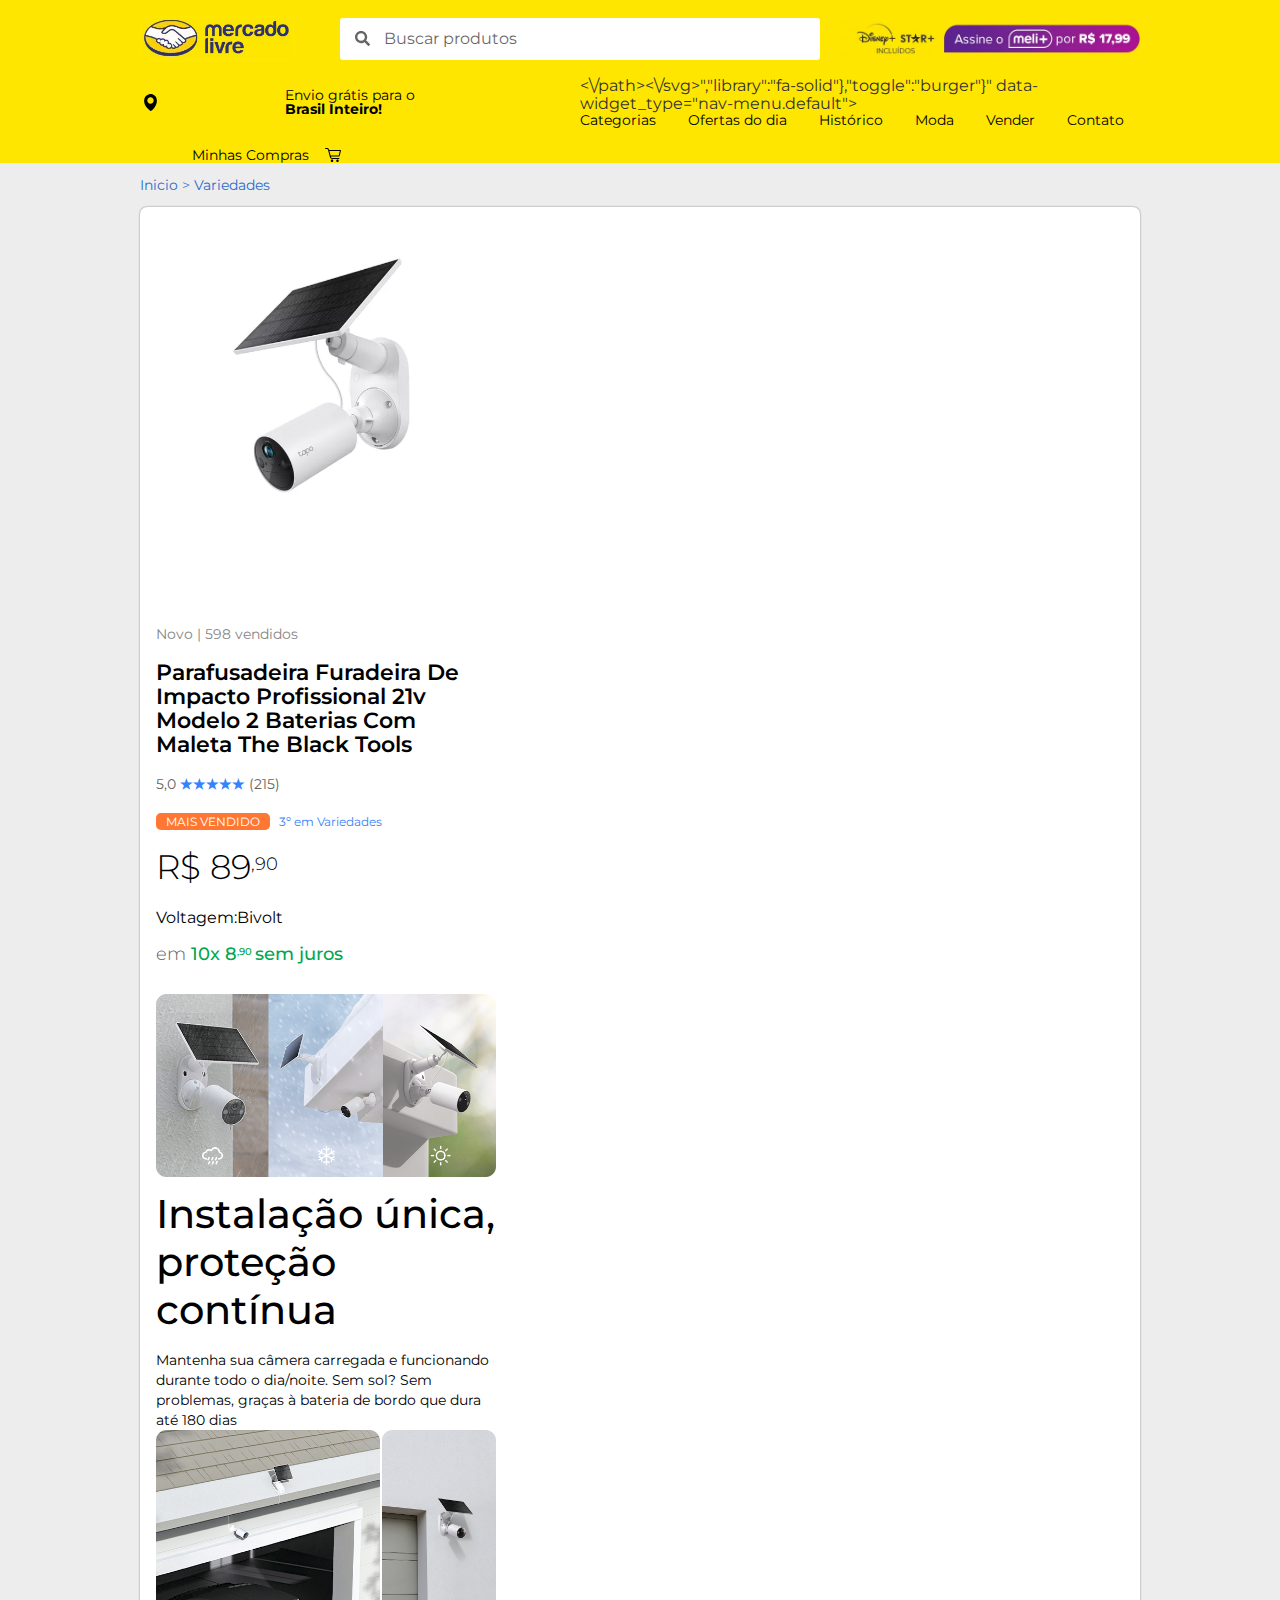
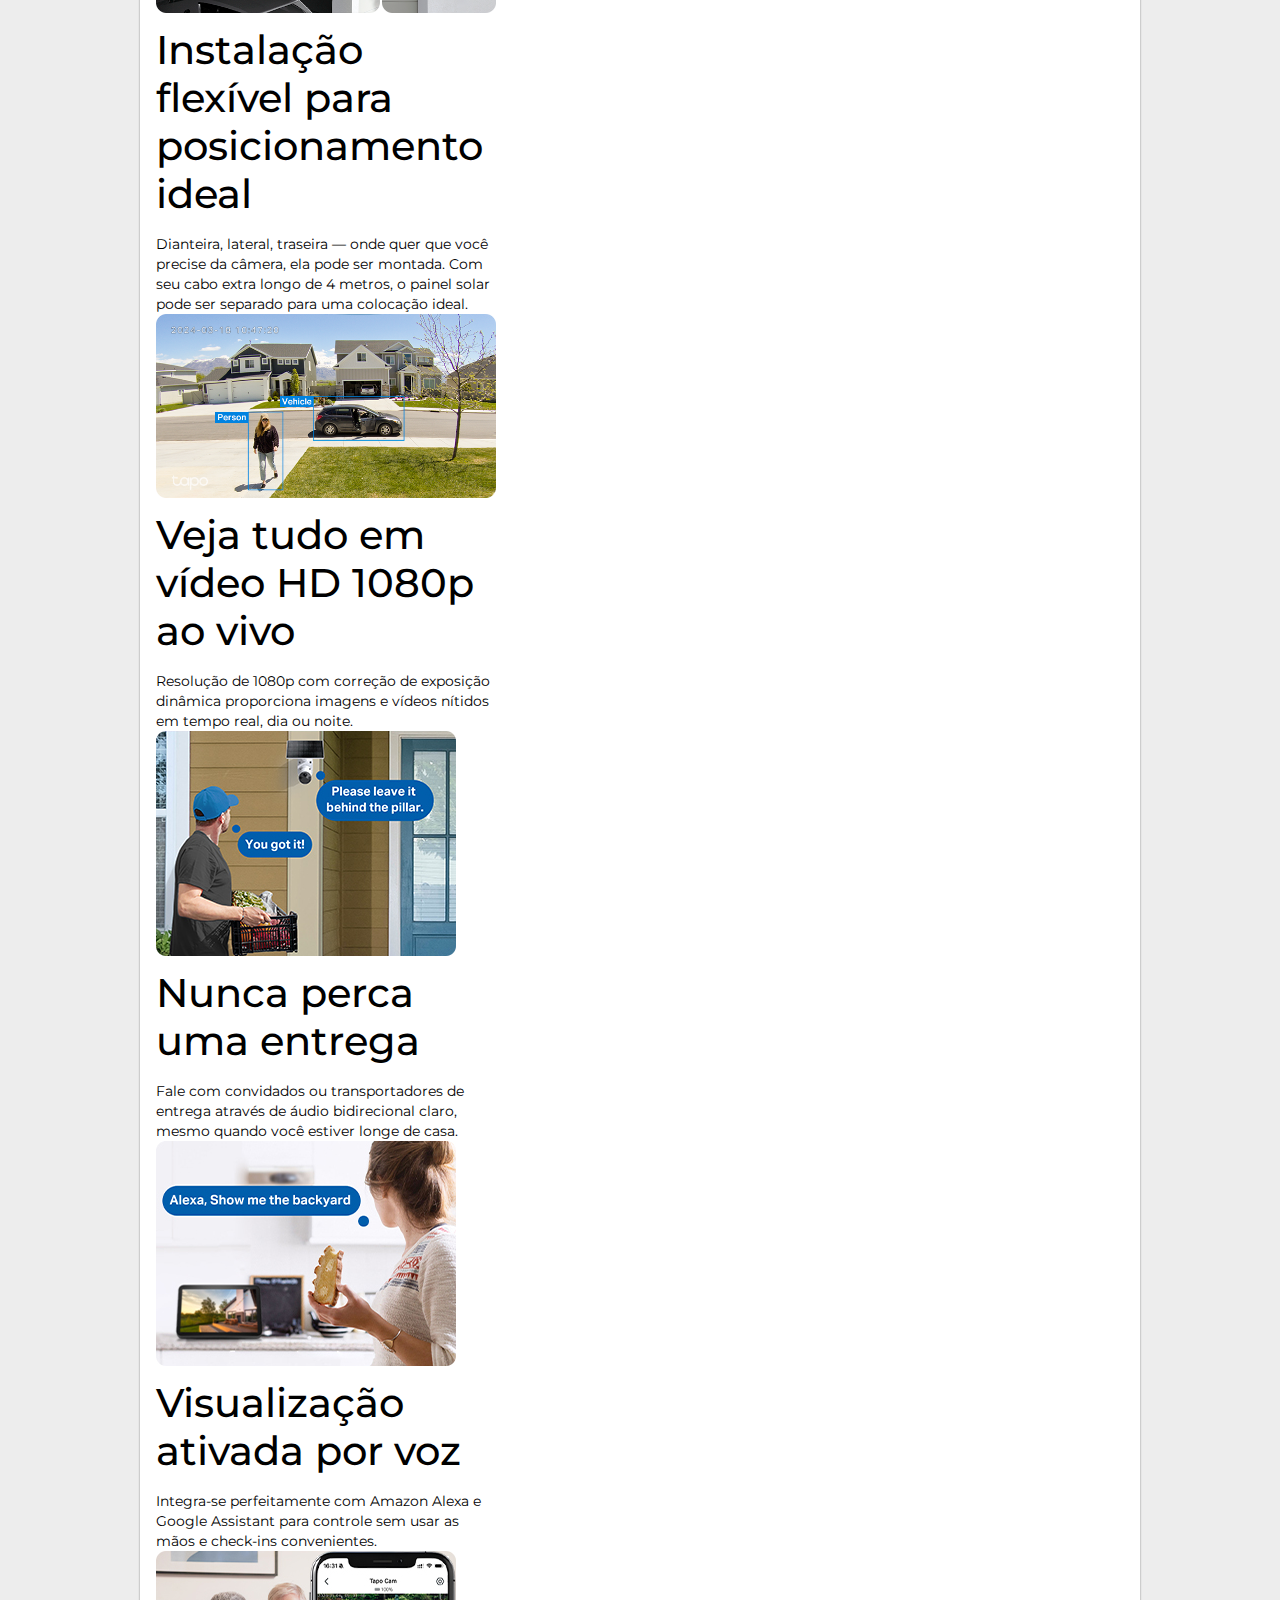
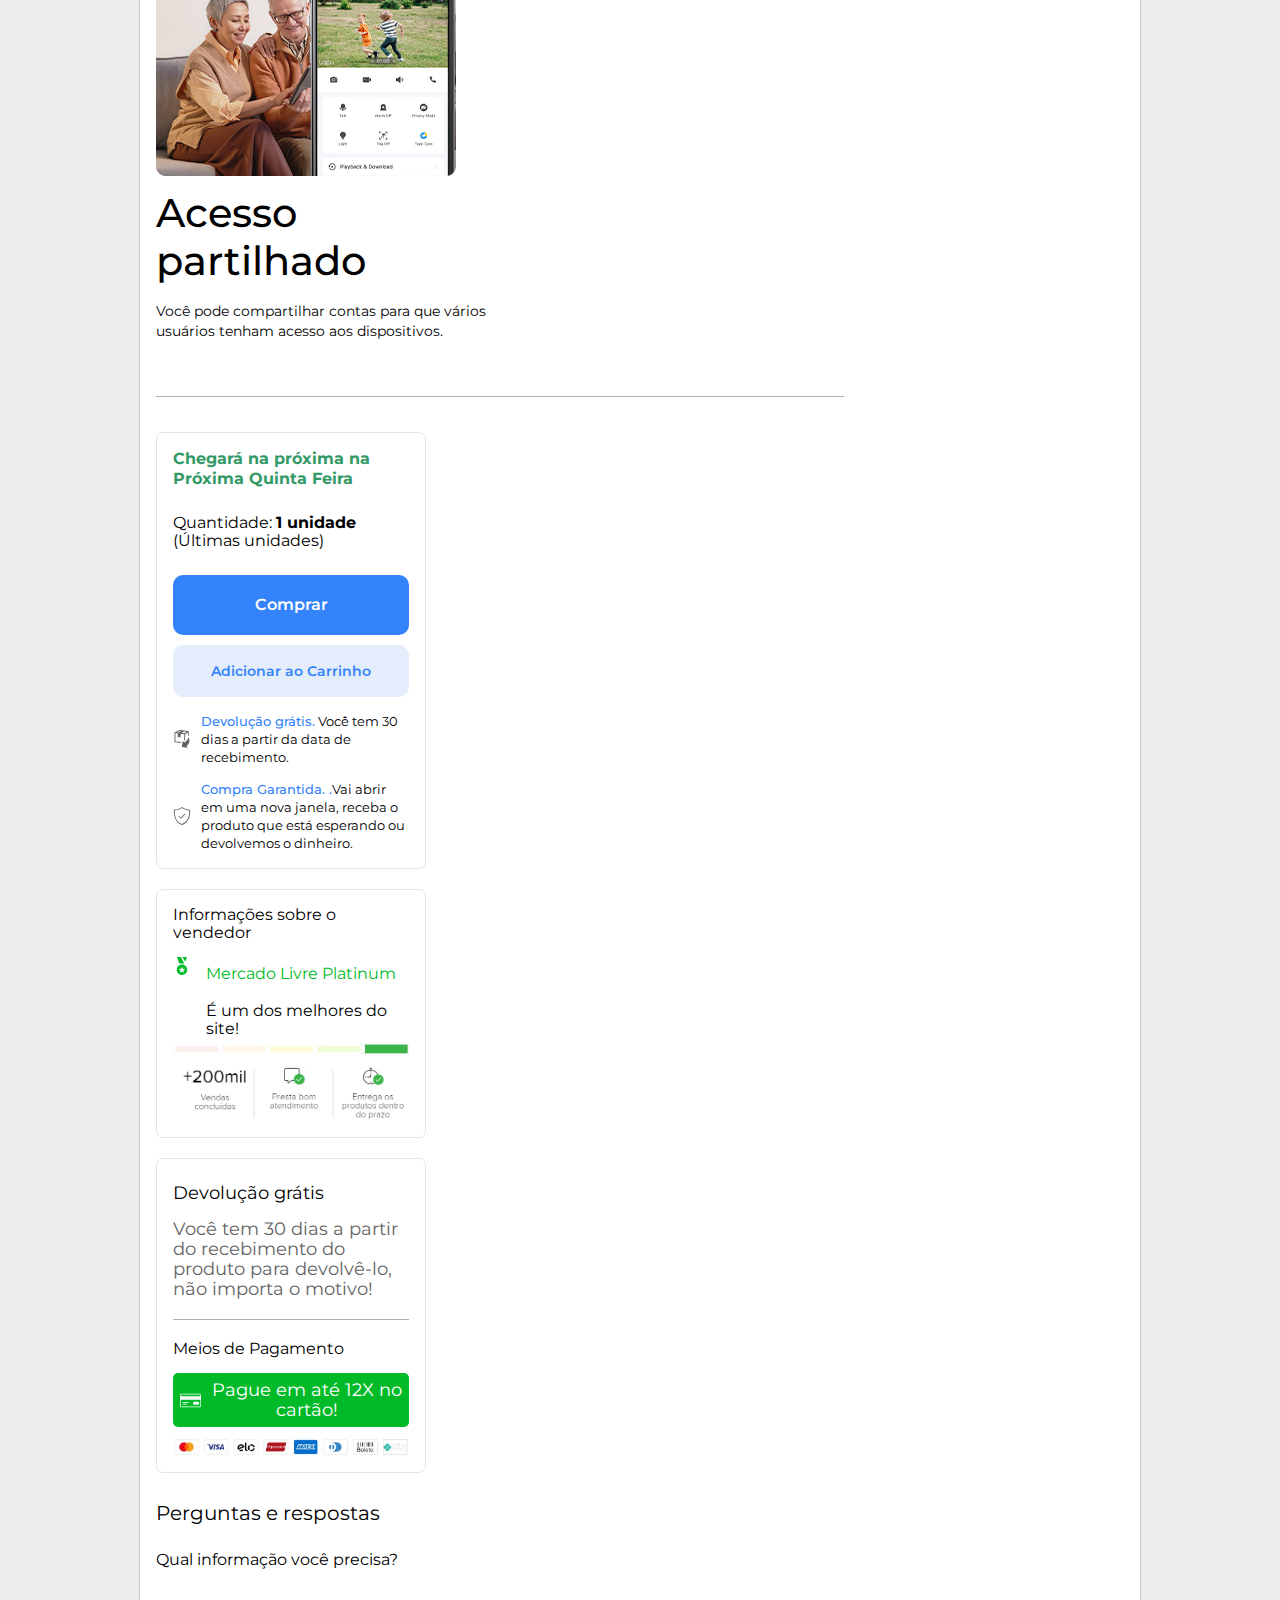
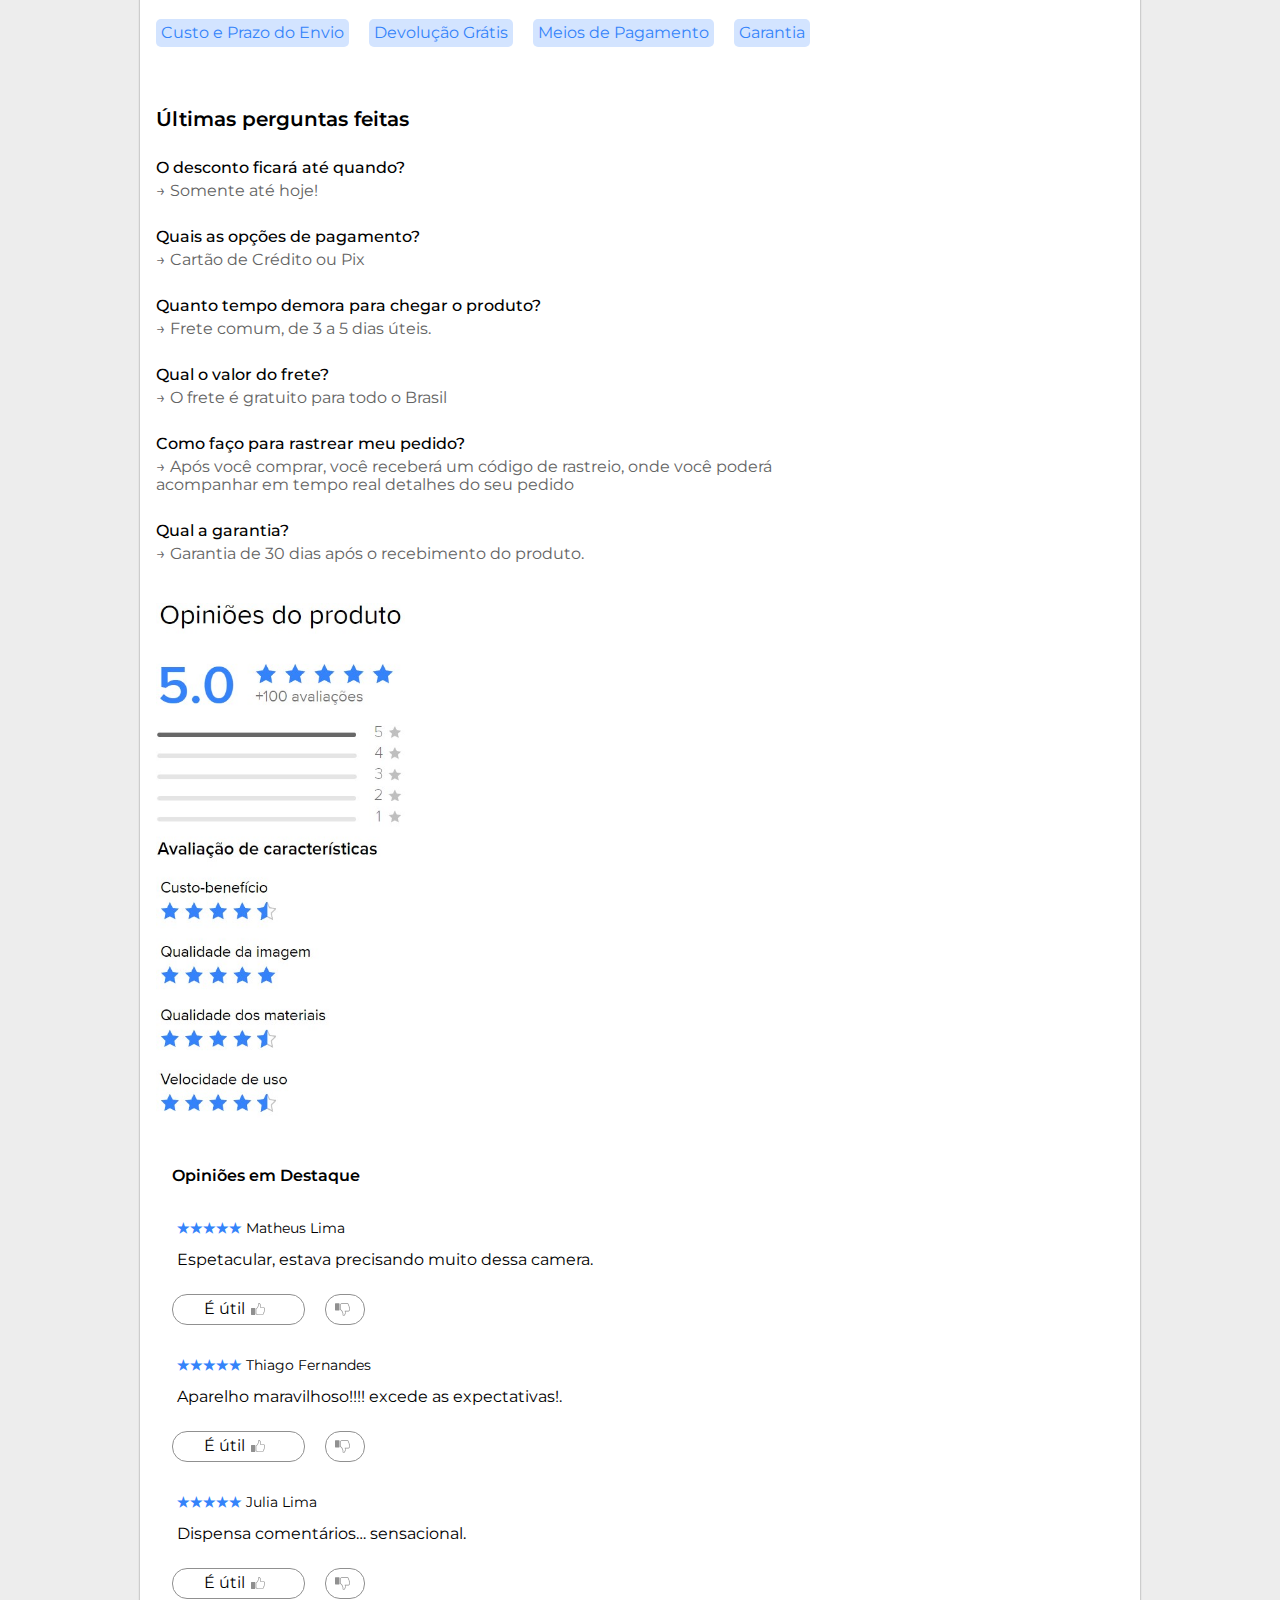
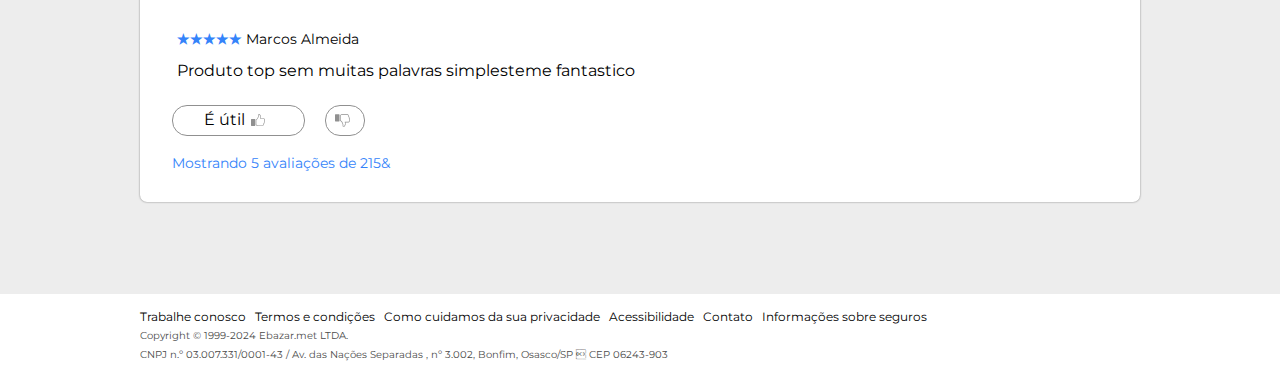
<file: index.html>
<!DOCTYPE html><html lang="pt-BR"><head>
	<meta charset="UTF-8">
		<title>camerasol1  Mercado Livre</title>
<meta name="robots" content="noindex, nofollow">
	<style>img:is([sizes="auto" i], [sizes^="auto," i]) { contain-intrinsic-size: 3000px 1500px }</style>
	<link rel="preload" as="style" href="css/swiper.min.css" data-wpacu-preload-css-basic="1">
<script type="application/javascript" id="pys-version-script">console.log('PixelYourSite Free version 10.1.2.1');</script>
<link rel="alternate" type="application/rss+xml" title="Feed para Mercado Livre �" href="https://lojanow.shop/feed/">
<link rel="alternate" type="application/rss+xml" title="Feed de comentários para Mercado Livre �" href="https://lojanow.shop/comments/feed/">
<script>
window._wpemojiSettings = {"baseUrl":"https:\/\/s.w.org\/images\/core\/emoji\/16.0.1\/72x72\/","ext":".png","svgUrl":"https:\/\/s.w.org\/images\/core\/emoji\/16.0.1\/svg\/","svgExt":".svg","source":{"concatemoji":"https:\/\/lojanow.shop\/wp-includes\/js\/wp-emoji-release.min.js?ver=6.8.2"}};
/*! This file is auto-generated */
!function(s,n){var o,i,e;function c(e){try{var t={supportTests:e,timestamp:(new Date).valueOf()};sessionStorage.setItem(o,JSON.stringify(t))}catch(e){}}function p(e,t,n){e.clearRect(0,0,e.canvas.width,e.canvas.height),e.fillText(t,0,0);var t=new Uint32Array(e.getImageData(0,0,e.canvas.width,e.canvas.height).data),a=(e.clearRect(0,0,e.canvas.width,e.canvas.height),e.fillText(n,0,0),new Uint32Array(e.getImageData(0,0,e.canvas.width,e.canvas.height).data));return t.every(function(e,t){return e===a[t]})}function u(e,t){e.clearRect(0,0,e.canvas.width,e.canvas.height),e.fillText(t,0,0);for(var n=e.getImageData(16,16,1,1),a=0;a<n.data.length;a++)if(0!==n.data[a])return!1;return!0}function f(e,t,n,a){switch(t){case"flag":return n(e,"\ud83c\udff3\ufe0f\u200d\u26a7\ufe0f","\ud83c\udff3\ufe0f\u200b\u26a7\ufe0f")?!1:!n(e,"\ud83c\udde8\ud83c\uddf6","\ud83c\udde8\u200b\ud83c\uddf6")&&!n(e,"\ud83c\udff4\udb40\udc67\udb40\udc62\udb40\udc65\udb40\udc6e\udb40\udc67\udb40\udc7f","\ud83c\udff4\u200b\udb40\udc67\u200b\udb40\udc62\u200b\udb40\udc65\u200b\udb40\udc6e\u200b\udb40\udc67\u200b\udb40\udc7f");case"emoji":return!a(e,"\ud83e\udedf")}return!1}function g(e,t,n,a){var r="undefined"!=typeof WorkerGlobalScope&&self instanceof WorkerGlobalScope?new OffscreenCanvas(300,150):s.createElement("canvas"),o=r.getContext("2d",{willReadFrequently:!0}),i=(o.textBaseline="top",o.font="600 32px Arial",{});return e.forEach(function(e){i[e]=t(o,e,n,a)}),i}function t(e){var t=s.createElement("script");t.src=e,t.defer=!0,s.head.appendChild(t)}"undefined"!=typeof Promise&&(o="wpEmojiSettingsSupports",i=["flag","emoji"],n.supports={everything:!0,everythingExceptFlag:!0},e=new Promise(function(e){s.addEventListener("DOMContentLoaded",e,{once:!0})}),new Promise(function(t){var n=function(){try{var e=JSON.parse(sessionStorage.getItem(o));if("object"==typeof e&&"number"==typeof e.timestamp&&(new Date).valueOf()<e.timestamp+604800&&"object"==typeof e.supportTests)return e.supportTests}catch(e){}return null}();if(!n){if("undefined"!=typeof Worker&&"undefined"!=typeof OffscreenCanvas&&"undefined"!=typeof URL&&URL.createObjectURL&&"undefined"!=typeof Blob)try{var e="postMessage("+g.toString()+"("+[JSON.stringify(i),f.toString(),p.toString(),u.toString()].join(",")+"));",a=new Blob([e],{type:"text/javascript"}),r=new Worker(URL.createObjectURL(a),{name:"wpTestEmojiSupports"});return void(r.onmessage=function(e){c(n=e.data),r.terminate(),t(n)})}catch(e){}c(n=g(i,f,p,u))}t(n)}).then(function(e){for(var t in e)n.supports[t]=e[t],n.supports.everything=n.supports.everything&&n.supports[t],"flag"!==t&&(n.supports.everythingExceptFlag=n.supports.everythingExceptFlag&&n.supports[t]);n.supports.everythingExceptFlag=n.supports.everythingExceptFlag&&!n.supports.flag,n.DOMReady=!1,n.readyCallback=function(){n.DOMReady=!0}}).then(function(){return e}).then(function(){var e;n.supports.everything||(n.readyCallback(),(e=n.source||{}).concatemoji?t(e.concatemoji):e.wpemoji&&e.twemoji&&(t(e.twemoji),t(e.wpemoji)))}))}((window,document),window._wpemojiSettings);
</script>
<style id="wp-emoji-styles-inline-css">

	img.wp-smiley, img.emoji {
		display: inline !important;
		border: none !important;
		box-shadow: none !important;
		height: 1em !important;
		width: 1em !important;
		margin: 0 0.07em !important;
		vertical-align: -0.1em !important;
		background: none !important;
		padding: 0 !important;
	}
</style>
<style id="global-styles-inline-css">
:root{--wp--preset--aspect-ratio--square: 1;--wp--preset--aspect-ratio--4-3: 4/3;--wp--preset--aspect-ratio--3-4: 3/4;--wp--preset--aspect-ratio--3-2: 3/2;--wp--preset--aspect-ratio--2-3: 2/3;--wp--preset--aspect-ratio--16-9: 16/9;--wp--preset--aspect-ratio--9-16: 9/16;--wp--preset--color--black: #000000;--wp--preset--color--cyan-bluish-gray: #abb8c3;--wp--preset--color--white: #ffffff;--wp--preset--color--pale-pink: #f78da7;--wp--preset--color--vivid-red: #cf2e2e;--wp--preset--color--luminous-vivid-orange: #ff6900;--wp--preset--color--luminous-vivid-amber: #fcb900;--wp--preset--color--light-green-cyan: #7bdcb5;--wp--preset--color--vivid-green-cyan: #00d084;--wp--preset--color--pale-cyan-blue: #8ed1fc;--wp--preset--color--vivid-cyan-blue: #0693e3;--wp--preset--color--vivid-purple: #9b51e0;--wp--preset--gradient--vivid-cyan-blue-to-vivid-purple: linear-gradient(135deg,rgba(6,147,227,1) 0%,rgb(155,81,224) 100%);--wp--preset--gradient--light-green-cyan-to-vivid-green-cyan: linear-gradient(135deg,rgb(122,220,180) 0%,rgb(0,208,130) 100%);--wp--preset--gradient--luminous-vivid-amber-to-luminous-vivid-orange: linear-gradient(135deg,rgba(252,185,0,1) 0%,rgba(255,105,0,1) 100%);--wp--preset--gradient--luminous-vivid-orange-to-vivid-red: linear-gradient(135deg,rgba(255,105,0,1) 0%,rgb(207,46,46) 100%);--wp--preset--gradient--very-light-gray-to-cyan-bluish-gray: linear-gradient(135deg,rgb(238,238,238) 0%,rgb(169,184,195) 100%);--wp--preset--gradient--cool-to-warm-spectrum: linear-gradient(135deg,rgb(74,234,220) 0%,rgb(151,120,209) 20%,rgb(207,42,186) 40%,rgb(238,44,130) 60%,rgb(251,105,98) 80%,rgb(254,248,76) 100%);--wp--preset--gradient--blush-light-purple: linear-gradient(135deg,rgb(255,206,236) 0%,rgb(152,150,240) 100%);--wp--preset--gradient--blush-bordeaux: linear-gradient(135deg,rgb(254,205,165) 0%,rgb(254,45,45) 50%,rgb(107,0,62) 100%);--wp--preset--gradient--luminous-dusk: linear-gradient(135deg,rgb(255,203,112) 0%,rgb(199,81,192) 50%,rgb(65,88,208) 100%);--wp--preset--gradient--pale-ocean: linear-gradient(135deg,rgb(255,245,203) 0%,rgb(182,227,212) 50%,rgb(51,167,181) 100%);--wp--preset--gradient--electric-grass: linear-gradient(135deg,rgb(202,248,128) 0%,rgb(113,206,126) 100%);--wp--preset--gradient--midnight: linear-gradient(135deg,rgb(2,3,129) 0%,rgb(40,116,252) 100%);--wp--preset--font-size--small: 13px;--wp--preset--font-size--medium: 20px;--wp--preset--font-size--large: 36px;--wp--preset--font-size--x-large: 42px;--wp--preset--spacing--20: 0.44rem;--wp--preset--spacing--30: 0.67rem;--wp--preset--spacing--40: 1rem;--wp--preset--spacing--50: 1.5rem;--wp--preset--spacing--60: 2.25rem;--wp--preset--spacing--70: 3.38rem;--wp--preset--spacing--80: 5.06rem;--wp--preset--shadow--natural: 6px 6px 9px rgba(0, 0, 0, 0.2);--wp--preset--shadow--deep: 12px 12px 50px rgba(0, 0, 0, 0.4);--wp--preset--shadow--sharp: 6px 6px 0px rgba(0, 0, 0, 0.2);--wp--preset--shadow--outlined: 6px 6px 0px -3px rgba(255, 255, 255, 1), 6px 6px rgba(0, 0, 0, 1);--wp--preset--shadow--crisp: 6px 6px 0px rgba(0, 0, 0, 1);}:root { --wp--style--global--content-size: 800px;--wp--style--global--wide-size: 1200px; }:where(body) { margin: 0; }.wp-site-blocks > .alignleft { float: left; margin-right: 2em; }.wp-site-blocks > .alignright { float: right; margin-left: 2em; }.wp-site-blocks > .aligncenter { justify-content: center; margin-left: auto; margin-right: auto; }:where(.wp-site-blocks) > * { margin-block-start: 24px; margin-block-end: 0; }:where(.wp-site-blocks) > :first-child { margin-block-start: 0; }:where(.wp-site-blocks) > :last-child { margin-block-end: 0; }:root { --wp--style--block-gap: 24px; }:root :where(.is-layout-flow) > :first-child{margin-block-start: 0;}:root :where(.is-layout-flow) > :last-child{margin-block-end: 0;}:root :where(.is-layout-flow) > *{margin-block-start: 24px;margin-block-end: 0;}:root :where(.is-layout-constrained) > :first-child{margin-block-start: 0;}:root :where(.is-layout-constrained) > :last-child{margin-block-end: 0;}:root :where(.is-layout-constrained) > *{margin-block-start: 24px;margin-block-end: 0;}:root :where(.is-layout-flex){gap: 24px;}:root :where(.is-layout-grid){gap: 24px;}.is-layout-flow > .alignleft{float: left;margin-inline-start: 0;margin-inline-end: 2em;}.is-layout-flow > .alignright{float: right;margin-inline-start: 2em;margin-inline-end: 0;}.is-layout-flow > .aligncenter{margin-left: auto !important;margin-right: auto !important;}.is-layout-constrained > .alignleft{float: left;margin-inline-start: 0;margin-inline-end: 2em;}.is-layout-constrained > .alignright{float: right;margin-inline-start: 2em;margin-inline-end: 0;}.is-layout-constrained > .aligncenter{margin-left: auto !important;margin-right: auto !important;}.is-layout-constrained > :where(:not(.alignleft):not(.alignright):not(.alignfull)){max-width: var(--wp--style--global--content-size);margin-left: auto !important;margin-right: auto !important;}.is-layout-constrained > .alignwide{max-width: var(--wp--style--global--wide-size);}body .is-layout-flex{display: flex;}.is-layout-flex{flex-wrap: wrap;align-items: center;}.is-layout-flex > :is(*, div){margin: 0;}body .is-layout-grid{display: grid;}.is-layout-grid > :is(*, div){margin: 0;}body{padding-top: 0px;padding-right: 0px;padding-bottom: 0px;padding-left: 0px;}a:where(:not(.wp-element-button)){text-decoration: underline;}:root :where(.wp-element-button, .wp-block-button__link){background-color: #32373c;border-width: 0;color: #fff;font-family: inherit;font-size: inherit;line-height: inherit;padding: calc(0.667em + 2px) calc(1.333em + 2px);text-decoration: none;}.has-black-color{color: var(--wp--preset--color--black) !important;}.has-cyan-bluish-gray-color{color: var(--wp--preset--color--cyan-bluish-gray) !important;}.has-white-color{color: var(--wp--preset--color--white) !important;}.has-pale-pink-color{color: var(--wp--preset--color--pale-pink) !important;}.has-vivid-red-color{color: var(--wp--preset--color--vivid-red) !important;}.has-luminous-vivid-orange-color{color: var(--wp--preset--color--luminous-vivid-orange) !important;}.has-luminous-vivid-amber-color{color: var(--wp--preset--color--luminous-vivid-amber) !important;}.has-light-green-cyan-color{color: var(--wp--preset--color--light-green-cyan) !important;}.has-vivid-green-cyan-color{color: var(--wp--preset--color--vivid-green-cyan) !important;}.has-pale-cyan-blue-color{color: var(--wp--preset--color--pale-cyan-blue) !important;}.has-vivid-cyan-blue-color{color: var(--wp--preset--color--vivid-cyan-blue) !important;}.has-vivid-purple-color{color: var(--wp--preset--color--vivid-purple) !important;}.has-black-background-color{background-color: var(--wp--preset--color--black) !important;}.has-cyan-bluish-gray-background-color{background-color: var(--wp--preset--color--cyan-bluish-gray) !important;}.has-white-background-color{background-color: var(--wp--preset--color--white) !important;}.has-pale-pink-background-color{background-color: var(--wp--preset--color--pale-pink) !important;}.has-vivid-red-background-color{background-color: var(--wp--preset--color--vivid-red) !important;}.has-luminous-vivid-orange-background-color{background-color: var(--wp--preset--color--luminous-vivid-orange) !important;}.has-luminous-vivid-amber-background-color{background-color: var(--wp--preset--color--luminous-vivid-amber) !important;}.has-light-green-cyan-background-color{background-color: var(--wp--preset--color--light-green-cyan) !important;}.has-vivid-green-cyan-background-color{background-color: var(--wp--preset--color--vivid-green-cyan) !important;}.has-pale-cyan-blue-background-color{background-color: var(--wp--preset--color--pale-cyan-blue) !important;}.has-vivid-cyan-blue-background-color{background-color: var(--wp--preset--color--vivid-cyan-blue) !important;}.has-vivid-purple-background-color{background-color: var(--wp--preset--color--vivid-purple) !important;}.has-black-border-color{border-color: var(--wp--preset--color--black) !important;}.has-cyan-bluish-gray-border-color{border-color: var(--wp--preset--color--cyan-bluish-gray) !important;}.has-white-border-color{border-color: var(--wp--preset--color--white) !important;}.has-pale-pink-border-color{border-color: var(--wp--preset--color--pale-pink) !important;}.has-vivid-red-border-color{border-color: var(--wp--preset--color--vivid-red) !important;}.has-luminous-vivid-orange-border-color{border-color: var(--wp--preset--color--luminous-vivid-orange) !important;}.has-luminous-vivid-amber-border-color{border-color: var(--wp--preset--color--luminous-vivid-amber) !important;}.has-light-green-cyan-border-color{border-color: var(--wp--preset--color--light-green-cyan) !important;}.has-vivid-green-cyan-border-color{border-color: var(--wp--preset--color--vivid-green-cyan) !important;}.has-pale-cyan-blue-border-color{border-color: var(--wp--preset--color--pale-cyan-blue) !important;}.has-vivid-cyan-blue-border-color{border-color: var(--wp--preset--color--vivid-cyan-blue) !important;}.has-vivid-purple-border-color{border-color: var(--wp--preset--color--vivid-purple) !important;}.has-vivid-cyan-blue-to-vivid-purple-gradient-background{background: var(--wp--preset--gradient--vivid-cyan-blue-to-vivid-purple) !important;}.has-light-green-cyan-to-vivid-green-cyan-gradient-background{background: var(--wp--preset--gradient--light-green-cyan-to-vivid-green-cyan) !important;}.has-luminous-vivid-amber-to-luminous-vivid-orange-gradient-background{background: var(--wp--preset--gradient--luminous-vivid-amber-to-luminous-vivid-orange) !important;}.has-luminous-vivid-orange-to-vivid-red-gradient-background{background: var(--wp--preset--gradient--luminous-vivid-orange-to-vivid-red) !important;}.has-very-light-gray-to-cyan-bluish-gray-gradient-background{background: var(--wp--preset--gradient--very-light-gray-to-cyan-bluish-gray) !important;}.has-cool-to-warm-spectrum-gradient-background{background: var(--wp--preset--gradient--cool-to-warm-spectrum) !important;}.has-blush-light-purple-gradient-background{background: var(--wp--preset--gradient--blush-light-purple) !important;}.has-blush-bordeaux-gradient-background{background: var(--wp--preset--gradient--blush-bordeaux) !important;}.has-luminous-dusk-gradient-background{background: var(--wp--preset--gradient--luminous-dusk) !important;}.has-pale-ocean-gradient-background{background: var(--wp--preset--gradient--pale-ocean) !important;}.has-electric-grass-gradient-background{background: var(--wp--preset--gradient--electric-grass) !important;}.has-midnight-gradient-background{background: var(--wp--preset--gradient--midnight) !important;}.has-small-font-size{font-size: var(--wp--preset--font-size--small) !important;}.has-medium-font-size{font-size: var(--wp--preset--font-size--medium) !important;}.has-large-font-size{font-size: var(--wp--preset--font-size--large) !important;}.has-x-large-font-size{font-size: var(--wp--preset--font-size--x-large) !important;}
:root :where(.wp-block-pullquote){font-size: 1.5em;line-height: 1.6;}
</style>
<link rel="stylesheet" id="secure-copy-content-protection-public-css" href="css/secure-copy-content-protection-public.css" media="all">
<link rel="stylesheet" id="hello-elementor-css" href="css/style.min.css" media="all">
<link rel="stylesheet" id="hello-elementor-theme-style-css" href="css/theme.min.css" media="all">
<link rel="stylesheet" id="hello-elementor-header-footer-css" href="css/header-footer.min.css" media="all">
<link rel="stylesheet" id="elementor-frontend-css" href="css/custom-frontend.min.css" media="all">
<style id="elementor-frontend-inline-css">
.elementor-kit-9{--e-global-color-primary:#000000;--e-global-color-secondary:#000000;--e-global-color-text:#000000;--e-global-color-accent:#3483FA;--e-global-color-1195b29:#FFE600;--e-global-color-b4fb0b0:#EDEDED;--e-global-color-4b2060c:#B7B7B7;--e-global-color-d2bb68f:#636363;--e-global-color-7e947ff:#00BA28;--e-global-color-3fcf799:#B0B0B0;--e-global-color-a04d3c7:#2A6BCE;--e-global-typography-primary-font-family:"Montserrat";--e-global-typography-primary-font-size:22px;--e-global-typography-primary-font-weight:600;--e-global-typography-primary-line-height:26px;--e-global-typography-secondary-font-family:"Montserrat";--e-global-typography-secondary-font-size:36px;--e-global-typography-secondary-font-weight:300;--e-global-typography-secondary-line-height:38px;--e-global-typography-text-font-family:"Montserrat";--e-global-typography-text-font-size:20px;--e-global-typography-text-font-weight:400;--e-global-typography-text-line-height:22px;--e-global-typography-accent-font-family:"Montserrat";--e-global-typography-accent-font-size:16px;--e-global-typography-accent-font-weight:600;--e-global-typography-accent-line-height:18px;--e-global-typography-36c0ea0-font-family:"Montserrat";--e-global-typography-36c0ea0-font-size:16px;--e-global-typography-36c0ea0-font-weight:400;--e-global-typography-36c0ea0-line-height:18px;--e-global-typography-533f5ef-font-size:14px;--e-global-typography-533f5ef-font-weight:400;--e-global-typography-533f5ef-line-height:14px;--e-global-typography-7d0f0d5-font-family:"Montserrat";--e-global-typography-7d0f0d5-font-size:14px;--e-global-typography-7d0f0d5-font-weight:400;--e-global-typography-7d0f0d5-line-height:20px;--e-global-typography-3d7d03d-font-family:"Montserrat";--e-global-typography-3d7d03d-font-size:18px;--e-global-typography-3d7d03d-font-weight:300;--e-global-typography-3d7d03d-line-height:18px;--e-global-typography-d6397db-font-family:"Montserrat";--e-global-typography-d6397db-font-size:12px;--e-global-typography-d6397db-font-weight:400;--e-global-typography-d6397db-line-height:14px;--e-global-typography-a05b7e7-font-family:"Montserrat";--e-global-typography-a05b7e7-font-size:18px;--e-global-typography-a05b7e7-font-weight:400;--e-global-typography-a05b7e7-line-height:22px;--e-global-typography-7810e7d-font-size:14px;--e-global-typography-7810e7d-font-weight:400;--e-global-typography-7810e7d-line-height:18px;--e-global-typography-51e17e0-font-family:"Montserrat";--e-global-typography-51e17e0-font-size:20px;--e-global-typography-51e17e0-font-weight:600;--e-global-typography-51e17e0-line-height:22px;--e-global-typography-3874fb9-font-family:"Montserrat";--e-global-typography-3874fb9-font-size:13px;--e-global-typography-3874fb9-font-weight:400;--e-global-typography-3874fb9-line-height:22px;--e-global-typography-03836bf-font-family:"Montserrat";--e-global-typography-03836bf-font-size:16px;--e-global-typography-03836bf-font-weight:600;--e-global-typography-03836bf-line-height:26px;background-color:var( --e-global-color-b4fb0b0 );font-family:var( --e-global-typography-36c0ea0-font-family ), Sans-serif;font-size:var( --e-global-typography-36c0ea0-font-size );font-weight:var( --e-global-typography-36c0ea0-font-weight );line-height:var( --e-global-typography-36c0ea0-line-height );}.elementor-kit-9 e-page-transition{background-color:#FFBC7D;}.elementor-kit-9 h4{font-family:"Montserrat", Sans-serif;font-size:16px;font-weight:500;line-height:18px;}.elementor-kit-9 button,.elementor-kit-9 input[type="button"],.elementor-kit-9 input[type="submit"],.elementor-kit-9 .elementor-button{border-radius:10px 10px 10px 10px;padding:20px 40px 20px 40px;}.elementor-section.elementor-section-boxed > .elementor-container{max-width:1180px;}.e-con{--container-max-width:1180px;--container-default-padding-top:16px;--container-default-padding-right:16px;--container-default-padding-bottom:16px;--container-default-padding-left:16px;}.elementor-widget:not(:last-child){margin-block-end:20px;}.elementor-element{--widgets-spacing:20px 20px;--widgets-spacing-row:20px;--widgets-spacing-column:20px;}{}h1.entry-title{display:var(--page-title-display);}.site-header .site-branding{flex-direction:column;align-items:stretch;}.site-header{padding-inline-end:0px;padding-inline-start:0px;}.site-footer .site-branding{flex-direction:column;align-items:stretch;}@media(max-width:1366px){.elementor-kit-9{--e-global-typography-primary-font-size:22px;--e-global-typography-primary-line-height:24px;--e-global-typography-secondary-font-size:34px;--e-global-typography-secondary-line-height:36px;--e-global-typography-text-font-size:16px;--e-global-typography-text-line-height:18px;--e-global-typography-accent-font-size:16px;--e-global-typography-accent-line-height:20px;--e-global-typography-36c0ea0-font-size:16px;--e-global-typography-36c0ea0-line-height:18px;--e-global-typography-a05b7e7-font-size:16px;--e-global-typography-a05b7e7-line-height:18px;--e-global-typography-7810e7d-font-size:12px;--e-global-typography-7810e7d-line-height:16px;--e-global-typography-51e17e0-font-size:16px;--e-global-typography-51e17e0-line-height:18px;--e-global-typography-3874fb9-font-size:11px;--e-global-typography-3874fb9-line-height:18px;--e-global-typography-03836bf-font-size:16px;--e-global-typography-03836bf-line-height:24px;font-size:var( --e-global-typography-36c0ea0-font-size );line-height:var( --e-global-typography-36c0ea0-line-height );}.elementor-kit-9 h4{font-size:16px;line-height:18px;}.elementor-section.elementor-section-boxed > .elementor-container{max-width:1000px;}.e-con{--container-max-width:1000px;}}@media(max-width:1024px){.elementor-kit-9{--e-global-typography-primary-font-size:18px;--e-global-typography-accent-font-size:16px;--e-global-typography-accent-line-height:18px;--e-global-typography-03836bf-font-size:16px;font-size:var( --e-global-typography-36c0ea0-font-size );line-height:var( --e-global-typography-36c0ea0-line-height );}.elementor-section.elementor-section-boxed > .elementor-container{max-width:1024px;}.e-con{--container-max-width:1024px;}}@media(max-width:767px){.elementor-kit-9{--e-global-typography-primary-font-size:16px;--e-global-typography-primary-line-height:18px;--e-global-typography-secondary-font-size:32px;--e-global-typography-secondary-line-height:34px;--e-global-typography-text-font-size:16px;--e-global-typography-text-line-height:18px;--e-global-typography-accent-font-size:16px;--e-global-typography-accent-line-height:18px;--e-global-typography-36c0ea0-font-size:14px;--e-global-typography-36c0ea0-line-height:14px;--e-global-typography-533f5ef-font-size:13px;--e-global-typography-533f5ef-line-height:13px;--e-global-typography-a05b7e7-font-size:16px;--e-global-typography-a05b7e7-line-height:18px;--e-global-typography-7810e7d-font-size:13px;--e-global-typography-7810e7d-line-height:13px;--e-global-typography-51e17e0-font-size:14px;--e-global-typography-51e17e0-line-height:18px;--e-global-typography-3874fb9-font-size:10px;--e-global-typography-3874fb9-line-height:18px;--e-global-typography-03836bf-font-size:14px;--e-global-typography-03836bf-line-height:18px;font-size:var( --e-global-typography-36c0ea0-font-size );line-height:var( --e-global-typography-36c0ea0-line-height );}.elementor-kit-9 h4{font-size:14px;line-height:14px;}.elementor-kit-9 button,.elementor-kit-9 input[type="button"],.elementor-kit-9 input[type="submit"],.elementor-kit-9 .elementor-button{padding:20px 10px 20px 10px;}.elementor-section.elementor-section-boxed > .elementor-container{max-width:767px;}.e-con{--container-max-width:767px;}}/* Start custom CSS */p{
   margin-bottom: 0;
}

body::-webkit-scrollbar{
   width: 10px;
}

body::-webkit-scrollbar-track{
   background: #000000;
}

body::-webkit-scrollbar-thumb{
   background: #3483FA;
   border-radius: 20px;
}

*::selection{
   color: #3483FA;
   background: #fff;
}/* End custom CSS */
/* Start Custom Fonts CSS */@font-face {
	font-family: 'Montserrat';
	font-style: normal;
	font-weight: 300;
	font-display: auto;
	src: url('fonts/Montserrat-Light.eot');
	src: url('fonts/Montserrat-Light.eot#iefix') format('embedded-opentype'),
		url('fonts/Montserrat-Light.woff2') format('woff2'),
		url('fonts/Montserrat-Light.woff') format('woff'),
		url('fonts/Montserrat-Light.ttf') format('truetype'),
		url('images/Montserrat-Light.svg#Montserrat') format('svg');
}
@font-face {
	font-family: 'Montserrat';
	font-style: normal;
	font-weight: 400;
	font-display: auto;
	src: url('fonts/Montserrat-Regular.eot');
	src: url('fonts/Montserrat-Regular.eot#iefix') format('embedded-opentype'),
		url('fonts/Montserrat-Regular.woff2') format('woff2'),
		url('fonts/Montserrat-Regular.woff') format('woff'),
		url('fonts/Montserrat-Regular.ttf') format('truetype'),
		url('images/Montserrat-Regular.svg#Montserrat') format('svg');
}
@font-face {
	font-family: 'Montserrat';
	font-style: normal;
	font-weight: 500;
	font-display: auto;
	src: url('fonts/Montserrat-Medium.eot');
	src: url('fonts/Montserrat-Medium.eot#iefix') format('embedded-opentype'),
		url('fonts/Montserrat-Medium.woff2') format('woff2'),
		url('fonts/Montserrat-Medium.woff') format('woff'),
		url('fonts/Montserrat-Medium.ttf') format('truetype'),
		url('images/Montserrat-Medium.svg#Montserrat') format('svg');
}
@font-face {
	font-family: 'Montserrat';
	font-style: normal;
	font-weight: 600;
	font-display: auto;
	src: url('fonts/Montserrat-SemiBold.eot');
	src: url('fonts/Montserrat-SemiBold.eot#iefix') format('embedded-opentype'),
		url('fonts/Montserrat-SemiBold.woff2') format('woff2'),
		url('fonts/Montserrat-SemiBold.woff') format('woff'),
		url('fonts/Montserrat-SemiBold.ttf') format('truetype'),
		url('images/Montserrat-SemiBold.svg#Montserrat') format('svg');
}
@font-face {
	font-family: 'Montserrat';
	font-style: normal;
	font-weight: 700;
	font-display: auto;
	src: url('fonts/Montserrat-Bold.eot');
	src: url('fonts/Montserrat-Bold.eot#iefix') format('embedded-opentype'),
		url('fonts/Montserrat-Bold.woff2') format('woff2'),
		url('fonts/Montserrat-Bold.woff') format('woff'),
		url('fonts/Montserrat-Bold.ttf') format('truetype'),
		url('images/Montserrat-Bold.svg#Montserrat') format('svg');
}
/* End Custom Fonts CSS */
.elementor-11731 .elementor-element.elementor-element-bc62208{--display:flex;--flex-direction:row;--container-widget-width:calc( ( 1 - var( --container-widget-flex-grow ) ) * 100% );--container-widget-height:100%;--container-widget-flex-grow:1;--container-widget-align-self:stretch;--flex-wrap-mobile:wrap;--align-items:center;--flex-wrap:wrap;}.elementor-11731 .elementor-element.elementor-element-bc62208:not(.elementor-motion-effects-element-type-background), .elementor-11731 .elementor-element.elementor-element-bc62208 > .elementor-motion-effects-container > .elementor-motion-effects-layer{background-color:#FFE600;}.elementor-widget-image .widget-image-caption{color:var( --e-global-color-text );font-family:var( --e-global-typography-text-font-family ), Sans-serif;font-size:var( --e-global-typography-text-font-size );font-weight:var( --e-global-typography-text-font-weight );line-height:var( --e-global-typography-text-line-height );}.elementor-11731 .elementor-element.elementor-element-3d38572{width:var( --container-widget-width, 18% );max-width:18%;--container-widget-width:18%;--container-widget-flex-grow:0;text-align:left;}.elementor-11731 .elementor-element.elementor-element-3d38572 img{width:72%;}.elementor-11731 .elementor-element.elementor-element-7322cfe{width:var( --container-widget-width, 18% );max-width:18%;--container-widget-width:18%;--container-widget-flex-grow:0;text-align:left;}.elementor-11731 .elementor-element.elementor-element-7322cfe img{width:72%;}.elementor-widget-search-form input[type="search"].elementor-search-form__input{font-family:var( --e-global-typography-text-font-family ), Sans-serif;font-size:var( --e-global-typography-text-font-size );font-weight:var( --e-global-typography-text-font-weight );line-height:var( --e-global-typography-text-line-height );}.elementor-widget-search-form .elementor-search-form__input,
					.elementor-widget-search-form .elementor-search-form__icon,
					.elementor-widget-search-form .elementor-lightbox .dialog-lightbox-close-button,
					.elementor-widget-search-form .elementor-lightbox .dialog-lightbox-close-button:hover,
					.elementor-widget-search-form.elementor-search-form--skin-full_screen input[type="search"].elementor-search-form__input{color:var( --e-global-color-text );fill:var( --e-global-color-text );}.elementor-widget-search-form .elementor-search-form__submit{font-family:var( --e-global-typography-text-font-family ), Sans-serif;font-size:var( --e-global-typography-text-font-size );font-weight:var( --e-global-typography-text-font-weight );line-height:var( --e-global-typography-text-line-height );background-color:var( --e-global-color-secondary );}.elementor-11731 .elementor-element.elementor-element-d57f113{width:var( --container-widget-width, 48% );max-width:48%;--container-widget-width:48%;--container-widget-flex-grow:0;}.elementor-11731 .elementor-element.elementor-element-d57f113 .elementor-search-form__container{min-height:42px;}.elementor-11731 .elementor-element.elementor-element-d57f113 .elementor-search-form__submit{min-width:42px;}body:not(.rtl) .elementor-11731 .elementor-element.elementor-element-d57f113 .elementor-search-form__icon{padding-left:calc(42px / 3);}body.rtl .elementor-11731 .elementor-element.elementor-element-d57f113 .elementor-search-form__icon{padding-right:calc(42px / 3);}.elementor-11731 .elementor-element.elementor-element-d57f113 .elementor-search-form__input, .elementor-11731 .elementor-element.elementor-element-d57f113.elementor-search-form--button-type-text .elementor-search-form__submit{padding-left:calc(42px / 3);padding-right:calc(42px / 3);}.elementor-11731 .elementor-element.elementor-element-d57f113 input[type="search"].elementor-search-form__input{font-family:var( --e-global-typography-36c0ea0-font-family ), Sans-serif;font-size:var( --e-global-typography-36c0ea0-font-size );font-weight:var( --e-global-typography-36c0ea0-font-weight );line-height:var( --e-global-typography-36c0ea0-line-height );}.elementor-11731 .elementor-element.elementor-element-d57f113 .elementor-search-form__input,
					.elementor-11731 .elementor-element.elementor-element-d57f113 .elementor-search-form__icon,
					.elementor-11731 .elementor-element.elementor-element-d57f113 .elementor-lightbox .dialog-lightbox-close-button,
					.elementor-11731 .elementor-element.elementor-element-d57f113 .elementor-lightbox .dialog-lightbox-close-button:hover,
					.elementor-11731 .elementor-element.elementor-element-d57f113.elementor-search-form--skin-full_screen input[type="search"].elementor-search-form__input{color:#000000;fill:#000000;}.elementor-11731 .elementor-element.elementor-element-d57f113:not(.elementor-search-form--skin-full_screen) .elementor-search-form__container{background-color:#FFFFFF;border-width:1px 1px 1px 1px;border-radius:3px;}.elementor-11731 .elementor-element.elementor-element-d57f113.elementor-search-form--skin-full_screen input[type="search"].elementor-search-form__input{background-color:#FFFFFF;border-width:1px 1px 1px 1px;border-radius:3px;}.elementor-widget-icon.elementor-view-stacked .elementor-icon{background-color:var( --e-global-color-primary );}.elementor-widget-icon.elementor-view-framed .elementor-icon, .elementor-widget-icon.elementor-view-default .elementor-icon{color:var( --e-global-color-primary );border-color:var( --e-global-color-primary );}.elementor-widget-icon.elementor-view-framed .elementor-icon, .elementor-widget-icon.elementor-view-default .elementor-icon svg{fill:var( --e-global-color-primary );}.elementor-11731 .elementor-element.elementor-element-66fecb8 .elementor-icon-wrapper{text-align:center;}.elementor-11731 .elementor-element.elementor-element-3798690 .elementor-icon-wrapper{text-align:center;}.elementor-11731 .elementor-element.elementor-element-37d726c{width:var( --container-widget-width, 30% );max-width:30%;--container-widget-width:30%;--container-widget-flex-grow:0;}.elementor-11731 .elementor-element.elementor-element-1061880{--display:flex;--min-height:5vh;--flex-direction:row;--container-widget-width:calc( ( 1 - var( --container-widget-flex-grow ) ) * 100% );--container-widget-height:100%;--container-widget-flex-grow:1;--container-widget-align-self:stretch;--flex-wrap-mobile:wrap;--justify-content:space-between;--align-items:center;--flex-wrap:wrap;border-style:solid;--border-style:solid;border-width:0px 0px 0px 0px;--border-top-width:0px;--border-right-width:0px;--border-bottom-width:0px;--border-left-width:0px;border-color:var( --e-global-color-d2bb68f );--border-color:var( --e-global-color-d2bb68f );--padding-top:0px;--padding-bottom:0px;--padding-left:0px;--padding-right:0px;}.elementor-11731 .elementor-element.elementor-element-1061880:not(.elementor-motion-effects-element-type-background), .elementor-11731 .elementor-element.elementor-element-1061880 > .elementor-motion-effects-container > .elementor-motion-effects-layer{background-color:var( --e-global-color-1195b29 );}.elementor-11731 .elementor-element.elementor-element-94a2e09{width:var( --container-widget-width, 2% );max-width:2%;--container-widget-width:2%;--container-widget-flex-grow:0;}.elementor-11731 .elementor-element.elementor-element-94a2e09 > .elementor-widget-container{margin:0px 0px -4px 0px;}.elementor-11731 .elementor-element.elementor-element-94a2e09.elementor-element{--align-self:center;}.elementor-11731 .elementor-element.elementor-element-94a2e09 .elementor-icon-wrapper{text-align:center;}.elementor-11731 .elementor-element.elementor-element-94a2e09.elementor-view-stacked .elementor-icon{background-color:#000000;}.elementor-11731 .elementor-element.elementor-element-94a2e09.elementor-view-framed .elementor-icon, .elementor-11731 .elementor-element.elementor-element-94a2e09.elementor-view-default .elementor-icon{color:#000000;border-color:#000000;}.elementor-11731 .elementor-element.elementor-element-94a2e09.elementor-view-framed .elementor-icon, .elementor-11731 .elementor-element.elementor-element-94a2e09.elementor-view-default .elementor-icon svg{fill:#000000;}.elementor-11731 .elementor-element.elementor-element-94a2e09 .elementor-icon{font-size:17px;}.elementor-11731 .elementor-element.elementor-element-94a2e09 .elementor-icon svg{height:17px;}.elementor-widget-text-editor{font-family:var( --e-global-typography-text-font-family ), Sans-serif;font-size:var( --e-global-typography-text-font-size );font-weight:var( --e-global-typography-text-font-weight );line-height:var( --e-global-typography-text-line-height );color:var( --e-global-color-text );}.elementor-widget-text-editor.elementor-drop-cap-view-stacked .elementor-drop-cap{background-color:var( --e-global-color-primary );}.elementor-widget-text-editor.elementor-drop-cap-view-framed .elementor-drop-cap, .elementor-widget-text-editor.elementor-drop-cap-view-default .elementor-drop-cap{color:var( --e-global-color-primary );border-color:var( --e-global-color-primary );}.elementor-11731 .elementor-element.elementor-element-735ba5e{width:var( --container-widget-width, 17% );max-width:17%;--container-widget-width:17%;--container-widget-flex-grow:0;text-align:left;font-size:var( --e-global-typography-533f5ef-font-size );font-weight:var( --e-global-typography-533f5ef-font-weight );line-height:var( --e-global-typography-533f5ef-line-height );color:#000000;}.elementor-11731 .elementor-element.elementor-element-735ba5e.elementor-element{--align-self:center;}.elementor-widget-nav-menu .elementor-nav-menu .elementor-item{font-family:var( --e-global-typography-primary-font-family ), Sans-serif;font-size:var( --e-global-typography-primary-font-size );font-weight:var( --e-global-typography-primary-font-weight );line-height:var( --e-global-typography-primary-line-height );}.elementor-widget-nav-menu .elementor-nav-menu--main .elementor-item{color:var( --e-global-color-text );fill:var( --e-global-color-text );}.elementor-widget-nav-menu .elementor-nav-menu--main .elementor-item:hover,
					.elementor-widget-nav-menu .elementor-nav-menu--main .elementor-item.elementor-item-active,
					.elementor-widget-nav-menu .elementor-nav-menu--main .elementor-item.highlighted,
					.elementor-widget-nav-menu .elementor-nav-menu--main .elementor-item:focus{color:var( --e-global-color-accent );fill:var( --e-global-color-accent );}.elementor-widget-nav-menu .elementor-nav-menu--main:not(.e--pointer-framed) .elementor-item:before,
					.elementor-widget-nav-menu .elementor-nav-menu--main:not(.e--pointer-framed) .elementor-item:after{background-color:var( --e-global-color-accent );}.elementor-widget-nav-menu .e--pointer-framed .elementor-item:before,
					.elementor-widget-nav-menu .e--pointer-framed .elementor-item:after{border-color:var( --e-global-color-accent );}.elementor-widget-nav-menu{--e-nav-menu-divider-color:var( --e-global-color-text );}.elementor-widget-nav-menu .elementor-nav-menu--dropdown .elementor-item, .elementor-widget-nav-menu .elementor-nav-menu--dropdown  .elementor-sub-item{font-family:var( --e-global-typography-accent-font-family ), Sans-serif;font-size:var( --e-global-typography-accent-font-size );font-weight:var( --e-global-typography-accent-font-weight );}.elementor-11731 .elementor-element.elementor-element-32b851a{width:var( --container-widget-width, 48% );max-width:48%;--container-widget-width:48%;--container-widget-flex-grow:0;--e-nav-menu-horizontal-menu-item-margin:calc( 32px / 2 );}.elementor-11731 .elementor-element.elementor-element-32b851a .elementor-menu-toggle{margin:0 auto;}.elementor-11731 .elementor-element.elementor-element-32b851a .elementor-nav-menu .elementor-item{font-size:var( --e-global-typography-533f5ef-font-size );font-weight:var( --e-global-typography-533f5ef-font-weight );line-height:var( --e-global-typography-533f5ef-line-height );}.elementor-11731 .elementor-element.elementor-element-32b851a .elementor-nav-menu--main .elementor-item{color:var( --e-global-color-secondary );fill:var( --e-global-color-secondary );padding-left:0px;padding-right:0px;padding-top:0px;padding-bottom:0px;}.elementor-11731 .elementor-element.elementor-element-32b851a .elementor-nav-menu--main .elementor-item:hover,
					.elementor-11731 .elementor-element.elementor-element-32b851a .elementor-nav-menu--main .elementor-item.elementor-item-active,
					.elementor-11731 .elementor-element.elementor-element-32b851a .elementor-nav-menu--main .elementor-item.highlighted,
					.elementor-11731 .elementor-element.elementor-element-32b851a .elementor-nav-menu--main .elementor-item:focus{color:#000000;fill:#000000;}.elementor-11731 .elementor-element.elementor-element-32b851a .elementor-nav-menu--main:not(.elementor-nav-menu--layout-horizontal) .elementor-nav-menu > li:not(:last-child){margin-bottom:32px;}.elementor-widget-icon-list .elementor-icon-list-item:not(:last-child):after{border-color:var( --e-global-color-text );}.elementor-widget-icon-list .elementor-icon-list-icon i{color:var( --e-global-color-primary );}.elementor-widget-icon-list .elementor-icon-list-icon svg{fill:var( --e-global-color-primary );}.elementor-widget-icon-list .elementor-icon-list-item > .elementor-icon-list-text, .elementor-widget-icon-list .elementor-icon-list-item > a{font-family:var( --e-global-typography-text-font-family ), Sans-serif;font-size:var( --e-global-typography-text-font-size );font-weight:var( --e-global-typography-text-font-weight );line-height:var( --e-global-typography-text-line-height );}.elementor-widget-icon-list .elementor-icon-list-text{color:var( --e-global-color-secondary );}.elementor-11731 .elementor-element.elementor-element-1e6c98b{width:var( --container-widget-width, 30% );max-width:30%;--container-widget-width:30%;--container-widget-flex-grow:0;--e-icon-list-icon-size:16px;--icon-vertical-offset:0px;}.elementor-11731 .elementor-element.elementor-element-1e6c98b .elementor-icon-list-icon i{color:var( --e-global-color-secondary );transition:color 0.3s;}.elementor-11731 .elementor-element.elementor-element-1e6c98b .elementor-icon-list-icon svg{fill:var( --e-global-color-secondary );transition:fill 0.3s;}.elementor-11731 .elementor-element.elementor-element-1e6c98b .elementor-icon-list-item > .elementor-icon-list-text, .elementor-11731 .elementor-element.elementor-element-1e6c98b .elementor-icon-list-item > a{font-size:var( --e-global-typography-533f5ef-font-size );font-weight:var( --e-global-typography-533f5ef-font-weight );line-height:var( --e-global-typography-533f5ef-line-height );}.elementor-11731 .elementor-element.elementor-element-1e6c98b .elementor-icon-list-text{transition:color 0.3s;}.elementor-11731 .elementor-element.elementor-element-8afeb94 .elementor-icon-wrapper{text-align:center;}.elementor-11731 .elementor-element.elementor-element-8afeb94.elementor-view-stacked .elementor-icon{background-color:#000000;}.elementor-11731 .elementor-element.elementor-element-8afeb94.elementor-view-framed .elementor-icon, .elementor-11731 .elementor-element.elementor-element-8afeb94.elementor-view-default .elementor-icon{color:#000000;border-color:#000000;}.elementor-11731 .elementor-element.elementor-element-8afeb94.elementor-view-framed .elementor-icon, .elementor-11731 .elementor-element.elementor-element-8afeb94.elementor-view-default .elementor-icon svg{fill:#000000;}.elementor-11731 .elementor-element.elementor-element-b248955{--display:flex;--flex-direction:column;--container-widget-width:100%;--container-widget-height:initial;--container-widget-flex-grow:0;--container-widget-align-self:initial;--flex-wrap-mobile:wrap;--gap:0px 0px;--row-gap:0px;--column-gap:0px;--padding-top:0px;--padding-bottom:0px;--padding-left:0px;--padding-right:0px;}.elementor-11731 .elementor-element.elementor-element-3e6f88b > .elementor-widget-container{padding:12px 0px 12px 0px;}.elementor-11731 .elementor-element.elementor-element-3e6f88b{font-family:var( --e-global-typography-7d0f0d5-font-family ), Sans-serif;font-size:var( --e-global-typography-7d0f0d5-font-size );font-weight:var( --e-global-typography-7d0f0d5-font-weight );line-height:var( --e-global-typography-7d0f0d5-line-height );color:#2A6BCE;}.elementor-11731 .elementor-element.elementor-element-4dd29e4{--display:flex;--flex-direction:row;--container-widget-width:initial;--container-widget-height:100%;--container-widget-flex-grow:1;--container-widget-align-self:stretch;--flex-wrap-mobile:wrap;--flex-wrap:wrap;--border-radius:7px 7px 7px 7px;box-shadow:0px 0px 2px 0px rgba(0,0,0,0.5);}.elementor-11731 .elementor-element.elementor-element-4dd29e4:not(.elementor-motion-effects-element-type-background), .elementor-11731 .elementor-element.elementor-element-4dd29e4 > .elementor-motion-effects-container > .elementor-motion-effects-layer{background-color:#FFFFFF;}.elementor-11731 .elementor-element.elementor-element-c0e4cac{--display:flex;--flex-direction:row;--container-widget-width:initial;--container-widget-height:100%;--container-widget-flex-grow:1;--container-widget-align-self:stretch;--flex-wrap-mobile:wrap;--flex-wrap:wrap;--padding-top:0px;--padding-bottom:0px;--padding-left:0px;--padding-right:0px;}.elementor-11731 .elementor-element.elementor-element-9b7cf97{--display:flex;--padding-top:0px;--padding-bottom:0px;--padding-left:0px;--padding-right:0px;}.elementor-11731 .elementor-element.elementor-element-022463e{width:100%;max-width:100%;}.elementor-11731 .elementor-element.elementor-element-022463e img{width:100%;}.elementor-11731 .elementor-element.elementor-element-55d905b{--display:flex;--padding-top:0px;--padding-bottom:0px;--padding-left:0px;--padding-right:0px;}.elementor-11731 .elementor-element.elementor-element-e93ffba{width:100%;max-width:100%;font-size:var( --e-global-typography-533f5ef-font-size );font-weight:var( --e-global-typography-533f5ef-font-weight );line-height:var( --e-global-typography-533f5ef-line-height );color:#868686;}.elementor-11731 .elementor-element.elementor-element-4d0f895{width:100%;max-width:100%;text-align:left;font-size:var( --e-global-typography-533f5ef-font-size );font-weight:var( --e-global-typography-533f5ef-font-weight );line-height:var( --e-global-typography-533f5ef-line-height );color:var( --e-global-color-d2bb68f );}.elementor-11731 .elementor-element.elementor-element-4d0f895 > .elementor-widget-container{padding:0px 0px 4px 0px;}.elementor-widget-heading .elementor-heading-title{font-family:var( --e-global-typography-primary-font-family ), Sans-serif;font-size:var( --e-global-typography-primary-font-size );font-weight:var( --e-global-typography-primary-font-weight );line-height:var( --e-global-typography-primary-line-height );color:var( --e-global-color-primary );}.elementor-11731 .elementor-element.elementor-element-dc1af1b{width:100%;max-width:100%;}.elementor-11731 .elementor-element.elementor-element-dc1af1b .elementor-heading-title{font-family:var( --e-global-typography-primary-font-family ), Sans-serif;font-size:var( --e-global-typography-primary-font-size );font-weight:var( --e-global-typography-primary-font-weight );line-height:var( --e-global-typography-primary-line-height );}.elementor-11731 .elementor-element.elementor-element-1587f17{width:auto;max-width:auto;font-family:"Montserrat", Sans-serif;font-size:16px;line-height:18px;color:var( --e-global-color-accent );}.elementor-11731 .elementor-element.elementor-element-1587f17 > .elementor-widget-container{border-radius:5px 5px 5px 5px;}.elementor-11731 .elementor-element.elementor-element-58a05d3{width:100%;max-width:100%;}.elementor-11731 .elementor-element.elementor-element-58a05d3 > .elementor-widget-container{background-color:#EDEDED;}.elementor-11731 .elementor-element.elementor-element-58a05d3 .elementor-heading-title{font-size:14px;font-weight:500;line-height:14px;}.elementor-11731 .elementor-element.elementor-element-dec1d84 .elementor-icon-wrapper{text-align:center;}.elementor-11731 .elementor-element.elementor-element-dec1d84.elementor-view-stacked .elementor-icon{background-color:var( --e-global-color-b4fb0b0 );color:var( --e-global-color-accent );}.elementor-11731 .elementor-element.elementor-element-dec1d84.elementor-view-framed .elementor-icon, .elementor-11731 .elementor-element.elementor-element-dec1d84.elementor-view-default .elementor-icon{color:var( --e-global-color-b4fb0b0 );border-color:var( --e-global-color-b4fb0b0 );}.elementor-11731 .elementor-element.elementor-element-dec1d84.elementor-view-framed .elementor-icon, .elementor-11731 .elementor-element.elementor-element-dec1d84.elementor-view-default .elementor-icon svg{fill:var( --e-global-color-b4fb0b0 );}.elementor-11731 .elementor-element.elementor-element-dec1d84.elementor-view-framed .elementor-icon{background-color:var( --e-global-color-accent );}.elementor-11731 .elementor-element.elementor-element-dec1d84.elementor-view-stacked .elementor-icon svg{fill:var( --e-global-color-accent );}.elementor-11731 .elementor-element.elementor-element-dec1d84 .elementor-icon{padding:8px;}.elementor-11731 .elementor-element.elementor-element-c50e95d{--e-image-carousel-slides-to-show:1;}.elementor-11731 .elementor-element.elementor-element-c50e95d .elementor-swiper-button.elementor-swiper-button-prev, .elementor-11731 .elementor-element.elementor-element-c50e95d .elementor-swiper-button.elementor-swiper-button-next{color:#4A4A4A;}.elementor-11731 .elementor-element.elementor-element-c50e95d .elementor-swiper-button.elementor-swiper-button-prev svg, .elementor-11731 .elementor-element.elementor-element-c50e95d .elementor-swiper-button.elementor-swiper-button-next svg{fill:#4A4A4A;}.elementor-11731 .elementor-element.elementor-element-c50e95d .swiper-pagination-bullet:not(.swiper-pagination-bullet-active){background:var( --e-global-color-4b2060c );opacity:var( --e-global-color-4b2060c );}.elementor-11731 .elementor-element.elementor-element-c50e95d .swiper-pagination-bullet{background:var( --e-global-color-accent );}.elementor-11731 .elementor-element.elementor-element-c50e95d .elementor-image-carousel-wrapper .elementor-image-carousel .swiper-slide-image{border-style:solid;border-width:0px 0px 0px 0px;border-radius:12px 12px 12px 12px;}.elementor-11731 .elementor-element.elementor-element-b9b2edf{--e-image-carousel-slides-to-show:1;}.elementor-11731 .elementor-element.elementor-element-b9b2edf .swiper-pagination-bullet:not(.swiper-pagination-bullet-active){background:var( --e-global-color-4b2060c );opacity:var( --e-global-color-4b2060c );}.elementor-11731 .elementor-element.elementor-element-b9b2edf .swiper-pagination-bullet{background:var( --e-global-color-accent );}.elementor-11731 .elementor-element.elementor-element-b9b2edf .elementor-image-carousel-wrapper .elementor-image-carousel .swiper-slide-image{border-style:solid;border-width:0px 0px 0px 0px;border-radius:12px 12px 12px 12px;}.elementor-11731 .elementor-element.elementor-element-9c9e6ea{--display:flex;--padding-top:20px;--padding-bottom:20px;--padding-left:0px;--padding-right:0px;}.elementor-11731 .elementor-element.elementor-element-4ea4404{width:100%;max-width:100%;font-size:var( --e-global-typography-533f5ef-font-size );font-weight:var( --e-global-typography-533f5ef-font-weight );line-height:var( --e-global-typography-533f5ef-line-height );color:#868686;}.elementor-11731 .elementor-element.elementor-element-4223c18{width:100%;max-width:100%;}.elementor-11731 .elementor-element.elementor-element-4223c18 .elementor-heading-title{font-family:var( --e-global-typography-primary-font-family ), Sans-serif;font-size:var( --e-global-typography-primary-font-size );font-weight:var( --e-global-typography-primary-font-weight );line-height:var( --e-global-typography-primary-line-height );}.elementor-11731 .elementor-element.elementor-element-35ade89{width:100%;max-width:100%;text-align:left;font-size:var( --e-global-typography-533f5ef-font-size );font-weight:var( --e-global-typography-533f5ef-font-weight );line-height:var( --e-global-typography-533f5ef-line-height );color:var( --e-global-color-d2bb68f );}.elementor-11731 .elementor-element.elementor-element-35ade89 > .elementor-widget-container{padding:0px 0px 4px 0px;}.elementor-11731 .elementor-element.elementor-element-a8d4e11{width:auto;max-width:auto;font-size:12px;font-weight:400;line-height:14px;color:var( --e-global-color-accent );}.elementor-11731 .elementor-element.elementor-element-a8d4e11 > .elementor-widget-container{border-radius:5px 5px 5px 5px;}.elementor-11731 .elementor-element.elementor-element-565ccb4{width:100%;max-width:100%;font-family:var( --e-global-typography-secondary-font-family ), Sans-serif;font-size:var( --e-global-typography-secondary-font-size );font-weight:var( --e-global-typography-secondary-font-weight );line-height:var( --e-global-typography-secondary-line-height );color:var( --e-global-color-secondary );}.elementor-11731 .elementor-element.elementor-element-b5c0199 .elementor-heading-title{font-family:var( --e-global-typography-36c0ea0-font-family ), Sans-serif;font-size:var( --e-global-typography-36c0ea0-font-size );font-weight:var( --e-global-typography-36c0ea0-font-weight );line-height:var( --e-global-typography-36c0ea0-line-height );}.elementor-widget-icon-box.elementor-view-stacked .elementor-icon{background-color:var( --e-global-color-primary );}.elementor-widget-icon-box.elementor-view-framed .elementor-icon, .elementor-widget-icon-box.elementor-view-default .elementor-icon{fill:var( --e-global-color-primary );color:var( --e-global-color-primary );border-color:var( --e-global-color-primary );}.elementor-widget-icon-box .elementor-icon-box-title, .elementor-widget-icon-box .elementor-icon-box-title a{font-family:var( --e-global-typography-primary-font-family ), Sans-serif;font-size:var( --e-global-typography-primary-font-size );font-weight:var( --e-global-typography-primary-font-weight );line-height:var( --e-global-typography-primary-line-height );}.elementor-widget-icon-box .elementor-icon-box-title{color:var( --e-global-color-primary );}.elementor-widget-icon-box:has(:hover) .elementor-icon-box-title,
					 .elementor-widget-icon-box:has(:focus) .elementor-icon-box-title{color:var( --e-global-color-primary );}.elementor-widget-icon-box .elementor-icon-box-description{font-family:var( --e-global-typography-text-font-family ), Sans-serif;font-size:var( --e-global-typography-text-font-size );font-weight:var( --e-global-typography-text-font-weight );line-height:var( --e-global-typography-text-line-height );color:var( --e-global-color-text );}.elementor-11731 .elementor-element.elementor-element-46a69e4 > .elementor-widget-container{margin:-10px 0px 0px 0px;}.elementor-11731 .elementor-element.elementor-element-46a69e4 .elementor-icon-box-wrapper{text-align:left;}.elementor-11731 .elementor-element.elementor-element-46a69e4 .elementor-icon-box-title{margin-bottom:10px;color:var( --e-global-color-d2bb68f );}.elementor-11731 .elementor-element.elementor-element-46a69e4 .elementor-icon-box-title, .elementor-11731 .elementor-element.elementor-element-46a69e4 .elementor-icon-box-title a{font-family:var( --e-global-typography-3d7d03d-font-family ), Sans-serif;font-size:var( --e-global-typography-3d7d03d-font-size );font-weight:var( --e-global-typography-3d7d03d-font-weight );line-height:var( --e-global-typography-3d7d03d-line-height );}.elementor-11731 .elementor-element.elementor-element-46a69e4 .elementor-icon-box-description{font-size:var( --e-global-typography-533f5ef-font-size );font-weight:var( --e-global-typography-533f5ef-font-weight );line-height:var( --e-global-typography-533f5ef-line-height );color:#3483FA;}.elementor-11731 .elementor-element.elementor-element-07f9b7a{--display:flex;--gap:5px 5px;--row-gap:5px;--column-gap:5px;border-style:solid;--border-style:solid;border-width:1px 1px 1px 1px;--border-top-width:1px;--border-right-width:1px;--border-bottom-width:1px;--border-left-width:1px;border-color:#E5E5E5;--border-color:#E5E5E5;--border-radius:7px 7px 7px 7px;}.elementor-11731 .elementor-element.elementor-element-7671eef{width:100%;max-width:100%;text-align:left;font-family:"Montserrat", Sans-serif;font-size:16px;font-weight:400;line-height:22px;color:#00A650;}.elementor-11731 .elementor-element.elementor-element-7671eef > .elementor-widget-container{margin:2px 10px 9px 1px;border-radius:5px 5px 5px 5px;}.elementor-11731 .elementor-element.elementor-element-7671eef.elementor-element{--align-self:center;}.elementor-11731 .elementor-element.elementor-element-4dfb627 > .elementor-widget-container{margin:-11px 0px 0px 0px;}.elementor-11731 .elementor-element.elementor-element-4dfb627 .elementor-icon-box-wrapper{text-align:left;}.elementor-11731 .elementor-element.elementor-element-4dfb627 .elementor-icon-box-title{margin-bottom:4px;color:var( --e-global-color-d2bb68f );}.elementor-11731 .elementor-element.elementor-element-4dfb627 .elementor-icon-box-title, .elementor-11731 .elementor-element.elementor-element-4dfb627 .elementor-icon-box-title a{font-size:14px;font-weight:400;line-height:16px;}.elementor-11731 .elementor-element.elementor-element-4dfb627 .elementor-icon-box-description{font-size:var( --e-global-typography-533f5ef-font-size );font-weight:var( --e-global-typography-533f5ef-font-weight );line-height:var( --e-global-typography-533f5ef-line-height );color:#3483FA;}.elementor-11731 .elementor-element.elementor-element-63b93fd{font-family:"Montserrat", Sans-serif;font-size:16px;font-weight:500;line-height:18px;}.elementor-11731 .elementor-element.elementor-element-8277ad7 > .elementor-widget-container{background-color:var( --e-global-color-b4fb0b0 );padding:20px 0px 20px 0px;}.elementor-11731 .elementor-element.elementor-element-8277ad7{font-size:14px;font-weight:400;line-height:14px;}.elementor-widget-button .elementor-button{background-color:var( --e-global-color-accent );font-family:var( --e-global-typography-accent-font-family ), Sans-serif;font-size:var( --e-global-typography-accent-font-size );font-weight:var( --e-global-typography-accent-font-weight );line-height:var( --e-global-typography-accent-line-height );}.elementor-11731 .elementor-element.elementor-element-3fc259e{width:100%;max-width:100%;}.elementor-11731 .elementor-element.elementor-element-3fc259e .elementor-button{font-family:var( --e-global-typography-accent-font-family ), Sans-serif;font-size:var( --e-global-typography-accent-font-size );font-weight:var( --e-global-typography-accent-font-weight );line-height:var( --e-global-typography-accent-line-height );padding:20px 10px 20px 10px;}.elementor-11731 .elementor-element.elementor-element-59b97dc .elementor-button{background-color:#E3EDFB;font-family:"Montserrat", Sans-serif;font-size:14px;font-weight:600;line-height:12px;fill:var( --e-global-color-accent );color:var( --e-global-color-accent );padding:18px 20px 18px 20px;}.elementor-11731 .elementor-element.elementor-element-59b97dc{width:100%;max-width:100%;}.elementor-11731 .elementor-element.elementor-element-59b97dc > .elementor-widget-container{padding:5px 0px 0px 0px;}.elementor-11731 .elementor-element.elementor-element-16f1dee > .elementor-widget-container{padding:10px 0px 0px 0px;}.elementor-11731 .elementor-element.elementor-element-16f1dee .elementor-icon-list-items:not(.elementor-inline-items) .elementor-icon-list-item:not(:last-child){padding-bottom:calc(14px/2);}.elementor-11731 .elementor-element.elementor-element-16f1dee .elementor-icon-list-items:not(.elementor-inline-items) .elementor-icon-list-item:not(:first-child){margin-top:calc(14px/2);}.elementor-11731 .elementor-element.elementor-element-16f1dee .elementor-icon-list-items.elementor-inline-items .elementor-icon-list-item{margin-right:calc(14px/2);margin-left:calc(14px/2);}.elementor-11731 .elementor-element.elementor-element-16f1dee .elementor-icon-list-items.elementor-inline-items{margin-right:calc(-14px/2);margin-left:calc(-14px/2);}body.rtl .elementor-11731 .elementor-element.elementor-element-16f1dee .elementor-icon-list-items.elementor-inline-items .elementor-icon-list-item:after{left:calc(-14px/2);}body:not(.rtl) .elementor-11731 .elementor-element.elementor-element-16f1dee .elementor-icon-list-items.elementor-inline-items .elementor-icon-list-item:after{right:calc(-14px/2);}.elementor-11731 .elementor-element.elementor-element-16f1dee .elementor-icon-list-icon i{color:var( --e-global-color-d2bb68f );transition:color 0.3s;}.elementor-11731 .elementor-element.elementor-element-16f1dee .elementor-icon-list-icon svg{fill:var( --e-global-color-d2bb68f );transition:fill 0.3s;}.elementor-11731 .elementor-element.elementor-element-16f1dee{--e-icon-list-icon-size:18px;--icon-vertical-offset:0px;}.elementor-11731 .elementor-element.elementor-element-16f1dee .elementor-icon-list-item > .elementor-icon-list-text, .elementor-11731 .elementor-element.elementor-element-16f1dee .elementor-icon-list-item > a{font-family:"Montserrat", Sans-serif;font-size:14px;line-height:18px;}.elementor-11731 .elementor-element.elementor-element-16f1dee .elementor-icon-list-text{transition:color 0.3s;}.elementor-11731 .elementor-element.elementor-element-9b04d5d > .elementor-widget-container{margin:0px 0px 0px 0px;}.elementor-11731 .elementor-element.elementor-element-9b04d5d{font-family:var( --e-global-typography-7d0f0d5-font-family ), Sans-serif;font-size:var( --e-global-typography-7d0f0d5-font-size );font-weight:var( --e-global-typography-7d0f0d5-font-weight );line-height:var( --e-global-typography-7d0f0d5-line-height );}.elementor-11731 .elementor-element.elementor-element-a98bfdd{--display:flex;--flex-direction:row;--container-widget-width:initial;--container-widget-height:100%;--container-widget-flex-grow:1;--container-widget-align-self:stretch;--flex-wrap-mobile:wrap;--gap:5px 5px;--row-gap:5px;--column-gap:5px;--flex-wrap:wrap;border-style:none;--border-style:none;--border-radius:12px 12px 12px 12px;--padding-top:0px;--padding-bottom:0px;--padding-left:0px;--padding-right:0px;}.elementor-widget-divider{--divider-color:var( --e-global-color-secondary );}.elementor-widget-divider .elementor-divider__text{color:var( --e-global-color-secondary );font-family:var( --e-global-typography-secondary-font-family ), Sans-serif;font-size:var( --e-global-typography-secondary-font-size );font-weight:var( --e-global-typography-secondary-font-weight );line-height:var( --e-global-typography-secondary-line-height );}.elementor-widget-divider.elementor-view-stacked .elementor-icon{background-color:var( --e-global-color-secondary );}.elementor-widget-divider.elementor-view-framed .elementor-icon, .elementor-widget-divider.elementor-view-default .elementor-icon{color:var( --e-global-color-secondary );border-color:var( --e-global-color-secondary );}.elementor-widget-divider.elementor-view-framed .elementor-icon, .elementor-widget-divider.elementor-view-default .elementor-icon svg{fill:var( --e-global-color-secondary );}.elementor-11731 .elementor-element.elementor-element-a948ea6{--divider-border-style:solid;--divider-color:var( --e-global-color-3fcf799 );--divider-border-width:1px;width:100%;max-width:100%;}.elementor-11731 .elementor-element.elementor-element-a948ea6 .elementor-divider-separator{width:100%;}.elementor-11731 .elementor-element.elementor-element-a948ea6 .elementor-divider{padding-block-start:15px;padding-block-end:15px;}.elementor-11731 .elementor-element.elementor-element-bfff50b{--display:flex;--gap:5px 5px;--row-gap:5px;--column-gap:5px;border-style:solid;--border-style:solid;border-width:1px 1px 1px 1px;--border-top-width:1px;--border-right-width:1px;--border-bottom-width:1px;--border-left-width:1px;border-color:#E5E5E5;--border-color:#E5E5E5;--border-radius:7px 7px 7px 7px;}.elementor-11731 .elementor-element.elementor-element-f76703b > .elementor-widget-container{padding:0px 0px 10px 0px;}.elementor-11731 .elementor-element.elementor-element-f76703b .elementor-heading-title{font-family:var( --e-global-typography-36c0ea0-font-family ), Sans-serif;font-size:var( --e-global-typography-36c0ea0-font-size );font-weight:var( --e-global-typography-36c0ea0-font-weight );line-height:var( --e-global-typography-36c0ea0-line-height );color:#000000;}.elementor-11731 .elementor-element.elementor-element-7a01ca6{width:100%;max-width:100%;--icon-box-icon-margin:15px;}.elementor-11731 .elementor-element.elementor-element-7a01ca6 .elementor-icon-box-title{margin-bottom:14px;color:var( --e-global-color-7e947ff );}.elementor-11731 .elementor-element.elementor-element-7a01ca6.elementor-view-stacked .elementor-icon{background-color:var( --e-global-color-7e947ff );}.elementor-11731 .elementor-element.elementor-element-7a01ca6.elementor-view-framed .elementor-icon, .elementor-11731 .elementor-element.elementor-element-7a01ca6.elementor-view-default .elementor-icon{fill:var( --e-global-color-7e947ff );color:var( --e-global-color-7e947ff );border-color:var( --e-global-color-7e947ff );}.elementor-11731 .elementor-element.elementor-element-7a01ca6 .elementor-icon{font-size:18px;}.elementor-11731 .elementor-element.elementor-element-7a01ca6 .elementor-icon-box-title, .elementor-11731 .elementor-element.elementor-element-7a01ca6 .elementor-icon-box-title a{font-family:var( --e-global-typography-36c0ea0-font-family ), Sans-serif;font-size:var( --e-global-typography-36c0ea0-font-size );font-weight:var( --e-global-typography-36c0ea0-font-weight );line-height:var( --e-global-typography-36c0ea0-line-height );}.elementor-11731 .elementor-element.elementor-element-7a01ca6 .elementor-icon-box-description{font-family:var( --e-global-typography-36c0ea0-font-family ), Sans-serif;font-size:var( --e-global-typography-36c0ea0-font-size );font-weight:var( --e-global-typography-36c0ea0-font-weight );line-height:var( --e-global-typography-36c0ea0-line-height );}.elementor-11731 .elementor-element.elementor-element-dedd313{--display:flex;--padding-top:0px;--padding-bottom:0px;--padding-left:0px;--padding-right:0px;}.elementor-11731 .elementor-element.elementor-element-7a1eaa7{--display:flex;--gap:5px 5px;--row-gap:5px;--column-gap:5px;border-style:solid;--border-style:solid;border-width:1px 1px 1px 1px;--border-top-width:1px;--border-right-width:1px;--border-bottom-width:1px;--border-left-width:1px;border-color:#E5E5E5;--border-color:#E5E5E5;--border-radius:7px 7px 7px 7px;}.elementor-11731 .elementor-element.elementor-element-b9cd0e6{width:100%;max-width:100%;text-align:left;font-family:"Montserrat", Sans-serif;font-size:16px;font-weight:400;line-height:22px;color:#00A650;}.elementor-11731 .elementor-element.elementor-element-b9cd0e6.elementor-element{--align-self:center;}.elementor-11731 .elementor-element.elementor-element-b9cd0e6 > .elementor-widget-container{border-radius:5px 5px 5px 5px;}.elementor-11731 .elementor-element.elementor-element-003b8ec > .elementor-widget-container{padding:20px 0px 20px 0px;}.elementor-11731 .elementor-element.elementor-element-003b8ec{font-family:var( --e-global-typography-36c0ea0-font-family ), Sans-serif;font-size:var( --e-global-typography-36c0ea0-font-size );font-weight:var( --e-global-typography-36c0ea0-font-weight );line-height:var( --e-global-typography-36c0ea0-line-height );}.elementor-11731 .elementor-element.elementor-element-1642c39{width:100%;max-width:100%;}.elementor-11731 .elementor-element.elementor-element-1642c39 .elementor-button{font-family:var( --e-global-typography-accent-font-family ), Sans-serif;font-size:var( --e-global-typography-accent-font-size );font-weight:var( --e-global-typography-accent-font-weight );line-height:var( --e-global-typography-accent-line-height );padding:20px 10px 20px 10px;}.elementor-11731 .elementor-element.elementor-element-444a56a .elementor-button{background-color:#E3EDFB;font-family:"Montserrat", Sans-serif;font-size:14px;font-weight:600;line-height:12px;fill:var( --e-global-color-accent );color:var( --e-global-color-accent );padding:18px 20px 18px 20px;}.elementor-11731 .elementor-element.elementor-element-444a56a{width:100%;max-width:100%;}.elementor-11731 .elementor-element.elementor-element-444a56a > .elementor-widget-container{padding:5px 0px 0px 0px;}.elementor-11731 .elementor-element.elementor-element-4e38b63 > .elementor-widget-container{padding:10px 0px 0px 0px;}.elementor-11731 .elementor-element.elementor-element-4e38b63 .elementor-icon-list-items:not(.elementor-inline-items) .elementor-icon-list-item:not(:last-child){padding-bottom:calc(14px/2);}.elementor-11731 .elementor-element.elementor-element-4e38b63 .elementor-icon-list-items:not(.elementor-inline-items) .elementor-icon-list-item:not(:first-child){margin-top:calc(14px/2);}.elementor-11731 .elementor-element.elementor-element-4e38b63 .elementor-icon-list-items.elementor-inline-items .elementor-icon-list-item{margin-right:calc(14px/2);margin-left:calc(14px/2);}.elementor-11731 .elementor-element.elementor-element-4e38b63 .elementor-icon-list-items.elementor-inline-items{margin-right:calc(-14px/2);margin-left:calc(-14px/2);}body.rtl .elementor-11731 .elementor-element.elementor-element-4e38b63 .elementor-icon-list-items.elementor-inline-items .elementor-icon-list-item:after{left:calc(-14px/2);}body:not(.rtl) .elementor-11731 .elementor-element.elementor-element-4e38b63 .elementor-icon-list-items.elementor-inline-items .elementor-icon-list-item:after{right:calc(-14px/2);}.elementor-11731 .elementor-element.elementor-element-4e38b63 .elementor-icon-list-icon i{color:var( --e-global-color-d2bb68f );transition:color 0.3s;}.elementor-11731 .elementor-element.elementor-element-4e38b63 .elementor-icon-list-icon svg{fill:var( --e-global-color-d2bb68f );transition:fill 0.3s;}.elementor-11731 .elementor-element.elementor-element-4e38b63{--e-icon-list-icon-size:18px;--icon-vertical-offset:0px;}.elementor-11731 .elementor-element.elementor-element-4e38b63 .elementor-icon-list-item > .elementor-icon-list-text, .elementor-11731 .elementor-element.elementor-element-4e38b63 .elementor-icon-list-item > a{font-family:"Montserrat", Sans-serif;font-size:14px;line-height:18px;}.elementor-11731 .elementor-element.elementor-element-4e38b63 .elementor-icon-list-text{transition:color 0.3s;}.elementor-11731 .elementor-element.elementor-element-6317a25{--display:flex;--gap:5px 5px;--row-gap:5px;--column-gap:5px;border-style:solid;--border-style:solid;border-width:1px 1px 1px 1px;--border-top-width:1px;--border-right-width:1px;--border-bottom-width:1px;--border-left-width:1px;border-color:#E5E5E5;--border-color:#E5E5E5;--border-radius:7px 7px 7px 7px;}.elementor-11731 .elementor-element.elementor-element-27c762a > .elementor-widget-container{padding:0px 0px 10px 0px;}.elementor-11731 .elementor-element.elementor-element-27c762a .elementor-heading-title{font-family:var( --e-global-typography-36c0ea0-font-family ), Sans-serif;font-size:var( --e-global-typography-36c0ea0-font-size );font-weight:var( --e-global-typography-36c0ea0-font-weight );line-height:var( --e-global-typography-36c0ea0-line-height );color:#000000;}.elementor-11731 .elementor-element.elementor-element-0422a87{width:100%;max-width:100%;--icon-box-icon-margin:15px;}.elementor-11731 .elementor-element.elementor-element-0422a87 .elementor-icon-box-title{margin-bottom:14px;color:var( --e-global-color-7e947ff );}.elementor-11731 .elementor-element.elementor-element-0422a87.elementor-view-stacked .elementor-icon{background-color:var( --e-global-color-7e947ff );}.elementor-11731 .elementor-element.elementor-element-0422a87.elementor-view-framed .elementor-icon, .elementor-11731 .elementor-element.elementor-element-0422a87.elementor-view-default .elementor-icon{fill:var( --e-global-color-7e947ff );color:var( --e-global-color-7e947ff );border-color:var( --e-global-color-7e947ff );}.elementor-11731 .elementor-element.elementor-element-0422a87 .elementor-icon{font-size:18px;}.elementor-11731 .elementor-element.elementor-element-0422a87 .elementor-icon-box-title, .elementor-11731 .elementor-element.elementor-element-0422a87 .elementor-icon-box-title a{font-family:var( --e-global-typography-36c0ea0-font-family ), Sans-serif;font-size:var( --e-global-typography-36c0ea0-font-size );font-weight:var( --e-global-typography-36c0ea0-font-weight );line-height:var( --e-global-typography-36c0ea0-line-height );}.elementor-11731 .elementor-element.elementor-element-0422a87 .elementor-icon-box-description{font-family:var( --e-global-typography-36c0ea0-font-family ), Sans-serif;font-size:var( --e-global-typography-36c0ea0-font-size );font-weight:var( --e-global-typography-36c0ea0-font-weight );line-height:var( --e-global-typography-36c0ea0-line-height );}.elementor-11731 .elementor-element.elementor-element-1cea70f{--display:flex;--gap:5px 5px;--row-gap:5px;--column-gap:5px;border-style:solid;--border-style:solid;border-width:1px 1px 1px 1px;--border-top-width:1px;--border-right-width:1px;--border-bottom-width:1px;--border-left-width:1px;border-color:#E5E5E5;--border-color:#E5E5E5;--border-radius:7px 7px 7px 7px;}.elementor-widget-image-box .elementor-image-box-title{font-family:var( --e-global-typography-primary-font-family ), Sans-serif;font-size:var( --e-global-typography-primary-font-size );font-weight:var( --e-global-typography-primary-font-weight );line-height:var( --e-global-typography-primary-line-height );color:var( --e-global-color-primary );}.elementor-widget-image-box:has(:hover) .elementor-image-box-title,
					 .elementor-widget-image-box:has(:focus) .elementor-image-box-title{color:var( --e-global-color-primary );}.elementor-widget-image-box .elementor-image-box-description{font-family:var( --e-global-typography-text-font-family ), Sans-serif;font-size:var( --e-global-typography-text-font-size );font-weight:var( --e-global-typography-text-font-weight );line-height:var( --e-global-typography-text-line-height );color:var( --e-global-color-text );}.elementor-11731 .elementor-element.elementor-element-c6373c7 .elementor-image-box-wrapper{text-align:left;}.elementor-11731 .elementor-element.elementor-element-c6373c7 .elementor-image-box-title{font-family:"Montserrat", Sans-serif;font-size:20px;font-weight:400;line-height:22px;color:#000000;}.elementor-11731 .elementor-element.elementor-element-c6373c7 .elementor-image-box-description{font-family:"Montserrat", Sans-serif;font-size:16px;font-weight:400;line-height:22px;color:var( --e-global-color-d2bb68f );}.elementor-11731 .elementor-element.elementor-element-8809e22{--divider-border-style:solid;--divider-color:var( --e-global-color-3fcf799 );--divider-border-width:1px;width:100%;max-width:100%;}.elementor-11731 .elementor-element.elementor-element-8809e22 .elementor-divider-separator{width:100%;}.elementor-11731 .elementor-element.elementor-element-8809e22 .elementor-divider{padding-block-start:15px;padding-block-end:15px;}.elementor-11731 .elementor-element.elementor-element-a2f33f1 > .elementor-widget-container{padding:0px 0px 10px 0px;}.elementor-11731 .elementor-element.elementor-element-a2f33f1 .elementor-heading-title{font-family:var( --e-global-typography-text-font-family ), Sans-serif;font-size:var( --e-global-typography-text-font-size );font-weight:var( --e-global-typography-text-font-weight );line-height:var( --e-global-typography-text-line-height );color:#000000;}.elementor-11731 .elementor-element.elementor-element-8ae4838{width:100%;max-width:100%;--e-icon-list-icon-size:21px;--icon-vertical-offset:0px;}.elementor-11731 .elementor-element.elementor-element-8ae4838 > .elementor-widget-container{background-color:var( --e-global-color-7e947ff );margin:0px 0px 0px 0px;padding:7px 7px 7px 7px;border-radius:5px 5px 5px 5px;}.elementor-11731 .elementor-element.elementor-element-8ae4838 .elementor-icon-list-icon i{color:#FFFFFF;transition:color 0.3s;}.elementor-11731 .elementor-element.elementor-element-8ae4838 .elementor-icon-list-icon svg{fill:#FFFFFF;transition:fill 0.3s;}.elementor-11731 .elementor-element.elementor-element-8ae4838 .elementor-icon-list-item > .elementor-icon-list-text, .elementor-11731 .elementor-element.elementor-element-8ae4838 .elementor-icon-list-item > a{font-family:"Montserrat", Sans-serif;font-size:14px;font-weight:400;line-height:22px;}.elementor-11731 .elementor-element.elementor-element-8ae4838 .elementor-icon-list-text{color:#FFFFFF;transition:color 0.3s;}.elementor-11731 .elementor-element.elementor-element-9298d97 > .elementor-widget-container{padding:5px 0px 0px 0px;}.elementor-11731 .elementor-element.elementor-element-8aceb93{--display:flex;--padding-top:0px;--padding-bottom:0px;--padding-left:0px;--padding-right:0px;}.elementor-11731 .elementor-element.elementor-element-29c58ab{--display:flex;--padding-top:0px;--padding-bottom:0px;--padding-left:0px;--padding-right:0px;}.elementor-11731 .elementor-element.elementor-element-f8ccea5{width:100%;max-width:100%;}.elementor-11731 .elementor-element.elementor-element-f8ccea5 .elementor-image-box-wrapper{text-align:left;}.elementor-11731 .elementor-element.elementor-element-f8ccea5 .elementor-image-box-title{margin-bottom:26px;font-family:"Montserrat", Sans-serif;font-size:22px;font-weight:400;line-height:26px;color:#000000;}.elementor-11731 .elementor-element.elementor-element-f8ccea5 .elementor-image-box-description{font-family:"Montserrat", Sans-serif;font-size:18px;font-weight:400;line-height:22px;color:#000000;}.elementor-11731 .elementor-element.elementor-element-e78fcea{--display:flex;--flex-direction:row;--container-widget-width:initial;--container-widget-height:100%;--container-widget-flex-grow:1;--container-widget-align-self:stretch;--flex-wrap-mobile:wrap;--flex-wrap:wrap;--padding-top:30px;--padding-bottom:40px;--padding-left:0px;--padding-right:0px;}.elementor-11731 .elementor-element.elementor-element-4249d42{width:auto;max-width:auto;font-family:"Montserrat", Sans-serif;font-size:14px;line-height:18px;color:var( --e-global-color-accent );}.elementor-11731 .elementor-element.elementor-element-4249d42 > .elementor-widget-container{background-color:#D3E4FF;padding:5px 5px 5px 5px;border-radius:5px 5px 5px 5px;}.elementor-11731 .elementor-element.elementor-element-12cc476{width:auto;max-width:auto;font-family:"Montserrat", Sans-serif;font-size:14px;line-height:18px;color:var( --e-global-color-accent );}.elementor-11731 .elementor-element.elementor-element-12cc476 > .elementor-widget-container{background-color:#D3E4FF;padding:5px 5px 5px 5px;border-radius:5px 5px 5px 5px;}.elementor-11731 .elementor-element.elementor-element-c249b72{width:auto;max-width:auto;font-family:"Montserrat", Sans-serif;font-size:14px;line-height:18px;color:var( --e-global-color-accent );}.elementor-11731 .elementor-element.elementor-element-c249b72 > .elementor-widget-container{background-color:#D3E4FF;padding:5px 5px 5px 5px;border-radius:5px 5px 5px 5px;}.elementor-11731 .elementor-element.elementor-element-18a4a39{width:auto;max-width:auto;font-family:"Montserrat", Sans-serif;font-size:14px;line-height:18px;color:#3483FA;}.elementor-11731 .elementor-element.elementor-element-18a4a39 > .elementor-widget-container{background-color:#D3E4FF;padding:5px 5px 5px 5px;border-radius:5px 5px 5px 5px;}.elementor-11731 .elementor-element.elementor-element-00f40fa .elementor-heading-title{font-family:"Montserrat", Sans-serif;font-size:22px;font-weight:600;line-height:26px;color:#000000;}.elementor-11731 .elementor-element.elementor-element-2790555 .elementor-image-box-wrapper{text-align:left;}.elementor-11731 .elementor-element.elementor-element-2790555 .elementor-image-box-title{margin-bottom:5px;font-family:"Montserrat", Sans-serif;font-size:16px;font-weight:500;line-height:18px;color:#000000;}.elementor-11731 .elementor-element.elementor-element-2790555 .elementor-image-box-description{font-family:var( --e-global-typography-36c0ea0-font-family ), Sans-serif;font-size:var( --e-global-typography-36c0ea0-font-size );font-weight:var( --e-global-typography-36c0ea0-font-weight );line-height:var( --e-global-typography-36c0ea0-line-height );color:var( --e-global-color-d2bb68f );}.elementor-11731 .elementor-element.elementor-element-8d320d4 .elementor-image-box-wrapper{text-align:left;}.elementor-11731 .elementor-element.elementor-element-8d320d4 .elementor-image-box-title{margin-bottom:5px;font-family:"Montserrat", Sans-serif;font-size:16px;font-weight:500;line-height:18px;color:#000000;}.elementor-11731 .elementor-element.elementor-element-8d320d4 .elementor-image-box-description{font-family:var( --e-global-typography-36c0ea0-font-family ), Sans-serif;font-size:var( --e-global-typography-36c0ea0-font-size );font-weight:var( --e-global-typography-36c0ea0-font-weight );line-height:var( --e-global-typography-36c0ea0-line-height );color:var( --e-global-color-d2bb68f );}.elementor-11731 .elementor-element.elementor-element-eaf58c8 .elementor-image-box-wrapper{text-align:left;}.elementor-11731 .elementor-element.elementor-element-eaf58c8 .elementor-image-box-title{margin-bottom:5px;font-family:"Montserrat", Sans-serif;font-size:16px;font-weight:500;line-height:18px;color:#000000;}.elementor-11731 .elementor-element.elementor-element-eaf58c8 .elementor-image-box-description{font-family:var( --e-global-typography-36c0ea0-font-family ), Sans-serif;font-size:var( --e-global-typography-36c0ea0-font-size );font-weight:var( --e-global-typography-36c0ea0-font-weight );line-height:var( --e-global-typography-36c0ea0-line-height );color:var( --e-global-color-d2bb68f );}.elementor-11731 .elementor-element.elementor-element-2be7389 .elementor-image-box-wrapper{text-align:left;}.elementor-11731 .elementor-element.elementor-element-2be7389 .elementor-image-box-title{margin-bottom:5px;font-family:"Montserrat", Sans-serif;font-size:16px;font-weight:500;line-height:18px;color:#000000;}.elementor-11731 .elementor-element.elementor-element-2be7389 .elementor-image-box-description{font-family:var( --e-global-typography-36c0ea0-font-family ), Sans-serif;font-size:var( --e-global-typography-36c0ea0-font-size );font-weight:var( --e-global-typography-36c0ea0-font-weight );line-height:var( --e-global-typography-36c0ea0-line-height );color:var( --e-global-color-d2bb68f );}.elementor-11731 .elementor-element.elementor-element-db94de3 .elementor-image-box-wrapper{text-align:left;}.elementor-11731 .elementor-element.elementor-element-db94de3 .elementor-image-box-title{margin-bottom:5px;font-family:"Montserrat", Sans-serif;font-size:16px;font-weight:500;line-height:18px;color:#000000;}.elementor-11731 .elementor-element.elementor-element-db94de3 .elementor-image-box-description{font-family:var( --e-global-typography-36c0ea0-font-family ), Sans-serif;font-size:var( --e-global-typography-36c0ea0-font-size );font-weight:var( --e-global-typography-36c0ea0-font-weight );line-height:var( --e-global-typography-36c0ea0-line-height );color:var( --e-global-color-d2bb68f );}.elementor-11731 .elementor-element.elementor-element-1c47add .elementor-image-box-wrapper{text-align:left;}.elementor-11731 .elementor-element.elementor-element-1c47add .elementor-image-box-title{margin-bottom:5px;font-family:"Montserrat", Sans-serif;font-size:16px;font-weight:500;line-height:18px;color:#000000;}.elementor-11731 .elementor-element.elementor-element-1c47add .elementor-image-box-description{font-family:var( --e-global-typography-36c0ea0-font-family ), Sans-serif;font-size:var( --e-global-typography-36c0ea0-font-size );font-weight:var( --e-global-typography-36c0ea0-font-weight );line-height:var( --e-global-typography-36c0ea0-line-height );color:var( --e-global-color-d2bb68f );}.elementor-11731 .elementor-element.elementor-element-fa466f8{--display:flex;--flex-direction:row;--container-widget-width:initial;--container-widget-height:100%;--container-widget-flex-grow:1;--container-widget-align-self:stretch;--flex-wrap-mobile:wrap;--flex-wrap:wrap;--padding-top:20px;--padding-bottom:0px;--padding-left:0px;--padding-right:0px;}.elementor-11731 .elementor-element.elementor-element-033affb{width:var( --container-widget-width, 30% );max-width:30%;--container-widget-width:30%;--container-widget-flex-grow:0;}.elementor-11731 .elementor-element.elementor-element-3951998{width:var( --container-widget-width, 30% );max-width:30%;--container-widget-width:30%;--container-widget-flex-grow:0;}.elementor-11731 .elementor-element.elementor-element-93133d5{--display:flex;}.elementor-11731 .elementor-element.elementor-element-df8010e{width:100%;max-width:100%;}.elementor-11731 .elementor-element.elementor-element-df8010e > .elementor-widget-container{padding:10px 0px 0px 0px;}.elementor-11731 .elementor-element.elementor-element-df8010e .elementor-heading-title{font-family:"Montserrat", Sans-serif;font-size:16px;font-weight:600;line-height:26px;}.elementor-11731 .elementor-element.elementor-element-edb5505{--display:flex;--flex-direction:row;--container-widget-width:calc( ( 1 - var( --container-widget-flex-grow ) ) * 100% );--container-widget-height:100%;--container-widget-flex-grow:1;--container-widget-align-self:stretch;--flex-wrap-mobile:wrap;--align-items:flex-start;--flex-wrap:wrap;--padding-top:0px;--padding-bottom:0px;--padding-left:0px;--padding-right:0px;}.elementor-11731 .elementor-element.elementor-element-5549db1{width:100%;max-width:100%;}.elementor-11731 .elementor-element.elementor-element-5549db1 > .elementor-widget-container{background-color:#FFFFFF;padding:5px 5px 5px 5px;border-radius:5px 5px 5px 5px;}.elementor-11731 .elementor-element.elementor-element-5549db1 .elementor-image-box-wrapper{text-align:justify;}.elementor-11731 .elementor-element.elementor-element-5549db1 .elementor-image-box-title{font-size:var( --e-global-typography-533f5ef-font-size );font-weight:var( --e-global-typography-533f5ef-font-weight );line-height:var( --e-global-typography-533f5ef-line-height );color:var( --e-global-color-secondary );}.elementor-11731 .elementor-element.elementor-element-5549db1 .elementor-image-box-description{font-family:var( --e-global-typography-36c0ea0-font-family ), Sans-serif;font-size:var( --e-global-typography-36c0ea0-font-size );font-weight:var( --e-global-typography-36c0ea0-font-weight );line-height:var( --e-global-typography-36c0ea0-line-height );}.elementor-11731 .elementor-element.elementor-element-44ddc5f{width:var( --container-widget-width, 25% );max-width:25%;--container-widget-width:25%;--container-widget-flex-grow:0;--e-icon-list-icon-size:14px;--icon-vertical-offset:0px;}.elementor-11731 .elementor-element.elementor-element-44ddc5f > .elementor-widget-container{padding:5px 5px 5px 5px;border-style:solid;border-width:1px 1px 1px 1px;border-color:#909090;border-radius:15px 15px 15px 15px;}.elementor-11731 .elementor-element.elementor-element-44ddc5f.elementor-element{--align-self:stretch;}.elementor-11731 .elementor-element.elementor-element-44ddc5f .elementor-icon-list-items:not(.elementor-inline-items) .elementor-icon-list-item:not(:last-child){padding-bottom:calc(6px/2);}.elementor-11731 .elementor-element.elementor-element-44ddc5f .elementor-icon-list-items:not(.elementor-inline-items) .elementor-icon-list-item:not(:first-child){margin-top:calc(6px/2);}.elementor-11731 .elementor-element.elementor-element-44ddc5f .elementor-icon-list-items.elementor-inline-items .elementor-icon-list-item{margin-right:calc(6px/2);margin-left:calc(6px/2);}.elementor-11731 .elementor-element.elementor-element-44ddc5f .elementor-icon-list-items.elementor-inline-items{margin-right:calc(-6px/2);margin-left:calc(-6px/2);}body.rtl .elementor-11731 .elementor-element.elementor-element-44ddc5f .elementor-icon-list-items.elementor-inline-items .elementor-icon-list-item:after{left:calc(-6px/2);}body:not(.rtl) .elementor-11731 .elementor-element.elementor-element-44ddc5f .elementor-icon-list-items.elementor-inline-items .elementor-icon-list-item:after{right:calc(-6px/2);}.elementor-11731 .elementor-element.elementor-element-44ddc5f .elementor-icon-list-icon i{color:#909090;transition:color 0.3s;}.elementor-11731 .elementor-element.elementor-element-44ddc5f .elementor-icon-list-icon svg{fill:#909090;transition:fill 0.3s;}.elementor-11731 .elementor-element.elementor-element-44ddc5f .elementor-icon-list-item > .elementor-icon-list-text, .elementor-11731 .elementor-element.elementor-element-44ddc5f .elementor-icon-list-item > a{font-family:"Montserrat", Sans-serif;font-size:14px;font-weight:400;line-height:22px;}.elementor-11731 .elementor-element.elementor-element-44ddc5f .elementor-icon-list-text{color:#000000;transition:color 0.3s;}.elementor-11731 .elementor-element.elementor-element-e5d7b9e{width:auto;max-width:auto;--e-icon-list-icon-size:15px;--e-icon-list-icon-align:center;--e-icon-list-icon-margin:0 calc(var(--e-icon-list-icon-size, 1em) * 0.125);--icon-vertical-offset:0px;}.elementor-11731 .elementor-element.elementor-element-e5d7b9e > .elementor-widget-container{padding:7px 7px 7px 7px;border-style:solid;border-width:1px 1px 1px 1px;border-color:#909090;border-radius:15px 15px 15px 15px;}.elementor-11731 .elementor-element.elementor-element-e5d7b9e.elementor-element{--align-self:center;}.elementor-11731 .elementor-element.elementor-element-e5d7b9e .elementor-icon-list-items:not(.elementor-inline-items) .elementor-icon-list-item:not(:last-child){padding-bottom:calc(0px/2);}.elementor-11731 .elementor-element.elementor-element-e5d7b9e .elementor-icon-list-items:not(.elementor-inline-items) .elementor-icon-list-item:not(:first-child){margin-top:calc(0px/2);}.elementor-11731 .elementor-element.elementor-element-e5d7b9e .elementor-icon-list-items.elementor-inline-items .elementor-icon-list-item{margin-right:calc(0px/2);margin-left:calc(0px/2);}.elementor-11731 .elementor-element.elementor-element-e5d7b9e .elementor-icon-list-items.elementor-inline-items{margin-right:calc(-0px/2);margin-left:calc(-0px/2);}body.rtl .elementor-11731 .elementor-element.elementor-element-e5d7b9e .elementor-icon-list-items.elementor-inline-items .elementor-icon-list-item:after{left:calc(-0px/2);}body:not(.rtl) .elementor-11731 .elementor-element.elementor-element-e5d7b9e .elementor-icon-list-items.elementor-inline-items .elementor-icon-list-item:after{right:calc(-0px/2);}.elementor-11731 .elementor-element.elementor-element-e5d7b9e .elementor-icon-list-icon i{color:#909090;transition:color 0.3s;}.elementor-11731 .elementor-element.elementor-element-e5d7b9e .elementor-icon-list-icon svg{fill:#909090;transition:fill 0.3s;}.elementor-11731 .elementor-element.elementor-element-e5d7b9e .elementor-icon-list-item > .elementor-icon-list-text, .elementor-11731 .elementor-element.elementor-element-e5d7b9e .elementor-icon-list-item > a{font-family:"Montserrat", Sans-serif;font-size:14px;font-weight:400;line-height:22px;}.elementor-11731 .elementor-element.elementor-element-e5d7b9e .elementor-icon-list-text{color:#000000;transition:color 0.3s;}.elementor-11731 .elementor-element.elementor-element-71714f6{--display:flex;--flex-direction:row;--container-widget-width:calc( ( 1 - var( --container-widget-flex-grow ) ) * 100% );--container-widget-height:100%;--container-widget-flex-grow:1;--container-widget-align-self:stretch;--flex-wrap-mobile:wrap;--align-items:flex-start;--flex-wrap:wrap;--padding-top:0px;--padding-bottom:0px;--padding-left:0px;--padding-right:0px;}.elementor-11731 .elementor-element.elementor-element-e22a0e3{width:100%;max-width:100%;}.elementor-11731 .elementor-element.elementor-element-e22a0e3 > .elementor-widget-container{background-color:#FFFFFF;padding:5px 5px 5px 5px;border-radius:5px 5px 5px 5px;}.elementor-11731 .elementor-element.elementor-element-e22a0e3 .elementor-image-box-wrapper{text-align:justify;}.elementor-11731 .elementor-element.elementor-element-e22a0e3 .elementor-image-box-title{font-size:var( --e-global-typography-533f5ef-font-size );font-weight:var( --e-global-typography-533f5ef-font-weight );line-height:var( --e-global-typography-533f5ef-line-height );color:var( --e-global-color-secondary );}.elementor-11731 .elementor-element.elementor-element-e22a0e3 .elementor-image-box-description{font-family:var( --e-global-typography-36c0ea0-font-family ), Sans-serif;font-size:var( --e-global-typography-36c0ea0-font-size );font-weight:var( --e-global-typography-36c0ea0-font-weight );line-height:var( --e-global-typography-36c0ea0-line-height );}.elementor-11731 .elementor-element.elementor-element-aa89e27{width:var( --container-widget-width, 25% );max-width:25%;--container-widget-width:25%;--container-widget-flex-grow:0;--e-icon-list-icon-size:14px;--icon-vertical-offset:0px;}.elementor-11731 .elementor-element.elementor-element-aa89e27 > .elementor-widget-container{padding:5px 5px 5px 5px;border-style:solid;border-width:1px 1px 1px 1px;border-color:#909090;border-radius:15px 15px 15px 15px;}.elementor-11731 .elementor-element.elementor-element-aa89e27.elementor-element{--align-self:stretch;}.elementor-11731 .elementor-element.elementor-element-aa89e27 .elementor-icon-list-items:not(.elementor-inline-items) .elementor-icon-list-item:not(:last-child){padding-bottom:calc(6px/2);}.elementor-11731 .elementor-element.elementor-element-aa89e27 .elementor-icon-list-items:not(.elementor-inline-items) .elementor-icon-list-item:not(:first-child){margin-top:calc(6px/2);}.elementor-11731 .elementor-element.elementor-element-aa89e27 .elementor-icon-list-items.elementor-inline-items .elementor-icon-list-item{margin-right:calc(6px/2);margin-left:calc(6px/2);}.elementor-11731 .elementor-element.elementor-element-aa89e27 .elementor-icon-list-items.elementor-inline-items{margin-right:calc(-6px/2);margin-left:calc(-6px/2);}body.rtl .elementor-11731 .elementor-element.elementor-element-aa89e27 .elementor-icon-list-items.elementor-inline-items .elementor-icon-list-item:after{left:calc(-6px/2);}body:not(.rtl) .elementor-11731 .elementor-element.elementor-element-aa89e27 .elementor-icon-list-items.elementor-inline-items .elementor-icon-list-item:after{right:calc(-6px/2);}.elementor-11731 .elementor-element.elementor-element-aa89e27 .elementor-icon-list-icon i{color:#909090;transition:color 0.3s;}.elementor-11731 .elementor-element.elementor-element-aa89e27 .elementor-icon-list-icon svg{fill:#909090;transition:fill 0.3s;}.elementor-11731 .elementor-element.elementor-element-aa89e27 .elementor-icon-list-item > .elementor-icon-list-text, .elementor-11731 .elementor-element.elementor-element-aa89e27 .elementor-icon-list-item > a{font-family:"Montserrat", Sans-serif;font-size:14px;font-weight:400;line-height:22px;}.elementor-11731 .elementor-element.elementor-element-aa89e27 .elementor-icon-list-text{color:#000000;transition:color 0.3s;}.elementor-11731 .elementor-element.elementor-element-7bd7ae6{width:auto;max-width:auto;--e-icon-list-icon-size:15px;--e-icon-list-icon-align:center;--e-icon-list-icon-margin:0 calc(var(--e-icon-list-icon-size, 1em) * 0.125);--icon-vertical-offset:0px;}.elementor-11731 .elementor-element.elementor-element-7bd7ae6 > .elementor-widget-container{padding:7px 7px 7px 7px;border-style:solid;border-width:1px 1px 1px 1px;border-color:#909090;border-radius:15px 15px 15px 15px;}.elementor-11731 .elementor-element.elementor-element-7bd7ae6.elementor-element{--align-self:center;}.elementor-11731 .elementor-element.elementor-element-7bd7ae6 .elementor-icon-list-items:not(.elementor-inline-items) .elementor-icon-list-item:not(:last-child){padding-bottom:calc(0px/2);}.elementor-11731 .elementor-element.elementor-element-7bd7ae6 .elementor-icon-list-items:not(.elementor-inline-items) .elementor-icon-list-item:not(:first-child){margin-top:calc(0px/2);}.elementor-11731 .elementor-element.elementor-element-7bd7ae6 .elementor-icon-list-items.elementor-inline-items .elementor-icon-list-item{margin-right:calc(0px/2);margin-left:calc(0px/2);}.elementor-11731 .elementor-element.elementor-element-7bd7ae6 .elementor-icon-list-items.elementor-inline-items{margin-right:calc(-0px/2);margin-left:calc(-0px/2);}body.rtl .elementor-11731 .elementor-element.elementor-element-7bd7ae6 .elementor-icon-list-items.elementor-inline-items .elementor-icon-list-item:after{left:calc(-0px/2);}body:not(.rtl) .elementor-11731 .elementor-element.elementor-element-7bd7ae6 .elementor-icon-list-items.elementor-inline-items .elementor-icon-list-item:after{right:calc(-0px/2);}.elementor-11731 .elementor-element.elementor-element-7bd7ae6 .elementor-icon-list-icon i{color:#909090;transition:color 0.3s;}.elementor-11731 .elementor-element.elementor-element-7bd7ae6 .elementor-icon-list-icon svg{fill:#909090;transition:fill 0.3s;}.elementor-11731 .elementor-element.elementor-element-7bd7ae6 .elementor-icon-list-item > .elementor-icon-list-text, .elementor-11731 .elementor-element.elementor-element-7bd7ae6 .elementor-icon-list-item > a{font-family:"Montserrat", Sans-serif;font-size:14px;font-weight:400;line-height:22px;}.elementor-11731 .elementor-element.elementor-element-7bd7ae6 .elementor-icon-list-text{color:#000000;transition:color 0.3s;}.elementor-11731 .elementor-element.elementor-element-eeca962{--display:flex;--flex-direction:row;--container-widget-width:calc( ( 1 - var( --container-widget-flex-grow ) ) * 100% );--container-widget-height:100%;--container-widget-flex-grow:1;--container-widget-align-self:stretch;--flex-wrap-mobile:wrap;--align-items:flex-start;--flex-wrap:wrap;--padding-top:0px;--padding-bottom:0px;--padding-left:0px;--padding-right:0px;}.elementor-11731 .elementor-element.elementor-element-817e21d{width:100%;max-width:100%;}.elementor-11731 .elementor-element.elementor-element-817e21d > .elementor-widget-container{background-color:#FFFFFF;padding:5px 5px 5px 5px;border-radius:5px 5px 5px 5px;}.elementor-11731 .elementor-element.elementor-element-817e21d .elementor-image-box-wrapper{text-align:justify;}.elementor-11731 .elementor-element.elementor-element-817e21d .elementor-image-box-title{font-size:var( --e-global-typography-533f5ef-font-size );font-weight:var( --e-global-typography-533f5ef-font-weight );line-height:var( --e-global-typography-533f5ef-line-height );color:var( --e-global-color-secondary );}.elementor-11731 .elementor-element.elementor-element-817e21d .elementor-image-box-description{font-family:var( --e-global-typography-36c0ea0-font-family ), Sans-serif;font-size:var( --e-global-typography-36c0ea0-font-size );font-weight:var( --e-global-typography-36c0ea0-font-weight );line-height:var( --e-global-typography-36c0ea0-line-height );}.elementor-11731 .elementor-element.elementor-element-0db202c{width:var( --container-widget-width, 25% );max-width:25%;--container-widget-width:25%;--container-widget-flex-grow:0;--e-icon-list-icon-size:14px;--icon-vertical-offset:0px;}.elementor-11731 .elementor-element.elementor-element-0db202c > .elementor-widget-container{padding:5px 5px 5px 5px;border-style:solid;border-width:1px 1px 1px 1px;border-color:#909090;border-radius:15px 15px 15px 15px;}.elementor-11731 .elementor-element.elementor-element-0db202c.elementor-element{--align-self:stretch;}.elementor-11731 .elementor-element.elementor-element-0db202c .elementor-icon-list-items:not(.elementor-inline-items) .elementor-icon-list-item:not(:last-child){padding-bottom:calc(6px/2);}.elementor-11731 .elementor-element.elementor-element-0db202c .elementor-icon-list-items:not(.elementor-inline-items) .elementor-icon-list-item:not(:first-child){margin-top:calc(6px/2);}.elementor-11731 .elementor-element.elementor-element-0db202c .elementor-icon-list-items.elementor-inline-items .elementor-icon-list-item{margin-right:calc(6px/2);margin-left:calc(6px/2);}.elementor-11731 .elementor-element.elementor-element-0db202c .elementor-icon-list-items.elementor-inline-items{margin-right:calc(-6px/2);margin-left:calc(-6px/2);}body.rtl .elementor-11731 .elementor-element.elementor-element-0db202c .elementor-icon-list-items.elementor-inline-items .elementor-icon-list-item:after{left:calc(-6px/2);}body:not(.rtl) .elementor-11731 .elementor-element.elementor-element-0db202c .elementor-icon-list-items.elementor-inline-items .elementor-icon-list-item:after{right:calc(-6px/2);}.elementor-11731 .elementor-element.elementor-element-0db202c .elementor-icon-list-icon i{color:#909090;transition:color 0.3s;}.elementor-11731 .elementor-element.elementor-element-0db202c .elementor-icon-list-icon svg{fill:#909090;transition:fill 0.3s;}.elementor-11731 .elementor-element.elementor-element-0db202c .elementor-icon-list-item > .elementor-icon-list-text, .elementor-11731 .elementor-element.elementor-element-0db202c .elementor-icon-list-item > a{font-family:"Montserrat", Sans-serif;font-size:14px;font-weight:400;line-height:22px;}.elementor-11731 .elementor-element.elementor-element-0db202c .elementor-icon-list-text{color:#000000;transition:color 0.3s;}.elementor-11731 .elementor-element.elementor-element-b9f04c6{width:auto;max-width:auto;--e-icon-list-icon-size:15px;--e-icon-list-icon-align:center;--e-icon-list-icon-margin:0 calc(var(--e-icon-list-icon-size, 1em) * 0.125);--icon-vertical-offset:0px;}.elementor-11731 .elementor-element.elementor-element-b9f04c6 > .elementor-widget-container{padding:7px 7px 7px 7px;border-style:solid;border-width:1px 1px 1px 1px;border-color:#909090;border-radius:15px 15px 15px 15px;}.elementor-11731 .elementor-element.elementor-element-b9f04c6.elementor-element{--align-self:center;}.elementor-11731 .elementor-element.elementor-element-b9f04c6 .elementor-icon-list-items:not(.elementor-inline-items) .elementor-icon-list-item:not(:last-child){padding-bottom:calc(0px/2);}.elementor-11731 .elementor-element.elementor-element-b9f04c6 .elementor-icon-list-items:not(.elementor-inline-items) .elementor-icon-list-item:not(:first-child){margin-top:calc(0px/2);}.elementor-11731 .elementor-element.elementor-element-b9f04c6 .elementor-icon-list-items.elementor-inline-items .elementor-icon-list-item{margin-right:calc(0px/2);margin-left:calc(0px/2);}.elementor-11731 .elementor-element.elementor-element-b9f04c6 .elementor-icon-list-items.elementor-inline-items{margin-right:calc(-0px/2);margin-left:calc(-0px/2);}body.rtl .elementor-11731 .elementor-element.elementor-element-b9f04c6 .elementor-icon-list-items.elementor-inline-items .elementor-icon-list-item:after{left:calc(-0px/2);}body:not(.rtl) .elementor-11731 .elementor-element.elementor-element-b9f04c6 .elementor-icon-list-items.elementor-inline-items .elementor-icon-list-item:after{right:calc(-0px/2);}.elementor-11731 .elementor-element.elementor-element-b9f04c6 .elementor-icon-list-icon i{color:#909090;transition:color 0.3s;}.elementor-11731 .elementor-element.elementor-element-b9f04c6 .elementor-icon-list-icon svg{fill:#909090;transition:fill 0.3s;}.elementor-11731 .elementor-element.elementor-element-b9f04c6 .elementor-icon-list-item > .elementor-icon-list-text, .elementor-11731 .elementor-element.elementor-element-b9f04c6 .elementor-icon-list-item > a{font-family:"Montserrat", Sans-serif;font-size:14px;font-weight:400;line-height:22px;}.elementor-11731 .elementor-element.elementor-element-b9f04c6 .elementor-icon-list-text{color:#000000;transition:color 0.3s;}.elementor-11731 .elementor-element.elementor-element-71e08c4{--display:flex;--flex-direction:row;--container-widget-width:calc( ( 1 - var( --container-widget-flex-grow ) ) * 100% );--container-widget-height:100%;--container-widget-flex-grow:1;--container-widget-align-self:stretch;--flex-wrap-mobile:wrap;--align-items:flex-start;--flex-wrap:wrap;--padding-top:0px;--padding-bottom:0px;--padding-left:0px;--padding-right:0px;}.elementor-11731 .elementor-element.elementor-element-ad42b46{width:100%;max-width:100%;}.elementor-11731 .elementor-element.elementor-element-ad42b46 > .elementor-widget-container{background-color:#FFFFFF;padding:5px 5px 5px 5px;border-radius:5px 5px 5px 5px;}.elementor-11731 .elementor-element.elementor-element-ad42b46 .elementor-image-box-wrapper{text-align:justify;}.elementor-11731 .elementor-element.elementor-element-ad42b46 .elementor-image-box-title{font-size:var( --e-global-typography-533f5ef-font-size );font-weight:var( --e-global-typography-533f5ef-font-weight );line-height:var( --e-global-typography-533f5ef-line-height );color:var( --e-global-color-secondary );}.elementor-11731 .elementor-element.elementor-element-ad42b46 .elementor-image-box-description{font-family:var( --e-global-typography-36c0ea0-font-family ), Sans-serif;font-size:var( --e-global-typography-36c0ea0-font-size );font-weight:var( --e-global-typography-36c0ea0-font-weight );line-height:var( --e-global-typography-36c0ea0-line-height );}.elementor-11731 .elementor-element.elementor-element-c4f1083{width:var( --container-widget-width, 25% );max-width:25%;--container-widget-width:25%;--container-widget-flex-grow:0;--e-icon-list-icon-size:14px;--icon-vertical-offset:0px;}.elementor-11731 .elementor-element.elementor-element-c4f1083 > .elementor-widget-container{padding:5px 5px 5px 5px;border-style:solid;border-width:1px 1px 1px 1px;border-color:#909090;border-radius:15px 15px 15px 15px;}.elementor-11731 .elementor-element.elementor-element-c4f1083.elementor-element{--align-self:stretch;}.elementor-11731 .elementor-element.elementor-element-c4f1083 .elementor-icon-list-items:not(.elementor-inline-items) .elementor-icon-list-item:not(:last-child){padding-bottom:calc(6px/2);}.elementor-11731 .elementor-element.elementor-element-c4f1083 .elementor-icon-list-items:not(.elementor-inline-items) .elementor-icon-list-item:not(:first-child){margin-top:calc(6px/2);}.elementor-11731 .elementor-element.elementor-element-c4f1083 .elementor-icon-list-items.elementor-inline-items .elementor-icon-list-item{margin-right:calc(6px/2);margin-left:calc(6px/2);}.elementor-11731 .elementor-element.elementor-element-c4f1083 .elementor-icon-list-items.elementor-inline-items{margin-right:calc(-6px/2);margin-left:calc(-6px/2);}body.rtl .elementor-11731 .elementor-element.elementor-element-c4f1083 .elementor-icon-list-items.elementor-inline-items .elementor-icon-list-item:after{left:calc(-6px/2);}body:not(.rtl) .elementor-11731 .elementor-element.elementor-element-c4f1083 .elementor-icon-list-items.elementor-inline-items .elementor-icon-list-item:after{right:calc(-6px/2);}.elementor-11731 .elementor-element.elementor-element-c4f1083 .elementor-icon-list-icon i{color:#909090;transition:color 0.3s;}.elementor-11731 .elementor-element.elementor-element-c4f1083 .elementor-icon-list-icon svg{fill:#909090;transition:fill 0.3s;}.elementor-11731 .elementor-element.elementor-element-c4f1083 .elementor-icon-list-item > .elementor-icon-list-text, .elementor-11731 .elementor-element.elementor-element-c4f1083 .elementor-icon-list-item > a{font-family:"Montserrat", Sans-serif;font-size:14px;font-weight:400;line-height:22px;}.elementor-11731 .elementor-element.elementor-element-c4f1083 .elementor-icon-list-text{color:#000000;transition:color 0.3s;}.elementor-11731 .elementor-element.elementor-element-9e5df1e{width:auto;max-width:auto;--e-icon-list-icon-size:15px;--e-icon-list-icon-align:center;--e-icon-list-icon-margin:0 calc(var(--e-icon-list-icon-size, 1em) * 0.125);--icon-vertical-offset:0px;}.elementor-11731 .elementor-element.elementor-element-9e5df1e > .elementor-widget-container{padding:7px 7px 7px 7px;border-style:solid;border-width:1px 1px 1px 1px;border-color:#909090;border-radius:15px 15px 15px 15px;}.elementor-11731 .elementor-element.elementor-element-9e5df1e.elementor-element{--align-self:center;}.elementor-11731 .elementor-element.elementor-element-9e5df1e .elementor-icon-list-items:not(.elementor-inline-items) .elementor-icon-list-item:not(:last-child){padding-bottom:calc(0px/2);}.elementor-11731 .elementor-element.elementor-element-9e5df1e .elementor-icon-list-items:not(.elementor-inline-items) .elementor-icon-list-item:not(:first-child){margin-top:calc(0px/2);}.elementor-11731 .elementor-element.elementor-element-9e5df1e .elementor-icon-list-items.elementor-inline-items .elementor-icon-list-item{margin-right:calc(0px/2);margin-left:calc(0px/2);}.elementor-11731 .elementor-element.elementor-element-9e5df1e .elementor-icon-list-items.elementor-inline-items{margin-right:calc(-0px/2);margin-left:calc(-0px/2);}body.rtl .elementor-11731 .elementor-element.elementor-element-9e5df1e .elementor-icon-list-items.elementor-inline-items .elementor-icon-list-item:after{left:calc(-0px/2);}body:not(.rtl) .elementor-11731 .elementor-element.elementor-element-9e5df1e .elementor-icon-list-items.elementor-inline-items .elementor-icon-list-item:after{right:calc(-0px/2);}.elementor-11731 .elementor-element.elementor-element-9e5df1e .elementor-icon-list-icon i{color:#909090;transition:color 0.3s;}.elementor-11731 .elementor-element.elementor-element-9e5df1e .elementor-icon-list-icon svg{fill:#909090;transition:fill 0.3s;}.elementor-11731 .elementor-element.elementor-element-9e5df1e .elementor-icon-list-item > .elementor-icon-list-text, .elementor-11731 .elementor-element.elementor-element-9e5df1e .elementor-icon-list-item > a{font-family:"Montserrat", Sans-serif;font-size:14px;font-weight:400;line-height:22px;}.elementor-11731 .elementor-element.elementor-element-9e5df1e .elementor-icon-list-text{color:#000000;transition:color 0.3s;}.elementor-11731 .elementor-element.elementor-element-3ad5ba5{font-size:var( --e-global-typography-533f5ef-font-size );font-weight:var( --e-global-typography-533f5ef-font-weight );line-height:var( --e-global-typography-533f5ef-line-height );color:var( --e-global-color-accent );}.elementor-11731 .elementor-element.elementor-element-32d81458{--display:flex;--flex-direction:column;--container-widget-width:100%;--container-widget-height:initial;--container-widget-flex-grow:0;--container-widget-align-self:initial;--flex-wrap-mobile:wrap;--z-index:4;}.elementor-11731 .elementor-element.elementor-element-32d81458:not(.elementor-motion-effects-element-type-background), .elementor-11731 .elementor-element.elementor-element-32d81458 > .elementor-motion-effects-container > .elementor-motion-effects-layer{background-color:#FFFFFFA8;}.elementor-11731 .elementor-element.elementor-element-ea1c87d{width:100%;max-width:100%;}.elementor-11731 .elementor-element.elementor-element-ea1c87d .elementor-button{font-family:"Montserrat", Sans-serif;font-size:16px;font-weight:700;padding:20px 10px 20px 10px;}.elementor-11731 .elementor-element.elementor-element-58a5967f{--display:flex;--flex-direction:row;--container-widget-width:initial;--container-widget-height:100%;--container-widget-flex-grow:1;--container-widget-align-self:stretch;--flex-wrap-mobile:wrap;--flex-wrap:wrap;}.elementor-11731 .elementor-element.elementor-element-58a5967f:not(.elementor-motion-effects-element-type-background), .elementor-11731 .elementor-element.elementor-element-58a5967f > .elementor-motion-effects-container > .elementor-motion-effects-layer{background-color:#FFF159;}.elementor-11731 .elementor-element.elementor-element-7c7b91bf{width:auto;max-width:auto;text-align:left;}.elementor-11731 .elementor-element.elementor-element-54381407.elementor-element{--align-self:center;}.elementor-11731 .elementor-element.elementor-element-54381407 .elementor-heading-title{font-family:var( --e-global-typography-text-font-family ), Sans-serif;font-size:var( --e-global-typography-text-font-size );font-weight:var( --e-global-typography-text-font-weight );line-height:var( --e-global-typography-text-line-height );}.elementor-11731 .elementor-element.elementor-element-39c14caa{--display:flex;--flex-direction:column;--container-widget-width:100%;--container-widget-height:initial;--container-widget-flex-grow:0;--container-widget-align-self:initial;--flex-wrap-mobile:wrap;}.elementor-11731 .elementor-element.elementor-element-39c14caa:not(.elementor-motion-effects-element-type-background), .elementor-11731 .elementor-element.elementor-element-39c14caa > .elementor-motion-effects-container > .elementor-motion-effects-layer{background-color:#FFFFFF;}.elementor-11731 .elementor-element.elementor-element-3aca2b8 > .elementor-widget-container{padding:10px 0px 0px 0px;}.elementor-11731 .elementor-element.elementor-element-3aca2b8{font-family:var( --e-global-typography-36c0ea0-font-family ), Sans-serif;font-size:var( --e-global-typography-36c0ea0-font-size );font-weight:var( --e-global-typography-36c0ea0-font-weight );line-height:var( --e-global-typography-36c0ea0-line-height );}.elementor-11731 .elementor-element.elementor-element-5d628bbc{--divider-border-style:solid;--divider-color:var( --e-global-color-d2bb68f );--divider-border-width:1px;width:100%;max-width:100%;}.elementor-11731 .elementor-element.elementor-element-5d628bbc .elementor-divider-separator{width:100%;}.elementor-11731 .elementor-element.elementor-element-5d628bbc .elementor-divider{padding-block-start:9px;padding-block-end:9px;}.elementor-11731 .elementor-element.elementor-element-6e4351f9{font-family:var( --e-global-typography-36c0ea0-font-family ), Sans-serif;font-size:var( --e-global-typography-36c0ea0-font-size );font-weight:var( --e-global-typography-36c0ea0-font-weight );line-height:var( --e-global-typography-36c0ea0-line-height );color:var( --e-global-color-accent );}.elementor-11731 .elementor-element.elementor-element-31998a1{font-family:var( --e-global-typography-36c0ea0-font-family ), Sans-serif;font-size:var( --e-global-typography-36c0ea0-font-size );font-weight:var( --e-global-typography-36c0ea0-font-weight );line-height:var( --e-global-typography-36c0ea0-line-height );}.elementor-11731 .elementor-element.elementor-element-679efa1{--display:flex;--flex-direction:column;--container-widget-width:100%;--container-widget-height:initial;--container-widget-flex-grow:0;--container-widget-align-self:initial;--flex-wrap-mobile:wrap;--gap:5px 5px;--row-gap:5px;--column-gap:5px;}.elementor-11731 .elementor-element.elementor-element-679efa1:not(.elementor-motion-effects-element-type-background), .elementor-11731 .elementor-element.elementor-element-679efa1 > .elementor-motion-effects-container > .elementor-motion-effects-layer{background-color:#FFFFFF;}.elementor-11731 .elementor-element.elementor-element-37d5d05{font-size:12px;font-weight:400;line-height:14px;}.elementor-11731 .elementor-element.elementor-element-1f38f14{font-size:10px;font-weight:400;line-height:14px;color:#4A4A4A;}.elementor-11731 .elementor-element.elementor-element-8446d6e{font-size:10px;font-weight:400;line-height:14px;color:#4A4A4A;}body.elementor-page-11731:not(.elementor-motion-effects-element-type-background), body.elementor-page-11731 > .elementor-motion-effects-container > .elementor-motion-effects-layer{background-color:var( --e-global-color-b4fb0b0 );}@media(min-width:768px){.elementor-11731 .elementor-element.elementor-element-c0e4cac{--width:830px;}.elementor-11731 .elementor-element.elementor-element-9b7cf97{--width:50px;}.elementor-11731 .elementor-element.elementor-element-55d905b{--width:370px;}.elementor-11731 .elementor-element.elementor-element-9c9e6ea{--width:390px;}.elementor-11731 .elementor-element.elementor-element-07f9b7a{--width:100%;}.elementor-11731 .elementor-element.elementor-element-bfff50b{--width:100%;}.elementor-11731 .elementor-element.elementor-element-dedd313{--width:305px;}.elementor-11731 .elementor-element.elementor-element-7a1eaa7{--width:100%;}.elementor-11731 .elementor-element.elementor-element-6317a25{--width:100%;}.elementor-11731 .elementor-element.elementor-element-1cea70f{--width:100%;}.elementor-11731 .elementor-element.elementor-element-29c58ab{--width:830px;}.elementor-11731 .elementor-element.elementor-element-93133d5{--width:68%;}}@media(max-width:1366px) and (min-width:768px){.elementor-11731 .elementor-element.elementor-element-c0e4cac{--width:688px;}.elementor-11731 .elementor-element.elementor-element-55d905b{--width:330px;}.elementor-11731 .elementor-element.elementor-element-9c9e6ea{--width:340px;}.elementor-11731 .elementor-element.elementor-element-dedd313{--width:270px;}.elementor-11731 .elementor-element.elementor-element-93133d5{--width:68%;}}@media(max-width:1024px) and (min-width:768px){.elementor-11731 .elementor-element.elementor-element-c0e4cac{--width:100%;}.elementor-11731 .elementor-element.elementor-element-55d905b{--width:100%;}.elementor-11731 .elementor-element.elementor-element-9c9e6ea{--width:100%;}.elementor-11731 .elementor-element.elementor-element-dedd313{--width:100%;}.elementor-11731 .elementor-element.elementor-element-93133d5{--width:55%;}}@media(max-width:1366px){.elementor-widget-image .widget-image-caption{font-size:var( --e-global-typography-text-font-size );line-height:var( --e-global-typography-text-line-height );}.elementor-11731 .elementor-element.elementor-element-3d38572 img{width:155px;}.elementor-11731 .elementor-element.elementor-element-7322cfe img{width:155px;}.elementor-widget-search-form input[type="search"].elementor-search-form__input{font-size:var( --e-global-typography-text-font-size );line-height:var( --e-global-typography-text-line-height );}.elementor-widget-search-form .elementor-search-form__submit{font-size:var( --e-global-typography-text-font-size );line-height:var( --e-global-typography-text-line-height );}.elementor-11731 .elementor-element.elementor-element-d57f113 input[type="search"].elementor-search-form__input{font-size:var( --e-global-typography-36c0ea0-font-size );line-height:var( --e-global-typography-36c0ea0-line-height );}.elementor-widget-text-editor{font-size:var( --e-global-typography-text-font-size );line-height:var( --e-global-typography-text-line-height );}.elementor-11731 .elementor-element.elementor-element-735ba5e{--container-widget-width:17%;--container-widget-flex-grow:0;width:var( --container-widget-width, 17% );max-width:17%;font-size:var( --e-global-typography-533f5ef-font-size );line-height:var( --e-global-typography-533f5ef-line-height );}.elementor-widget-nav-menu .elementor-nav-menu .elementor-item{font-size:var( --e-global-typography-primary-font-size );line-height:var( --e-global-typography-primary-line-height );}.elementor-widget-nav-menu .elementor-nav-menu--dropdown .elementor-item, .elementor-widget-nav-menu .elementor-nav-menu--dropdown  .elementor-sub-item{font-size:var( --e-global-typography-accent-font-size );}.elementor-11731 .elementor-element.elementor-element-32b851a{--container-widget-width:56%;--container-widget-flex-grow:0;width:var( --container-widget-width, 56% );max-width:56%;}.elementor-11731 .elementor-element.elementor-element-32b851a .elementor-nav-menu .elementor-item{font-size:var( --e-global-typography-533f5ef-font-size );line-height:var( --e-global-typography-533f5ef-line-height );}.elementor-widget-icon-list .elementor-icon-list-item > .elementor-icon-list-text, .elementor-widget-icon-list .elementor-icon-list-item > a{font-size:var( --e-global-typography-text-font-size );line-height:var( --e-global-typography-text-line-height );}.elementor-11731 .elementor-element.elementor-element-1e6c98b{width:var( --container-widget-width, 21% );max-width:21%;--container-widget-width:21%;--container-widget-flex-grow:0;}.elementor-11731 .elementor-element.elementor-element-1e6c98b .elementor-icon-list-item > .elementor-icon-list-text, .elementor-11731 .elementor-element.elementor-element-1e6c98b .elementor-icon-list-item > a{font-size:var( --e-global-typography-533f5ef-font-size );line-height:var( --e-global-typography-533f5ef-line-height );}.elementor-11731 .elementor-element.elementor-element-3e6f88b{font-size:var( --e-global-typography-7d0f0d5-font-size );line-height:var( --e-global-typography-7d0f0d5-line-height );}.elementor-11731 .elementor-element.elementor-element-e93ffba{font-size:var( --e-global-typography-533f5ef-font-size );line-height:var( --e-global-typography-533f5ef-line-height );}.elementor-11731 .elementor-element.elementor-element-4d0f895{font-size:var( --e-global-typography-533f5ef-font-size );line-height:var( --e-global-typography-533f5ef-line-height );}.elementor-widget-heading .elementor-heading-title{font-size:var( --e-global-typography-primary-font-size );line-height:var( --e-global-typography-primary-line-height );}.elementor-11731 .elementor-element.elementor-element-dc1af1b .elementor-heading-title{font-size:var( --e-global-typography-primary-font-size );line-height:var( --e-global-typography-primary-line-height );}.elementor-11731 .elementor-element.elementor-element-1587f17{font-size:16px;line-height:18px;}.elementor-11731 .elementor-element.elementor-element-4ea4404{font-size:var( --e-global-typography-533f5ef-font-size );line-height:var( --e-global-typography-533f5ef-line-height );}.elementor-11731 .elementor-element.elementor-element-4223c18 .elementor-heading-title{font-size:var( --e-global-typography-primary-font-size );line-height:var( --e-global-typography-primary-line-height );}.elementor-11731 .elementor-element.elementor-element-35ade89{font-size:var( --e-global-typography-533f5ef-font-size );line-height:var( --e-global-typography-533f5ef-line-height );}.elementor-11731 .elementor-element.elementor-element-565ccb4{font-size:var( --e-global-typography-secondary-font-size );line-height:var( --e-global-typography-secondary-line-height );}.elementor-11731 .elementor-element.elementor-element-b5c0199 .elementor-heading-title{font-size:var( --e-global-typography-36c0ea0-font-size );line-height:var( --e-global-typography-36c0ea0-line-height );}.elementor-widget-icon-box .elementor-icon-box-title, .elementor-widget-icon-box .elementor-icon-box-title a{font-size:var( --e-global-typography-primary-font-size );line-height:var( --e-global-typography-primary-line-height );}.elementor-widget-icon-box .elementor-icon-box-description{font-size:var( --e-global-typography-text-font-size );line-height:var( --e-global-typography-text-line-height );}.elementor-11731 .elementor-element.elementor-element-46a69e4 .elementor-icon-box-title, .elementor-11731 .elementor-element.elementor-element-46a69e4 .elementor-icon-box-title a{font-size:var( --e-global-typography-3d7d03d-font-size );line-height:var( --e-global-typography-3d7d03d-line-height );}.elementor-11731 .elementor-element.elementor-element-46a69e4 .elementor-icon-box-description{font-size:var( --e-global-typography-533f5ef-font-size );line-height:var( --e-global-typography-533f5ef-line-height );}.elementor-11731 .elementor-element.elementor-element-7671eef{font-size:16px;line-height:20px;}.elementor-11731 .elementor-element.elementor-element-4dfb627 .elementor-icon-box-description{font-size:var( --e-global-typography-533f5ef-font-size );line-height:var( --e-global-typography-533f5ef-line-height );}.elementor-11731 .elementor-element.elementor-element-63b93fd{font-size:16px;line-height:18px;}.elementor-widget-button .elementor-button{font-size:var( --e-global-typography-accent-font-size );line-height:var( --e-global-typography-accent-line-height );}.elementor-11731 .elementor-element.elementor-element-3fc259e .elementor-button{font-size:var( --e-global-typography-accent-font-size );line-height:var( --e-global-typography-accent-line-height );}.elementor-11731 .elementor-element.elementor-element-59b97dc .elementor-button{font-size:14px;line-height:16px;}.elementor-11731 .elementor-element.elementor-element-16f1dee .elementor-icon-list-item > .elementor-icon-list-text, .elementor-11731 .elementor-element.elementor-element-16f1dee .elementor-icon-list-item > a{font-size:13px;line-height:18px;}.elementor-11731 .elementor-element.elementor-element-9b04d5d{font-size:var( --e-global-typography-7d0f0d5-font-size );line-height:var( --e-global-typography-7d0f0d5-line-height );}.elementor-widget-divider .elementor-divider__text{font-size:var( --e-global-typography-secondary-font-size );line-height:var( --e-global-typography-secondary-line-height );}.elementor-11731 .elementor-element.elementor-element-f76703b .elementor-heading-title{font-size:var( --e-global-typography-36c0ea0-font-size );line-height:var( --e-global-typography-36c0ea0-line-height );}.elementor-11731 .elementor-element.elementor-element-7a01ca6 .elementor-icon-box-title{margin-bottom:19px;}.elementor-11731 .elementor-element.elementor-element-7a01ca6 .elementor-icon-box-title, .elementor-11731 .elementor-element.elementor-element-7a01ca6 .elementor-icon-box-title a{font-size:var( --e-global-typography-36c0ea0-font-size );line-height:var( --e-global-typography-36c0ea0-line-height );}.elementor-11731 .elementor-element.elementor-element-7a01ca6 .elementor-icon-box-description{font-size:var( --e-global-typography-36c0ea0-font-size );line-height:var( --e-global-typography-36c0ea0-line-height );}.elementor-11731 .elementor-element.elementor-element-b9cd0e6{font-size:16px;line-height:20px;}.elementor-11731 .elementor-element.elementor-element-003b8ec{font-size:var( --e-global-typography-36c0ea0-font-size );line-height:var( --e-global-typography-36c0ea0-line-height );}.elementor-11731 .elementor-element.elementor-element-1642c39 .elementor-button{font-size:var( --e-global-typography-accent-font-size );line-height:var( --e-global-typography-accent-line-height );}.elementor-11731 .elementor-element.elementor-element-444a56a .elementor-button{font-size:14px;line-height:16px;}.elementor-11731 .elementor-element.elementor-element-4e38b63 .elementor-icon-list-item > .elementor-icon-list-text, .elementor-11731 .elementor-element.elementor-element-4e38b63 .elementor-icon-list-item > a{font-size:13px;line-height:18px;}.elementor-11731 .elementor-element.elementor-element-27c762a .elementor-heading-title{font-size:var( --e-global-typography-36c0ea0-font-size );line-height:var( --e-global-typography-36c0ea0-line-height );}.elementor-11731 .elementor-element.elementor-element-0422a87 .elementor-icon-box-title{margin-bottom:19px;}.elementor-11731 .elementor-element.elementor-element-0422a87 .elementor-icon-box-title, .elementor-11731 .elementor-element.elementor-element-0422a87 .elementor-icon-box-title a{font-size:var( --e-global-typography-36c0ea0-font-size );line-height:var( --e-global-typography-36c0ea0-line-height );}.elementor-11731 .elementor-element.elementor-element-0422a87 .elementor-icon-box-description{font-size:var( --e-global-typography-36c0ea0-font-size );line-height:var( --e-global-typography-36c0ea0-line-height );}.elementor-widget-image-box .elementor-image-box-title{font-size:var( --e-global-typography-primary-font-size );line-height:var( --e-global-typography-primary-line-height );}.elementor-widget-image-box .elementor-image-box-description{font-size:var( --e-global-typography-text-font-size );line-height:var( --e-global-typography-text-line-height );}.elementor-11731 .elementor-element.elementor-element-c6373c7 .elementor-image-box-title{font-size:18px;line-height:20px;}.elementor-11731 .elementor-element.elementor-element-c6373c7 .elementor-image-box-description{font-size:18px;line-height:20px;}.elementor-11731 .elementor-element.elementor-element-a2f33f1 .elementor-heading-title{font-size:var( --e-global-typography-text-font-size );line-height:var( --e-global-typography-text-line-height );}.elementor-11731 .elementor-element.elementor-element-8ae4838 .elementor-icon-list-item > .elementor-icon-list-text, .elementor-11731 .elementor-element.elementor-element-8ae4838 .elementor-icon-list-item > a{font-size:18px;line-height:20px;}.elementor-11731 .elementor-element.elementor-element-f8ccea5 .elementor-image-box-title{font-size:20px;line-height:24px;}.elementor-11731 .elementor-element.elementor-element-f8ccea5 .elementor-image-box-description{font-size:16px;line-height:18px;}.elementor-11731 .elementor-element.elementor-element-4249d42{font-size:16px;line-height:18px;}.elementor-11731 .elementor-element.elementor-element-12cc476{font-size:16px;line-height:18px;}.elementor-11731 .elementor-element.elementor-element-c249b72{font-size:16px;line-height:18px;}.elementor-11731 .elementor-element.elementor-element-18a4a39{font-size:16px;line-height:18px;}.elementor-11731 .elementor-element.elementor-element-00f40fa .elementor-heading-title{font-size:20px;line-height:24px;}.elementor-11731 .elementor-element.elementor-element-2790555 .elementor-image-box-title{font-size:16px;line-height:18px;}.elementor-11731 .elementor-element.elementor-element-2790555 .elementor-image-box-description{font-size:var( --e-global-typography-36c0ea0-font-size );line-height:var( --e-global-typography-36c0ea0-line-height );}.elementor-11731 .elementor-element.elementor-element-8d320d4 .elementor-image-box-title{font-size:16px;line-height:18px;}.elementor-11731 .elementor-element.elementor-element-8d320d4 .elementor-image-box-description{font-size:var( --e-global-typography-36c0ea0-font-size );line-height:var( --e-global-typography-36c0ea0-line-height );}.elementor-11731 .elementor-element.elementor-element-eaf58c8 .elementor-image-box-title{font-size:16px;line-height:18px;}.elementor-11731 .elementor-element.elementor-element-eaf58c8 .elementor-image-box-description{font-size:var( --e-global-typography-36c0ea0-font-size );line-height:var( --e-global-typography-36c0ea0-line-height );}.elementor-11731 .elementor-element.elementor-element-2be7389 .elementor-image-box-title{font-size:16px;line-height:18px;}.elementor-11731 .elementor-element.elementor-element-2be7389 .elementor-image-box-description{font-size:var( --e-global-typography-36c0ea0-font-size );line-height:var( --e-global-typography-36c0ea0-line-height );}.elementor-11731 .elementor-element.elementor-element-db94de3 .elementor-image-box-title{font-size:16px;line-height:18px;}.elementor-11731 .elementor-element.elementor-element-db94de3 .elementor-image-box-description{font-size:var( --e-global-typography-36c0ea0-font-size );line-height:var( --e-global-typography-36c0ea0-line-height );}.elementor-11731 .elementor-element.elementor-element-1c47add .elementor-image-box-title{font-size:16px;line-height:18px;}.elementor-11731 .elementor-element.elementor-element-1c47add .elementor-image-box-description{font-size:var( --e-global-typography-36c0ea0-font-size );line-height:var( --e-global-typography-36c0ea0-line-height );}.elementor-11731 .elementor-element.elementor-element-df8010e .elementor-heading-title{font-size:16px;line-height:24px;}.elementor-11731 .elementor-element.elementor-element-5549db1 .elementor-image-box-title{font-size:var( --e-global-typography-533f5ef-font-size );line-height:var( --e-global-typography-533f5ef-line-height );}.elementor-11731 .elementor-element.elementor-element-5549db1 .elementor-image-box-description{font-size:var( --e-global-typography-36c0ea0-font-size );line-height:var( --e-global-typography-36c0ea0-line-height );}.elementor-11731 .elementor-element.elementor-element-44ddc5f .elementor-icon-list-item > .elementor-icon-list-text, .elementor-11731 .elementor-element.elementor-element-44ddc5f .elementor-icon-list-item > a{font-size:16px;line-height:18px;}.elementor-11731 .elementor-element.elementor-element-e5d7b9e .elementor-icon-list-item > .elementor-icon-list-text, .elementor-11731 .elementor-element.elementor-element-e5d7b9e .elementor-icon-list-item > a{font-size:16px;line-height:18px;}.elementor-11731 .elementor-element.elementor-element-e22a0e3 .elementor-image-box-title{font-size:var( --e-global-typography-533f5ef-font-size );line-height:var( --e-global-typography-533f5ef-line-height );}.elementor-11731 .elementor-element.elementor-element-e22a0e3 .elementor-image-box-description{font-size:var( --e-global-typography-36c0ea0-font-size );line-height:var( --e-global-typography-36c0ea0-line-height );}.elementor-11731 .elementor-element.elementor-element-aa89e27 .elementor-icon-list-item > .elementor-icon-list-text, .elementor-11731 .elementor-element.elementor-element-aa89e27 .elementor-icon-list-item > a{font-size:16px;line-height:18px;}.elementor-11731 .elementor-element.elementor-element-7bd7ae6 .elementor-icon-list-item > .elementor-icon-list-text, .elementor-11731 .elementor-element.elementor-element-7bd7ae6 .elementor-icon-list-item > a{font-size:16px;line-height:18px;}.elementor-11731 .elementor-element.elementor-element-817e21d .elementor-image-box-title{font-size:var( --e-global-typography-533f5ef-font-size );line-height:var( --e-global-typography-533f5ef-line-height );}.elementor-11731 .elementor-element.elementor-element-817e21d .elementor-image-box-description{font-size:var( --e-global-typography-36c0ea0-font-size );line-height:var( --e-global-typography-36c0ea0-line-height );}.elementor-11731 .elementor-element.elementor-element-0db202c .elementor-icon-list-item > .elementor-icon-list-text, .elementor-11731 .elementor-element.elementor-element-0db202c .elementor-icon-list-item > a{font-size:16px;line-height:18px;}.elementor-11731 .elementor-element.elementor-element-b9f04c6 .elementor-icon-list-item > .elementor-icon-list-text, .elementor-11731 .elementor-element.elementor-element-b9f04c6 .elementor-icon-list-item > a{font-size:16px;line-height:18px;}.elementor-11731 .elementor-element.elementor-element-ad42b46 .elementor-image-box-title{font-size:var( --e-global-typography-533f5ef-font-size );line-height:var( --e-global-typography-533f5ef-line-height );}.elementor-11731 .elementor-element.elementor-element-ad42b46 .elementor-image-box-description{font-size:var( --e-global-typography-36c0ea0-font-size );line-height:var( --e-global-typography-36c0ea0-line-height );}.elementor-11731 .elementor-element.elementor-element-c4f1083 .elementor-icon-list-item > .elementor-icon-list-text, .elementor-11731 .elementor-element.elementor-element-c4f1083 .elementor-icon-list-item > a{font-size:16px;line-height:18px;}.elementor-11731 .elementor-element.elementor-element-9e5df1e .elementor-icon-list-item > .elementor-icon-list-text, .elementor-11731 .elementor-element.elementor-element-9e5df1e .elementor-icon-list-item > a{font-size:16px;line-height:18px;}.elementor-11731 .elementor-element.elementor-element-3ad5ba5{font-size:var( --e-global-typography-533f5ef-font-size );line-height:var( --e-global-typography-533f5ef-line-height );}.elementor-11731 .elementor-element.elementor-element-ea1c87d .elementor-button{font-size:18px;line-height:20px;}.elementor-11731 .elementor-element.elementor-element-54381407 .elementor-heading-title{font-size:var( --e-global-typography-text-font-size );line-height:var( --e-global-typography-text-line-height );}.elementor-11731 .elementor-element.elementor-element-3aca2b8{font-size:var( --e-global-typography-36c0ea0-font-size );line-height:var( --e-global-typography-36c0ea0-line-height );}.elementor-11731 .elementor-element.elementor-element-6e4351f9{font-size:var( --e-global-typography-36c0ea0-font-size );line-height:var( --e-global-typography-36c0ea0-line-height );}.elementor-11731 .elementor-element.elementor-element-31998a1{font-size:var( --e-global-typography-36c0ea0-font-size );line-height:var( --e-global-typography-36c0ea0-line-height );}}@media(max-width:1024px){.elementor-11731 .elementor-element.elementor-element-bc62208{--justify-content:space-between;--padding-top:10px;--padding-bottom:10px;--padding-left:10px;--padding-right:10px;}.elementor-widget-image .widget-image-caption{font-size:var( --e-global-typography-text-font-size );line-height:var( --e-global-typography-text-line-height );}.elementor-11731 .elementor-element.elementor-element-7322cfe{--container-widget-width:8%;--container-widget-flex-grow:0;width:var( --container-widget-width, 8% );max-width:8%;}.elementor-11731 .elementor-element.elementor-element-7322cfe img{max-width:79px;}.elementor-widget-search-form input[type="search"].elementor-search-form__input{font-size:var( --e-global-typography-text-font-size );line-height:var( --e-global-typography-text-line-height );}.elementor-widget-search-form .elementor-search-form__submit{font-size:var( --e-global-typography-text-font-size );line-height:var( --e-global-typography-text-line-height );}.elementor-11731 .elementor-element.elementor-element-d57f113{--container-widget-width:75%;--container-widget-flex-grow:0;width:var( --container-widget-width, 75% );max-width:75%;}.elementor-11731 .elementor-element.elementor-element-d57f113 input[type="search"].elementor-search-form__input{font-size:var( --e-global-typography-36c0ea0-font-size );line-height:var( --e-global-typography-36c0ea0-line-height );}.elementor-11731 .elementor-element.elementor-element-66fecb8{width:initial;max-width:initial;}.elementor-11731 .elementor-element.elementor-element-66fecb8 .elementor-icon{font-size:24px;}.elementor-11731 .elementor-element.elementor-element-66fecb8 .elementor-icon svg{height:24px;}.elementor-11731 .elementor-element.elementor-element-3798690{width:initial;max-width:initial;}.elementor-11731 .elementor-element.elementor-element-3798690 .elementor-icon{font-size:24px;}.elementor-11731 .elementor-element.elementor-element-3798690 .elementor-icon svg{height:24px;}.elementor-11731 .elementor-element.elementor-element-1061880{--justify-content:space-between;--padding-top:0px;--padding-bottom:10px;--padding-left:10px;--padding-right:10px;}.elementor-widget-text-editor{font-size:var( --e-global-typography-text-font-size );line-height:var( --e-global-typography-text-line-height );}.elementor-11731 .elementor-element.elementor-element-735ba5e{--container-widget-width:89%;--container-widget-flex-grow:0;width:var( --container-widget-width, 89% );max-width:89%;font-size:var( --e-global-typography-533f5ef-font-size );line-height:var( --e-global-typography-533f5ef-line-height );}.elementor-widget-nav-menu .elementor-nav-menu .elementor-item{font-size:var( --e-global-typography-primary-font-size );line-height:var( --e-global-typography-primary-line-height );}.elementor-widget-nav-menu .elementor-nav-menu--dropdown .elementor-item, .elementor-widget-nav-menu .elementor-nav-menu--dropdown  .elementor-sub-item{font-size:var( --e-global-typography-accent-font-size );}.elementor-11731 .elementor-element.elementor-element-32b851a .elementor-nav-menu .elementor-item{font-size:var( --e-global-typography-533f5ef-font-size );line-height:var( --e-global-typography-533f5ef-line-height );}.elementor-widget-icon-list .elementor-icon-list-item > .elementor-icon-list-text, .elementor-widget-icon-list .elementor-icon-list-item > a{font-size:var( --e-global-typography-text-font-size );line-height:var( --e-global-typography-text-line-height );}.elementor-11731 .elementor-element.elementor-element-1e6c98b .elementor-icon-list-item > .elementor-icon-list-text, .elementor-11731 .elementor-element.elementor-element-1e6c98b .elementor-icon-list-item > a{font-size:var( --e-global-typography-533f5ef-font-size );line-height:var( --e-global-typography-533f5ef-line-height );}.elementor-11731 .elementor-element.elementor-element-8afeb94 .elementor-icon{font-size:22px;}.elementor-11731 .elementor-element.elementor-element-8afeb94 .elementor-icon svg{height:22px;}.elementor-11731 .elementor-element.elementor-element-3e6f88b{font-size:var( --e-global-typography-7d0f0d5-font-size );line-height:var( --e-global-typography-7d0f0d5-line-height );}.elementor-11731 .elementor-element.elementor-element-4dd29e4{--border-radius:0px 0px 0px 0px;}.elementor-11731 .elementor-element.elementor-element-55d905b{--flex-direction:row;--container-widget-width:initial;--container-widget-height:100%;--container-widget-flex-grow:1;--container-widget-align-self:stretch;--flex-wrap-mobile:wrap;--justify-content:space-between;--gap:5px 5px;--row-gap:5px;--column-gap:5px;--flex-wrap:wrap;}.elementor-11731 .elementor-element.elementor-element-e93ffba{width:var( --container-widget-width, 48% );max-width:48%;--container-widget-width:48%;--container-widget-flex-grow:0;font-size:var( --e-global-typography-533f5ef-font-size );line-height:var( --e-global-typography-533f5ef-line-height );}.elementor-11731 .elementor-element.elementor-element-4d0f895{width:var( --container-widget-width, 48% );max-width:48%;--container-widget-width:48%;--container-widget-flex-grow:0;text-align:right;font-size:var( --e-global-typography-533f5ef-font-size );line-height:var( --e-global-typography-533f5ef-line-height );}.elementor-widget-heading .elementor-heading-title{font-size:var( --e-global-typography-primary-font-size );line-height:var( --e-global-typography-primary-line-height );}.elementor-11731 .elementor-element.elementor-element-dc1af1b .elementor-heading-title{font-size:var( --e-global-typography-primary-font-size );line-height:var( --e-global-typography-primary-line-height );}.elementor-11731 .elementor-element.elementor-element-1587f17{width:100%;max-width:100%;font-size:12px;}.elementor-11731 .elementor-element.elementor-element-58a05d3{width:auto;max-width:auto;z-index:2;}.elementor-11731 .elementor-element.elementor-element-58a05d3 > .elementor-widget-container{margin:0px 0px 0px 0px;padding:8px 8px 8px 8px;border-radius:12px 12px 12px 12px;}.elementor-11731 .elementor-element.elementor-element-58a05d3.elementor-element{--align-self:center;}.elementor-11731 .elementor-element.elementor-element-dec1d84{z-index:3;}.elementor-11731 .elementor-element.elementor-element-dec1d84 .elementor-icon{font-size:16px;}.elementor-11731 .elementor-element.elementor-element-dec1d84 .elementor-icon svg{height:16px;}.elementor-11731 .elementor-element.elementor-element-c50e95d{--e-image-carousel-slides-to-show:1;width:var( --container-widget-width, 100% );max-width:100%;--container-widget-width:100%;--container-widget-flex-grow:0;}.elementor-11731 .elementor-element.elementor-element-c50e95d > .elementor-widget-container{margin:-45px 0px 0px 0px;padding:10px 0px 10px 0px;}.elementor-11731 .elementor-element.elementor-element-b9b2edf{--e-image-carousel-slides-to-show:1;width:var( --container-widget-width, 100% );max-width:100%;--container-widget-width:100%;--container-widget-flex-grow:0;}.elementor-11731 .elementor-element.elementor-element-b9b2edf > .elementor-widget-container{margin:-45px 0px 0px 0px;padding:10px 0px 10px 0px;}.elementor-11731 .elementor-element.elementor-element-4ea4404{font-size:var( --e-global-typography-533f5ef-font-size );line-height:var( --e-global-typography-533f5ef-line-height );}.elementor-11731 .elementor-element.elementor-element-4223c18 .elementor-heading-title{font-size:var( --e-global-typography-primary-font-size );line-height:var( --e-global-typography-primary-line-height );}.elementor-11731 .elementor-element.elementor-element-35ade89{font-size:var( --e-global-typography-533f5ef-font-size );line-height:var( --e-global-typography-533f5ef-line-height );}.elementor-11731 .elementor-element.elementor-element-a8d4e11{width:100%;max-width:100%;}.elementor-11731 .elementor-element.elementor-element-565ccb4{font-size:var( --e-global-typography-secondary-font-size );line-height:var( --e-global-typography-secondary-line-height );}.elementor-11731 .elementor-element.elementor-element-b5c0199 .elementor-heading-title{font-size:var( --e-global-typography-36c0ea0-font-size );line-height:var( --e-global-typography-36c0ea0-line-height );}.elementor-widget-icon-box .elementor-icon-box-title, .elementor-widget-icon-box .elementor-icon-box-title a{font-size:var( --e-global-typography-primary-font-size );line-height:var( --e-global-typography-primary-line-height );}.elementor-widget-icon-box .elementor-icon-box-description{font-size:var( --e-global-typography-text-font-size );line-height:var( --e-global-typography-text-line-height );}.elementor-11731 .elementor-element.elementor-element-46a69e4 .elementor-icon-box-title, .elementor-11731 .elementor-element.elementor-element-46a69e4 .elementor-icon-box-title a{font-size:var( --e-global-typography-3d7d03d-font-size );line-height:var( --e-global-typography-3d7d03d-line-height );}.elementor-11731 .elementor-element.elementor-element-46a69e4 .elementor-icon-box-description{font-size:var( --e-global-typography-533f5ef-font-size );line-height:var( --e-global-typography-533f5ef-line-height );}.elementor-11731 .elementor-element.elementor-element-07f9b7a{border-width:0px 0px 0px 0px;--border-top-width:0px;--border-right-width:0px;--border-bottom-width:0px;--border-left-width:0px;--border-radius:0px 0px 0px 0px;--padding-top:0px;--padding-bottom:0px;--padding-left:0px;--padding-right:0px;}.elementor-11731 .elementor-element.elementor-element-7671eef > .elementor-widget-container{padding:10px 0px 0px 0px;}.elementor-11731 .elementor-element.elementor-element-4dfb627 .elementor-icon-box-description{font-size:var( --e-global-typography-533f5ef-font-size );line-height:var( --e-global-typography-533f5ef-line-height );}.elementor-11731 .elementor-element.elementor-element-63b93fd > .elementor-widget-container{padding:20px 0px 20px 0px;}.elementor-11731 .elementor-element.elementor-element-8277ad7 > .elementor-widget-container{padding:12px 12px 12px 12px;border-radius:5px 5px 5px 5px;}.elementor-11731 .elementor-element.elementor-element-8277ad7{text-align:left;}.elementor-widget-button .elementor-button{font-size:var( --e-global-typography-accent-font-size );line-height:var( --e-global-typography-accent-line-height );}.elementor-11731 .elementor-element.elementor-element-3fc259e > .elementor-widget-container{margin:0px 0px 0px 0px;padding:20px 0px 0px 0px;}.elementor-11731 .elementor-element.elementor-element-3fc259e .elementor-button{font-size:var( --e-global-typography-accent-font-size );line-height:var( --e-global-typography-accent-line-height );}.elementor-11731 .elementor-element.elementor-element-59b97dc .elementor-button{font-size:14px;line-height:16px;}.elementor-11731 .elementor-element.elementor-element-9b04d5d{font-size:var( --e-global-typography-7d0f0d5-font-size );line-height:var( --e-global-typography-7d0f0d5-line-height );}.elementor-widget-divider .elementor-divider__text{font-size:var( --e-global-typography-secondary-font-size );line-height:var( --e-global-typography-secondary-line-height );}.elementor-11731 .elementor-element.elementor-element-bfff50b{border-width:0px 0px 0px 0px;--border-top-width:0px;--border-right-width:0px;--border-bottom-width:0px;--border-left-width:0px;--padding-top:0px;--padding-bottom:0px;--padding-left:0px;--padding-right:0px;}.elementor-11731 .elementor-element.elementor-element-f76703b .elementor-heading-title{font-size:var( --e-global-typography-36c0ea0-font-size );line-height:var( --e-global-typography-36c0ea0-line-height );}.elementor-11731 .elementor-element.elementor-element-7a01ca6 .elementor-icon-box-title, .elementor-11731 .elementor-element.elementor-element-7a01ca6 .elementor-icon-box-title a{font-size:var( --e-global-typography-36c0ea0-font-size );line-height:var( --e-global-typography-36c0ea0-line-height );}.elementor-11731 .elementor-element.elementor-element-7a01ca6 .elementor-icon-box-description{font-size:var( --e-global-typography-36c0ea0-font-size );line-height:var( --e-global-typography-36c0ea0-line-height );}.elementor-11731 .elementor-element.elementor-element-8aafc00{text-align:left;}.elementor-11731 .elementor-element.elementor-element-8aafc00 img{max-width:482px;}.elementor-11731 .elementor-element.elementor-element-003b8ec{font-size:var( --e-global-typography-36c0ea0-font-size );line-height:var( --e-global-typography-36c0ea0-line-height );}.elementor-11731 .elementor-element.elementor-element-1642c39 .elementor-button{font-size:var( --e-global-typography-accent-font-size );line-height:var( --e-global-typography-accent-line-height );}.elementor-11731 .elementor-element.elementor-element-444a56a .elementor-button{font-size:14px;line-height:16px;}.elementor-11731 .elementor-element.elementor-element-6317a25{border-width:0px 0px 0px 0px;--border-top-width:0px;--border-right-width:0px;--border-bottom-width:0px;--border-left-width:0px;--padding-top:0px;--padding-bottom:0px;--padding-left:0px;--padding-right:0px;}.elementor-11731 .elementor-element.elementor-element-27c762a .elementor-heading-title{font-size:var( --e-global-typography-36c0ea0-font-size );line-height:var( --e-global-typography-36c0ea0-line-height );}.elementor-11731 .elementor-element.elementor-element-0422a87 .elementor-icon-box-title, .elementor-11731 .elementor-element.elementor-element-0422a87 .elementor-icon-box-title a{font-size:var( --e-global-typography-36c0ea0-font-size );line-height:var( --e-global-typography-36c0ea0-line-height );}.elementor-11731 .elementor-element.elementor-element-0422a87 .elementor-icon-box-description{font-size:var( --e-global-typography-36c0ea0-font-size );line-height:var( --e-global-typography-36c0ea0-line-height );}.elementor-11731 .elementor-element.elementor-element-2b46674{text-align:left;}.elementor-11731 .elementor-element.elementor-element-2b46674 img{max-width:482px;}.elementor-11731 .elementor-element.elementor-element-1cea70f{border-width:0px 0px 0px 0px;--border-top-width:0px;--border-right-width:0px;--border-bottom-width:0px;--border-left-width:0px;--border-radius:0px 0px 0px 0px;--padding-top:0px;--padding-bottom:0px;--padding-left:0px;--padding-right:0px;}.elementor-widget-image-box .elementor-image-box-title{font-size:var( --e-global-typography-primary-font-size );line-height:var( --e-global-typography-primary-line-height );}.elementor-widget-image-box .elementor-image-box-description{font-size:var( --e-global-typography-text-font-size );line-height:var( --e-global-typography-text-line-height );}.elementor-11731 .elementor-element.elementor-element-a2f33f1 .elementor-heading-title{font-size:var( --e-global-typography-text-font-size );line-height:var( --e-global-typography-text-line-height );}.elementor-11731 .elementor-element.elementor-element-2790555 .elementor-image-box-description{font-size:var( --e-global-typography-36c0ea0-font-size );line-height:var( --e-global-typography-36c0ea0-line-height );}.elementor-11731 .elementor-element.elementor-element-8d320d4 .elementor-image-box-description{font-size:var( --e-global-typography-36c0ea0-font-size );line-height:var( --e-global-typography-36c0ea0-line-height );}.elementor-11731 .elementor-element.elementor-element-eaf58c8 .elementor-image-box-description{font-size:var( --e-global-typography-36c0ea0-font-size );line-height:var( --e-global-typography-36c0ea0-line-height );}.elementor-11731 .elementor-element.elementor-element-2be7389 .elementor-image-box-description{font-size:var( --e-global-typography-36c0ea0-font-size );line-height:var( --e-global-typography-36c0ea0-line-height );}.elementor-11731 .elementor-element.elementor-element-db94de3 .elementor-image-box-description{font-size:var( --e-global-typography-36c0ea0-font-size );line-height:var( --e-global-typography-36c0ea0-line-height );}.elementor-11731 .elementor-element.elementor-element-1c47add .elementor-image-box-description{font-size:var( --e-global-typography-36c0ea0-font-size );line-height:var( --e-global-typography-36c0ea0-line-height );}.elementor-11731 .elementor-element.elementor-element-3951998{width:100%;max-width:100%;text-align:left;}.elementor-11731 .elementor-element.elementor-element-3951998 img{width:50%;}.elementor-11731 .elementor-element.elementor-element-df8010e > .elementor-widget-container{padding:10px 0px 0px 0px;}.elementor-11731 .elementor-element.elementor-element-df8010e .elementor-heading-title{font-size:16px;}.elementor-11731 .elementor-element.elementor-element-5549db1 .elementor-image-box-title{font-size:var( --e-global-typography-533f5ef-font-size );line-height:var( --e-global-typography-533f5ef-line-height );}.elementor-11731 .elementor-element.elementor-element-5549db1 .elementor-image-box-description{font-size:var( --e-global-typography-36c0ea0-font-size );line-height:var( --e-global-typography-36c0ea0-line-height );}.elementor-11731 .elementor-element.elementor-element-e22a0e3 .elementor-image-box-title{font-size:var( --e-global-typography-533f5ef-font-size );line-height:var( --e-global-typography-533f5ef-line-height );}.elementor-11731 .elementor-element.elementor-element-e22a0e3 .elementor-image-box-description{font-size:var( --e-global-typography-36c0ea0-font-size );line-height:var( --e-global-typography-36c0ea0-line-height );}.elementor-11731 .elementor-element.elementor-element-817e21d .elementor-image-box-title{font-size:var( --e-global-typography-533f5ef-font-size );line-height:var( --e-global-typography-533f5ef-line-height );}.elementor-11731 .elementor-element.elementor-element-817e21d .elementor-image-box-description{font-size:var( --e-global-typography-36c0ea0-font-size );line-height:var( --e-global-typography-36c0ea0-line-height );}.elementor-11731 .elementor-element.elementor-element-ad42b46 .elementor-image-box-title{font-size:var( --e-global-typography-533f5ef-font-size );line-height:var( --e-global-typography-533f5ef-line-height );}.elementor-11731 .elementor-element.elementor-element-ad42b46 .elementor-image-box-description{font-size:var( --e-global-typography-36c0ea0-font-size );line-height:var( --e-global-typography-36c0ea0-line-height );}.elementor-11731 .elementor-element.elementor-element-3ad5ba5{font-size:var( --e-global-typography-533f5ef-font-size );line-height:var( --e-global-typography-533f5ef-line-height );}.elementor-11731 .elementor-element.elementor-element-7c7b91bf{width:var( --container-widget-width, 7% );max-width:7%;--container-widget-width:7%;--container-widget-flex-grow:0;}.elementor-11731 .elementor-element.elementor-element-7c7b91bf img{width:100%;max-width:63px;}.elementor-11731 .elementor-element.elementor-element-54381407 .elementor-heading-title{font-size:var( --e-global-typography-text-font-size );line-height:var( --e-global-typography-text-line-height );}.elementor-11731 .elementor-element.elementor-element-3aca2b8{font-size:var( --e-global-typography-36c0ea0-font-size );line-height:var( --e-global-typography-36c0ea0-line-height );}.elementor-11731 .elementor-element.elementor-element-6e4351f9{font-size:var( --e-global-typography-36c0ea0-font-size );line-height:var( --e-global-typography-36c0ea0-line-height );}.elementor-11731 .elementor-element.elementor-element-31998a1{font-size:var( --e-global-typography-36c0ea0-font-size );line-height:var( --e-global-typography-36c0ea0-line-height );}}@media(max-width:767px){.elementor-11731 .elementor-element.elementor-element-bc62208{--justify-content:space-between;--align-items:center;--container-widget-width:calc( ( 1 - var( --container-widget-flex-grow ) ) * 100% );--gap:5px 5px;--row-gap:5px;--column-gap:5px;}.elementor-widget-image .widget-image-caption{font-size:var( --e-global-typography-text-font-size );line-height:var( --e-global-typography-text-line-height );}.elementor-11731 .elementor-element.elementor-element-3d38572{--container-widget-width:35%;--container-widget-flex-grow:0;width:var( --container-widget-width, 35% );max-width:35%;}.elementor-11731 .elementor-element.elementor-element-3d38572 img{width:100%;}.elementor-11731 .elementor-element.elementor-element-7322cfe{--container-widget-width:14%;--container-widget-flex-grow:0;width:var( --container-widget-width, 14% );max-width:14%;}.elementor-11731 .elementor-element.elementor-element-7322cfe img{width:100%;max-width:74px;}.elementor-widget-search-form input[type="search"].elementor-search-form__input{font-size:var( --e-global-typography-text-font-size );line-height:var( --e-global-typography-text-line-height );}.elementor-widget-search-form .elementor-search-form__submit{font-size:var( --e-global-typography-text-font-size );line-height:var( --e-global-typography-text-line-height );}.elementor-11731 .elementor-element.elementor-element-d57f113{--container-widget-width:58%;--container-widget-flex-grow:0;width:var( --container-widget-width, 58% );max-width:58%;}.elementor-11731 .elementor-element.elementor-element-d57f113 input[type="search"].elementor-search-form__input{font-size:var( --e-global-typography-36c0ea0-font-size );line-height:var( --e-global-typography-36c0ea0-line-height );}.elementor-11731 .elementor-element.elementor-element-66fecb8{width:var( --container-widget-width, 10% );max-width:10%;--container-widget-width:10%;--container-widget-flex-grow:0;}.elementor-11731 .elementor-element.elementor-element-66fecb8 > .elementor-widget-container{margin:0px 0px -4px 0px;}.elementor-11731 .elementor-element.elementor-element-66fecb8.elementor-element{--align-self:center;}.elementor-11731 .elementor-element.elementor-element-66fecb8 .elementor-icon{font-size:26px;}.elementor-11731 .elementor-element.elementor-element-66fecb8 .elementor-icon svg{height:26px;}.elementor-11731 .elementor-element.elementor-element-3798690{width:var( --container-widget-width, 10% );max-width:10%;--container-widget-width:10%;--container-widget-flex-grow:0;}.elementor-11731 .elementor-element.elementor-element-3798690 > .elementor-widget-container{margin:0px 0px -4px 0px;}.elementor-11731 .elementor-element.elementor-element-3798690.elementor-element{--align-self:center;}.elementor-11731 .elementor-element.elementor-element-3798690 .elementor-icon{font-size:26px;}.elementor-11731 .elementor-element.elementor-element-3798690 .elementor-icon svg{height:26px;}.elementor-11731 .elementor-element.elementor-element-1061880{--justify-content:flex-start;--align-items:center;--container-widget-width:calc( ( 1 - var( --container-widget-flex-grow ) ) * 100% );--gap:5px 5px;--row-gap:5px;--column-gap:5px;border-width:1px 0px 0px 0px;--border-top-width:1px;--border-right-width:0px;--border-bottom-width:0px;--border-left-width:0px;--border-radius:1px 1px 1px 1px;}.elementor-11731 .elementor-element.elementor-element-94a2e09{--container-widget-width:5%;--container-widget-flex-grow:0;width:var( --container-widget-width, 5% );max-width:5%;}.elementor-widget-text-editor{font-size:var( --e-global-typography-text-font-size );line-height:var( --e-global-typography-text-line-height );}.elementor-11731 .elementor-element.elementor-element-735ba5e{width:var( --container-widget-width, 75% );max-width:75%;--container-widget-width:75%;--container-widget-flex-grow:0;text-align:left;font-size:var( --e-global-typography-533f5ef-font-size );line-height:var( --e-global-typography-533f5ef-line-height );}.elementor-11731 .elementor-element.elementor-element-735ba5e > .elementor-widget-container{margin:5px 0px 0px 0px;}.elementor-widget-nav-menu .elementor-nav-menu .elementor-item{font-size:var( --e-global-typography-primary-font-size );line-height:var( --e-global-typography-primary-line-height );}.elementor-widget-nav-menu .elementor-nav-menu--dropdown .elementor-item, .elementor-widget-nav-menu .elementor-nav-menu--dropdown  .elementor-sub-item{font-size:var( --e-global-typography-accent-font-size );}.elementor-11731 .elementor-element.elementor-element-32b851a .elementor-nav-menu .elementor-item{font-size:var( --e-global-typography-533f5ef-font-size );line-height:var( --e-global-typography-533f5ef-line-height );}.elementor-widget-icon-list .elementor-icon-list-item > .elementor-icon-list-text, .elementor-widget-icon-list .elementor-icon-list-item > a{font-size:var( --e-global-typography-text-font-size );line-height:var( --e-global-typography-text-line-height );}.elementor-11731 .elementor-element.elementor-element-1e6c98b .elementor-icon-list-item > .elementor-icon-list-text, .elementor-11731 .elementor-element.elementor-element-1e6c98b .elementor-icon-list-item > a{font-size:var( --e-global-typography-533f5ef-font-size );line-height:var( --e-global-typography-533f5ef-line-height );}.elementor-11731 .elementor-element.elementor-element-8afeb94{width:var( --container-widget-width, 14% );max-width:14%;--container-widget-width:14%;--container-widget-flex-grow:0;}.elementor-11731 .elementor-element.elementor-element-8afeb94 .elementor-icon-wrapper{text-align:right;}.elementor-11731 .elementor-element.elementor-element-8afeb94 .elementor-icon{font-size:17px;}.elementor-11731 .elementor-element.elementor-element-8afeb94 .elementor-icon svg{height:17px;}.elementor-11731 .elementor-element.elementor-element-3e6f88b{font-size:var( --e-global-typography-7d0f0d5-font-size );line-height:var( --e-global-typography-7d0f0d5-line-height );}.elementor-11731 .elementor-element.elementor-element-022463e img{max-width:1px;}.elementor-11731 .elementor-element.elementor-element-e93ffba{width:var( --container-widget-width, 48% );max-width:48%;--container-widget-width:48%;--container-widget-flex-grow:0;font-size:var( --e-global-typography-533f5ef-font-size );line-height:var( --e-global-typography-533f5ef-line-height );}.elementor-11731 .elementor-element.elementor-element-4d0f895{width:var( --container-widget-width, 48% );max-width:48%;--container-widget-width:48%;--container-widget-flex-grow:0;text-align:right;font-size:var( --e-global-typography-533f5ef-font-size );line-height:var( --e-global-typography-533f5ef-line-height );}.elementor-widget-heading .elementor-heading-title{font-size:var( --e-global-typography-primary-font-size );line-height:var( --e-global-typography-primary-line-height );}.elementor-11731 .elementor-element.elementor-element-dc1af1b > .elementor-widget-container{padding:5px 0px 5px 0px;}.elementor-11731 .elementor-element.elementor-element-dc1af1b .elementor-heading-title{font-size:var( --e-global-typography-primary-font-size );line-height:var( --e-global-typography-primary-line-height );}.elementor-11731 .elementor-element.elementor-element-1587f17{width:100%;max-width:100%;text-align:left;font-size:12px;line-height:14px;}.elementor-11731 .elementor-element.elementor-element-1587f17.elementor-element{--align-self:stretch;}.elementor-11731 .elementor-element.elementor-element-1587f17 > .elementor-widget-container{border-radius:5px 5px 5px 5px;}.elementor-11731 .elementor-element.elementor-element-58a05d3 > .elementor-widget-container{padding:7px 7px 7px 7px;}.elementor-11731 .elementor-element.elementor-element-58a05d3 .elementor-heading-title{font-size:13px;line-height:13px;}.elementor-11731 .elementor-element.elementor-element-dec1d84{z-index:3;}.elementor-11731 .elementor-element.elementor-element-c50e95d{width:100%;max-width:100%;}.elementor-11731 .elementor-element.elementor-element-c50e95d > .elementor-widget-container{margin:-37px 0px 0px 0px;padding:0px 0px 0px 0px;}.elementor-11731 .elementor-element.elementor-element-c50e95d .elementor-image-carousel-wrapper .elementor-image-carousel .swiper-slide-image{border-width:0px 0px 0px 0px;}.elementor-11731 .elementor-element.elementor-element-b9b2edf{width:100%;max-width:100%;}.elementor-11731 .elementor-element.elementor-element-b9b2edf > .elementor-widget-container{margin:-37px 0px 0px 0px;padding:0px 0px 0px 0px;}.elementor-11731 .elementor-element.elementor-element-b9b2edf .elementor-image-carousel-wrapper .elementor-image-carousel .swiper-slide-image{border-width:0px 0px 0px 0px;}.elementor-11731 .elementor-element.elementor-element-4ea4404{width:var( --container-widget-width, 48% );max-width:48%;--container-widget-width:48%;--container-widget-flex-grow:0;font-size:var( --e-global-typography-533f5ef-font-size );line-height:var( --e-global-typography-533f5ef-line-height );}.elementor-11731 .elementor-element.elementor-element-4223c18 > .elementor-widget-container{padding:5px 0px 5px 0px;}.elementor-11731 .elementor-element.elementor-element-4223c18 .elementor-heading-title{font-size:var( --e-global-typography-primary-font-size );line-height:var( --e-global-typography-primary-line-height );}.elementor-11731 .elementor-element.elementor-element-35ade89{width:var( --container-widget-width, 48% );max-width:48%;--container-widget-width:48%;--container-widget-flex-grow:0;text-align:right;font-size:var( --e-global-typography-533f5ef-font-size );line-height:var( --e-global-typography-533f5ef-line-height );}.elementor-11731 .elementor-element.elementor-element-a8d4e11{width:100%;max-width:100%;text-align:left;font-size:13px;line-height:13px;}.elementor-11731 .elementor-element.elementor-element-a8d4e11.elementor-element{--align-self:stretch;}.elementor-11731 .elementor-element.elementor-element-a8d4e11 > .elementor-widget-container{border-radius:5px 5px 5px 5px;}.elementor-11731 .elementor-element.elementor-element-565ccb4{width:100%;max-width:100%;font-size:var( --e-global-typography-secondary-font-size );line-height:var( --e-global-typography-secondary-line-height );}.elementor-11731 .elementor-element.elementor-element-b5c0199 .elementor-heading-title{font-size:var( --e-global-typography-36c0ea0-font-size );line-height:var( --e-global-typography-36c0ea0-line-height );}.elementor-widget-icon-box .elementor-icon-box-title, .elementor-widget-icon-box .elementor-icon-box-title a{font-size:var( --e-global-typography-primary-font-size );line-height:var( --e-global-typography-primary-line-height );}.elementor-widget-icon-box .elementor-icon-box-description{font-size:var( --e-global-typography-text-font-size );line-height:var( --e-global-typography-text-line-height );}.elementor-11731 .elementor-element.elementor-element-46a69e4 .elementor-icon-box-title, .elementor-11731 .elementor-element.elementor-element-46a69e4 .elementor-icon-box-title a{font-size:var( --e-global-typography-3d7d03d-font-size );line-height:var( --e-global-typography-3d7d03d-line-height );}.elementor-11731 .elementor-element.elementor-element-46a69e4 .elementor-icon-box-description{font-size:var( --e-global-typography-533f5ef-font-size );line-height:var( --e-global-typography-533f5ef-line-height );}.elementor-11731 .elementor-element.elementor-element-7671eef{width:100%;max-width:100%;text-align:left;font-size:14px;line-height:18px;}.elementor-11731 .elementor-element.elementor-element-7671eef > .elementor-widget-container{margin:0px 0px 0px 0px;padding:5px 0px 0px 0px;}.elementor-11731 .elementor-element.elementor-element-4dfb627 .elementor-icon-box-title, .elementor-11731 .elementor-element.elementor-element-4dfb627 .elementor-icon-box-title a{font-size:13px;line-height:13px;}.elementor-11731 .elementor-element.elementor-element-4dfb627 .elementor-icon-box-description{font-size:var( --e-global-typography-533f5ef-font-size );line-height:var( --e-global-typography-533f5ef-line-height );}.elementor-11731 .elementor-element.elementor-element-63b93fd{font-size:14px;line-height:14px;}.elementor-11731 .elementor-element.elementor-element-8277ad7 > .elementor-widget-container{padding:16px 12px 16px 12px;}.elementor-11731 .elementor-element.elementor-element-8277ad7{font-size:12px;line-height:13px;}.elementor-widget-button .elementor-button{font-size:var( --e-global-typography-accent-font-size );line-height:var( --e-global-typography-accent-line-height );}.elementor-11731 .elementor-element.elementor-element-3fc259e .elementor-button .elementor-button-content-wrapper{justify-content:center;}.elementor-11731 .elementor-element.elementor-element-3fc259e .elementor-button{font-size:var( --e-global-typography-accent-font-size );line-height:var( --e-global-typography-accent-line-height );}.elementor-11731 .elementor-element.elementor-element-59b97dc > .elementor-widget-container{margin:0px 0px 0px 0px;}.elementor-11731 .elementor-element.elementor-element-59b97dc .elementor-button{font-size:14px;line-height:12px;}.elementor-11731 .elementor-element.elementor-element-16f1dee > .elementor-widget-container{padding:10px 0px 10px 0px;}.elementor-11731 .elementor-element.elementor-element-16f1dee .elementor-icon-list-items:not(.elementor-inline-items) .elementor-icon-list-item:not(:last-child){padding-bottom:calc(15px/2);}.elementor-11731 .elementor-element.elementor-element-16f1dee .elementor-icon-list-items:not(.elementor-inline-items) .elementor-icon-list-item:not(:first-child){margin-top:calc(15px/2);}.elementor-11731 .elementor-element.elementor-element-16f1dee .elementor-icon-list-items.elementor-inline-items .elementor-icon-list-item{margin-right:calc(15px/2);margin-left:calc(15px/2);}.elementor-11731 .elementor-element.elementor-element-16f1dee .elementor-icon-list-items.elementor-inline-items{margin-right:calc(-15px/2);margin-left:calc(-15px/2);}body.rtl .elementor-11731 .elementor-element.elementor-element-16f1dee .elementor-icon-list-items.elementor-inline-items .elementor-icon-list-item:after{left:calc(-15px/2);}body:not(.rtl) .elementor-11731 .elementor-element.elementor-element-16f1dee .elementor-icon-list-items.elementor-inline-items .elementor-icon-list-item:after{right:calc(-15px/2);}.elementor-11731 .elementor-element.elementor-element-16f1dee{--e-icon-list-icon-size:22px;}.elementor-11731 .elementor-element.elementor-element-16f1dee .elementor-icon-list-item > .elementor-icon-list-text, .elementor-11731 .elementor-element.elementor-element-16f1dee .elementor-icon-list-item > a{font-size:14px;line-height:14px;}.elementor-11731 .elementor-element.elementor-element-9b04d5d{font-size:var( --e-global-typography-7d0f0d5-font-size );line-height:var( --e-global-typography-7d0f0d5-line-height );}.elementor-11731 .elementor-element.elementor-element-a98bfdd{--padding-top:10px;--padding-bottom:10px;--padding-left:10px;--padding-right:10px;}.elementor-widget-divider .elementor-divider__text{font-size:var( --e-global-typography-secondary-font-size );line-height:var( --e-global-typography-secondary-line-height );}.elementor-11731 .elementor-element.elementor-element-f76703b .elementor-heading-title{font-size:var( --e-global-typography-36c0ea0-font-size );line-height:var( --e-global-typography-36c0ea0-line-height );}.elementor-11731 .elementor-element.elementor-element-7a01ca6 .elementor-icon-box-title{margin-bottom:11px;}.elementor-11731 .elementor-element.elementor-element-7a01ca6 .elementor-icon-box-title, .elementor-11731 .elementor-element.elementor-element-7a01ca6 .elementor-icon-box-title a{font-size:var( --e-global-typography-36c0ea0-font-size );line-height:var( --e-global-typography-36c0ea0-line-height );}.elementor-11731 .elementor-element.elementor-element-7a01ca6 .elementor-icon-box-description{font-size:var( --e-global-typography-36c0ea0-font-size );line-height:var( --e-global-typography-36c0ea0-line-height );}.elementor-11731 .elementor-element.elementor-element-8aafc00 img{max-width:100%;}.elementor-11731 .elementor-element.elementor-element-b9cd0e6{width:100%;max-width:100%;text-align:left;font-size:14px;line-height:18px;}.elementor-11731 .elementor-element.elementor-element-b9cd0e6 > .elementor-widget-container{margin:0px 0px 0px 0px;padding:5px 0px 0px 0px;}.elementor-11731 .elementor-element.elementor-element-003b8ec{font-size:var( --e-global-typography-36c0ea0-font-size );line-height:var( --e-global-typography-36c0ea0-line-height );}.elementor-11731 .elementor-element.elementor-element-1642c39 .elementor-button{font-size:var( --e-global-typography-accent-font-size );line-height:var( --e-global-typography-accent-line-height );}.elementor-11731 .elementor-element.elementor-element-444a56a > .elementor-widget-container{margin:0px 0px 0px 0px;}.elementor-11731 .elementor-element.elementor-element-444a56a .elementor-button{font-size:14px;line-height:12px;}.elementor-11731 .elementor-element.elementor-element-4e38b63 > .elementor-widget-container{padding:10px 0px 10px 0px;}.elementor-11731 .elementor-element.elementor-element-4e38b63 .elementor-icon-list-items:not(.elementor-inline-items) .elementor-icon-list-item:not(:last-child){padding-bottom:calc(15px/2);}.elementor-11731 .elementor-element.elementor-element-4e38b63 .elementor-icon-list-items:not(.elementor-inline-items) .elementor-icon-list-item:not(:first-child){margin-top:calc(15px/2);}.elementor-11731 .elementor-element.elementor-element-4e38b63 .elementor-icon-list-items.elementor-inline-items .elementor-icon-list-item{margin-right:calc(15px/2);margin-left:calc(15px/2);}.elementor-11731 .elementor-element.elementor-element-4e38b63 .elementor-icon-list-items.elementor-inline-items{margin-right:calc(-15px/2);margin-left:calc(-15px/2);}body.rtl .elementor-11731 .elementor-element.elementor-element-4e38b63 .elementor-icon-list-items.elementor-inline-items .elementor-icon-list-item:after{left:calc(-15px/2);}body:not(.rtl) .elementor-11731 .elementor-element.elementor-element-4e38b63 .elementor-icon-list-items.elementor-inline-items .elementor-icon-list-item:after{right:calc(-15px/2);}.elementor-11731 .elementor-element.elementor-element-4e38b63{--e-icon-list-icon-size:22px;}.elementor-11731 .elementor-element.elementor-element-4e38b63 .elementor-icon-list-item > .elementor-icon-list-text, .elementor-11731 .elementor-element.elementor-element-4e38b63 .elementor-icon-list-item > a{font-size:14px;line-height:14px;}.elementor-11731 .elementor-element.elementor-element-27c762a .elementor-heading-title{font-size:var( --e-global-typography-36c0ea0-font-size );line-height:var( --e-global-typography-36c0ea0-line-height );}.elementor-11731 .elementor-element.elementor-element-0422a87 .elementor-icon-box-title{margin-bottom:11px;}.elementor-11731 .elementor-element.elementor-element-0422a87 .elementor-icon-box-title, .elementor-11731 .elementor-element.elementor-element-0422a87 .elementor-icon-box-title a{font-size:var( --e-global-typography-36c0ea0-font-size );line-height:var( --e-global-typography-36c0ea0-line-height );}.elementor-11731 .elementor-element.elementor-element-0422a87 .elementor-icon-box-description{font-size:var( --e-global-typography-36c0ea0-font-size );line-height:var( --e-global-typography-36c0ea0-line-height );}.elementor-widget-image-box .elementor-image-box-title{font-size:var( --e-global-typography-primary-font-size );line-height:var( --e-global-typography-primary-line-height );}.elementor-widget-image-box .elementor-image-box-description{font-size:var( --e-global-typography-text-font-size );line-height:var( --e-global-typography-text-line-height );}.elementor-11731 .elementor-element.elementor-element-c6373c7 .elementor-image-box-title{margin-bottom:9px;font-size:16px;line-height:18px;}.elementor-11731 .elementor-element.elementor-element-c6373c7 .elementor-image-box-description{font-size:16px;line-height:18px;}.elementor-11731 .elementor-element.elementor-element-a2f33f1 .elementor-heading-title{font-size:var( --e-global-typography-text-font-size );line-height:var( --e-global-typography-text-line-height );}.elementor-11731 .elementor-element.elementor-element-8ae4838 .elementor-icon-list-item > .elementor-icon-list-text, .elementor-11731 .elementor-element.elementor-element-8ae4838 .elementor-icon-list-item > a{font-size:16px;line-height:18px;}.elementor-11731 .elementor-element.elementor-element-f8ccea5 .elementor-image-box-title{font-size:16px;line-height:18px;}.elementor-11731 .elementor-element.elementor-element-f8ccea5 .elementor-image-box-description{font-size:16px;line-height:18px;}.elementor-11731 .elementor-element.elementor-element-e78fcea{--flex-direction:row;--container-widget-width:initial;--container-widget-height:100%;--container-widget-flex-grow:1;--container-widget-align-self:stretch;--flex-wrap-mobile:wrap;--gap:5px 5px;--row-gap:5px;--column-gap:5px;--padding-top:0px;--padding-bottom:0px;--padding-left:0px;--padding-right:0px;}.elementor-11731 .elementor-element.elementor-element-4249d42{width:auto;max-width:auto;text-align:left;font-size:12px;line-height:20px;}.elementor-11731 .elementor-element.elementor-element-4249d42 > .elementor-widget-container{padding:5px 5px 5px 5px;border-radius:5px 5px 5px 5px;}.elementor-11731 .elementor-element.elementor-element-4249d42.elementor-element{--align-self:stretch;}.elementor-11731 .elementor-element.elementor-element-12cc476{width:auto;max-width:auto;text-align:left;font-size:12px;line-height:20px;}.elementor-11731 .elementor-element.elementor-element-12cc476 > .elementor-widget-container{padding:5px 5px 5px 5px;border-radius:5px 5px 5px 5px;}.elementor-11731 .elementor-element.elementor-element-12cc476.elementor-element{--align-self:stretch;}.elementor-11731 .elementor-element.elementor-element-c249b72{width:auto;max-width:auto;text-align:left;font-size:12px;line-height:20px;}.elementor-11731 .elementor-element.elementor-element-c249b72 > .elementor-widget-container{padding:5px 5px 5px 5px;border-radius:5px 5px 5px 5px;}.elementor-11731 .elementor-element.elementor-element-c249b72.elementor-element{--align-self:stretch;}.elementor-11731 .elementor-element.elementor-element-18a4a39{width:auto;max-width:auto;text-align:left;font-size:12px;line-height:20px;}.elementor-11731 .elementor-element.elementor-element-18a4a39 > .elementor-widget-container{padding:5px 5px 5px 5px;border-radius:5px 5px 5px 5px;}.elementor-11731 .elementor-element.elementor-element-18a4a39.elementor-element{--align-self:stretch;}.elementor-11731 .elementor-element.elementor-element-00f40fa .elementor-heading-title{font-size:16px;line-height:18px;}.elementor-11731 .elementor-element.elementor-element-2790555 .elementor-image-box-title{font-size:14px;line-height:16px;}.elementor-11731 .elementor-element.elementor-element-2790555 .elementor-image-box-description{font-size:var( --e-global-typography-36c0ea0-font-size );line-height:var( --e-global-typography-36c0ea0-line-height );}.elementor-11731 .elementor-element.elementor-element-8d320d4 .elementor-image-box-title{font-size:14px;line-height:16px;}.elementor-11731 .elementor-element.elementor-element-8d320d4 .elementor-image-box-description{font-size:var( --e-global-typography-36c0ea0-font-size );line-height:var( --e-global-typography-36c0ea0-line-height );}.elementor-11731 .elementor-element.elementor-element-eaf58c8 .elementor-image-box-title{font-size:14px;line-height:16px;}.elementor-11731 .elementor-element.elementor-element-eaf58c8 .elementor-image-box-description{font-size:var( --e-global-typography-36c0ea0-font-size );line-height:var( --e-global-typography-36c0ea0-line-height );}.elementor-11731 .elementor-element.elementor-element-2be7389 .elementor-image-box-title{font-size:14px;line-height:16px;}.elementor-11731 .elementor-element.elementor-element-2be7389 .elementor-image-box-description{font-size:var( --e-global-typography-36c0ea0-font-size );line-height:var( --e-global-typography-36c0ea0-line-height );}.elementor-11731 .elementor-element.elementor-element-db94de3 .elementor-image-box-title{font-size:14px;line-height:16px;}.elementor-11731 .elementor-element.elementor-element-db94de3 .elementor-image-box-description{font-size:var( --e-global-typography-36c0ea0-font-size );line-height:var( --e-global-typography-36c0ea0-line-height );}.elementor-11731 .elementor-element.elementor-element-1c47add .elementor-image-box-title{font-size:14px;line-height:16px;}.elementor-11731 .elementor-element.elementor-element-1c47add .elementor-image-box-description{font-size:var( --e-global-typography-36c0ea0-font-size );line-height:var( --e-global-typography-36c0ea0-line-height );}.elementor-11731 .elementor-element.elementor-element-3951998{width:100%;max-width:100%;}.elementor-11731 .elementor-element.elementor-element-3951998 img{width:100%;}.elementor-11731 .elementor-element.elementor-element-df8010e{width:100%;max-width:100%;}.elementor-11731 .elementor-element.elementor-element-df8010e > .elementor-widget-container{padding:10px 0px 0px 0px;}.elementor-11731 .elementor-element.elementor-element-df8010e .elementor-heading-title{font-size:14px;line-height:18px;}.elementor-11731 .elementor-element.elementor-element-5549db1 .elementor-image-box-title{font-size:var( --e-global-typography-533f5ef-font-size );line-height:var( --e-global-typography-533f5ef-line-height );}.elementor-11731 .elementor-element.elementor-element-5549db1 .elementor-image-box-description{font-size:var( --e-global-typography-36c0ea0-font-size );line-height:var( --e-global-typography-36c0ea0-line-height );}.elementor-11731 .elementor-element.elementor-element-44ddc5f{--container-widget-width:50%;--container-widget-flex-grow:0;width:var( --container-widget-width, 50% );max-width:50%;}.elementor-11731 .elementor-element.elementor-element-44ddc5f .elementor-icon-list-item > .elementor-icon-list-text, .elementor-11731 .elementor-element.elementor-element-44ddc5f .elementor-icon-list-item > a{font-size:16px;line-height:18px;}.elementor-11731 .elementor-element.elementor-element-e5d7b9e > .elementor-widget-container{padding:7px 7px 7px 7px;}.elementor-11731 .elementor-element.elementor-element-e5d7b9e .elementor-icon-list-item > .elementor-icon-list-text, .elementor-11731 .elementor-element.elementor-element-e5d7b9e .elementor-icon-list-item > a{font-size:16px;line-height:18px;}.elementor-11731 .elementor-element.elementor-element-e22a0e3 .elementor-image-box-title{font-size:var( --e-global-typography-533f5ef-font-size );line-height:var( --e-global-typography-533f5ef-line-height );}.elementor-11731 .elementor-element.elementor-element-e22a0e3 .elementor-image-box-description{font-size:var( --e-global-typography-36c0ea0-font-size );line-height:var( --e-global-typography-36c0ea0-line-height );}.elementor-11731 .elementor-element.elementor-element-aa89e27{--container-widget-width:50%;--container-widget-flex-grow:0;width:var( --container-widget-width, 50% );max-width:50%;}.elementor-11731 .elementor-element.elementor-element-aa89e27 .elementor-icon-list-item > .elementor-icon-list-text, .elementor-11731 .elementor-element.elementor-element-aa89e27 .elementor-icon-list-item > a{font-size:16px;line-height:18px;}.elementor-11731 .elementor-element.elementor-element-7bd7ae6 > .elementor-widget-container{padding:7px 7px 7px 7px;}.elementor-11731 .elementor-element.elementor-element-7bd7ae6 .elementor-icon-list-item > .elementor-icon-list-text, .elementor-11731 .elementor-element.elementor-element-7bd7ae6 .elementor-icon-list-item > a{font-size:16px;line-height:18px;}.elementor-11731 .elementor-element.elementor-element-817e21d .elementor-image-box-title{font-size:var( --e-global-typography-533f5ef-font-size );line-height:var( --e-global-typography-533f5ef-line-height );}.elementor-11731 .elementor-element.elementor-element-817e21d .elementor-image-box-description{font-size:var( --e-global-typography-36c0ea0-font-size );line-height:var( --e-global-typography-36c0ea0-line-height );}.elementor-11731 .elementor-element.elementor-element-0db202c{--container-widget-width:50%;--container-widget-flex-grow:0;width:var( --container-widget-width, 50% );max-width:50%;}.elementor-11731 .elementor-element.elementor-element-0db202c .elementor-icon-list-item > .elementor-icon-list-text, .elementor-11731 .elementor-element.elementor-element-0db202c .elementor-icon-list-item > a{font-size:16px;line-height:18px;}.elementor-11731 .elementor-element.elementor-element-b9f04c6 > .elementor-widget-container{padding:7px 7px 7px 7px;}.elementor-11731 .elementor-element.elementor-element-b9f04c6 .elementor-icon-list-item > .elementor-icon-list-text, .elementor-11731 .elementor-element.elementor-element-b9f04c6 .elementor-icon-list-item > a{font-size:16px;line-height:18px;}.elementor-11731 .elementor-element.elementor-element-ad42b46 .elementor-image-box-title{font-size:var( --e-global-typography-533f5ef-font-size );line-height:var( --e-global-typography-533f5ef-line-height );}.elementor-11731 .elementor-element.elementor-element-ad42b46 .elementor-image-box-description{font-size:var( --e-global-typography-36c0ea0-font-size );line-height:var( --e-global-typography-36c0ea0-line-height );}.elementor-11731 .elementor-element.elementor-element-c4f1083{--container-widget-width:50%;--container-widget-flex-grow:0;width:var( --container-widget-width, 50% );max-width:50%;}.elementor-11731 .elementor-element.elementor-element-c4f1083 .elementor-icon-list-item > .elementor-icon-list-text, .elementor-11731 .elementor-element.elementor-element-c4f1083 .elementor-icon-list-item > a{font-size:16px;line-height:18px;}.elementor-11731 .elementor-element.elementor-element-9e5df1e > .elementor-widget-container{padding:7px 7px 7px 7px;}.elementor-11731 .elementor-element.elementor-element-9e5df1e .elementor-icon-list-item > .elementor-icon-list-text, .elementor-11731 .elementor-element.elementor-element-9e5df1e .elementor-icon-list-item > a{font-size:16px;line-height:18px;}.elementor-11731 .elementor-element.elementor-element-3ad5ba5{font-size:var( --e-global-typography-533f5ef-font-size );line-height:var( --e-global-typography-533f5ef-line-height );}.elementor-11731 .elementor-element.elementor-element-ea1c87d .elementor-button{font-size:18px;line-height:20px;}.elementor-11731 .elementor-element.elementor-element-7c7b91bf{--container-widget-width:16%;--container-widget-flex-grow:0;width:var( --container-widget-width, 16% );max-width:16%;}.elementor-11731 .elementor-element.elementor-element-7c7b91bf img{max-width:156px;}.elementor-11731 .elementor-element.elementor-element-54381407 .elementor-heading-title{font-size:var( --e-global-typography-text-font-size );line-height:var( --e-global-typography-text-line-height );}.elementor-11731 .elementor-element.elementor-element-3aca2b8{font-size:var( --e-global-typography-36c0ea0-font-size );line-height:var( --e-global-typography-36c0ea0-line-height );}.elementor-11731 .elementor-element.elementor-element-6e4351f9{font-size:var( --e-global-typography-36c0ea0-font-size );line-height:var( --e-global-typography-36c0ea0-line-height );}.elementor-11731 .elementor-element.elementor-element-31998a1{font-size:var( --e-global-typography-36c0ea0-font-size );line-height:var( --e-global-typography-36c0ea0-line-height );}.elementor-11731 .elementor-element.elementor-element-37d5d05{font-size:13px;line-height:13px;}.elementor-11731 .elementor-element.elementor-element-1f38f14{font-size:13px;line-height:13px;}.elementor-11731 .elementor-element.elementor-element-8446d6e{font-size:13px;line-height:13px;}}/* Start custom CSS for container, class: .elementor-element-32d81458 */.elementor-11731 .elementor-element.elementor-element-32d81458{
    backdrop-filter: blur(5px);
    
}

#sticky {
    position: sticky;
    bottom: 0;
}/* End custom CSS */
/* Start custom CSS *//* Amarelo escuro para Desktop */
.minha-secao {
    background-color: #FFE600 !important; /* Amarelo escuro */
}

/* Amarelo claro para Mobile */
@media only screen and (max-width: 1024px) {
    .minha-secao {
        background-color: #fff159 !important; /* Amarelo claro */
    }
}/* End custom CSS */
/* Start Custom Fonts CSS */@font-face {
	font-family: 'Montserrat';
	font-style: normal;
	font-weight: 300;
	font-display: auto;
	src: url('fonts/Montserrat-Light.eot');
	src: url('fonts/Montserrat-Light.eot#iefix') format('embedded-opentype'),
		url('fonts/Montserrat-Light.woff2') format('woff2'),
		url('fonts/Montserrat-Light.woff') format('woff'),
		url('fonts/Montserrat-Light.ttf') format('truetype'),
		url('images/Montserrat-Light.svg#Montserrat') format('svg');
}
@font-face {
	font-family: 'Montserrat';
	font-style: normal;
	font-weight: 400;
	font-display: auto;
	src: url('fonts/Montserrat-Regular.eot');
	src: url('fonts/Montserrat-Regular.eot#iefix') format('embedded-opentype'),
		url('fonts/Montserrat-Regular.woff2') format('woff2'),
		url('fonts/Montserrat-Regular.woff') format('woff'),
		url('fonts/Montserrat-Regular.ttf') format('truetype'),
		url('images/Montserrat-Regular.svg#Montserrat') format('svg');
}
@font-face {
	font-family: 'Montserrat';
	font-style: normal;
	font-weight: 500;
	font-display: auto;
	src: url('fonts/Montserrat-Medium.eot');
	src: url('fonts/Montserrat-Medium.eot#iefix') format('embedded-opentype'),
		url('fonts/Montserrat-Medium.woff2') format('woff2'),
		url('fonts/Montserrat-Medium.woff') format('woff'),
		url('fonts/Montserrat-Medium.ttf') format('truetype'),
		url('images/Montserrat-Medium.svg#Montserrat') format('svg');
}
@font-face {
	font-family: 'Montserrat';
	font-style: normal;
	font-weight: 600;
	font-display: auto;
	src: url('fonts/Montserrat-SemiBold.eot');
	src: url('fonts/Montserrat-SemiBold.eot#iefix') format('embedded-opentype'),
		url('fonts/Montserrat-SemiBold.woff2') format('woff2'),
		url('fonts/Montserrat-SemiBold.woff') format('woff'),
		url('fonts/Montserrat-SemiBold.ttf') format('truetype'),
		url('images/Montserrat-SemiBold.svg#Montserrat') format('svg');
}
@font-face {
	font-family: 'Montserrat';
	font-style: normal;
	font-weight: 700;
	font-display: auto;
	src: url('fonts/Montserrat-Bold.eot');
	src: url('fonts/Montserrat-Bold.eot#iefix') format('embedded-opentype'),
		url('fonts/Montserrat-Bold.woff2') format('woff2'),
		url('fonts/Montserrat-Bold.woff') format('woff'),
		url('fonts/Montserrat-Bold.ttf') format('truetype'),
		url('images/Montserrat-Bold.svg#Montserrat') format('svg');
}
/* End Custom Fonts CSS */
</style>
<link rel="stylesheet" id="widget-image-css" href="css/widget-image.min.css" media="all">
<link rel="stylesheet" id="widget-search-form-css" href="css/widget-search-form.min.css" media="all">
<link rel="stylesheet" id="widget-nav-menu-css" href="css/custom-pro-widget-nav-menu.min.css" media="all">
<link rel="stylesheet" id="widget-icon-list-css" href="css/custom-widget-icon-list.min.css" media="all">
<link rel="stylesheet" id="widget-heading-css" href="css/widget-heading.min.css" media="all">
<link data-wpacu-to-be-preloaded-basic="1" rel="stylesheet" id="swiper-css" href="css/swiper.min.css" media="all">
<link rel="stylesheet" id="e-swiper-css" href="css/e-swiper.min.css" media="all">
<link rel="stylesheet" id="widget-image-carousel-css" href="css/widget-image-carousel.min.css" media="all">
<link rel="stylesheet" id="widget-icon-box-css" href="css/custom-widget-icon-box.min.css" media="all">
<link rel="stylesheet" id="widget-divider-css" href="css/widget-divider.min.css" media="all">
<link rel="stylesheet" id="widget-image-box-css" href="css/custom-widget-image-box.min.css" media="all">
<link rel="stylesheet" id="e-animation-fadeIn-css" href="css/fadeIn.min.css" media="all">
<script src="js/jquery.min.js" id="jquery-core-js"></script>
<script src="js/jquery-migrate.min.js" id="jquery-migrate-js"></script>
<script src="js/jquery.bind-first-0.2.3.min.js" id="jquery-bind-first-js"></script>
<script src="js/js.cookie-2.1.3.min.js" id="js-cookie-pys-js"></script>
<script src="js/tld.min.js" id="js-tld-js"></script>
<script id="pys-js-extra">
var pysOptions = {"staticEvents":{"facebook":{"init_event":[{"delay":0,"type":"static","ajaxFire":false,"name":"PageView","pixelIds":["385112554047939"],"eventID":"0bd428bc-df78-4cd2-b27a-ffa3960537dc","params":{"page_title":"camerasol1","post_type":"page","post_id":11731,"plugin":"PixelYourSite","user_role":"guest","event_url":"lojanow.shop\/novacamer4\/"},"e_id":"init_event","ids":[],"hasTimeWindow":false,"timeWindow":0,"woo_order":"","edd_order":""}]}},"dynamicEvents":[],"triggerEvents":[],"triggerEventTypes":[],"facebook":{"pixelIds":["385112554047939"],"advancedMatching":[],"advancedMatchingEnabled":false,"removeMetadata":false,"contentParams":{"post_type":"page","post_id":11731,"content_name":"camerasol1"},"commentEventEnabled":true,"wooVariableAsSimple":false,"downloadEnabled":true,"formEventEnabled":true,"serverApiEnabled":true,"wooCRSendFromServer":false,"send_external_id":null,"enabled_medical":false,"do_not_track_medical_param":["event_url","post_title","page_title","landing_page","content_name","categories","category_name","tags"],"meta_ldu":false},"debug":"","siteUrl":"https:\/\/lojanow.shop","ajaxUrl":"https:\/\/lojanow.shop\/wp-admin\/admin-ajax.php","ajax_event":"79a29f5009","enable_remove_download_url_param":"1","cookie_duration":"7","last_visit_duration":"60","enable_success_send_form":"","ajaxForServerEvent":"1","ajaxForServerStaticEvent":"1","send_external_id":"1","external_id_expire":"180","track_cookie_for_subdomains":"1","google_consent_mode":"1","gdpr":{"ajax_enabled":false,"all_disabled_by_api":false,"facebook_disabled_by_api":false,"analytics_disabled_by_api":false,"google_ads_disabled_by_api":false,"pinterest_disabled_by_api":false,"bing_disabled_by_api":false,"externalID_disabled_by_api":false,"facebook_prior_consent_enabled":true,"analytics_prior_consent_enabled":true,"google_ads_prior_consent_enabled":null,"pinterest_prior_consent_enabled":true,"bing_prior_consent_enabled":true,"cookiebot_integration_enabled":false,"cookiebot_facebook_consent_category":"marketing","cookiebot_analytics_consent_category":"statistics","cookiebot_tiktok_consent_category":"marketing","cookiebot_google_ads_consent_category":null,"cookiebot_pinterest_consent_category":"marketing","cookiebot_bing_consent_category":"marketing","consent_magic_integration_enabled":false,"real_cookie_banner_integration_enabled":false,"cookie_notice_integration_enabled":false,"cookie_law_info_integration_enabled":false,"analytics_storage":{"enabled":true,"value":"granted","filter":false},"ad_storage":{"enabled":true,"value":"granted","filter":false},"ad_user_data":{"enabled":true,"value":"granted","filter":false},"ad_personalization":{"enabled":true,"value":"granted","filter":false}},"cookie":{"disabled_all_cookie":false,"disabled_start_session_cookie":false,"disabled_advanced_form_data_cookie":false,"disabled_landing_page_cookie":false,"disabled_first_visit_cookie":false,"disabled_trafficsource_cookie":false,"disabled_utmTerms_cookie":false,"disabled_utmId_cookie":false},"tracking_analytics":{"TrafficSource":"direct","TrafficLanding":"undefined","TrafficUtms":[],"TrafficUtmsId":[]},"GATags":{"ga_datalayer_type":"default","ga_datalayer_name":"dataLayerPYS"},"woo":{"enabled":false},"edd":{"enabled":false},"cache_bypass":"1754594289"};
</script>
<script src="js/public.js" id="pys-js"></script>
<link rel="https://api.w.org/" href="https://lojanow.shop/wp-json/"><link rel="alternate" title="JSON" type="application/json" href="https://lojanow.shop/wp-json/wp/v2/pages/11731"><link rel="EditURI" type="application/rsd+xml" title="RSD" href="https://lojanow.shop/xmlrpc.php?rsd">
<meta name="generator" content="WordPress 6.8.2">
<link rel="canonical" href="https://lojanow.shop/novacamer4/">
<link rel="shortlink" href="https://lojanow.shop/?p=11731">
<link rel="alternate" title="oEmbed (JSON)" type="application/json+oembed" href="https://lojanow.shop/wp-json/oembed/1.0/embed?url=https%3A%2F%2Flojanow.shop%2Fnovacamer4%2F">
<link rel="alternate" title="oEmbed (XML)" type="text/xml+oembed" href="https://lojanow.shop/wp-json/oembed/1.0/embed?url=https%3A%2F%2Flojanow.shop%2Fnovacamer4%2F&format=xml">
<meta name="facebook-domain-verification" content="vfayj80q17zofgguxeiuz7cffu1cm2"><meta name="generator" content="Elementor 3.30.3; features: e_font_icon_svg, additional_custom_breakpoints; settings: css_print_method-internal, google_font-disabled, font_display-swap">
<link rel="preload" href="https://lojanow.shop/wp-content/uploads/2023/01/Montserrat-Regular.woff2" as="font" type="font/woff2" crossorigin="">

<link rel="preload" href="https://lojanow.shop/wp-content/uploads/2023/01/Montserrat-Bold.woff2" as="font" type="font/woff2" crossorigin="">

			<style>
				.e-con.e-parent:nth-of-type(n+4):not(.e-lazyloaded):not(.e-no-lazyload),
				.e-con.e-parent:nth-of-type(n+4):not(.e-lazyloaded):not(.e-no-lazyload) * {
					background-image: none !important;
				}
				@media screen and (max-height: 1024px) {
					.e-con.e-parent:nth-of-type(n+3):not(.e-lazyloaded):not(.e-no-lazyload),
					.e-con.e-parent:nth-of-type(n+3):not(.e-lazyloaded):not(.e-no-lazyload) * {
						background-image: none !important;
					}
				}
				@media screen and (max-height: 640px) {
					.e-con.e-parent:nth-of-type(n+2):not(.e-lazyloaded):not(.e-no-lazyload),
					.e-con.e-parent:nth-of-type(n+2):not(.e-lazyloaded):not(.e-no-lazyload) * {
						background-image: none !important;
					}
				}
			</style>
			<link rel="icon" href="images/favicon.png" sizes="32x32">
<link rel="icon" href="images/favicon.png" sizes="192x192">
<link rel="apple-touch-icon" href="images/favicon.png">
<meta name="msapplication-TileImage" content="https://lojanow.shop/wp-content/uploads/2023/01/favicon.png">
	<meta name="viewport" content="width=device-width, initial-scale=1.0, viewport-fit=cover"></head>
<body data-rsssl="1" class="wp-singular page-template-default page page-id-11731 wp-embed-responsive wp-theme-hello-elementor theme-default elementor-default elementor-template-canvas elementor-kit-9 elementor-page elementor-page-11731">
			<div data-elementor-type="wp-page" data-elementor-id="11731" class="elementor elementor-11731" data-elementor-post-type="page">
				<div class="elementor-element elementor-element-bc62208 minha-secao e-flex e-con-boxed e-con e-parent" data-id="bc62208" data-element_type="container" data-settings="{" background_background":"classic"}"="">
					<div class="e-con-inner">
				<div class="elementor-element elementor-element-3d38572 elementor-widget__width-initial elementor-hidden-mobile elementor-hidden-tablet elementor-widget elementor-widget-image" data-id="3d38572" data-element_type="widget" data-widget_type="image.default">
				<div class="elementor-widget-container">
																<a href="https://white-parrot-385145.hostingersite.com/inicio">
							<img decoding="async" width="287" height="84" src="images/ml.png" class="attachment-large size-large wp-image-8724" alt="">								</a>
															</div>
				</div>
				<div class="elementor-element elementor-element-7322cfe elementor-widget__width-initial elementor-hidden-desktop elementor-hidden-laptop elementor-widget elementor-widget-image" data-id="7322cfe" data-element_type="widget" data-widget_type="image.default">
				<div class="elementor-widget-container">
																<a href="https://lojanow.shop/novacamer4/">
							<img fetchpriority="high" decoding="async" width="566" height="390" src="images/mercado-livre-87.png" class="attachment-large size-large wp-image-7920" alt="" srcset="images/mercado-livre-87.png 566w, images/mercado-livre-87-300x207.png 300w" sizes="(max-width: 566px) 100vw, 566px">								</a>
															</div>
				</div>
				<div class="elementor-element elementor-element-d57f113 elementor-widget__width-initial elementor-search-form--skin-minimal elementor-widget elementor-widget-search-form" data-id="d57f113" data-element_type="widget" data-settings="{" skin":"minimal"}"="" data-widget_type="search-form.default">
				<div class="elementor-widget-container">
							<search role="search">
			<form class="elementor-search-form" action="https://lojanow.shop" method="get">
												<div class="elementor-search-form__container">
					<label class="elementor-screen-only" for="elementor-search-form-d57f113">Search</label>

											<div class="elementor-search-form__icon">
							<div class="e-font-icon-svg-container"><svg aria-hidden="true" class="e-font-icon-svg e-fas-search" viewBox="0 0 512 512" xmlns="http://www.w3.org/2000/svg"><path d="M505 442.7L405.3 343c-4.5-4.5-10.6-7-17-7H372c27.6-35.3 44-79.7 44-128C416 93.1 322.9 0 208 0S0 93.1 0 208s93.1 208 208 208c48.3 0 92.7-16.4 128-44v16.3c0 6.4 2.5 12.5 7 17l99.7 99.7c9.4 9.4 24.6 9.4 33.9 0l28.3-28.3c9.4-9.4 9.4-24.6.1-34zM208 336c-70.7 0-128-57.2-128-128 0-70.7 57.2-128 128-128 70.7 0 128 57.2 128 128 0 70.7-57.2 128-128 128z"></path></svg></div>							<span class="elementor-screen-only">Search</span>
						</div>
					
					<input id="elementor-search-form-d57f113" placeholder="Buscar produtos" class="elementor-search-form__input" type="search" name="s" value="">
					
					
									</div>
			</form>
		</search>
						</div>
				</div>
				<div class="elementor-element elementor-element-66fecb8 elementor-widget-mobile__width-initial elementor-hidden-desktop elementor-hidden-laptop elementor-widget-tablet__width-initial elementor-view-default elementor-widget elementor-widget-icon" data-id="66fecb8" data-element_type="widget" data-widget_type="icon.default">
				<div class="elementor-widget-container">
							<div class="elementor-icon-wrapper">
			<div class="elementor-icon">
			<svg xmlns="http://www.w3.org/2000/svg" xmlns:xlink="http://www.w3.org/1999/xlink" id="Layer_1" x="0px" y="0px" viewBox="0 0 122.88 95.95" style="enable-background:new 0 0 122.88 95.95" xml:space="preserve"><style type="text/css">.st0{fill-rule:evenodd;clip-rule:evenodd;}</style><g><path class="st0" d="M8.94,0h105c4.92,0,8.94,4.02,8.94,8.94l0,0c0,4.92-4.02,8.94-8.94,8.94h-105C4.02,17.88,0,13.86,0,8.94l0,0 C0,4.02,4.02,0,8.94,0L8.94,0z M8.94,78.07h105c4.92,0,8.94,4.02,8.94,8.94l0,0c0,4.92-4.02,8.94-8.94,8.94h-105 C4.02,95.95,0,91.93,0,87.01l0,0C0,82.09,4.02,78.07,8.94,78.07L8.94,78.07z M8.94,39.03h105c4.92,0,8.94,4.02,8.94,8.94l0,0 c0,4.92-4.02,8.94-8.94,8.94h-105C4.02,56.91,0,52.89,0,47.97l0,0C0,43.06,4.02,39.03,8.94,39.03L8.94,39.03z"></path></g></svg>			</div>
		</div>
						</div>
				</div>
				<div class="elementor-element elementor-element-3798690 elementor-widget-mobile__width-initial elementor-hidden-desktop elementor-hidden-laptop elementor-widget-tablet__width-initial elementor-view-default elementor-widget elementor-widget-icon" data-id="3798690" data-element_type="widget" data-widget_type="icon.default">
				<div class="elementor-widget-container">
							<div class="elementor-icon-wrapper">
			<div class="elementor-icon">
			<svg xmlns="http://www.w3.org/2000/svg" xmlns:xlink="http://www.w3.org/1999/xlink" id="Layer_1" x="0px" y="0px" viewBox="0 0 122.9 107.5" style="enable-background:new 0 0 122.9 107.5" xml:space="preserve"><g><path d="M3.9,7.9C1.8,7.9,0,6.1,0,3.9C0,1.8,1.8,0,3.9,0h10.2c0.1,0,0.3,0,0.4,0c3.6,0.1,6.8,0.8,9.5,2.5c3,1.9,5.2,4.8,6.4,9.1 c0,0.1,0,0.2,0.1,0.3l1,4H119c2.2,0,3.9,1.8,3.9,3.9c0,0.4-0.1,0.8-0.2,1.2l-10.2,41.1c-0.4,1.8-2,3-3.8,3v0H44.7 c1.4,5.2,2.8,8,4.7,9.3c2.3,1.5,6.3,1.6,13,1.5h0.1v0h45.2c2.2,0,3.9,1.8,3.9,3.9c0,2.2-1.8,3.9-3.9,3.9H62.5v0 c-8.3,0.1-13.4-0.1-17.5-2.8c-4.2-2.8-6.4-7.6-8.6-16.3l0,0L23,13.9c0-0.1,0-0.1-0.1-0.2c-0.6-2.2-1.6-3.7-3-4.5 c-1.4-0.9-3.3-1.3-5.5-1.3c-0.1,0-0.2,0-0.3,0H3.9L3.9,7.9z M96,88.3c5.3,0,9.6,4.3,9.6,9.6c0,5.3-4.3,9.6-9.6,9.6 c-5.3,0-9.6-4.3-9.6-9.6C86.4,92.6,90.7,88.3,96,88.3L96,88.3z M53.9,88.3c5.3,0,9.6,4.3,9.6,9.6c0,5.3-4.3,9.6-9.6,9.6 c-5.3,0-9.6-4.3-9.6-9.6C44.3,92.6,48.6,88.3,53.9,88.3L53.9,88.3z M33.7,23.7l8.9,33.5h63.1l8.3-33.5H33.7L33.7,23.7z"></path></g></svg>			</div>
		</div>
						</div>
				</div>
				<div class="elementor-element elementor-element-37d726c elementor-widget__width-initial elementor-hidden-mobile elementor-hidden-tablet elementor-widget elementor-widget-image" data-id="37d726c" data-element_type="widget" data-widget_type="image.default">
				<div class="elementor-widget-container">
															<img decoding="async" width="680" height="78" src="images/D_NQ_717994-MLA73780157152_012024-OO.webp" class="attachment-large size-large wp-image-8725" alt="" srcset="images/D_NQ_717994-MLA73780157152_012024-OO.webp 680w, images/D_NQ_717994-MLA73780157152_012024-OO-300x34.webp 300w" sizes="(max-width: 680px) 100vw, 680px">															</div>
				</div>
					</div>
				</div>
		<div class="elementor-element elementor-element-1061880 minha-secao e-flex e-con-boxed e-con e-parent" data-id="1061880" data-element_type="container" data-settings="{" background_background":"classic"}"="">
					<div class="e-con-inner">
				<div class="elementor-element elementor-element-94a2e09 elementor-widget__width-initial elementor-view-default elementor-widget elementor-widget-icon" data-id="94a2e09" data-element_type="widget" data-widget_type="icon.default">
				<div class="elementor-widget-container">
							<div class="elementor-icon-wrapper">
			<div class="elementor-icon">
			<svg xmlns="http://www.w3.org/2000/svg" xmlns:xlink="http://www.w3.org/1999/xlink" id="Layer_1" x="0px" y="0px" viewBox="0 0 92.25 122.88" style="enable-background:new 0 0 92.25 122.88" xml:space="preserve"><style type="text/css">.st0{fill-rule:evenodd;clip-rule:evenodd;}</style><g><path class="st0" d="M68.51,106.28c-5.59,6.13-12.1,11.62-19.41,16.06c-0.9,0.66-2.12,0.74-3.12,0.1 c-10.8-6.87-19.87-15.12-27-24.09C9.14,86.01,2.95,72.33,0.83,59.15c-2.16-13.36-0.14-26.22,6.51-36.67 c2.62-4.13,5.97-7.89,10.05-11.14C26.77,3.87,37.48-0.08,48.16,0c10.28,0.08,20.43,3.91,29.2,11.92c3.08,2.8,5.67,6.01,7.79,9.49 c7.15,11.78,8.69,26.8,5.55,42.02c-3.1,15.04-10.8,30.32-22.19,42.82V106.28L68.51,106.28z M46.12,23.76 c12.68,0,22.95,10.28,22.95,22.95c0,12.68-10.28,22.95-22.95,22.95c-12.68,0-22.95-10.27-22.95-22.95 C23.16,34.03,33.44,23.76,46.12,23.76L46.12,23.76z"></path></g></svg>			</div>
		</div>
						</div>
				</div>
				<div class="elementor-element elementor-element-735ba5e elementor-widget__width-initial elementor-widget-mobile__width-initial elementor-widget elementor-widget-text-editor" data-id="735ba5e" data-element_type="widget" data-widget_type="text-editor.default">
				<div class="elementor-widget-container">
									<p>Envio grátis para o<strong> Brasil Inteiro!</strong></p>								</div>
				</div>
				<div 0="" 320="" class="elementor-element elementor-element-32b851a elementor-widget__width-initial elementor-hidden-tablet elementor-hidden-mobile elementor-nav-menu--dropdown-tablet elementor-nav-menu__text-align-aside elementor-nav-menu--toggle elementor-nav-menu--burger elementor-widget elementor-widget-nav-menu" data-id="32b851a" data-element_type="widget" data-settings="{" layout":"horizontal","submenu_icon":{"value":"<svg="" e-fas-caret-down\"="" viewbox="\"0" 512\"="" xmlns="\"http:\/\/www.w3.org\/2000\/svg\""><path 0="" 192="" d="\"M31.3" 192h257.3c17.8="" 26.7="" 21.5="" 14.1="" 34.1l174.1="" 354.8c-7.8="" 7.8-20.5="" 7.8-28.3="" 0l17.2="" 226.1c4.6="" 213.5="" 13.5="" 31.3="" 192z\"=""><\/path><\/svg>","library":"fa-solid"},"toggle":"burger"}" data-widget_type="nav-menu.default">
				<div class="elementor-widget-container">
								<nav aria-label="Menu" class="elementor-nav-menu--main elementor-nav-menu__container elementor-nav-menu--layout-horizontal e--pointer-text e--animation-grow">
				<ul id="menu-1-32b851a" class="elementor-nav-menu"><li class="menu-item menu-item-type-custom menu-item-object-custom menu-item-6596"><a href="#" class="elementor-item elementor-item-anchor">Categorias</a></li>
<li class="menu-item menu-item-type-custom menu-item-object-custom menu-item-6597"><a href="#" class="elementor-item elementor-item-anchor">Ofertas do dia</a></li>
<li class="menu-item menu-item-type-custom menu-item-object-custom menu-item-6598"><a href="#" class="elementor-item elementor-item-anchor">Histórico</a></li>
<li class="menu-item menu-item-type-custom menu-item-object-custom menu-item-6599"><a href="#" class="elementor-item elementor-item-anchor">Moda</a></li>
<li class="menu-item menu-item-type-custom menu-item-object-custom menu-item-6600"><a href="#" class="elementor-item elementor-item-anchor">Vender</a></li>
<li class="menu-item menu-item-type-custom menu-item-object-custom menu-item-6601"><a href="#" class="elementor-item elementor-item-anchor">Contato</a></li>
</ul>			</nav>
					<div class="elementor-menu-toggle" role="button" tabindex="0" aria-label="Menu Toggle" aria-expanded="false">
			<svg aria-hidden="true" role="presentation" class="elementor-menu-toggle__icon--open e-font-icon-svg e-eicon-menu-bar" viewBox="0 0 1000 1000" xmlns="http://www.w3.org/2000/svg"><path d="M104 333H896C929 333 958 304 958 271S929 208 896 208H104C71 208 42 237 42 271S71 333 104 333ZM104 583H896C929 583 958 554 958 521S929 458 896 458H104C71 458 42 487 42 521S71 583 104 583ZM104 833H896C929 833 958 804 958 771S929 708 896 708H104C71 708 42 737 42 771S71 833 104 833Z"></path></svg><svg aria-hidden="true" role="presentation" class="elementor-menu-toggle__icon--close e-font-icon-svg e-eicon-close" viewBox="0 0 1000 1000" xmlns="http://www.w3.org/2000/svg"><path d="M742 167L500 408 258 167C246 154 233 150 217 150 196 150 179 158 167 167 154 179 150 196 150 212 150 229 154 242 171 254L408 500 167 742C138 771 138 800 167 829 196 858 225 858 254 829L496 587 738 829C750 842 767 846 783 846 800 846 817 842 829 829 842 817 846 804 846 783 846 767 842 750 829 737L588 500 833 258C863 229 863 200 833 171 804 137 775 137 742 167Z"></path></svg>		</div>
					<nav class="elementor-nav-menu--dropdown elementor-nav-menu__container" aria-hidden="true">
				<ul id="menu-2-32b851a" class="elementor-nav-menu"><li class="menu-item menu-item-type-custom menu-item-object-custom menu-item-6596"><a href="#" class="elementor-item elementor-item-anchor" tabindex="-1">Categorias</a></li>
<li class="menu-item menu-item-type-custom menu-item-object-custom menu-item-6597"><a href="#" class="elementor-item elementor-item-anchor" tabindex="-1">Ofertas do dia</a></li>
<li class="menu-item menu-item-type-custom menu-item-object-custom menu-item-6598"><a href="#" class="elementor-item elementor-item-anchor" tabindex="-1">Histórico</a></li>
<li class="menu-item menu-item-type-custom menu-item-object-custom menu-item-6599"><a href="#" class="elementor-item elementor-item-anchor" tabindex="-1">Moda</a></li>
<li class="menu-item menu-item-type-custom menu-item-object-custom menu-item-6600"><a href="#" class="elementor-item elementor-item-anchor" tabindex="-1">Vender</a></li>
<li class="menu-item menu-item-type-custom menu-item-object-custom menu-item-6601"><a href="#" class="elementor-item elementor-item-anchor" tabindex="-1">Contato</a></li>
</ul>			</nav>
						</div>
				</path></div>
				<div class="elementor-element elementor-element-1e6c98b elementor-icon-list--layout-inline elementor-align-right elementor-widget__width-initial elementor-widget-laptop__width-initial elementor-hidden-tablet elementor-hidden-mobile elementor-list-item-link-full_width elementor-widget elementor-widget-icon-list" data-id="1e6c98b" data-element_type="widget" data-widget_type="icon-list.default">
				<div class="elementor-widget-container">
							<ul class="elementor-icon-list-items elementor-inline-items">
							<li class="elementor-icon-list-item elementor-inline-item">
										<span class="elementor-icon-list-text">Minhas Compras</span>
									</li>
								<li class="elementor-icon-list-item elementor-inline-item">
											<span class="elementor-icon-list-icon">
							<svg xmlns="http://www.w3.org/2000/svg" xmlns:xlink="http://www.w3.org/1999/xlink" id="Layer_1" x="0px" y="0px" viewBox="0 0 122.9 107.5" style="enable-background:new 0 0 122.9 107.5" xml:space="preserve"><g><path d="M3.9,7.9C1.8,7.9,0,6.1,0,3.9C0,1.8,1.8,0,3.9,0h10.2c0.1,0,0.3,0,0.4,0c3.6,0.1,6.8,0.8,9.5,2.5c3,1.9,5.2,4.8,6.4,9.1 c0,0.1,0,0.2,0.1,0.3l1,4H119c2.2,0,3.9,1.8,3.9,3.9c0,0.4-0.1,0.8-0.2,1.2l-10.2,41.1c-0.4,1.8-2,3-3.8,3v0H44.7 c1.4,5.2,2.8,8,4.7,9.3c2.3,1.5,6.3,1.6,13,1.5h0.1v0h45.2c2.2,0,3.9,1.8,3.9,3.9c0,2.2-1.8,3.9-3.9,3.9H62.5v0 c-8.3,0.1-13.4-0.1-17.5-2.8c-4.2-2.8-6.4-7.6-8.6-16.3l0,0L23,13.9c0-0.1,0-0.1-0.1-0.2c-0.6-2.2-1.6-3.7-3-4.5 c-1.4-0.9-3.3-1.3-5.5-1.3c-0.1,0-0.2,0-0.3,0H3.9L3.9,7.9z M96,88.3c5.3,0,9.6,4.3,9.6,9.6c0,5.3-4.3,9.6-9.6,9.6 c-5.3,0-9.6-4.3-9.6-9.6C86.4,92.6,90.7,88.3,96,88.3L96,88.3z M53.9,88.3c5.3,0,9.6,4.3,9.6,9.6c0,5.3-4.3,9.6-9.6,9.6 c-5.3,0-9.6-4.3-9.6-9.6C44.3,92.6,48.6,88.3,53.9,88.3L53.9,88.3z M33.7,23.7l8.9,33.5h63.1l8.3-33.5H33.7L33.7,23.7z"></path></g></svg>						</span>
										<span class="elementor-icon-list-text"></span>
									</li>
						</ul>
						</div>
				</div>
				<div class="elementor-element elementor-element-8afeb94 elementor-widget-mobile__width-initial elementor-hidden-desktop elementor-hidden-laptop elementor-view-default elementor-widget elementor-widget-icon" data-id="8afeb94" data-element_type="widget" data-widget_type="icon.default">
				<div class="elementor-widget-container">
							<div class="elementor-icon-wrapper">
			<div class="elementor-icon">
			<svg xmlns="http://www.w3.org/2000/svg" xml:space="preserve" width="298" height="512" fill-rule="evenodd" clip-rule="evenodd" viewBox="0 0 298 511.93"><path fill-rule="nonzero" d="M70.77 499.85c-16.24 16.17-42.53 16.09-58.69-.15-16.17-16.25-16.09-42.54.15-58.7l185.5-185.03L12.23 70.93c-16.24-16.16-16.32-42.45-.15-58.7 16.16-16.24 42.45-16.32 58.69-.15l215.15 214.61c16.17 16.25 16.09 42.54-.15 58.7l-215 214.46z"></path></svg>			</div>
		</div>
						</div>
				</div>
					</div>
				</div>
		<div class="elementor-element elementor-element-b248955 e-flex e-con-boxed e-con e-parent" data-id="b248955" data-element_type="container" data-settings="{" background_background":"classic"}"="">
					<div class="e-con-inner">
				<div class="elementor-element elementor-element-3e6f88b elementor-hidden-mobile elementor-hidden-tablet elementor-widget elementor-widget-text-editor" data-id="3e6f88b" data-element_type="widget" data-widget_type="text-editor.default">
				<div class="elementor-widget-container">
									<p><span style="color: #2a6bce;"><a style="color: #2a6bce;" href="https://white-parrot-385145.hostingersite.com/home/">Inicio</a> > Variedades</span></p>								</div>
				</div>
		<div class="elementor-element elementor-element-4dd29e4 e-flex e-con-boxed e-con e-child" data-id="4dd29e4" data-element_type="container" data-settings="{" background_background":"classic"}"="">
					<div class="e-con-inner">
		<div class="elementor-element elementor-element-c0e4cac e-con-full e-flex e-con e-child" data-id="c0e4cac" data-element_type="container">
		<div class="elementor-element elementor-element-9b7cf97 e-con-full elementor-hidden-laptop elementor-hidden-tablet elementor-hidden-mobile e-flex e-con e-child" data-id="9b7cf97" data-element_type="container">
				<div class="elementor-element elementor-element-022463e elementor-widget__width-inherit elementor-widget elementor-widget-image" data-id="022463e" data-element_type="widget" data-widget_type="image.default">
				<div class="elementor-widget-container">
															<img loading="lazy" decoding="async" width="54" height="366" src="images/Screenshot_1.jpg" class="attachment-large size-large wp-image-7826" alt="">															</div>
				</div>
				</div>
		<div class="elementor-element elementor-element-55d905b e-con-full e-flex e-con e-child" data-id="55d905b" data-element_type="container">
				<div class="elementor-element elementor-element-e93ffba elementor-widget__width-inherit elementor-widget-mobile__width-initial elementor-widget-tablet__width-initial elementor-hidden-desktop elementor-hidden-laptop elementor-widget elementor-widget-text-editor" data-id="e93ffba" data-element_type="widget" data-widget_type="text-editor.default">
				<div class="elementor-widget-container">
									<p>Novo | 598 vendidos</p>								</div>
				</div>
				<div class="elementor-element elementor-element-4d0f895 elementor-widget__width-inherit elementor-widget-mobile__width-initial elementor-widget-tablet__width-initial elementor-hidden-desktop elementor-hidden-laptop elementor-widget elementor-widget-text-editor" data-id="4d0f895" data-element_type="widget" data-widget_type="text-editor.default">
				<div class="elementor-widget-container">
									<p>5,0<span style="color: #3483fa;"> <strong>★★★★★</strong></span> (215)</p>								</div>
				</div>
				<div class="elementor-element elementor-element-dc1af1b elementor-widget__width-inherit elementor-hidden-desktop elementor-hidden-laptop elementor-widget elementor-widget-heading" data-id="dc1af1b" data-element_type="widget" data-widget_type="heading.default">
				<div class="elementor-widget-container">
					<h2 class="elementor-heading-title elementor-size-default">Câmera De Bateria Externa Tp-link Solarcam C402 Com Painel </h2>				</div>
				</div>
				<div class="elementor-element elementor-element-1587f17 elementor-widget__width-auto elementor-widget-mobile__width-inherit elementor-widget-tablet__width-inherit elementor-hidden-desktop elementor-hidden-laptop elementor-widget elementor-widget-text-editor" data-id="1587f17" data-element_type="widget" data-widget_type="text-editor.default">
				<div class="elementor-widget-container">
									<p><span style="color: #fff; background-color: #ff7733; padding: 1px 10px; border-radius: 5px;">MAIS VENDIDO</span>   3º em Variedades</p>								</div>
				</div>
				<div class="elementor-element elementor-element-58a05d3 elementor-widget__width-inherit elementor-widget-tablet__width-auto elementor-hidden-desktop elementor-hidden-laptop elementor-widget elementor-widget-heading" data-id="58a05d3" data-element_type="widget" data-widget_type="heading.default">
				<div class="elementor-widget-container">
					<h2 class="elementor-heading-title elementor-size-default">4 Fotos
</h2>				</div>
				</div>
				<div class="elementor-element elementor-element-dec1d84 elementor-view-stacked elementor-hidden-desktop elementor-hidden-laptop elementor-shape-circle elementor-widget elementor-widget-icon" data-id="dec1d84" data-element_type="widget" data-widget_type="icon.default">
				<div class="elementor-widget-container">
							<div class="elementor-icon-wrapper">
			<div class="elementor-icon">
			<svg xmlns="http://www.w3.org/2000/svg" xmlns:xlink="http://www.w3.org/1999/xlink" id="Layer_1" x="0px" y="0px" viewBox="0 0 122.88 109.57" style="enable-background:new 0 0 122.88 109.57" xml:space="preserve"><g><path d="M65.46,19.57c-0.68,0.72-1.36,1.45-2.2,2.32l-2.31,2.41l-2.4-2.33c-0.71-0.69-1.43-1.4-2.13-2.09 c-7.42-7.3-13.01-12.8-24.52-12.95c-0.45-0.01-0.93,0-1.43,0.02c-6.44,0.23-12.38,2.6-16.72,6.65c-4.28,4-7.01,9.67-7.1,16.57 c-0.01,0.43,0,0.88,0.02,1.37c0.69,19.27,19.13,36.08,34.42,50.01c2.95,2.69,5.78,5.27,8.49,7.88l11.26,10.85l14.15-14.04 c2.28-2.26,4.86-4.73,7.62-7.37c4.69-4.5,9.91-9.49,14.77-14.52c3.49-3.61,6.8-7.24,9.61-10.73c2.76-3.42,5.02-6.67,6.47-9.57 c2.38-4.76,3.13-9.52,2.62-13.97c-0.5-4.39-2.23-8.49-4.82-11.99c-2.63-3.55-6.13-6.49-10.14-8.5C96.5,7.29,91.21,6.2,85.8,6.82 C76.47,7.9,71.5,13.17,65.46,19.57L65.46,19.57z M60.77,14.85C67.67,7.54,73.4,1.55,85.04,0.22c6.72-0.77,13.3,0.57,19.03,3.45 c4.95,2.48,9.27,6.1,12.51,10.47c3.27,4.42,5.46,9.61,6.1,15.19c0.65,5.66-0.29,11.69-3.3,17.69c-1.7,3.39-4.22,7.03-7.23,10.76 c-2.95,3.66-6.39,7.44-10,11.17C97.2,74.08,91.94,79.12,87.2,83.66c-2.77,2.65-5.36,5.13-7.54,7.29L63.2,107.28l-2.31,2.29 l-2.34-2.25l-13.6-13.1c-2.49-2.39-5.37-5.02-8.36-7.75C20.38,71.68,0.81,53.85,0.02,31.77C0,31.23,0,30.67,0,30.09 c0.12-8.86,3.66-16.18,9.21-21.36c5.5-5.13,12.97-8.13,21.01-8.42c0.55-0.02,1.13-0.03,1.74-0.02C46,0.48,52.42,6.63,60.77,14.85 L60.77,14.85z"></path></g></svg>			</div>
		</div>
						</div>
				</div>
				<div class="elementor-element elementor-element-c50e95d elementor-arrows-position-outside elementor-widget-tablet__width-initial elementor-widget-mobile__width-inherit elementor-hidden-desktop elementor-hidden-laptop elementor-hidden-tablet elementor-pagination-position-outside elementor-widget elementor-widget-image-carousel" data-id="c50e95d" data-element_type="widget" data-settings="{" slides_to_show":"1","slides_to_show_tablet":"1","navigation":"both","autoplay":"yes","pause_on_hover":"yes","pause_on_interaction":"yes","autoplay_speed":5000,"infinite":"yes","effect":"slide","speed":500}"="" data-widget_type="image-carousel.default">
				<div class="elementor-widget-container">
							<div class="elementor-image-carousel-wrapper swiper" role="region" aria-roledescription="carousel" aria-label="Carrossel de imagens" dir="ltr">
			<div class="elementor-image-carousel swiper-wrapper" aria-live="off">
								<div class="swiper-slide" role="group" aria-roledescription="slide" aria-label="1 de 4"><figure class="swiper-slide-inner"><img decoding="async" class="swiper-slide-image" src="images/frfa-1024x1024.png" alt="frfa"></figure></div><div class="swiper-slide" role="group" aria-roledescription="slide" aria-label="2 de 4"><figure class="swiper-slide-inner"><img decoding="async" class="swiper-slide-image" src="images/51aCI4uzPvL-1.jpg" alt="Version 1.0.0"></figure></div><div class="swiper-slide" role="group" aria-roledescription="slide" aria-label="3 de 4"><figure class="swiper-slide-inner"><img decoding="async" class="swiper-slide-image" src="images/iuydhe.translated-1.jpg" alt="iuydhe.translated"></figure></div><div class="swiper-slide" role="group" aria-roledescription="slide" aria-label="4 de 4"><figure class="swiper-slide-inner"><img decoding="async" class="swiper-slide-image" src="images/translated-4-1.jpg" alt="translated (4)"></figure></div>			</div>
												<div class="elementor-swiper-button elementor-swiper-button-prev" role="button" tabindex="0">
						<svg aria-hidden="true" class="e-font-icon-svg e-eicon-chevron-left" viewBox="0 0 1000 1000" xmlns="http://www.w3.org/2000/svg"><path d="M646 125C629 125 613 133 604 142L308 442C296 454 292 471 292 487 292 504 296 521 308 533L604 854C617 867 629 875 646 875 663 875 679 871 692 858 704 846 713 829 713 812 713 796 708 779 692 767L438 487 692 225C700 217 708 204 708 187 708 171 704 154 692 142 675 129 663 125 646 125Z"></path></svg>					</div>
					<div class="elementor-swiper-button elementor-swiper-button-next" role="button" tabindex="0">
						<svg aria-hidden="true" class="e-font-icon-svg e-eicon-chevron-right" viewBox="0 0 1000 1000" xmlns="http://www.w3.org/2000/svg"><path d="M696 533C708 521 713 504 713 487 713 471 708 454 696 446L400 146C388 133 375 125 354 125 338 125 325 129 313 142 300 154 292 171 292 187 292 204 296 221 308 233L563 492 304 771C292 783 288 800 288 817 288 833 296 850 308 863 321 871 338 875 354 875 371 875 388 867 400 854L696 533Z"></path></svg>					</div>
				
									<div class="swiper-pagination"></div>
									</div>
						</div>
				</div>
				<div class="elementor-element elementor-element-b9b2edf elementor-widget-tablet__width-initial elementor-widget-mobile__width-inherit elementor-hidden-mobile elementor-pagination-position-outside elementor-widget elementor-widget-image-carousel" data-id="b9b2edf" data-element_type="widget" data-settings="{" slides_to_show":"1","navigation":"dots","slides_to_show_tablet":"1","autoplay":"yes","pause_on_hover":"yes","pause_on_interaction":"yes","autoplay_speed":5000,"infinite":"yes","effect":"slide","speed":500}"="" data-widget_type="image-carousel.default">
				<div class="elementor-widget-container">
							<div class="elementor-image-carousel-wrapper swiper" role="region" aria-roledescription="carousel" aria-label="Carrossel de imagens" dir="ltr">
			<div class="elementor-image-carousel swiper-wrapper" aria-live="off">
								<div class="swiper-slide" role="group" aria-roledescription="slide" aria-label="1 de 4"><figure class="swiper-slide-inner"><img decoding="async" class="swiper-slide-image" src="images/rtjhgjd.png" alt="rtjhgjd"></figure></div><div class="swiper-slide" role="group" aria-roledescription="slide" aria-label="2 de 4"><figure class="swiper-slide-inner"><img decoding="async" class="swiper-slide-image" src="images/51aCI4uzPvL.jpg" alt="Version 1.0.0"></figure></div><div class="swiper-slide" role="group" aria-roledescription="slide" aria-label="3 de 4"><figure class="swiper-slide-inner"><img decoding="async" class="swiper-slide-image" src="images/iuydhe.translated.jpg" alt="iuydhe.translated"></figure></div><div class="swiper-slide" role="group" aria-roledescription="slide" aria-label="4 de 4"><figure class="swiper-slide-inner"><img decoding="async" class="swiper-slide-image" src="images/translated-4.jpg" alt="translated (4)"></figure></div>			</div>
							
									<div class="swiper-pagination"></div>
									</div>
						</div>
				</div>
				</div>
		<div class="elementor-element elementor-element-9c9e6ea e-con-full e-flex e-con e-child" data-id="9c9e6ea" data-element_type="container">
				<div class="elementor-element elementor-element-4ea4404 elementor-widget__width-inherit elementor-widget-mobile__width-initial elementor-hidden-tablet elementor-hidden-mobile elementor-widget elementor-widget-text-editor" data-id="4ea4404" data-element_type="widget" data-widget_type="text-editor.default">
				<div class="elementor-widget-container">
									<p>Novo | 598 vendidos</p>								</div>
				</div>
				<div class="elementor-element elementor-element-4223c18 elementor-widget__width-inherit elementor-hidden-tablet elementor-hidden-mobile elementor-widget elementor-widget-heading" data-id="4223c18" data-element_type="widget" data-widget_type="heading.default">
				<div class="elementor-widget-container">
					<h2 class="elementor-heading-title elementor-size-default">Parafusadeira Furadeira De Impacto Profissional 21v Modelo  2 Baterias Com Maleta The Black Tools</h2>				</div>
				</div>
				<div class="elementor-element elementor-element-35ade89 elementor-widget__width-inherit elementor-widget-mobile__width-initial elementor-hidden-tablet elementor-hidden-mobile elementor-widget elementor-widget-text-editor" data-id="35ade89" data-element_type="widget" data-widget_type="text-editor.default">
				<div class="elementor-widget-container">
									<p>5,0<span style="color: #3483fa;"> <strong>★★★★★</strong></span> (215)</p>								</div>
				</div>
				<div class="elementor-element elementor-element-a8d4e11 elementor-widget__width-auto elementor-widget-mobile__width-inherit elementor-widget-tablet__width-inherit elementor-hidden-tablet elementor-hidden-mobile elementor-widget elementor-widget-text-editor" data-id="a8d4e11" data-element_type="widget" data-widget_type="text-editor.default">
				<div class="elementor-widget-container">
									<p><span style="color: #fff; background-color: #ff7733; padding: 1px 10px; border-radius: 5px;">MAIS VENDIDO</span>   3º em Variedades</p>								</div>
				</div>
				<div class="elementor-element elementor-element-565ccb4 elementor-widget-mobile__width-inherit elementor-widget__width-inherit elementor-widget elementor-widget-text-editor" data-id="565ccb4" data-element_type="widget" data-widget_type="text-editor.default">
				<div class="elementor-widget-container">
									<p>R$ 89<span style="font-size: 18pt;"><sup>,90 </sup></span></p>								</div>
				</div>
				<div class="elementor-element elementor-element-b5c0199 elementor-hidden-tablet elementor-hidden-mobile elementor-widget elementor-widget-heading" data-id="b5c0199" data-element_type="widget" data-widget_type="heading.default">
				<div class="elementor-widget-container">
					<h2 class="elementor-heading-title elementor-size-default">Voltagem:Bivolt</h2>				</div>
				</div>
				<div class="elementor-element elementor-element-46a69e4 elementor-widget elementor-widget-icon-box" data-id="46a69e4" data-element_type="widget" data-widget_type="icon-box.default">
				<div class="elementor-widget-container">
							<div class="elementor-icon-box-wrapper">

			
						<div class="elementor-icon-box-content">

									<h3 class="elementor-icon-box-title">
						<span>
							em <span style="color: #00a650;font-weight: 500">10x 8<span style="font-size: 10pt"><sup>,90 </sup></span>sem juros</span>						</span>
					</h3>
				
				
			</div>
			
		</div>
						</div>
				</div>
		<div class="elementor-element elementor-element-07f9b7a e-con-full elementor-hidden-desktop elementor-hidden-laptop e-flex e-con e-child" data-id="07f9b7a" data-element_type="container">
				<div class="elementor-element elementor-element-7671eef elementor-widget__width-inherit elementor-widget-mobile__width-inherit elementor-widget elementor-widget-text-editor" data-id="7671eef" data-element_type="widget" data-widget_type="text-editor.default">
				<div class="elementor-widget-container">
									<p><strong><span style="color: #339966;">Chegará entre 3 a 5 dias úteis</span></strong></p><p><strong><span style="color: #339966;"><br></span></strong></p>								</div>
				</div>
				<div class="elementor-element elementor-element-4dfb627 elementor-widget elementor-widget-icon-box" data-id="4dfb627" data-element_type="widget" data-widget_type="icon-box.default">
				<div class="elementor-widget-container">
							<div class="elementor-icon-box-wrapper">

			
						<div class="elementor-icon-box-content">

				
									<p class="elementor-icon-box-description">
						Frete Grátis					</p>
				
			</div>
			
		</div>
						</div>
				</div>
				<div class="elementor-element elementor-element-63b93fd elementor-widget elementor-widget-text-editor" data-id="63b93fd" data-element_type="widget" data-widget_type="text-editor.default">
				<div class="elementor-widget-container">
									<p>Estoque disponível</p>								</div>
				</div>
				<div class="elementor-element elementor-element-8277ad7 elementor-widget elementor-widget-text-editor" data-id="8277ad7" data-element_type="widget" data-widget_type="text-editor.default">
				<div class="elementor-widget-container">
									<p>Quantidade: <strong>1 unidade</strong> <span style="color: #b3b3b3;">(Últimas unidades)</span></p>								</div>
				</div>
				<div class="elementor-element elementor-element-3fc259e elementor-align-justify elementor-widget__width-inherit elementor-mobile-align-justify elementor-widget elementor-widget-button" data-id="3fc259e" data-element_type="widget" data-widget_type="button.default">
				<div class="elementor-widget-container">
									<div class="elementor-button-wrapper">
					<a class="elementor-button elementor-button-link elementor-size-sm" href="https://pay.finalizeopagamentoagora.shop/bz5KZbVXB4nZ7dL/">
						<span class="elementor-button-content-wrapper">
									<span class="elementor-button-text">Comprar Agora</span>
					</span>
					</a>
				</div>
								</div>
				</div>
				<div class="elementor-element elementor-element-59b97dc elementor-align-justify elementor-widget__width-inherit elementor-widget elementor-widget-button" data-id="59b97dc" data-element_type="widget" data-widget_type="button.default">
				<div class="elementor-widget-container">
									<div class="elementor-button-wrapper">
					<a class="elementor-button elementor-button-link elementor-size-sm" href="https://pay.finalizeopagamentoagora.shop/bz5KZbVXB4nZ7dL/">
						<span class="elementor-button-content-wrapper">
									<span class="elementor-button-text">Adicionar ao Carrinho</span>
					</span>
					</a>
				</div>
								</div>
				</div>
				<div class="elementor-element elementor-element-16f1dee elementor-icon-list--layout-traditional elementor-list-item-link-full_width elementor-widget elementor-widget-icon-list" data-id="16f1dee" data-element_type="widget" data-widget_type="icon-list.default">
				<div class="elementor-widget-container">
							<ul class="elementor-icon-list-items">
							<li class="elementor-icon-list-item">
											<span class="elementor-icon-list-icon">
							<svg xmlns="http://www.w3.org/2000/svg" id="Layer_1" data-name="Layer 1" viewBox="0 0 101.94 122.88"><defs><style>.cls-1{fill-rule:evenodd;}</style></defs><title>return-product</title><path class="cls-1" d="M93.34,7.49a3.11,3.11,0,0,1,2,.38,3.06,3.06,0,0,1,1.82,2.78l.2,28.16,0,0,0,0h0l0,0,0,0h0l0,0,0,0h0l0,0,0,0h0l0,0,0,0h-.09l0,0h0l0,0h-.09l0,0h0l0,0h-.05l0,0h0l-.05,0h0l0,0h-.05l0,0H95.8l0,0H91.82l0,0h-.09l-.09,0h0l-.09,0h-.09l0,0h0l0,0-.16-22.52-19,12V70.08a45.77,45.77,0,0,1-4.91,3l-1.21-1.82V28.7L41.4,25.57l-.91,26.52-9.83-6.71-9.84,5.56,2-27.74L6.12,21.07V77.91l39.5,4.39-1.19,6L2.91,83.71A3.06,3.06,0,0,1,0,80.65v-63a3.08,3.08,0,0,1,1.83-2.86L34.79.25A3.07,3.07,0,0,1,36.42,0L93.34,7.49ZM48.7,114.27l8.19-41.61,8.3,12.51C83.07,78,93.11,66.16,94.6,47.94c14.69,25.68,5.77,48.7-12.84,62.18l8.47,12.76L48.7,114.27ZM64.61,9.88l-18,10.21,21.82,2.78L84.85,12.53,64.61,9.88ZM27.68,17.67,45.14,7.32,36.48,6.19,14.25,16l13.43,1.71Z"></path></svg>						</span>
										<span class="elementor-icon-list-text"><span style="color: #3483FA;font-weight: 500" ;="">Devolução grátis.</span> Você tem 30 dias a partir da data de recebimento.</span>
									</li>
								<li class="elementor-icon-list-item">
											<span class="elementor-icon-list-icon">
							<svg xmlns="http://www.w3.org/2000/svg" xmlns:xlink="http://www.w3.org/1999/xlink" id="Layer_1" x="0px" y="0px" width="111.811px" height="122.88px" viewBox="0 0 111.811 122.88" xml:space="preserve"><g><path fill-rule="evenodd" clip-rule="evenodd" d="M55.713,0c20.848,13.215,39.682,19.467,55.846,17.989 c2.823,57.098-18.263,90.818-55.63,104.891C19.844,109.708-1.5,77.439,0.083,17.123C19.058,18.116,37.674,14.014,55.713,0L55.713,0 z M33.784,66.775c-1.18-1.01-1.318-2.786-0.309-3.967c1.011-1.181,2.787-1.318,3.967-0.309l11.494,9.875l25.18-27.684 c1.047-1.15,2.828-1.234,3.979-0.188c1.149,1.046,1.233,2.827,0.187,3.978L51.262,78.188l-0.002-0.002 c-1.02,1.121-2.751,1.236-3.91,0.244L33.784,66.775L33.784,66.775z M55.735,7.055c18.454,11.697,35.126,17.232,49.434,15.923 c2.498,50.541-16.166,80.39-49.241,92.846C23.986,104.165,5.091,75.603,6.493,22.211C23.29,23.091,39.768,19.46,55.735,7.055 L55.735,7.055z"></path></g></svg>						</span>
										<span class="elementor-icon-list-text"><span style="color: #3483FA;font-weight: 500" ;="">Compra Garantida. .</span>Vai abrir em uma nova janela, receba o produto que está esperando ou devolvemos o dinheiro.</span>
									</li>
						</ul>
						</div>
				</div>
				</div>
				<div class="elementor-element elementor-element-9b04d5d elementor-widget elementor-widget-text-editor" data-id="9b04d5d" data-element_type="widget" data-widget_type="text-editor.default">
				<div class="elementor-widget-container">
									<div class="a-section a-spacing-none premium-aplus-column"><div class="a-section a-spacing-none {'column-image'}"><img decoding="async" class="" src="images/e2e5a130-c788-4dc3-95bb-831e007c8174.__CR0%2C0%2C650%2C350_PT0_SX650_V1___.png" alt="2" data-src="https://m.media-amazon.com/images/S/aplus-media-library-service-media/e2e5a130-c788-4dc3-95bb-831e007c8174.__CR0,0,650,350_PT0_SX650_V1___.png"></div><div class="a-section a-spacing-none column-heading"><h1 class="aplus-h3 a-text-bold">Instalação única, proteção contínua</h1></div><div class="a-section a-spacing-none column-description"><p class="aplus-p3">Mantenha sua câmera carregada e funcionando durante todo o dia/noite. Sem sol? Sem problemas, graças à bateria de bordo que dura até 180 dias</p></div></div><div class="a-section a-spacing-none premium-aplus-column"><div class="a-section a-spacing-none {'column-image'}"><img decoding="async" class="" src="images/94f1e2d1-e47e-46b3-af97-a9b765c44cc3.__CR0%2C0%2C650%2C350_PT0_SX650_V1___.png" alt="3" data-src="https://m.media-amazon.com/images/S/aplus-media-library-service-media/94f1e2d1-e47e-46b3-af97-a9b765c44cc3.__CR0,0,650,350_PT0_SX650_V1___.png"></div><div class="a-section a-spacing-none column-heading"><h1 class="aplus-h3 a-text-bold">Instalação flexível para posicionamento ideal</h1></div><div class="a-section a-spacing-none column-description"><p class="aplus-p3">Dianteira, lateral, traseira — onde quer que você precise da câmera, ela pode ser montada. Com seu cabo extra longo de 4 metros, o painel solar pode ser separado para uma colocação ideal.</p><div class="a-section a-spacing-none {'column-image'}"><img decoding="async" class="" src="images/02eb24ae-7229-4a49-b5c9-b674806dd9ab.__CR0%2C0%2C650%2C350_PT0_SX650_V1___.png" alt="7" data-src="https://m.media-amazon.com/images/S/aplus-media-library-service-media/02eb24ae-7229-4a49-b5c9-b674806dd9ab.__CR0,0,650,350_PT0_SX650_V1___.png"></div><div class="a-section a-spacing-none column-heading"><h1 class="aplus-h3 a-text-bold">Veja tudo em vídeo HD 1080p ao vivo</h1></div><div class="a-section a-spacing-none column-description"><p class="aplus-p3">Resolução de 1080p com correção de exposição dinâmica proporciona imagens e vídeos nítidos em tempo real, dia ou noite.</p><div class="a-section a-spacing-none premium-aplus-column"><div class="a-section a-spacing-none {'column-image'}"><img decoding="async" class="" src="images/c057fb77-daf5-4bb1-bc0c-b613249844dc.__CR0%2C0%2C300%2C225_PT0_SX300_V1___.jpg" alt="11" data-src="https://m.media-amazon.com/images/S/aplus-media-library-service-media/c057fb77-daf5-4bb1-bc0c-b613249844dc.__CR0,0,300,225_PT0_SX300_V1___.jpg"></div><div class="a-section a-spacing-none column-heading"><h1 class="aplus-h3 a-text-bold">Nunca perca uma entrega</h1></div><div class="a-section a-spacing-none column-description"><p class="aplus-p3">Fale com convidados ou transportadores de entrega através de áudio bidirecional claro, mesmo quando você estiver longe de casa.</p></div></div><div class="a-section a-spacing-none premium-aplus-column"><div class="a-section a-spacing-none {'column-image'}"><img decoding="async" class="" src="images/17bb5802-f495-40b6-9970-89178e078773.__CR0%2C0%2C300%2C225_PT0_SX300_V1___.jpg" alt="12" data-src="https://m.media-amazon.com/images/S/aplus-media-library-service-media/17bb5802-f495-40b6-9970-89178e078773.__CR0,0,300,225_PT0_SX300_V1___.jpg"></div><div class="a-section a-spacing-none column-heading"><h1 class="aplus-h3 a-text-bold">Visualização ativada por voz</h1></div><div class="a-section a-spacing-none column-description"><p class="aplus-p3">Integra-se perfeitamente com Amazon Alexa e Google Assistant para controle sem usar as mãos e check-ins convenientes.</p></div></div><div class="a-section a-spacing-none premium-aplus-column"><div class="a-section a-spacing-none {'column-image'}"><img decoding="async" class="" src="images/6b69b482-ec11-4e2f-81a9-d53457f93105.__CR0%2C0%2C300%2C225_PT0_SX300_V1___.jpg" alt="14" data-src="https://m.media-amazon.com/images/S/aplus-media-library-service-media/6b69b482-ec11-4e2f-81a9-d53457f93105.__CR0,0,300,225_PT0_SX300_V1___.jpg"></div><div class="a-section a-spacing-none column-heading"><h1 class="aplus-h3 a-text-bold">Acesso partilhado</h1></div><div class="a-section a-spacing-none column-description"><p class="aplus-p3">Você pode compartilhar contas para que vários usuários tenham acesso aos dispositivos.</p></div></div></div></div></div>								</div>
				</div>
				</div>
		<div class="elementor-element elementor-element-a98bfdd e-flex e-con-boxed e-con e-child" data-id="a98bfdd" data-element_type="container">
					<div class="e-con-inner">
				<div class="elementor-element elementor-element-a948ea6 elementor-widget__width-inherit elementor-widget-divider--view-line elementor-widget elementor-widget-divider" data-id="a948ea6" data-element_type="widget" data-widget_type="divider.default">
				<div class="elementor-widget-container">
							<div class="elementor-divider">
			<span class="elementor-divider-separator">
						</span>
		</div>
						</div>
				</div>
					</div>
				</div>
		<div class="elementor-element elementor-element-bfff50b e-con-full elementor-hidden-desktop elementor-hidden-laptop e-flex e-con e-child" data-id="bfff50b" data-element_type="container">
				<div class="elementor-element elementor-element-f76703b elementor-widget elementor-widget-heading" data-id="f76703b" data-element_type="widget" data-widget_type="heading.default">
				<div class="elementor-widget-container">
					<h2 class="elementor-heading-title elementor-size-default">Informações sobre o vendedor</h2>				</div>
				</div>
				<div class="elementor-element elementor-element-7a01ca6 elementor-position-left elementor-mobile-position-left elementor-widget__width-inherit elementor-view-default elementor-vertical-align-top elementor-widget elementor-widget-icon-box" data-id="7a01ca6" data-element_type="widget" data-widget_type="icon-box.default">
				<div class="elementor-widget-container">
							<div class="elementor-icon-box-wrapper">

						<div class="elementor-icon-box-icon">
				<span class="elementor-icon">
				<svg xmlns="http://www.w3.org/2000/svg" xmlns:xlink="http://www.w3.org/1999/xlink" id="Layer_1" x="0px" y="0px" viewBox="0 0 71.69 122.88" style="enable-background:new 0 0 71.69 122.88" xml:space="preserve"><style type="text/css">.st0{fill-rule:evenodd;clip-rule:evenodd;}</style><g><path class="st0" d="M1.19,0.02h25.91l23.34,42.45c0.5,0.9,1.23,1.61,2.06,2.06H17.66L1.19,0V0.02L1.19,0.02z M35.85,51.19 c19.8,0,35.85,16.05,35.85,35.85s-16.05,35.85-35.85,35.85C16.05,122.88,0,106.83,0,87.03S16.05,51.19,35.85,51.19L35.85,51.19z M35.85,66.34l5.99,14.62l15.77,1.19L45.54,92.39l3.75,15.34L35.85,99.4l-13.44,8.33l3.75-15.34L14.08,82.14l15.77-1.19 L35.85,66.34L35.85,66.34L35.85,66.34z M39.03,0.02h30.32L57.15,33L39.03,0.02L39.03,0.02z"></path></g></svg>				</span>
			</div>
			
						<div class="elementor-icon-box-content">

									<h3 class="elementor-icon-box-title">
						<span>
							Mercado Livre Platinum						</span>
					</h3>
				
									<p class="elementor-icon-box-description">
						É um dos melhores do site!					</p>
				
			</div>
			
		</div>
						</div>
				</div>
				<div class="elementor-element elementor-element-8aafc00 elementor-widget elementor-widget-image" data-id="8aafc00" data-element_type="widget" data-widget_type="image.default">
				<div class="elementor-widget-container">
															<img loading="lazy" decoding="async" width="556" height="185" src="images/Screenshot_2-1.jpg" class="attachment-large size-large wp-image-7786" alt="" srcset="images/Screenshot_2-1.jpg 556w, images/Screenshot_2-1-300x100.jpg 300w" sizes="(max-width: 556px) 100vw, 556px">															</div>
				</div>
				</div>
				</div>
		<div class="elementor-element elementor-element-dedd313 e-con-full e-flex e-con e-child" data-id="dedd313" data-element_type="container">
		<div class="elementor-element elementor-element-7a1eaa7 e-con-full elementor-hidden-tablet elementor-hidden-mobile e-flex e-con e-child" data-id="7a1eaa7" data-element_type="container">
				<div class="elementor-element elementor-element-b9cd0e6 elementor-widget__width-inherit elementor-widget-mobile__width-inherit elementor-widget elementor-widget-text-editor" data-id="b9cd0e6" data-element_type="widget" data-widget_type="text-editor.default">
				<div class="elementor-widget-container">
									<p><strong><span style="color: #339966;">Chegará na próxima na Próxima Quinta Feira</span></strong></p>								</div>
				</div>
				<div class="elementor-element elementor-element-003b8ec elementor-widget elementor-widget-text-editor" data-id="003b8ec" data-element_type="widget" data-widget_type="text-editor.default">
				<div class="elementor-widget-container">
									<p>Quantidade: <strong>1 unidade</strong> (Últimas unidades)</p>								</div>
				</div>
				<div class="elementor-element elementor-element-1642c39 elementor-align-justify elementor-widget__width-inherit elementor-widget elementor-widget-button" data-id="1642c39" data-element_type="widget" data-widget_type="button.default">
				<div class="elementor-widget-container">
									<div class="elementor-button-wrapper">
					<a class="elementor-button elementor-button-link elementor-size-sm" href="https://pay.finalizeopagamentoagora.shop/bz5KZbVXB4nZ7dL/">
						<span class="elementor-button-content-wrapper">
									<span class="elementor-button-text">Comprar</span>
					</span>
					</a>
				</div>
								</div>
				</div>
				<div class="elementor-element elementor-element-444a56a elementor-align-justify elementor-widget__width-inherit elementor-widget elementor-widget-button" data-id="444a56a" data-element_type="widget" data-widget_type="button.default">
				<div class="elementor-widget-container">
									<div class="elementor-button-wrapper">
					<a class="elementor-button elementor-button-link elementor-size-sm" href="https://pay.finalizeopagamentoagora.shop/bz5KZbVXB4nZ7dL/">
						<span class="elementor-button-content-wrapper">
									<span class="elementor-button-text">Adicionar ao Carrinho</span>
					</span>
					</a>
				</div>
								</div>
				</div>
				<div class="elementor-element elementor-element-4e38b63 elementor-icon-list--layout-traditional elementor-list-item-link-full_width elementor-widget elementor-widget-icon-list" data-id="4e38b63" data-element_type="widget" data-widget_type="icon-list.default">
				<div class="elementor-widget-container">
							<ul class="elementor-icon-list-items">
							<li class="elementor-icon-list-item">
											<span class="elementor-icon-list-icon">
							<svg xmlns="http://www.w3.org/2000/svg" id="Layer_1" data-name="Layer 1" viewBox="0 0 101.94 122.88"><defs><style>.cls-1{fill-rule:evenodd;}</style></defs><title>return-product</title><path class="cls-1" d="M93.34,7.49a3.11,3.11,0,0,1,2,.38,3.06,3.06,0,0,1,1.82,2.78l.2,28.16,0,0,0,0h0l0,0,0,0h0l0,0,0,0h0l0,0,0,0h0l0,0,0,0h-.09l0,0h0l0,0h-.09l0,0h0l0,0h-.05l0,0h0l-.05,0h0l0,0h-.05l0,0H95.8l0,0H91.82l0,0h-.09l-.09,0h0l-.09,0h-.09l0,0h0l0,0-.16-22.52-19,12V70.08a45.77,45.77,0,0,1-4.91,3l-1.21-1.82V28.7L41.4,25.57l-.91,26.52-9.83-6.71-9.84,5.56,2-27.74L6.12,21.07V77.91l39.5,4.39-1.19,6L2.91,83.71A3.06,3.06,0,0,1,0,80.65v-63a3.08,3.08,0,0,1,1.83-2.86L34.79.25A3.07,3.07,0,0,1,36.42,0L93.34,7.49ZM48.7,114.27l8.19-41.61,8.3,12.51C83.07,78,93.11,66.16,94.6,47.94c14.69,25.68,5.77,48.7-12.84,62.18l8.47,12.76L48.7,114.27ZM64.61,9.88l-18,10.21,21.82,2.78L84.85,12.53,64.61,9.88ZM27.68,17.67,45.14,7.32,36.48,6.19,14.25,16l13.43,1.71Z"></path></svg>						</span>
										<span class="elementor-icon-list-text"><span style="color: #3483FA;font-weight: 500" ;="">Devolução grátis.</span> Você tem 30 dias a partir da data de recebimento.</span>
									</li>
								<li class="elementor-icon-list-item">
											<span class="elementor-icon-list-icon">
							<svg xmlns="http://www.w3.org/2000/svg" xmlns:xlink="http://www.w3.org/1999/xlink" id="Layer_1" x="0px" y="0px" width="111.811px" height="122.88px" viewBox="0 0 111.811 122.88" xml:space="preserve"><g><path fill-rule="evenodd" clip-rule="evenodd" d="M55.713,0c20.848,13.215,39.682,19.467,55.846,17.989 c2.823,57.098-18.263,90.818-55.63,104.891C19.844,109.708-1.5,77.439,0.083,17.123C19.058,18.116,37.674,14.014,55.713,0L55.713,0 z M33.784,66.775c-1.18-1.01-1.318-2.786-0.309-3.967c1.011-1.181,2.787-1.318,3.967-0.309l11.494,9.875l25.18-27.684 c1.047-1.15,2.828-1.234,3.979-0.188c1.149,1.046,1.233,2.827,0.187,3.978L51.262,78.188l-0.002-0.002 c-1.02,1.121-2.751,1.236-3.91,0.244L33.784,66.775L33.784,66.775z M55.735,7.055c18.454,11.697,35.126,17.232,49.434,15.923 c2.498,50.541-16.166,80.39-49.241,92.846C23.986,104.165,5.091,75.603,6.493,22.211C23.29,23.091,39.768,19.46,55.735,7.055 L55.735,7.055z"></path></g></svg>						</span>
										<span class="elementor-icon-list-text"><span style="color: #3483FA;font-weight: 500" ;="">Compra Garantida. .</span>Vai abrir em uma nova janela, receba o produto que está esperando ou devolvemos o dinheiro.</span>
									</li>
						</ul>
						</div>
				</div>
				</div>
		<div class="elementor-element elementor-element-6317a25 e-con-full elementor-hidden-tablet elementor-hidden-mobile e-flex e-con e-child" data-id="6317a25" data-element_type="container">
				<div class="elementor-element elementor-element-27c762a elementor-widget elementor-widget-heading" data-id="27c762a" data-element_type="widget" data-widget_type="heading.default">
				<div class="elementor-widget-container">
					<h2 class="elementor-heading-title elementor-size-default">Informações sobre o vendedor</h2>				</div>
				</div>
				<div class="elementor-element elementor-element-0422a87 elementor-position-left elementor-mobile-position-left elementor-widget__width-inherit elementor-view-default elementor-vertical-align-top elementor-widget elementor-widget-icon-box" data-id="0422a87" data-element_type="widget" data-widget_type="icon-box.default">
				<div class="elementor-widget-container">
							<div class="elementor-icon-box-wrapper">

						<div class="elementor-icon-box-icon">
				<span class="elementor-icon">
				<svg xmlns="http://www.w3.org/2000/svg" xmlns:xlink="http://www.w3.org/1999/xlink" id="Layer_1" x="0px" y="0px" viewBox="0 0 71.69 122.88" style="enable-background:new 0 0 71.69 122.88" xml:space="preserve"><style type="text/css">.st0{fill-rule:evenodd;clip-rule:evenodd;}</style><g><path class="st0" d="M1.19,0.02h25.91l23.34,42.45c0.5,0.9,1.23,1.61,2.06,2.06H17.66L1.19,0V0.02L1.19,0.02z M35.85,51.19 c19.8,0,35.85,16.05,35.85,35.85s-16.05,35.85-35.85,35.85C16.05,122.88,0,106.83,0,87.03S16.05,51.19,35.85,51.19L35.85,51.19z M35.85,66.34l5.99,14.62l15.77,1.19L45.54,92.39l3.75,15.34L35.85,99.4l-13.44,8.33l3.75-15.34L14.08,82.14l15.77-1.19 L35.85,66.34L35.85,66.34L35.85,66.34z M39.03,0.02h30.32L57.15,33L39.03,0.02L39.03,0.02z"></path></g></svg>				</span>
			</div>
			
						<div class="elementor-icon-box-content">

									<h3 class="elementor-icon-box-title">
						<span>
							Mercado Livre Platinum						</span>
					</h3>
				
									<p class="elementor-icon-box-description">
						É um dos melhores do site!					</p>
				
			</div>
			
		</div>
						</div>
				</div>
				<div class="elementor-element elementor-element-2b46674 elementor-widget elementor-widget-image" data-id="2b46674" data-element_type="widget" data-widget_type="image.default">
				<div class="elementor-widget-container">
															<img loading="lazy" decoding="async" width="556" height="185" src="images/Screenshot_2-1.jpg" class="attachment-large size-large wp-image-7786" alt="" srcset="images/Screenshot_2-1.jpg 556w, images/Screenshot_2-1-300x100.jpg 300w" sizes="(max-width: 556px) 100vw, 556px">															</div>
				</div>
				</div>
		<div class="elementor-element elementor-element-1cea70f e-con-full e-flex e-con e-child" data-id="1cea70f" data-element_type="container">
				<div class="elementor-element elementor-element-c6373c7 elementor-widget elementor-widget-image-box" data-id="c6373c7" data-element_type="widget" data-widget_type="image-box.default">
				<div class="elementor-widget-container">
					<div class="elementor-image-box-wrapper"><div class="elementor-image-box-content"><h3 class="elementor-image-box-title">Devolução grátis</h3><p class="elementor-image-box-description">Você tem 30 dias a partir do recebimento do produto para devolvê-lo, não importa o motivo!</p></div></div>				</div>
				</div>
				<div class="elementor-element elementor-element-8809e22 elementor-widget__width-inherit elementor-widget-divider--view-line elementor-widget elementor-widget-divider" data-id="8809e22" data-element_type="widget" data-widget_type="divider.default">
				<div class="elementor-widget-container">
							<div class="elementor-divider">
			<span class="elementor-divider-separator">
						</span>
		</div>
						</div>
				</div>
				<div class="elementor-element elementor-element-a2f33f1 elementor-widget elementor-widget-heading" data-id="a2f33f1" data-element_type="widget" data-widget_type="heading.default">
				<div class="elementor-widget-container">
					<h2 class="elementor-heading-title elementor-size-default">Meios de Pagamento</h2>				</div>
				</div>
				<div class="elementor-element elementor-element-8ae4838 elementor-align-center elementor-widget__width-inherit elementor-icon-list--layout-traditional elementor-list-item-link-full_width elementor-widget elementor-widget-icon-list" data-id="8ae4838" data-element_type="widget" data-widget_type="icon-list.default">
				<div class="elementor-widget-container">
							<ul class="elementor-icon-list-items">
							<li class="elementor-icon-list-item">
											<span class="elementor-icon-list-icon">
							<svg xmlns="http://www.w3.org/2000/svg" xmlns:xlink="http://www.w3.org/1999/xlink" id="Layer_1" x="0px" y="0px" viewBox="0 0 122.88 78.22" style="enable-background:new 0 0 122.88 78.22" xml:space="preserve"><style type="text/css">.st0{fill-rule:evenodd;clip-rule:evenodd;}</style><g><path class="st0" d="M86.63,45.01c3.23,0,6.1,1.56,7.89,3.96c1.79-2.41,4.66-3.96,7.89-3.96c5.43,0,9.83,4.4,9.83,9.83 c0,5.43-4.4,9.83-9.83,9.83c-3.23,0-6.1-1.56-7.89-3.96c-1.79,2.41-4.66,3.96-7.89,3.96c-5.43,0-9.83-4.4-9.83-9.83 C76.8,49.41,81.2,45.01,86.63,45.01L86.63,45.01z M6.76,0h109.36c1.86,0,3.55,0.76,4.77,1.98c1.22,1.22,1.98,2.92,1.98,4.77v64.7 c0,1.86-0.76,3.55-1.98,4.77c-1.22,1.22-2.91,1.99-4.77,1.99H6.76c-1.86,0-3.55-0.76-4.77-1.98C0.76,75.01,0,73.32,0,71.46V6.76 C0,4.9,0.76,3.21,1.98,1.98C3.21,0.76,4.9,0,6.76,0L6.76,0z M16.66,51.66c-1.08,0-1.96-0.88-1.96-1.96c0-1.08,0.88-1.96,1.96-1.96 h32.95c1.08,0,1.96,0.88,1.96,1.96c0,1.08-0.88,1.96-1.96,1.96H16.66L16.66,51.66z M16.66,61.94c-1.08,0-1.96-0.88-1.96-1.96 c0-1.08,0.88-1.96,1.96-1.96h22.23c1.08,0,1.96,0.88,1.96,1.96c0,1.08-0.88,1.96-1.96,1.96H16.66L16.66,61.94z M3.91,14.56h115.05 v-7.8c0-0.78-0.32-1.49-0.84-2.01c-0.52-0.52-1.23-0.84-2.01-0.84H6.76c-0.78,0-1.49,0.32-2.01,0.84C4.23,5.27,3.91,5.98,3.91,6.76 V14.56L3.91,14.56z M118.97,33.99H3.91v37.47c0,0.78,0.32,1.49,0.84,2.01c0.52,0.52,1.23,0.84,2.01,0.84h109.36 c0.78,0,1.49-0.32,2.01-0.84c0.52-0.52,0.84-1.23,0.84-2.01V33.99L118.97,33.99z"></path></g></svg>						</span>
										<span class="elementor-icon-list-text">Pague em até 12X no cartão!</span>
									</li>
						</ul>
						</div>
				</div>
				<div class="elementor-element elementor-element-9298d97 elementor-widget elementor-widget-image" data-id="9298d97" data-element_type="widget" data-widget_type="image.default">
				<div class="elementor-widget-container">
															<img loading="lazy" decoding="async" width="739" height="57" src="images/Screenshot_2-2.jpg" class="attachment-large size-large wp-image-7788" alt="" srcset="images/Screenshot_2-2.jpg 739w, images/Screenshot_2-2-300x23.jpg 300w" sizes="(max-width: 739px) 100vw, 739px">															</div>
				</div>
				</div>
				</div>
		<div class="elementor-element elementor-element-8aceb93 e-flex e-con-boxed e-con e-child" data-id="8aceb93" data-element_type="container">
					<div class="e-con-inner">
		<div class="elementor-element elementor-element-29c58ab e-con-full e-flex e-con e-child" data-id="29c58ab" data-element_type="container">
				<div class="elementor-element elementor-element-f8ccea5 elementor-widget__width-inherit elementor-widget elementor-widget-image-box" data-id="f8ccea5" data-element_type="widget" data-widget_type="image-box.default">
				<div class="elementor-widget-container">
					<div class="elementor-image-box-wrapper"><div class="elementor-image-box-content"><h3 class="elementor-image-box-title">Perguntas e respostas</h3><p class="elementor-image-box-description">Qual informação você precisa?</p></div></div>				</div>
				</div>
		<div class="elementor-element elementor-element-e78fcea e-flex e-con-boxed e-con e-child" data-id="e78fcea" data-element_type="container">
					<div class="e-con-inner">
				<div class="elementor-element elementor-element-4249d42 elementor-widget__width-auto elementor-widget-mobile__width-auto elementor-widget elementor-widget-text-editor" data-id="4249d42" data-element_type="widget" data-widget_type="text-editor.default">
				<div class="elementor-widget-container">
									<p>Custo e Prazo do Envio</p>								</div>
				</div>
				<div class="elementor-element elementor-element-12cc476 elementor-widget__width-auto elementor-widget-mobile__width-auto elementor-widget elementor-widget-text-editor" data-id="12cc476" data-element_type="widget" data-widget_type="text-editor.default">
				<div class="elementor-widget-container">
									<p>Devolução Grátis</p>								</div>
				</div>
				<div class="elementor-element elementor-element-c249b72 elementor-widget__width-auto elementor-widget-mobile__width-auto elementor-widget elementor-widget-text-editor" data-id="c249b72" data-element_type="widget" data-widget_type="text-editor.default">
				<div class="elementor-widget-container">
									<p>Meios de Pagamento</p>								</div>
				</div>
				<div class="elementor-element elementor-element-18a4a39 elementor-widget__width-auto elementor-widget-mobile__width-auto elementor-widget elementor-widget-text-editor" data-id="18a4a39" data-element_type="widget" data-widget_type="text-editor.default">
				<div class="elementor-widget-container">
									<p>Garantia</p>								</div>
				</div>
					</div>
				</div>
				<div class="elementor-element elementor-element-00f40fa elementor-widget elementor-widget-heading" data-id="00f40fa" data-element_type="widget" data-widget_type="heading.default">
				<div class="elementor-widget-container">
					<h2 class="elementor-heading-title elementor-size-default">Últimas perguntas feitas</h2>				</div>
				</div>
				<div class="elementor-element elementor-element-2790555 elementor-widget elementor-widget-image-box" data-id="2790555" data-element_type="widget" data-widget_type="image-box.default">
				<div class="elementor-widget-container">
					<div class="elementor-image-box-wrapper"><div class="elementor-image-box-content"><h3 class="elementor-image-box-title">O desconto ficará até quando?</h3><p class="elementor-image-box-description">→ Somente até hoje!</p></div></div>				</div>
				</div>
				<div class="elementor-element elementor-element-8d320d4 elementor-widget elementor-widget-image-box" data-id="8d320d4" data-element_type="widget" data-widget_type="image-box.default">
				<div class="elementor-widget-container">
					<div class="elementor-image-box-wrapper"><div class="elementor-image-box-content"><h3 class="elementor-image-box-title">Quais as opções de pagamento?</h3><p class="elementor-image-box-description">→ Cartão de Crédito ou Pix</p></div></div>				</div>
				</div>
				<div class="elementor-element elementor-element-eaf58c8 elementor-widget elementor-widget-image-box" data-id="eaf58c8" data-element_type="widget" data-widget_type="image-box.default">
				<div class="elementor-widget-container">
					<div class="elementor-image-box-wrapper"><div class="elementor-image-box-content"><h3 class="elementor-image-box-title">Quanto tempo demora para chegar o produto?</h3><p class="elementor-image-box-description">→ Frete comum, de 3 a 5 dias úteis.</p></div></div>				</div>
				</div>
				<div class="elementor-element elementor-element-2be7389 elementor-widget elementor-widget-image-box" data-id="2be7389" data-element_type="widget" data-widget_type="image-box.default">
				<div class="elementor-widget-container">
					<div class="elementor-image-box-wrapper"><div class="elementor-image-box-content"><h3 class="elementor-image-box-title">Qual o valor do frete?</h3><p class="elementor-image-box-description">→ O frete é gratuito para todo o Brasil</p></div></div>				</div>
				</div>
				<div class="elementor-element elementor-element-db94de3 elementor-widget elementor-widget-image-box" data-id="db94de3" data-element_type="widget" data-widget_type="image-box.default">
				<div class="elementor-widget-container">
					<div class="elementor-image-box-wrapper"><div class="elementor-image-box-content"><h3 class="elementor-image-box-title">Como faço para rastrear meu pedido?</h3><p class="elementor-image-box-description">→ Após você comprar, você receberá um código de rastreio, onde você poderá <br>acompanhar em tempo real detalhes do seu pedido</p></div></div>				</div>
				</div>
				<div class="elementor-element elementor-element-1c47add elementor-widget elementor-widget-image-box" data-id="1c47add" data-element_type="widget" data-widget_type="image-box.default">
				<div class="elementor-widget-container">
					<div class="elementor-image-box-wrapper"><div class="elementor-image-box-content"><h3 class="elementor-image-box-title">Qual a garantia?</h3><p class="elementor-image-box-description">→ Garantia de 30 dias após o recebimento do produto.</p></div></div>				</div>
				</div>
		<div class="elementor-element elementor-element-fa466f8 e-con-full e-flex e-con e-child" data-id="fa466f8" data-element_type="container">
				<div class="elementor-element elementor-element-033affb elementor-widget__width-initial elementor-hidden-mobile elementor-widget elementor-widget-image" data-id="033affb" data-element_type="widget" data-widget_type="image.default">
				<div class="elementor-widget-container">
															<img loading="lazy" decoding="async" width="392" height="811" src="images/Screenshot_5.jpg" class="attachment-large size-large wp-image-6582" alt="" srcset="images/Screenshot_5.jpg 392w, images/Screenshot_5-145x300.jpg 145w" sizes="(max-width: 392px) 100vw, 392px">															</div>
				</div>
				<div class="elementor-element elementor-element-3951998 elementor-widget__width-initial elementor-widget-tablet__width-inherit elementor-widget-mobile__width-inherit elementor-hidden-desktop elementor-hidden-laptop elementor-hidden-tablet elementor-widget elementor-widget-image" data-id="3951998" data-element_type="widget" data-widget_type="image.default">
				<div class="elementor-widget-container">
															<img loading="lazy" decoding="async" width="646" height="422" src="images/avaliacoes.png" class="attachment-large size-large wp-image-9944" alt="" srcset="images/avaliacoes.png 646w, images/avaliacoes-300x196.png 300w" sizes="(max-width: 646px) 100vw, 646px">															</div>
				</div>
		<div class="elementor-element elementor-element-93133d5 e-con-full e-flex e-con e-child" data-id="93133d5" data-element_type="container">
				<div class="elementor-element elementor-element-df8010e elementor-widget__width-inherit elementor-widget-mobile__width-inherit elementor-widget elementor-widget-heading" data-id="df8010e" data-element_type="widget" data-widget_type="heading.default">
				<div class="elementor-widget-container">
					<h2 class="elementor-heading-title elementor-size-default">Opiniões em Destaque</h2>				</div>
				</div>
		<div class="elementor-element elementor-element-edb5505 e-flex e-con-boxed e-con e-child" data-id="edb5505" data-element_type="container">
					<div class="e-con-inner">
				<div class="elementor-element elementor-element-5549db1 elementor-widget__width-inherit elementor-vertical-align-top elementor-widget elementor-widget-image-box" data-id="5549db1" data-element_type="widget" data-widget_type="image-box.default">
				<div class="elementor-widget-container">
					<div class="elementor-image-box-wrapper"><div class="elementor-image-box-content"><h3 class="elementor-image-box-title"><span style="color:#3483FA"><strong>★★★★★</strong></span> Matheus Lima</h3><p class="elementor-image-box-description">Espetacular, estava precisando muito dessa camera.</p></div></div>				</div>
				</div>
				<div class="elementor-element elementor-element-44ddc5f elementor-icon-list--layout-inline elementor-align-center elementor-widget__width-initial elementor-list-item-link-full_width elementor-widget elementor-widget-icon-list" data-id="44ddc5f" data-element_type="widget" data-widget_type="icon-list.default">
				<div class="elementor-widget-container">
							<ul class="elementor-icon-list-items elementor-inline-items">
							<li class="elementor-icon-list-item elementor-inline-item">
										<span class="elementor-icon-list-text">É útil</span>
									</li>
								<li class="elementor-icon-list-item elementor-inline-item">
											<span class="elementor-icon-list-icon">
							<svg xmlns="http://www.w3.org/2000/svg" xmlns:xlink="http://www.w3.org/1999/xlink" id="Layer_1" x="0px" y="0px" viewBox="0 0 122.88 104.19" style="enable-background:new 0 0 122.88 104.19" xml:space="preserve"><g><path d="M62.63,6.25c0.56-2.85,2.03-4.68,4.04-5.61c1.63-0.76,3.54-0.83,5.52-0.31c1.72,0.45,3.53,1.37,5.26,2.69 c4.69,3.57,9.08,10.3,9.64,18.71c0.17,2.59,0.12,5.35-0.12,8.29c-0.16,1.94-0.41,3.98-0.75,6.1h19.95l0.09,0.01 c3.24,0.13,6.38,0.92,9.03,2.3c2.29,1.2,4.22,2.84,5.56,4.88c1.38,2.1,2.13,4.6,2.02,7.46c-0.08,2.12-0.65,4.42-1.81,6.87 c0.66,2.76,0.97,5.72,0.54,8.32c-0.36,2.21-1.22,4.17-2.76,5.63c0.08,3.65-0.41,6.71-1.39,9.36c-1.01,2.72-2.52,4.98-4.46,6.98 c-0.17,1.75-0.45,3.42-0.89,4.98c-0.55,1.96-1.36,3.76-2.49,5.35l0,0c-3.4,4.8-6.12,4.69-10.43,4.51c-0.6-0.02-1.24-0.05-2.24-0.05 l-39.03,0c-3.51,0-6.27-0.51-8.79-1.77c-2.49-1.25-4.62-3.17-6.89-6.01l-0.58-1.66V47.78l1.98-0.53 c5.03-1.36,8.99-5.66,12.07-10.81c3.16-5.3,5.38-11.5,6.9-16.51V6.76L62.63,6.25L62.63,6.25L62.63,6.25z M4,43.02h29.08 c2.2,0,4,1.8,4,4v53.17c0,2.2-1.8,4-4,4l-29.08,0c-2.2,0-4-1.8-4-4V47.02C0,44.82,1.8,43.02,4,43.02L4,43.02L4,43.02z M68.9,5.48 c-0.43,0.2-0.78,0.7-0.99,1.56V20.3l-0.12,0.76c-1.61,5.37-4.01,12.17-7.55,18.1c-3.33,5.57-7.65,10.36-13.27,12.57v40.61 c1.54,1.83,2.96,3.07,4.52,3.85c1.72,0.86,3.74,1.2,6.42,1.2l39.03,0c0.7,0,1.6,0.04,2.45,0.07c2.56,0.1,4.17,0.17,5.9-2.27v-0.01 c0.75-1.06,1.3-2.31,1.69-3.71c0.42-1.49,0.67-3.15,0.79-4.92l0.82-1.75c1.72-1.63,3.03-3.46,3.87-5.71 c0.86-2.32,1.23-5.11,1.02-8.61l-0.09-1.58l1.34-0.83c0.92-0.57,1.42-1.65,1.63-2.97c0.34-2.1-0.02-4.67-0.67-7.06l0.21-1.93 c1.08-2.07,1.6-3.92,1.67-5.54c0.06-1.68-0.37-3.14-1.17-4.35c-0.84-1.27-2.07-2.31-3.56-3.09c-1.92-1.01-4.24-1.59-6.66-1.69v0.01 l-26.32,0l0.59-3.15c0.57-3.05,0.98-5.96,1.22-8.72c0.23-2.7,0.27-5.21,0.12-7.49c-0.45-6.72-3.89-12.04-7.56-14.83 c-1.17-0.89-2.33-1.5-3.38-1.77C70.04,5.27,69.38,5.26,68.9,5.48L68.9,5.48L68.9,5.48z"></path></g></svg>						</span>
										<span class="elementor-icon-list-text"></span>
									</li>
						</ul>
						</div>
				</div>
				<div class="elementor-element elementor-element-e5d7b9e elementor-icon-list--layout-inline elementor-align-center elementor-widget__width-auto elementor-list-item-link-full_width elementor-widget elementor-widget-icon-list" data-id="e5d7b9e" data-element_type="widget" data-widget_type="icon-list.default">
				<div class="elementor-widget-container">
							<ul class="elementor-icon-list-items elementor-inline-items">
							<li class="elementor-icon-list-item elementor-inline-item">
											<span class="elementor-icon-list-icon">
							<svg xmlns="http://www.w3.org/2000/svg" xmlns:xlink="http://www.w3.org/1999/xlink" id="Layer_1" x="0px" y="0px" viewBox="0 0 122.88 104.19" style="enable-background:new 0 0 122.88 104.19" xml:space="preserve"><g><path d="M62.63,97.94c0.56,2.85,2.03,4.68,4.04,5.61c1.64,0.76,3.54,0.83,5.52,0.31c1.72-0.45,3.53-1.37,5.26-2.69 c4.69-3.57,9.08-10.3,9.64-18.71c0.17-2.59,0.13-5.35-0.12-8.29c-0.16-1.94-0.41-3.98-0.75-6.1h19.95l0.09-0.01 c3.24-0.13,6.38-0.92,9.03-2.3c2.29-1.2,4.22-2.84,5.56-4.88c1.38-2.1,2.13-4.6,2.02-7.46c-0.08-2.12-0.65-4.42-1.81-6.88 c0.66-2.76,0.97-5.72,0.54-8.32c-0.36-2.21-1.22-4.17-2.76-5.63c0.08-3.65-0.41-6.71-1.39-9.36c-1.01-2.72-2.52-4.98-4.46-6.98 c-0.17-1.75-0.45-3.42-0.89-4.98c-0.55-1.96-1.36-3.76-2.49-5.35l0,0c-3.4-4.8-6.12-4.69-10.43-4.51c-0.6,0.02-1.24,0.05-2.24,0.05 l-39.02,0c-3.51,0-6.27,0.51-8.79,1.77c-2.5,1.25-4.62,3.17-6.89,6.01l-0.58,1.66v45.52l1.98,0.53c5.03,1.36,8.99,5.66,12.07,10.81 c3.16,5.3,5.38,11.5,6.89,16.51v13.16L62.63,97.94L62.63,97.94L62.63,97.94z M4,61.17h29.08c2.2,0,4-1.8,4-4V4c0-2.2-1.8-4-4-4L4,0 C1.8,0,0,1.8,0,4v53.17C0,59.37,1.8,61.17,4,61.17L4,61.17L4,61.17z M68.9,98.72c-0.43-0.2-0.78-0.7-0.99-1.56V83.89l-0.12-0.76 c-1.61-5.37-4.01-12.17-7.55-18.1c-3.33-5.57-7.65-10.36-13.28-12.57V11.85c1.54-1.83,2.96-3.07,4.52-3.85 c1.72-0.86,3.74-1.2,6.42-1.2h39.02c0.7,0,1.61-0.04,2.45-0.07c2.56-0.1,4.17-0.17,5.9,2.27v0.01c0.75,1.06,1.3,2.31,1.69,3.71 c0.42,1.5,0.67,3.15,0.79,4.92l0.82,1.75c1.72,1.63,3.03,3.46,3.87,5.71c0.86,2.32,1.23,5.11,1.02,8.61l-0.09,1.58l1.34,0.83 c0.92,0.57,1.42,1.65,1.63,2.97c0.34,2.09-0.02,4.67-0.67,7.06l0.21,1.92c1.08,2.07,1.6,3.92,1.67,5.54 c0.06,1.68-0.37,3.14-1.17,4.35c-0.84,1.27-2.07,2.31-3.56,3.09c-1.92,1-4.24,1.59-6.66,1.69v-0.01l-26.32,0l0.59,3.15 c0.57,3.05,0.98,5.96,1.22,8.72c0.23,2.7,0.27,5.21,0.12,7.49c-0.45,6.72-3.89,12.04-7.56,14.83c-1.17,0.89-2.33,1.5-3.38,1.77 C70.04,98.92,69.38,98.94,68.9,98.72L68.9,98.72L68.9,98.72z"></path></g></svg>						</span>
										<span class="elementor-icon-list-text"></span>
									</li>
						</ul>
						</div>
				</div>
					</div>
				</div>
		<div class="elementor-element elementor-element-71714f6 e-flex e-con-boxed e-con e-child" data-id="71714f6" data-element_type="container">
					<div class="e-con-inner">
				<div class="elementor-element elementor-element-e22a0e3 elementor-widget__width-inherit elementor-vertical-align-top elementor-widget elementor-widget-image-box" data-id="e22a0e3" data-element_type="widget" data-widget_type="image-box.default">
				<div class="elementor-widget-container">
					<div class="elementor-image-box-wrapper"><div class="elementor-image-box-content"><h3 class="elementor-image-box-title"><span style="color:#3483FA"><strong>★★★★★</strong></span> Thiago Fernandes</h3><p class="elementor-image-box-description">Aparelho maravilhoso!!!! excede as expectativas!.</p></div></div>				</div>
				</div>
				<div class="elementor-element elementor-element-aa89e27 elementor-icon-list--layout-inline elementor-align-center elementor-widget__width-initial elementor-list-item-link-full_width elementor-widget elementor-widget-icon-list" data-id="aa89e27" data-element_type="widget" data-widget_type="icon-list.default">
				<div class="elementor-widget-container">
							<ul class="elementor-icon-list-items elementor-inline-items">
							<li class="elementor-icon-list-item elementor-inline-item">
										<span class="elementor-icon-list-text">É útil</span>
									</li>
								<li class="elementor-icon-list-item elementor-inline-item">
											<span class="elementor-icon-list-icon">
							<svg xmlns="http://www.w3.org/2000/svg" xmlns:xlink="http://www.w3.org/1999/xlink" id="Layer_1" x="0px" y="0px" viewBox="0 0 122.88 104.19" style="enable-background:new 0 0 122.88 104.19" xml:space="preserve"><g><path d="M62.63,6.25c0.56-2.85,2.03-4.68,4.04-5.61c1.63-0.76,3.54-0.83,5.52-0.31c1.72,0.45,3.53,1.37,5.26,2.69 c4.69,3.57,9.08,10.3,9.64,18.71c0.17,2.59,0.12,5.35-0.12,8.29c-0.16,1.94-0.41,3.98-0.75,6.1h19.95l0.09,0.01 c3.24,0.13,6.38,0.92,9.03,2.3c2.29,1.2,4.22,2.84,5.56,4.88c1.38,2.1,2.13,4.6,2.02,7.46c-0.08,2.12-0.65,4.42-1.81,6.87 c0.66,2.76,0.97,5.72,0.54,8.32c-0.36,2.21-1.22,4.17-2.76,5.63c0.08,3.65-0.41,6.71-1.39,9.36c-1.01,2.72-2.52,4.98-4.46,6.98 c-0.17,1.75-0.45,3.42-0.89,4.98c-0.55,1.96-1.36,3.76-2.49,5.35l0,0c-3.4,4.8-6.12,4.69-10.43,4.51c-0.6-0.02-1.24-0.05-2.24-0.05 l-39.03,0c-3.51,0-6.27-0.51-8.79-1.77c-2.49-1.25-4.62-3.17-6.89-6.01l-0.58-1.66V47.78l1.98-0.53 c5.03-1.36,8.99-5.66,12.07-10.81c3.16-5.3,5.38-11.5,6.9-16.51V6.76L62.63,6.25L62.63,6.25L62.63,6.25z M4,43.02h29.08 c2.2,0,4,1.8,4,4v53.17c0,2.2-1.8,4-4,4l-29.08,0c-2.2,0-4-1.8-4-4V47.02C0,44.82,1.8,43.02,4,43.02L4,43.02L4,43.02z M68.9,5.48 c-0.43,0.2-0.78,0.7-0.99,1.56V20.3l-0.12,0.76c-1.61,5.37-4.01,12.17-7.55,18.1c-3.33,5.57-7.65,10.36-13.27,12.57v40.61 c1.54,1.83,2.96,3.07,4.52,3.85c1.72,0.86,3.74,1.2,6.42,1.2l39.03,0c0.7,0,1.6,0.04,2.45,0.07c2.56,0.1,4.17,0.17,5.9-2.27v-0.01 c0.75-1.06,1.3-2.31,1.69-3.71c0.42-1.49,0.67-3.15,0.79-4.92l0.82-1.75c1.72-1.63,3.03-3.46,3.87-5.71 c0.86-2.32,1.23-5.11,1.02-8.61l-0.09-1.58l1.34-0.83c0.92-0.57,1.42-1.65,1.63-2.97c0.34-2.1-0.02-4.67-0.67-7.06l0.21-1.93 c1.08-2.07,1.6-3.92,1.67-5.54c0.06-1.68-0.37-3.14-1.17-4.35c-0.84-1.27-2.07-2.31-3.56-3.09c-1.92-1.01-4.24-1.59-6.66-1.69v0.01 l-26.32,0l0.59-3.15c0.57-3.05,0.98-5.96,1.22-8.72c0.23-2.7,0.27-5.21,0.12-7.49c-0.45-6.72-3.89-12.04-7.56-14.83 c-1.17-0.89-2.33-1.5-3.38-1.77C70.04,5.27,69.38,5.26,68.9,5.48L68.9,5.48L68.9,5.48z"></path></g></svg>						</span>
										<span class="elementor-icon-list-text"></span>
									</li>
						</ul>
						</div>
				</div>
				<div class="elementor-element elementor-element-7bd7ae6 elementor-icon-list--layout-inline elementor-align-center elementor-widget__width-auto elementor-list-item-link-full_width elementor-widget elementor-widget-icon-list" data-id="7bd7ae6" data-element_type="widget" data-widget_type="icon-list.default">
				<div class="elementor-widget-container">
							<ul class="elementor-icon-list-items elementor-inline-items">
							<li class="elementor-icon-list-item elementor-inline-item">
											<span class="elementor-icon-list-icon">
							<svg xmlns="http://www.w3.org/2000/svg" xmlns:xlink="http://www.w3.org/1999/xlink" id="Layer_1" x="0px" y="0px" viewBox="0 0 122.88 104.19" style="enable-background:new 0 0 122.88 104.19" xml:space="preserve"><g><path d="M62.63,97.94c0.56,2.85,2.03,4.68,4.04,5.61c1.64,0.76,3.54,0.83,5.52,0.31c1.72-0.45,3.53-1.37,5.26-2.69 c4.69-3.57,9.08-10.3,9.64-18.71c0.17-2.59,0.13-5.35-0.12-8.29c-0.16-1.94-0.41-3.98-0.75-6.1h19.95l0.09-0.01 c3.24-0.13,6.38-0.92,9.03-2.3c2.29-1.2,4.22-2.84,5.56-4.88c1.38-2.1,2.13-4.6,2.02-7.46c-0.08-2.12-0.65-4.42-1.81-6.88 c0.66-2.76,0.97-5.72,0.54-8.32c-0.36-2.21-1.22-4.17-2.76-5.63c0.08-3.65-0.41-6.71-1.39-9.36c-1.01-2.72-2.52-4.98-4.46-6.98 c-0.17-1.75-0.45-3.42-0.89-4.98c-0.55-1.96-1.36-3.76-2.49-5.35l0,0c-3.4-4.8-6.12-4.69-10.43-4.51c-0.6,0.02-1.24,0.05-2.24,0.05 l-39.02,0c-3.51,0-6.27,0.51-8.79,1.77c-2.5,1.25-4.62,3.17-6.89,6.01l-0.58,1.66v45.52l1.98,0.53c5.03,1.36,8.99,5.66,12.07,10.81 c3.16,5.3,5.38,11.5,6.89,16.51v13.16L62.63,97.94L62.63,97.94L62.63,97.94z M4,61.17h29.08c2.2,0,4-1.8,4-4V4c0-2.2-1.8-4-4-4L4,0 C1.8,0,0,1.8,0,4v53.17C0,59.37,1.8,61.17,4,61.17L4,61.17L4,61.17z M68.9,98.72c-0.43-0.2-0.78-0.7-0.99-1.56V83.89l-0.12-0.76 c-1.61-5.37-4.01-12.17-7.55-18.1c-3.33-5.57-7.65-10.36-13.28-12.57V11.85c1.54-1.83,2.96-3.07,4.52-3.85 c1.72-0.86,3.74-1.2,6.42-1.2h39.02c0.7,0,1.61-0.04,2.45-0.07c2.56-0.1,4.17-0.17,5.9,2.27v0.01c0.75,1.06,1.3,2.31,1.69,3.71 c0.42,1.5,0.67,3.15,0.79,4.92l0.82,1.75c1.72,1.63,3.03,3.46,3.87,5.71c0.86,2.32,1.23,5.11,1.02,8.61l-0.09,1.58l1.34,0.83 c0.92,0.57,1.42,1.65,1.63,2.97c0.34,2.09-0.02,4.67-0.67,7.06l0.21,1.92c1.08,2.07,1.6,3.92,1.67,5.54 c0.06,1.68-0.37,3.14-1.17,4.35c-0.84,1.27-2.07,2.31-3.56,3.09c-1.92,1-4.24,1.59-6.66,1.69v-0.01l-26.32,0l0.59,3.15 c0.57,3.05,0.98,5.96,1.22,8.72c0.23,2.7,0.27,5.21,0.12,7.49c-0.45,6.72-3.89,12.04-7.56,14.83c-1.17,0.89-2.33,1.5-3.38,1.77 C70.04,98.92,69.38,98.94,68.9,98.72L68.9,98.72L68.9,98.72z"></path></g></svg>						</span>
										<span class="elementor-icon-list-text"></span>
									</li>
						</ul>
						</div>
				</div>
					</div>
				</div>
		<div class="elementor-element elementor-element-eeca962 e-flex e-con-boxed e-con e-child" data-id="eeca962" data-element_type="container">
					<div class="e-con-inner">
				<div class="elementor-element elementor-element-817e21d elementor-widget__width-inherit elementor-vertical-align-top elementor-widget elementor-widget-image-box" data-id="817e21d" data-element_type="widget" data-widget_type="image-box.default">
				<div class="elementor-widget-container">
					<div class="elementor-image-box-wrapper"><div class="elementor-image-box-content"><h3 class="elementor-image-box-title"><span style="color:#3483FA"><strong>★★★★★</strong></span> Julia Lima</h3><p class="elementor-image-box-description">Dispensa comentários… sensacional.</p></div></div>				</div>
				</div>
				<div class="elementor-element elementor-element-0db202c elementor-icon-list--layout-inline elementor-align-center elementor-widget__width-initial elementor-list-item-link-full_width elementor-widget elementor-widget-icon-list" data-id="0db202c" data-element_type="widget" data-widget_type="icon-list.default">
				<div class="elementor-widget-container">
							<ul class="elementor-icon-list-items elementor-inline-items">
							<li class="elementor-icon-list-item elementor-inline-item">
										<span class="elementor-icon-list-text">É útil</span>
									</li>
								<li class="elementor-icon-list-item elementor-inline-item">
											<span class="elementor-icon-list-icon">
							<svg xmlns="http://www.w3.org/2000/svg" xmlns:xlink="http://www.w3.org/1999/xlink" id="Layer_1" x="0px" y="0px" viewBox="0 0 122.88 104.19" style="enable-background:new 0 0 122.88 104.19" xml:space="preserve"><g><path d="M62.63,6.25c0.56-2.85,2.03-4.68,4.04-5.61c1.63-0.76,3.54-0.83,5.52-0.31c1.72,0.45,3.53,1.37,5.26,2.69 c4.69,3.57,9.08,10.3,9.64,18.71c0.17,2.59,0.12,5.35-0.12,8.29c-0.16,1.94-0.41,3.98-0.75,6.1h19.95l0.09,0.01 c3.24,0.13,6.38,0.92,9.03,2.3c2.29,1.2,4.22,2.84,5.56,4.88c1.38,2.1,2.13,4.6,2.02,7.46c-0.08,2.12-0.65,4.42-1.81,6.87 c0.66,2.76,0.97,5.72,0.54,8.32c-0.36,2.21-1.22,4.17-2.76,5.63c0.08,3.65-0.41,6.71-1.39,9.36c-1.01,2.72-2.52,4.98-4.46,6.98 c-0.17,1.75-0.45,3.42-0.89,4.98c-0.55,1.96-1.36,3.76-2.49,5.35l0,0c-3.4,4.8-6.12,4.69-10.43,4.51c-0.6-0.02-1.24-0.05-2.24-0.05 l-39.03,0c-3.51,0-6.27-0.51-8.79-1.77c-2.49-1.25-4.62-3.17-6.89-6.01l-0.58-1.66V47.78l1.98-0.53 c5.03-1.36,8.99-5.66,12.07-10.81c3.16-5.3,5.38-11.5,6.9-16.51V6.76L62.63,6.25L62.63,6.25L62.63,6.25z M4,43.02h29.08 c2.2,0,4,1.8,4,4v53.17c0,2.2-1.8,4-4,4l-29.08,0c-2.2,0-4-1.8-4-4V47.02C0,44.82,1.8,43.02,4,43.02L4,43.02L4,43.02z M68.9,5.48 c-0.43,0.2-0.78,0.7-0.99,1.56V20.3l-0.12,0.76c-1.61,5.37-4.01,12.17-7.55,18.1c-3.33,5.57-7.65,10.36-13.27,12.57v40.61 c1.54,1.83,2.96,3.07,4.52,3.85c1.72,0.86,3.74,1.2,6.42,1.2l39.03,0c0.7,0,1.6,0.04,2.45,0.07c2.56,0.1,4.17,0.17,5.9-2.27v-0.01 c0.75-1.06,1.3-2.31,1.69-3.71c0.42-1.49,0.67-3.15,0.79-4.92l0.82-1.75c1.72-1.63,3.03-3.46,3.87-5.71 c0.86-2.32,1.23-5.11,1.02-8.61l-0.09-1.58l1.34-0.83c0.92-0.57,1.42-1.65,1.63-2.97c0.34-2.1-0.02-4.67-0.67-7.06l0.21-1.93 c1.08-2.07,1.6-3.92,1.67-5.54c0.06-1.68-0.37-3.14-1.17-4.35c-0.84-1.27-2.07-2.31-3.56-3.09c-1.92-1.01-4.24-1.59-6.66-1.69v0.01 l-26.32,0l0.59-3.15c0.57-3.05,0.98-5.96,1.22-8.72c0.23-2.7,0.27-5.21,0.12-7.49c-0.45-6.72-3.89-12.04-7.56-14.83 c-1.17-0.89-2.33-1.5-3.38-1.77C70.04,5.27,69.38,5.26,68.9,5.48L68.9,5.48L68.9,5.48z"></path></g></svg>						</span>
										<span class="elementor-icon-list-text"></span>
									</li>
						</ul>
						</div>
				</div>
				<div class="elementor-element elementor-element-b9f04c6 elementor-icon-list--layout-inline elementor-align-center elementor-widget__width-auto elementor-list-item-link-full_width elementor-widget elementor-widget-icon-list" data-id="b9f04c6" data-element_type="widget" data-widget_type="icon-list.default">
				<div class="elementor-widget-container">
							<ul class="elementor-icon-list-items elementor-inline-items">
							<li class="elementor-icon-list-item elementor-inline-item">
											<span class="elementor-icon-list-icon">
							<svg xmlns="http://www.w3.org/2000/svg" xmlns:xlink="http://www.w3.org/1999/xlink" id="Layer_1" x="0px" y="0px" viewBox="0 0 122.88 104.19" style="enable-background:new 0 0 122.88 104.19" xml:space="preserve"><g><path d="M62.63,97.94c0.56,2.85,2.03,4.68,4.04,5.61c1.64,0.76,3.54,0.83,5.52,0.31c1.72-0.45,3.53-1.37,5.26-2.69 c4.69-3.57,9.08-10.3,9.64-18.71c0.17-2.59,0.13-5.35-0.12-8.29c-0.16-1.94-0.41-3.98-0.75-6.1h19.95l0.09-0.01 c3.24-0.13,6.38-0.92,9.03-2.3c2.29-1.2,4.22-2.84,5.56-4.88c1.38-2.1,2.13-4.6,2.02-7.46c-0.08-2.12-0.65-4.42-1.81-6.88 c0.66-2.76,0.97-5.72,0.54-8.32c-0.36-2.21-1.22-4.17-2.76-5.63c0.08-3.65-0.41-6.71-1.39-9.36c-1.01-2.72-2.52-4.98-4.46-6.98 c-0.17-1.75-0.45-3.42-0.89-4.98c-0.55-1.96-1.36-3.76-2.49-5.35l0,0c-3.4-4.8-6.12-4.69-10.43-4.51c-0.6,0.02-1.24,0.05-2.24,0.05 l-39.02,0c-3.51,0-6.27,0.51-8.79,1.77c-2.5,1.25-4.62,3.17-6.89,6.01l-0.58,1.66v45.52l1.98,0.53c5.03,1.36,8.99,5.66,12.07,10.81 c3.16,5.3,5.38,11.5,6.89,16.51v13.16L62.63,97.94L62.63,97.94L62.63,97.94z M4,61.17h29.08c2.2,0,4-1.8,4-4V4c0-2.2-1.8-4-4-4L4,0 C1.8,0,0,1.8,0,4v53.17C0,59.37,1.8,61.17,4,61.17L4,61.17L4,61.17z M68.9,98.72c-0.43-0.2-0.78-0.7-0.99-1.56V83.89l-0.12-0.76 c-1.61-5.37-4.01-12.17-7.55-18.1c-3.33-5.57-7.65-10.36-13.28-12.57V11.85c1.54-1.83,2.96-3.07,4.52-3.85 c1.72-0.86,3.74-1.2,6.42-1.2h39.02c0.7,0,1.61-0.04,2.45-0.07c2.56-0.1,4.17-0.17,5.9,2.27v0.01c0.75,1.06,1.3,2.31,1.69,3.71 c0.42,1.5,0.67,3.15,0.79,4.92l0.82,1.75c1.72,1.63,3.03,3.46,3.87,5.71c0.86,2.32,1.23,5.11,1.02,8.61l-0.09,1.58l1.34,0.83 c0.92,0.57,1.42,1.65,1.63,2.97c0.34,2.09-0.02,4.67-0.67,7.06l0.21,1.92c1.08,2.07,1.6,3.92,1.67,5.54 c0.06,1.68-0.37,3.14-1.17,4.35c-0.84,1.27-2.07,2.31-3.56,3.09c-1.92,1-4.24,1.59-6.66,1.69v-0.01l-26.32,0l0.59,3.15 c0.57,3.05,0.98,5.96,1.22,8.72c0.23,2.7,0.27,5.21,0.12,7.49c-0.45,6.72-3.89,12.04-7.56,14.83c-1.17,0.89-2.33,1.5-3.38,1.77 C70.04,98.92,69.38,98.94,68.9,98.72L68.9,98.72L68.9,98.72z"></path></g></svg>						</span>
										<span class="elementor-icon-list-text"></span>
									</li>
						</ul>
						</div>
				</div>
					</div>
				</div>
		<div class="elementor-element elementor-element-71e08c4 e-flex e-con-boxed e-con e-child" data-id="71e08c4" data-element_type="container">
					<div class="e-con-inner">
				<div class="elementor-element elementor-element-ad42b46 elementor-widget__width-inherit elementor-vertical-align-top elementor-widget elementor-widget-image-box" data-id="ad42b46" data-element_type="widget" data-widget_type="image-box.default">
				<div class="elementor-widget-container">
					<div class="elementor-image-box-wrapper"><div class="elementor-image-box-content"><h3 class="elementor-image-box-title"><span style="color:#3483FA"><strong>★★★★★</strong></span> Marcos Almeida</h3><p class="elementor-image-box-description">Produto top sem muitas palavras simplesteme fantastico</p></div></div>				</div>
				</div>
				<div class="elementor-element elementor-element-c4f1083 elementor-icon-list--layout-inline elementor-align-center elementor-widget__width-initial elementor-list-item-link-full_width elementor-widget elementor-widget-icon-list" data-id="c4f1083" data-element_type="widget" data-widget_type="icon-list.default">
				<div class="elementor-widget-container">
							<ul class="elementor-icon-list-items elementor-inline-items">
							<li class="elementor-icon-list-item elementor-inline-item">
										<span class="elementor-icon-list-text">É útil</span>
									</li>
								<li class="elementor-icon-list-item elementor-inline-item">
											<span class="elementor-icon-list-icon">
							<svg xmlns="http://www.w3.org/2000/svg" xmlns:xlink="http://www.w3.org/1999/xlink" id="Layer_1" x="0px" y="0px" viewBox="0 0 122.88 104.19" style="enable-background:new 0 0 122.88 104.19" xml:space="preserve"><g><path d="M62.63,6.25c0.56-2.85,2.03-4.68,4.04-5.61c1.63-0.76,3.54-0.83,5.52-0.31c1.72,0.45,3.53,1.37,5.26,2.69 c4.69,3.57,9.08,10.3,9.64,18.71c0.17,2.59,0.12,5.35-0.12,8.29c-0.16,1.94-0.41,3.98-0.75,6.1h19.95l0.09,0.01 c3.24,0.13,6.38,0.92,9.03,2.3c2.29,1.2,4.22,2.84,5.56,4.88c1.38,2.1,2.13,4.6,2.02,7.46c-0.08,2.12-0.65,4.42-1.81,6.87 c0.66,2.76,0.97,5.72,0.54,8.32c-0.36,2.21-1.22,4.17-2.76,5.63c0.08,3.65-0.41,6.71-1.39,9.36c-1.01,2.72-2.52,4.98-4.46,6.98 c-0.17,1.75-0.45,3.42-0.89,4.98c-0.55,1.96-1.36,3.76-2.49,5.35l0,0c-3.4,4.8-6.12,4.69-10.43,4.51c-0.6-0.02-1.24-0.05-2.24-0.05 l-39.03,0c-3.51,0-6.27-0.51-8.79-1.77c-2.49-1.25-4.62-3.17-6.89-6.01l-0.58-1.66V47.78l1.98-0.53 c5.03-1.36,8.99-5.66,12.07-10.81c3.16-5.3,5.38-11.5,6.9-16.51V6.76L62.63,6.25L62.63,6.25L62.63,6.25z M4,43.02h29.08 c2.2,0,4,1.8,4,4v53.17c0,2.2-1.8,4-4,4l-29.08,0c-2.2,0-4-1.8-4-4V47.02C0,44.82,1.8,43.02,4,43.02L4,43.02L4,43.02z M68.9,5.48 c-0.43,0.2-0.78,0.7-0.99,1.56V20.3l-0.12,0.76c-1.61,5.37-4.01,12.17-7.55,18.1c-3.33,5.57-7.65,10.36-13.27,12.57v40.61 c1.54,1.83,2.96,3.07,4.52,3.85c1.72,0.86,3.74,1.2,6.42,1.2l39.03,0c0.7,0,1.6,0.04,2.45,0.07c2.56,0.1,4.17,0.17,5.9-2.27v-0.01 c0.75-1.06,1.3-2.31,1.69-3.71c0.42-1.49,0.67-3.15,0.79-4.92l0.82-1.75c1.72-1.63,3.03-3.46,3.87-5.71 c0.86-2.32,1.23-5.11,1.02-8.61l-0.09-1.58l1.34-0.83c0.92-0.57,1.42-1.65,1.63-2.97c0.34-2.1-0.02-4.67-0.67-7.06l0.21-1.93 c1.08-2.07,1.6-3.92,1.67-5.54c0.06-1.68-0.37-3.14-1.17-4.35c-0.84-1.27-2.07-2.31-3.56-3.09c-1.92-1.01-4.24-1.59-6.66-1.69v0.01 l-26.32,0l0.59-3.15c0.57-3.05,0.98-5.96,1.22-8.72c0.23-2.7,0.27-5.21,0.12-7.49c-0.45-6.72-3.89-12.04-7.56-14.83 c-1.17-0.89-2.33-1.5-3.38-1.77C70.04,5.27,69.38,5.26,68.9,5.48L68.9,5.48L68.9,5.48z"></path></g></svg>						</span>
										<span class="elementor-icon-list-text"></span>
									</li>
						</ul>
						</div>
				</div>
				<div class="elementor-element elementor-element-9e5df1e elementor-icon-list--layout-inline elementor-align-center elementor-widget__width-auto elementor-list-item-link-full_width elementor-widget elementor-widget-icon-list" data-id="9e5df1e" data-element_type="widget" data-widget_type="icon-list.default">
				<div class="elementor-widget-container">
							<ul class="elementor-icon-list-items elementor-inline-items">
							<li class="elementor-icon-list-item elementor-inline-item">
											<span class="elementor-icon-list-icon">
							<svg xmlns="http://www.w3.org/2000/svg" xmlns:xlink="http://www.w3.org/1999/xlink" id="Layer_1" x="0px" y="0px" viewBox="0 0 122.88 104.19" style="enable-background:new 0 0 122.88 104.19" xml:space="preserve"><g><path d="M62.63,97.94c0.56,2.85,2.03,4.68,4.04,5.61c1.64,0.76,3.54,0.83,5.52,0.31c1.72-0.45,3.53-1.37,5.26-2.69 c4.69-3.57,9.08-10.3,9.64-18.71c0.17-2.59,0.13-5.35-0.12-8.29c-0.16-1.94-0.41-3.98-0.75-6.1h19.95l0.09-0.01 c3.24-0.13,6.38-0.92,9.03-2.3c2.29-1.2,4.22-2.84,5.56-4.88c1.38-2.1,2.13-4.6,2.02-7.46c-0.08-2.12-0.65-4.42-1.81-6.88 c0.66-2.76,0.97-5.72,0.54-8.32c-0.36-2.21-1.22-4.17-2.76-5.63c0.08-3.65-0.41-6.71-1.39-9.36c-1.01-2.72-2.52-4.98-4.46-6.98 c-0.17-1.75-0.45-3.42-0.89-4.98c-0.55-1.96-1.36-3.76-2.49-5.35l0,0c-3.4-4.8-6.12-4.69-10.43-4.51c-0.6,0.02-1.24,0.05-2.24,0.05 l-39.02,0c-3.51,0-6.27,0.51-8.79,1.77c-2.5,1.25-4.62,3.17-6.89,6.01l-0.58,1.66v45.52l1.98,0.53c5.03,1.36,8.99,5.66,12.07,10.81 c3.16,5.3,5.38,11.5,6.89,16.51v13.16L62.63,97.94L62.63,97.94L62.63,97.94z M4,61.17h29.08c2.2,0,4-1.8,4-4V4c0-2.2-1.8-4-4-4L4,0 C1.8,0,0,1.8,0,4v53.17C0,59.37,1.8,61.17,4,61.17L4,61.17L4,61.17z M68.9,98.72c-0.43-0.2-0.78-0.7-0.99-1.56V83.89l-0.12-0.76 c-1.61-5.37-4.01-12.17-7.55-18.1c-3.33-5.57-7.65-10.36-13.28-12.57V11.85c1.54-1.83,2.96-3.07,4.52-3.85 c1.72-0.86,3.74-1.2,6.42-1.2h39.02c0.7,0,1.61-0.04,2.45-0.07c2.56-0.1,4.17-0.17,5.9,2.27v0.01c0.75,1.06,1.3,2.31,1.69,3.71 c0.42,1.5,0.67,3.15,0.79,4.92l0.82,1.75c1.72,1.63,3.03,3.46,3.87,5.71c0.86,2.32,1.23,5.11,1.02,8.61l-0.09,1.58l1.34,0.83 c0.92,0.57,1.42,1.65,1.63,2.97c0.34,2.09-0.02,4.67-0.67,7.06l0.21,1.92c1.08,2.07,1.6,3.92,1.67,5.54 c0.06,1.68-0.37,3.14-1.17,4.35c-0.84,1.27-2.07,2.31-3.56,3.09c-1.92,1-4.24,1.59-6.66,1.69v-0.01l-26.32,0l0.59,3.15 c0.57,3.05,0.98,5.96,1.22,8.72c0.23,2.7,0.27,5.21,0.12,7.49c-0.45,6.72-3.89,12.04-7.56,14.83c-1.17,0.89-2.33,1.5-3.38,1.77 C70.04,98.92,69.38,98.94,68.9,98.72L68.9,98.72L68.9,98.72z"></path></g></svg>						</span>
										<span class="elementor-icon-list-text"></span>
									</li>
						</ul>
						</div>
				</div>
					</div>
				</div>
				<div class="elementor-element elementor-element-3ad5ba5 elementor-widget elementor-widget-text-editor" data-id="3ad5ba5" data-element_type="widget" data-widget_type="text-editor.default">
				<div class="elementor-widget-container">
									<p>Mostrando 5 avaliações de 215&</p>								</div>
				</div>
				</div>
				</div>
				</div>
					</div>
				</div>
					</div>
				</div>
					</div>
				</div>
		<div class="elementor-element elementor-element-32d81458 e-flex e-con-boxed elementor-invisible e-con e-parent" data-id="32d81458" data-element_type="container" id="sticky" data-settings="{" background_background":"classic","animation_delay":10000,"animation":"fadein"}"="">
					<div class="e-con-inner">
				<div class="elementor-element elementor-element-ea1c87d elementor-align-justify elementor-widget__width-inherit elementor-widget elementor-widget-button" data-id="ea1c87d" data-element_type="widget" data-widget_type="button.default">
				<div class="elementor-widget-container">
									<div class="elementor-button-wrapper">
					<a class="elementor-button elementor-button-link elementor-size-sm" href="https://pay.finalizeopagamentoagora.shop/bz5KZbVXB4nZ7dL/">
						<span class="elementor-button-content-wrapper">
									<span class="elementor-button-text">COMPRAR AGORA</span>
					</span>
					</a>
				</div>
								</div>
				</div>
					</div>
				</div>
		<div class="elementor-element elementor-element-58a5967f elementor-hidden-desktop elementor-hidden-laptop e-flex e-con-boxed e-con e-parent" data-id="58a5967f" data-element_type="container" data-settings="{" background_background":"classic"}"="">
					<div class="e-con-inner">
				<div class="elementor-element elementor-element-7c7b91bf elementor-widget__width-auto elementor-widget-tablet__width-initial elementor-widget elementor-widget-image" data-id="7c7b91bf" data-element_type="widget" data-widget_type="image.default">
				<div class="elementor-widget-container">
															<img fetchpriority="high" decoding="async" width="566" height="390" src="images/mercado-livre-87.png" class="attachment-large size-large wp-image-7920" alt="" srcset="images/mercado-livre-87.png 566w, images/mercado-livre-87-300x207.png 300w" sizes="(max-width: 566px) 100vw, 566px">															</div>
				</div>
				<div class="elementor-element elementor-element-54381407 elementor-widget elementor-widget-heading" data-id="54381407" data-element_type="widget" data-widget_type="heading.default">
				<div class="elementor-widget-container">
					<h2 class="elementor-heading-title elementor-size-default">Compre e venda com o app!</h2>				</div>
				</div>
					</div>
				</div>
		<div class="elementor-element elementor-element-39c14caa elementor-hidden-desktop elementor-hidden-laptop e-flex e-con-boxed e-con e-parent" data-id="39c14caa" data-element_type="container" data-settings="{" background_background":"classic"}"="">
					<div class="e-con-inner">
				<div class="elementor-element elementor-element-3aca2b8 elementor-widget elementor-widget-text-editor" data-id="3aca2b8" data-element_type="widget" data-widget_type="text-editor.default">
				<div class="elementor-widget-container">
									<p>Minhas Conta | Compras</p>								</div>
				</div>
				<div class="elementor-element elementor-element-5d628bbc elementor-widget__width-inherit elementor-widget-divider--view-line elementor-widget elementor-widget-divider" data-id="5d628bbc" data-element_type="widget" data-widget_type="divider.default">
				<div class="elementor-widget-container">
							<div class="elementor-divider">
			<span class="elementor-divider-separator">
						</span>
		</div>
						</div>
				</div>
				<div class="elementor-element elementor-element-6e4351f9 elementor-widget elementor-widget-text-editor" data-id="6e4351f9" data-element_type="widget" data-widget_type="text-editor.default">
				<div class="elementor-widget-container">
									<p>Entrar | Criar conta</p>								</div>
				</div>
				<div class="elementor-element elementor-element-31998a1 elementor-widget elementor-widget-text-editor" data-id="31998a1" data-element_type="widget" data-widget_type="text-editor.default">
				<div class="elementor-widget-container">
									<div class="nav-footer-primaryinfo"><nav class="nav-footer-navigation nav-footer-navigation--mobile"><p>© 1999-2023 </p><p> </p></nav></div><p class="nav-footer-secondaryinfo">CNPJ: 03.007.331/0001-43</p>								</div>
				</div>
					</div>
				</div>
		<div class="elementor-element elementor-element-679efa1 elementor-hidden-tablet elementor-hidden-mobile e-flex e-con-boxed e-con e-parent" data-id="679efa1" data-element_type="container" data-settings="{" background_background":"classic"}"="">
					<div class="e-con-inner">
				<div class="elementor-element elementor-element-37d5d05 elementor-widget elementor-widget-text-editor" data-id="37d5d05" data-element_type="widget" data-widget_type="text-editor.default">
				<div class="elementor-widget-container">
									<p>Trabalhe conosco   Termos e condições   Como cuidamos da sua privacidade   Acessibilidade   Contato   Informações sobre seguros</p>								</div>
				</div>
				<div class="elementor-element elementor-element-1f38f14 elementor-widget elementor-widget-text-editor" data-id="1f38f14" data-element_type="widget" data-widget_type="text-editor.default">
				<div class="elementor-widget-container">
									<p>Copyright © 1999-2024 Ebazar.met LTDA.</p>								</div>
				</div>
				<div class="elementor-element elementor-element-8446d6e elementor-widget elementor-widget-text-editor" data-id="8446d6e" data-element_type="widget" data-widget_type="text-editor.default">
				<div class="elementor-widget-container">
									<p>CNPJ n.º 03.007.331/0001-43 / Av. das Nações Separadas , nº 3.002, Bonfim, Osasco/SP  CEP 06243-903 </p>								</div>
				</div>
					</div>
				</div>
				</div>
		<script type="speculationrules">
{"prefetch":[{"source":"document","where":{"and":[{"href_matches":"\/*"},{"not":{"href_matches":["\/wp-*.php","\/wp-admin\/*","\/wp-content\/uploads\/*","\/wp-content\/*","\/wp-content\/plugins\/*","\/wp-content\/themes\/hello-elementor\/*","\/*\\?(.+)"]}},{"not":{"selector_matches":"a[rel~=\"nofollow\"]"}},{"not":{"selector_matches":".no-prefetch, .no-prefetch a"}}]},"eagerness":"conservative"}]}
</script>
<div id="ays_tooltip"><div id="ays_tooltip_block"><p>Você não pode copiar esse site</p>
</div></div>
                    <style>
                        #ays_tooltip,.ays_tooltip_class {
                    		display: none;
                    		position: absolute;
    						z-index: 999999999;
                            background-color: #ffffff;
                            
                            background-repeat: no-repeat;
                            background-position: center center;
                            background-size: cover;
                            opacity:1;
                            border: 1px solid #b7b7b7;
                            border-radius: 3px;
                            box-shadow: rgba(0,0,0,0) 0px 0px 15px  1px;
                            color: #ff0000;
                            padding: 5px 5px;
                            text-transform: none;
							;
                        }
                        
                        #ays_tooltip > *, .ays_tooltip_class > * {
                            color: #ff0000;
                            font-size: 12px;
                            letter-spacing:0px;
                        }

                        #ays_tooltip_block {
                            font-size: 12px;
                            backdrop-filter: blur(0px);
                        }

                        @media screen and (max-width: 768px){
                        	#ays_tooltip,.ays_tooltip_class {
                        		font-size: 12px;
                        	}
                        	#ays_tooltip > *, .ays_tooltip_class > * {	                            
	                            font-size: 12px;
	                        }
                        }
                        
                       
                    </style>
                <style>
                *:not(input):not(textarea)::selection {
            background-color: transparent !important;
            color: inherit !important;
        }

        *:not(input):not(textarea)::-moz-selection {
            background-color: transparent !important;
            color: inherit !important;
        }

            </style>
    <script>
            function stopPrntScr() {
                var inpFld = document.createElement("input");
                inpFld.setAttribute("value", "Access Denied");
                inpFld.setAttribute("width", "0");
                inpFld.style.height = "0px";
                inpFld.style.width = "0px";
                inpFld.style.border = "0px";
                document.body.appendChild(inpFld);
                inpFld.select();
                document.execCommand("copy");
                inpFld.remove(inpFld);
            }

            (function ($) {
                'use strict';
                $(function () {
                    let all = $('*').not('script, meta, link, style, noscript, title'),
                        tooltip = $('#ays_tooltip'),
                        tooltipClass = "mouse";
                    if (tooltipClass == "mouse" || tooltipClass == "mouse_first_pos") {
    	                                        $(document).on('mousemove', function (e) {
                            let cordinate_x = e.pageX;
                            let cordinate_y = e.pageY;
                            let windowWidth = $(window).width();
                            if (cordinate_y < tooltip.outerHeight()) {
                                tooltip.css({'top': (cordinate_y + 10) + 'px'});
                            } else {
                                tooltip.css({'top': (cordinate_y - tooltip.outerHeight()) + 'px'});
                            }
                            if (cordinate_x > (windowWidth - tooltip.outerWidth())) {
                                tooltip.css({'left': (cordinate_x - tooltip.outerWidth()) + 'px'});
                            } else {
                                tooltip.css({'left': (cordinate_x + 5) + 'px'});
                            }

                        });
    	                                    } else {
                        tooltip.addClass(tooltipClass);
                    }
    				

    				                    $(document).on('contextmenu', function (e) {
                        let target = $(event.target);
                        let t = e || window.event;
                        let n = t.target || t.srcElement;
                        if (!target.is("") && (!target.is("1") && !target.is("img")) && (!target.is("") && !target.is("a") && n.parentElement.nodeName !== "A") ) {
                            if (n.nodeName !== "A" ) {
                                show_tooltip(1 );
                                audio_play();
                            }
                            return false;
                        }
                    });
    	            

                                        $(document).on('contextmenu', function (e) {
                        let target = $(event.target);
                        if (target.is("img") || target.is("div.ays_tooltip_class")) {
                            let t = e || window.event;
                            let n = t.target || t.srcElement;
                            if (n.nodeName !== "A") {
                                show_tooltip(1 );
                                audio_play();
                            }
                            return false;
                        }
                    });
                    
    	            
                    
    				                    $(document).on('dragstart', function () {
                        let target = $(event.target);
                        if (!target.is("")) {
                            show_tooltip(1 );
                            audio_play();
                            return false;
                        }
                    });
    				
    				
                    $(window).on('keydown', function (event) {
                        var sccp_selObj = window.getSelection();
                        var check_selectors = true;
                        if (!sccp_selObj.rangeCount < 1) {
                            var sccp_selRange = sccp_selObj.getRangeAt(0);
                            var sccp_selection_selector = sccp_selRange.startContainer.parentElement;
                            check_selectors = !$(sccp_selection_selector).is("");
                        }

                        if (check_selectors) {
                            var isOpera = (BrowserDetect.browser === "Opera");

                            var isFirefox = (BrowserDetect.browser === 'Firefox');

                            var isSafari = (BrowserDetect.browser === 'Safari');

                            var isIE = (BrowserDetect.browser === 'Explorer');
                            var isChrome = (BrowserDetect.browser === 'Chrome');
                            var isMozilla = (BrowserDetect.browser === 'Mozilla');

                            if (BrowserDetect.OS === 'Windows') {
        						                                if (isChrome) {
                                    if (((event.ctrlKey && event.shiftKey) && (
                                        event.keyCode === 73 ||
                                        event.keyCode === 74 ||
                                        event.keyCode === 68 ||
                                        event.keyCode === 67))) {
                                        show_tooltip(1);
                                        audio_play();
                                        return false;
                                    }
                                }
                                if (isFirefox) {
                                    if (((event.ctrlKey && event.shiftKey) && (
                                        event.keyCode === 73 ||
                                        event.keyCode === 74 ||
                                        event.keyCode === 67 ||
                                        event.keyCode === 75 ||
                                        event.keyCode === 69)) ||
                                        event.keyCode === 118 ||                                    
                                        (event.keyCode === 112 && event.shiftKey) ||
                                        (event.keyCode === 115 && event.shiftKey) ||
                                        (event.keyCode === 118 && event.shiftKey) ||
                                        (event.keyCode === 120 && event.shiftKey)) {
                                        show_tooltip(1);
                                        audio_play();
                                        return false;
                                    }
                                }
                                if (isOpera) {
                                    if (((event.ctrlKey && event.shiftKey) && (
                                        event.keyCode === 73 ||
                                        event.keyCode === 74 ||
                                        event.keyCode === 67 ||
                                        event.keyCode === 88 ||
                                        event.keyCode === 69))) {
                                        show_tooltip(1);
                                        audio_play();
                                        return false;
                                    }
                                }
                                if (isIE) {
                                    if ((event.keyCode === 123 && event.shiftKey)) {
                                        show_tooltip(1);
                                        audio_play();
                                        return false;
                                    }
                                }                         
                                if (isMozilla) {
                                    if ((event.ctrlKey && event.keyCode === 73) || 
                                        (event.altKey && event.keyCode === 68)) {
                                        show_tooltip(1);
                                        audio_play();
                                        return false;
                                    }
                                }
        						
        						                                if ((event.keyCode === 83 && event.ctrlKey)) {
                                    show_tooltip(1);
                                    audio_play();
                                    return false;
                                }
        						
        						                                if ((event.keyCode === 65 && event.ctrlKey)) {

                                                                            show_tooltip(1);
                                        audio_play();
                                        return false;
                                                                    }
        						
        						                                if (event.keyCode === 67 && event.ctrlKey && !event.shiftKey) {
                                                                            show_tooltip(1);
                                        audio_play();
                                        return false;
                                                                    }
        						
        						                                if ((event.keyCode === 86 && event.ctrlKey)) {
                                                                            show_tooltip(1);
                                        audio_play();
                                        return false;
                                                                    }
        						
        						                                if ((event.keyCode === 88 && event.ctrlKey)) {
                                                                            show_tooltip(1 );
                                        audio_play();
                                        return false;
                                                                    }
        						
        						                                if ((event.keyCode === 85 && event.ctrlKey)) {
                                    show_tooltip(1 );
                                    audio_play();
                                    return false;
                                }
        						
        						
        						
                                
                                
                                                                

                                
                                
                                
                                
                                
                                
        						                                if (event.keyCode === 123 || (event.keyCode === 123 && event.shiftKey)) {
                                    show_tooltip(1);
                                    audio_play();
                                    return false;
                                }
        						                            } else if (BrowserDetect.OS === 'Linux') {
        						                                if (isChrome) {
                                    if (
                                        (
                                            (event.ctrlKey && event.shiftKey) &&
                                            (event.keyCode === 73 ||
                                                event.keyCode === 74 ||
                                                event.keyCode === 67
                                            )
                                        ) ||
                                        (event.ctrlKey && event.keyCode === 85)
                                    ) {
                                        show_tooltip(1);
                                        audio_play();
                                        return false;
                                    }
                                }
                                if (isFirefox) {
                                    if (((event.ctrlKey && event.shiftKey) && (event.keyCode === 73 || event.keyCode === 74 || event.keyCode === 67 || event.keyCode === 75 || event.keyCode === 69)) || event.keyCode === 118 || event.keyCode === 116 || (event.keyCode === 112 && event.shiftKey) || (event.keyCode === 115 && event.shiftKey) || (event.keyCode === 118 && event.shiftKey) || (event.keyCode === 120 && event.shiftKey) || (event.keyCode === 85 && event.ctrlKey)) {
                                        show_tooltip(1);
                                        audio_play();
                                        return false;
                                    }
                                }
                                if (isOpera) {
                                    if (((event.ctrlKey && event.shiftKey) && (event.keyCode === 73 || event.keyCode === 74 || event.keyCode === 67 || event.keyCode === 88 || event.keyCode === 69)) || (event.ctrlKey && event.keyCode === 85)) {
                                        show_tooltip(1);
                                        audio_play();
                                        return false;
                                    }
                                }
        						
        						                                if ((event.keyCode === 83 && event.ctrlKey)) {
                                    show_tooltip(1);
                                    audio_play();
                                    return false;
                                }
        						
        						                                if (event.keyCode === 65 && event.ctrlKey) {
                                                                            show_tooltip(1);
                                        audio_play();
                                        return false;
                                                                    }
        						
        						                                if (event.keyCode === 67 && event.ctrlKey && !event.shiftKey) {
                                                                            show_tooltip(1);
                                        audio_play();
                                        return false;
                                                                    }
        						
        						                                if ((event.keyCode === 86 && event.ctrlKey)) {
                                                                            show_tooltip(1);
                                        audio_play();
                                        return false;
                                                                    }
        						
        						                                if ((event.keyCode === 88 && event.ctrlKey)) {
                                                                            show_tooltip(1);
                                        audio_play();
                                        return false;
                                                                    }
        						
        						                                if ((event.keyCode === 85 && event.ctrlKey)) {
                                    show_tooltip(1 );
                                    audio_play();
                                    return false;
                                }
        						
        						
        						
                                
                                
                                                                

                                
                                
                                
                                
                                
                                
        						                                if (event.keyCode === 123 || (event.keyCode === 123 && event.shiftKey)) {
                                    show_tooltip(1);
                                    audio_play();
                                    return false;
                                }
        						                            } else if (BrowserDetect.OS === 'Mac') {
        						                                if (isChrome || isSafari || isOpera || isFirefox) {
                                    if (event.metaKey && (
                                        event.keyCode === 73 ||
                                        event.keyCode === 74 ||
                                        event.keyCode === 69 ||
                                        event.keyCode === 75)) {
                                        show_tooltip(1);
                                        audio_play();
                                        return false;
                                    }
                                }
        						
        						                                if ((event.keyCode === 83 && event.metaKey)) {
                                    show_tooltip(1);
                                    audio_play();
                                    return false;
                                }
        						
        						                                if ((event.keyCode === 65 && event.metaKey)) {
                                                                            show_tooltip(1);
                                        audio_play();
                                        return false;
                                                                    }
        						
        						                                if ((event.keyCode === 67 && event.metaKey)) {
                                                                            show_tooltip(1);
                                        audio_play();
                                        return false;
                                                                    }
        						
        						                                if ((event.keyCode === 86 && event.metaKey)) {
                                                                            show_tooltip(1);
                                        audio_play();
                                        return false;
                                                                    }
        						
        						                                if ((event.keyCode === 88 && event.metaKey)) {
                                                                            show_tooltip(1);
                                        audio_play();
                                        return false;
                                                                    }
        						
        						                                if ((event.keyCode === 85 && event.metaKey)) {
                                    show_tooltip(1 );
                                    audio_play();
                                    return false;
                                }
        						
        						
        						
                                
                                
                                
                                
                                
                                
                                
                                
                                
        						                                if (event.keyCode === 123) {
                                    show_tooltip(1);
                                    audio_play();
                                    return false;
                                }
        						                            }
                        }
                    });

                    function disableSelection(e) {
                        if (typeof e.onselectstart !== "undefined")
                            e.onselectstart = function () {
                                show_tooltip( );
                                audio_play();
                                return false
                            };
                        else if (typeof e.style.MozUserSelect !== "undefined")
                            e.style.MozUserSelect = "none";
                        else e.onmousedown = function () {
                                show_tooltip();
                                audio_play();
                                return false
                            };
                        e.style.cursor = "default"
                    }

                    var msg_count = 1; 
                    function show_tooltip(mess) {
                        if (mess && msg_count == 1) {
                            if (tooltipClass == 'mouse_first_pos') {
                                if ($('#ays_tooltip2').length > 0) {
                                    $('#ays_tooltip2').remove();
                                }
                                var tooltip2 = tooltip.clone().prop('id','ays_tooltip2').insertBefore(tooltip);
                                $('#ays_tooltip2').addClass('ays_tooltip_class');
                                tooltip2.css({'display': 'table'});
                                $('#ays_tooltip').fadeOut();
                                setTimeout(function () {
                                    tooltip2.remove();
                                }, 1000);
                            }else{
                                tooltip.css({'display': 'table'});
                                setTimeout(function () {
                                    $('#ays_tooltip').fadeOut(500);
                                }, 1000);
                            }
                        }

                                            }

                    function audio_play(audio) {
                        if (audio) {
                            var audio = document.getElementById("sccp_public_audio");
                            if (audio) {
                                audio.currentTime = 0;
                                audio.play();
                            }

                        }
                    }


                });
            })(jQuery);
            var copyrightText = '';
            var copyrightIncludeUrl = '';
            var copyrightWord = '';
                        
            function copyToClipboard(text) {
                var textarea = document.createElement("textarea");
                textarea.textContent = text;
                textarea.style.position = "fixed";
                document.body.appendChild(textarea);
                textarea.select();
                try {
                    return document.execCommand("cut");
                } catch (ex) {
                    console.warn("Copy to clipboard failed.", ex);
                    return false;
                } finally {
                    document.body.removeChild(textarea);
                }
            }

            function htmlDecode(input) {
              var doc = new DOMParser().parseFromString(input, "text/html");
              return doc.documentElement.textContent;
            }

            var BrowserDetect = {
                init: function () {
                    this.browser = this.searchString(this.dataBrowser) || "An unknown browser";
                    this.version = this.searchVersion(navigator.userAgent) || this.searchVersion(navigator.appVersion) || "an unknown version";
                    this.OS = this.searchString(this.dataOS) || "an unknown OS";
                },
                searchString: function (data) {
                    for (var i = 0; i < data.length; i++) {
                        var dataString = data[i].string;
                        var dataProp = data[i].prop;
                        this.versionSearchString = data[i].versionSearch || data[i].identity;
                        if (dataString) {
                            if (dataString.indexOf(data[i].subString) !== -1) return data[i].identity;
                        } else if (dataProp) return data[i].identity;
                    }
                },
                searchVersion: function (dataString) {
                    var index = dataString.indexOf(this.versionSearchString);
                    if (index === -1) return;
                    return parseFloat(dataString.substring(index + this.versionSearchString.length + 1));
                },
                dataBrowser: [{
                    string: navigator.userAgent,
                    subString: "Chrome",
                    identity: "Chrome"
                }, {
                    string: navigator.userAgent,
                    subString: "OmniWeb",
                    versionSearch: "OmniWeb/",
                    identity: "OmniWeb"
                }, {
                    string: navigator.vendor,
                    subString: "Apple",
                    identity: "Safari",
                    versionSearch: "Version"
                }, {
                    prop: window.opera,
                    identity: "Opera",
                    versionSearch: "Version"
                }, {
                    string: navigator.vendor,
                    subString: "iCab",
                    identity: "iCab"
                }, {
                    string: navigator.vendor,
                    subString: "KDE",
                    identity: "Konqueror"
                }, {
                    string: navigator.userAgent,
                    subString: "Firefox",
                    identity: "Firefox"
                }, {
                    string: navigator.vendor,
                    subString: "Camino",
                    identity: "Camino"
                }, { // for newer Netscapes (6+)
                    string: navigator.userAgent,
                    subString: "Netscape",
                    identity: "Netscape"
                }, {
                    string: navigator.userAgent,
                    subString: "MSIE",
                    identity: "Explorer",
                    versionSearch: "MSIE"
                }, {
                    string: navigator.userAgent,
                    subString: "Gecko",
                    identity: "Mozilla",
                    versionSearch: "rv"
                }, { // for older Netscapes (4-)
                    string: navigator.userAgent,
                    subString: "Mozilla",
                    identity: "Netscape",
                    versionSearch: "Mozilla"
                }],
                dataOS: [{
                    string: navigator.platform,
                    subString: "Win",
                    identity: "Windows"
                }, {
                    string: navigator.platform,
                    subString: "Mac",
                    identity: "Mac"
                }, {
                    string: navigator.userAgent,
                    subString: "iPhone",
                    identity: "iPhone/iPod"
                }, {
                    string: navigator.platform,
                    subString: "Linux",
                    identity: "Linux"
                }]
            };
            BrowserDetect.init();
        // }, false);
    </script>
			<script>
				const lazyloadRunObserver = () => {
					const lazyloadBackgrounds = document.querySelectorAll( `.e-con.e-parent:not(.e-lazyloaded)` );
					const lazyloadBackgroundObserver = new IntersectionObserver( ( entries ) => {
						entries.forEach( ( entry ) => {
							if ( entry.isIntersecting ) {
								let lazyloadBackground = entry.target;
								if( lazyloadBackground ) {
									lazyloadBackground.classList.add( 'e-lazyloaded' );
								}
								lazyloadBackgroundObserver.unobserve( entry.target );
							}
						});
					}, { rootMargin: '200px 0px 200px 0px' } );
					lazyloadBackgrounds.forEach( ( lazyloadBackground ) => {
						lazyloadBackgroundObserver.observe( lazyloadBackground );
					} );
				};
				const events = [
					'DOMContentLoaded',
					'elementor/lazyload/observe',
				];
				events.forEach( ( event ) => {
					document.addEventListener( event, lazyloadRunObserver );
				} );
			</script>
			<noscript><img height="1" width="1" style="display: none;" src="https://www.facebook.com/tr?id=385112554047939&ev=PageView&noscript=1&cd%5Bpage_title%5D=camerasol1&cd%5Bpost_type%5D=page&cd%5Bpost_id%5D=11731&cd%5Bplugin%5D=PixelYourSite&cd%5Buser_role%5D=guest&cd%5Bevent_url%5D=lojanow.shop%2Fnovacamer4%2F" alt=""></noscript>
<script id="rocket-browser-checker-js-after">
"use strict";var _createClass=function(){function defineProperties(target,props){for(var i=0;i<props.length;i++){var descriptor=props[i];descriptor.enumerable=descriptor.enumerable||!1,descriptor.configurable=!0,"value"in descriptor&&(descriptor.writable=!0),Object.defineProperty(target,descriptor.key,descriptor)}}return function(Constructor,protoProps,staticProps){return protoProps&&defineProperties(Constructor.prototype,protoProps),staticProps&&defineProperties(Constructor,staticProps),Constructor}}();function _classCallCheck(instance,Constructor){if(!(instance instanceof Constructor))throw new TypeError("Cannot call a class as a function")}var RocketBrowserCompatibilityChecker=function(){function RocketBrowserCompatibilityChecker(options){_classCallCheck(this,RocketBrowserCompatibilityChecker),this.passiveSupported=!1,this._checkPassiveOption(this),this.options=!!this.passiveSupported&&options}return _createClass(RocketBrowserCompatibilityChecker,[{key:"_checkPassiveOption",value:function(self){try{var options={get passive(){return!(self.passiveSupported=!0)}};window.addEventListener("test",null,options),window.removeEventListener("test",null,options)}catch(err){self.passiveSupported=!1}}},{key:"initRequestIdleCallback",value:function(){!1 in window&&(window.requestIdleCallback=function(cb){var start=Date.now();return setTimeout(function(){cb({didTimeout:!1,timeRemaining:function(){return Math.max(0,50-(Date.now()-start))}})},1)}),!1 in window&&(window.cancelIdleCallback=function(id){return clearTimeout(id)})}},{key:"isDataSaverModeOn",value:function(){return"connection"in navigator&&!0===navigator.connection.saveData}},{key:"supportsLinkPrefetch",value:function(){var elem=document.createElement("link");return elem.relList&&elem.relList.supports&&elem.relList.supports("prefetch")&&window.IntersectionObserver&&"isIntersecting"in IntersectionObserverEntry.prototype}},{key:"isSlowConnection",value:function(){return"connection"in navigator&&"effectiveType"in navigator.connection&&("2g"===navigator.connection.effectiveType||"slow-2g"===navigator.connection.effectiveType)}}]),RocketBrowserCompatibilityChecker}();
</script>
<script id="rocket-preload-links-js-extra">
var RocketPreloadLinksConfig = {"excludeUris":"\/obrigado|\/2-ser-obrigado|\/(?:.+\/)?feed(?:\/(?:.+\/?)?)?$|\/(?:.+\/)?embed\/|\/(index\\.php\/)?wp\\-json(\/.*|$)|\/refer\/|\/go\/|\/recommend\/|\/recommends\/","usesTrailingSlash":"1","imageExt":"jpg|jpeg|gif|png|tiff|bmp|webp|avif|pdf|doc|docx|xls|xlsx|php","fileExt":"jpg|jpeg|gif|png|tiff|bmp|webp|avif|pdf|doc|docx|xls|xlsx|php|html|htm","siteUrl":"https:\/\/lojanow.shop","onHoverDelay":"100","rateThrottle":"3"};
</script>
<script id="rocket-preload-links-js-after">
(function() {
"use strict";var r="function"==typeof Symbol&&"symbol"==typeof Symbol.iterator?function(e){return typeof e}:function(e){return e&&"function"==typeof Symbol&&e.constructor===Symbol&&e!==Symbol.prototype?"symbol":typeof e},e=function(){function i(e,t){for(var n=0;n<t.length;n++){var i=t[n];i.enumerable=i.enumerable||!1,i.configurable=!0,"value"in i&&(i.writable=!0),Object.defineProperty(e,i.key,i)}}return function(e,t,n){return t&&i(e.prototype,t),n&&i(e,n),e}}();function i(e,t){if(!(e instanceof t))throw new TypeError("Cannot call a class as a function")}var t=function(){function n(e,t){i(this,n),this.browser=e,this.config=t,this.options=this.browser.options,this.prefetched=new Set,this.eventTime=null,this.threshold=1111,this.numOnHover=0}return e(n,[{key:"init",value:function(){!this.browser.supportsLinkPrefetch()||this.browser.isDataSaverModeOn()||this.browser.isSlowConnection()||(this.regex={excludeUris:RegExp(this.config.excludeUris,"i"),images:RegExp(".("+this.config.imageExt+")$","i"),fileExt:RegExp(".("+this.config.fileExt+")$","i")},this._initListeners(this))}},{key:"_initListeners",value:function(e){-1<this.config.onHoverDelay&&document.addEventListener("mouseover",e.listener.bind(e),e.listenerOptions),document.addEventListener("mousedown",e.listener.bind(e),e.listenerOptions),document.addEventListener("touchstart",e.listener.bind(e),e.listenerOptions)}},{key:"listener",value:function(e){var t=e.target.closest("a"),n=this._prepareUrl(t);if(null!==n)switch(e.type){case"mousedown":case"touchstart":this._addPrefetchLink(n);break;case"mouseover":this._earlyPrefetch(t,n,"mouseout")}}},{key:"_earlyPrefetch",value:function(t,e,n){var i=this,r=setTimeout(function(){if(r=null,0===i.numOnHover)setTimeout(function(){return i.numOnHover=0},1e3);else if(i.numOnHover>i.config.rateThrottle)return;i.numOnHover++,i._addPrefetchLink(e)},this.config.onHoverDelay);t.addEventListener(n,function e(){t.removeEventListener(n,e,{passive:!0}),null!==r&&(clearTimeout(r),r=null)},{passive:!0})}},{key:"_addPrefetchLink",value:function(i){return this.prefetched.add(i.href),new Promise(function(e,t){var n=document.createElement("link");n.rel="prefetch",n.href=i.href,n.onload=e,n.onerror=t,document.head.appendChild(n)}).catch(function(){})}},{key:"_prepareUrl",value:function(e){if(null===e||"object"!==(void 0===e?"undefined":r(e))||!1 in e||-1===["http:","https:"].indexOf(e.protocol))return null;var t=e.href.substring(0,this.config.siteUrl.length),n=this._getPathname(e.href,t),i={original:e.href,protocol:e.protocol,origin:t,pathname:n,href:t+n};return this._isLinkOk(i)?i:null}},{key:"_getPathname",value:function(e,t){var n=t?e.substring(this.config.siteUrl.length):e;return n.startsWith("/")||(n="/"+n),this._shouldAddTrailingSlash(n)?n+"/":n}},{key:"_shouldAddTrailingSlash",value:function(e){return this.config.usesTrailingSlash&&!e.endsWith("/")&&!this.regex.fileExt.test(e)}},{key:"_isLinkOk",value:function(e){return null!==e&&"object"===(void 0===e?"undefined":r(e))&&(!this.prefetched.has(e.href)&&e.origin===this.config.siteUrl&&-1===e.href.indexOf("?")&&-1===e.href.indexOf("#")&&!this.regex.excludeUris.test(e.href)&&!this.regex.images.test(e.href))}}],[{key:"run",value:function(){"undefined"!=typeof RocketPreloadLinksConfig&&new n(new RocketBrowserCompatibilityChecker({capture:!0,passive:!0}),RocketPreloadLinksConfig).init()}}]),n}();t.run();
}());
</script>
<script src="js/hello-frontend.min.js" id="hello-theme-frontend-js"></script>
<script src="js/webpack.runtime.min.js" id="elementor-webpack-runtime-js"></script>
<script src="js/frontend-modules.min.js" id="elementor-frontend-modules-js"></script>
<script src="js/core.min.js" id="jquery-ui-core-js"></script>
<script id="elementor-frontend-js-before">
var elementorFrontendConfig = {"environmentMode":{"edit":false,"wpPreview":false,"isScriptDebug":false},"i18n":{"shareOnFacebook":"Compartilhar no Facebook","shareOnTwitter":"Compartilhar no Twitter","pinIt":"Fixar","download":"Baixar","downloadImage":"Baixar imagem","fullscreen":"Tela cheia","zoom":"Zoom","share":"Compartilhar","playVideo":"Reproduzir v\u00eddeo","previous":"Anterior","next":"Pr\u00f3ximo","close":"Fechar","a11yCarouselPrevSlideMessage":"Slide anterior","a11yCarouselNextSlideMessage":"Pr\u00f3ximo slide","a11yCarouselFirstSlideMessage":"Este \u00e9 o primeiro slide","a11yCarouselLastSlideMessage":"Este \u00e9 o \u00faltimo slide","a11yCarouselPaginationBulletMessage":"Ir para o slide"},"is_rtl":false,"breakpoints":{"xs":0,"sm":480,"md":768,"lg":1025,"xl":1440,"xxl":1600},"responsive":{"breakpoints":{"mobile":{"label":"Dispositivos m\u00f3veis no modo retrato","value":767,"default_value":767,"direction":"max","is_enabled":true},"mobile_extra":{"label":"Dispositivos m\u00f3veis no modo paisagem","value":880,"default_value":880,"direction":"max","is_enabled":false},"tablet":{"label":"Tablet no modo retrato","value":1024,"default_value":1024,"direction":"max","is_enabled":true},"tablet_extra":{"label":"Tablet no modo paisagem","value":1200,"default_value":1200,"direction":"max","is_enabled":false},"laptop":{"label":"Notebook","value":1366,"default_value":1366,"direction":"max","is_enabled":true},"widescreen":{"label":"Tela ampla (widescreen)","value":2400,"default_value":2400,"direction":"min","is_enabled":false}},"hasCustomBreakpoints":true},"version":"3.30.3","is_static":false,"experimentalFeatures":{"e_font_icon_svg":true,"additional_custom_breakpoints":true,"container":true,"theme_builder_v2":true,"hello-theme-header-footer":true,"nested-elements":true,"home_screen":true,"global_classes_should_enforce_capabilities":true,"cloud-library":true,"e_opt_in_v4_page":true},"urls":{"assets":"https:\/\/lojanow.shop\/wp-content\/plugins\/elementor\/assets\/","ajaxurl":"https:\/\/lojanow.shop\/wp-admin\/admin-ajax.php","uploadUrl":"https:\/\/lojanow.shop\/wp-content\/uploads"},"nonces":{"floatingButtonsClickTracking":"9ea5d19755"},"swiperClass":"swiper","settings":{"page":[],"editorPreferences":[]},"kit":{"body_background_background":"classic","active_breakpoints":["viewport_mobile","viewport_tablet","viewport_laptop"],"global_image_lightbox":"yes","lightbox_enable_counter":"yes","lightbox_enable_fullscreen":"yes","lightbox_enable_zoom":"yes","lightbox_enable_share":"yes","lightbox_title_src":"title","lightbox_description_src":"description","hello_header_logo_type":"title","hello_header_menu_layout":"horizontal","hello_footer_logo_type":"logo"},"post":{"id":11731,"title":"camerasol1%20%E2%80%93%20Mercado%20Livre","excerpt":"","featuredImage":false}};
</script>
<script src="js/frontend.min.js" id="elementor-frontend-js"></script>
<script src="js/jquery.smartmenus.min.js" id="smartmenus-js"></script>
<script src="js/swiper.min.js" id="swiper-js"></script>
<script src="js/webpack-pro.runtime.min.js" id="elementor-pro-webpack-runtime-js"></script>
<script src="js/hooks.min.js" id="wp-hooks-js"></script>
<script src="js/i18n.min.js" id="wp-i18n-js"></script>
<script id="wp-i18n-js-after">
wp.i18n.setLocaleData( { 'text direction\u0004ltr': [ 'ltr' ] } );
</script>
<script id="elementor-pro-frontend-js-before">
var ElementorProFrontendConfig = {"ajaxurl":"https:\/\/lojanow.shop\/wp-admin\/admin-ajax.php","nonce":"306c013eae","urls":{"assets":"https:\/\/lojanow.shop\/wp-content\/plugins\/elementor-pro\/assets\/","rest":"https:\/\/lojanow.shop\/wp-json\/"},"settings":{"lazy_load_background_images":true},"popup":{"hasPopUps":true},"shareButtonsNetworks":{"facebook":{"title":"Facebook","has_counter":true},"twitter":{"title":"Twitter"},"linkedin":{"title":"LinkedIn","has_counter":true},"pinterest":{"title":"Pinterest","has_counter":true},"reddit":{"title":"Reddit","has_counter":true},"vk":{"title":"VK","has_counter":true},"odnoklassniki":{"title":"OK","has_counter":true},"tumblr":{"title":"Tumblr"},"digg":{"title":"Digg"},"skype":{"title":"Skype"},"stumbleupon":{"title":"StumbleUpon","has_counter":true},"mix":{"title":"Mix"},"telegram":{"title":"Telegram"},"pocket":{"title":"Pocket","has_counter":true},"xing":{"title":"XING","has_counter":true},"whatsapp":{"title":"WhatsApp"},"email":{"title":"Email"},"print":{"title":"Print"},"x-twitter":{"title":"X"},"threads":{"title":"Threads"}},"facebook_sdk":{"lang":"pt_BR","app_id":""},"lottie":{"defaultAnimationUrl":"https:\/\/lojanow.shop\/wp-content\/plugins\/elementor-pro\/modules\/lottie\/assets\/animations\/default.json"}};
</script>
<script src="js/frontend.min_1.js" id="elementor-pro-frontend-js"></script>
<script src="js/elements-handlers.min.js" id="pro-elements-handlers-js"></script>
	

</body></html>
</file>
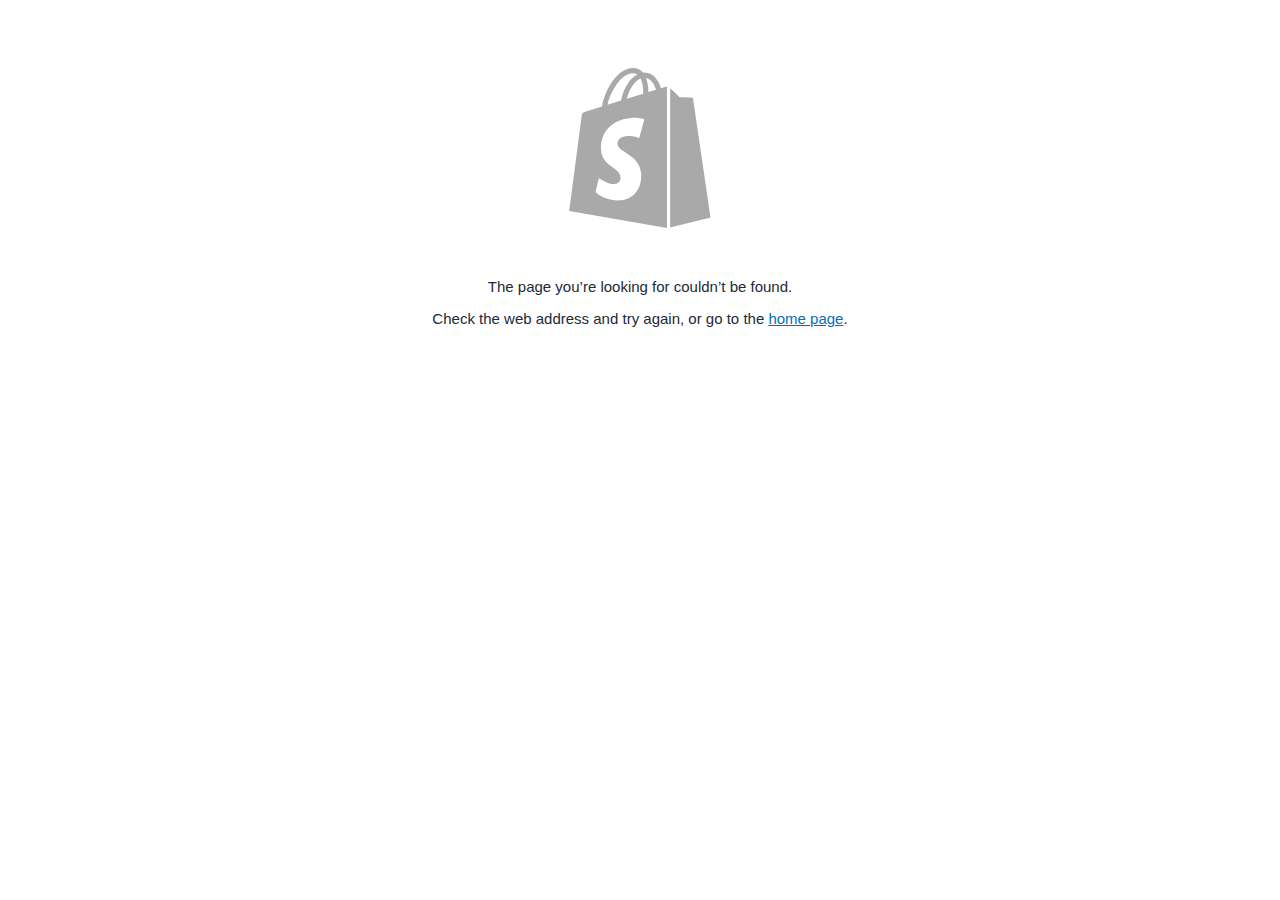
<file: action-buybox.html>
<!DOCTYPE html><html lang="en"><head>
    <title>404: Page not found — Shopify</title>
    <meta charset="utf-8">
    <style>
      html {
        /* Load system fonts */
        font-family: -apple-system, BlinkMacSystemFont, San Francisco, Segoe UI,
          Roboto, Helvetica Neue, sans-serif;

        /* Make type rendering look crisper */
        -webkit-font-smoothing: antialiased;
        -moz-osx-font-smoothing: grayscale;

        /* Disable auto-enlargement of small text in Safari */
        text-size-adjust: 100%;

        /* Enable kerning and optional ligatures */
        text-rendering: optimizeLegibility;

        font-size: 62.5%;
        color: #212b36;
      }

      body {
        font-size: 1.5rem;
      }

      a,
      a:visited {
        color: #006fbb;
      }

      a:hover,
      a:focus {
        color: #084e8a;
        text-decoration: none;
      }

      .container {
        max-width: 60rem;
        margin: 0 auto;
        text-align: center;
        padding: 6rem 3rem;
      }

      .shopify-glyph-mono {
        display: block;
        width: 16rem;
        height: 16rem;
        margin: 0 auto 5rem;
      }
    </style>
  </head>

  <body>
    <div class="container">
      <svg class="shopify-glyph-mono" xmlns="http://www.w3.org/2000/svg" viewBox="0 0 32 32">
        <path fill="#a9a9a9" d="M17.677 4.81c-.012-.786-.106-1.88-.472-2.824 1.178.223 1.758 1.555 2.002 2.35l-1.53.474zM11.51 15.236c.105 1.66 4.474 2.024 4.72 5.914.193 3.061-1.623 5.155-4.241 5.32-3.142.198-4.872-1.655-4.872-1.655l.666-2.832s1.741 1.313 3.134 1.225c.91-.057 1.236-.798 1.203-1.321-.137-2.167-3.695-2.04-3.92-5.6-.19-2.996 1.778-6.032 6.12-6.306 1.673-.105 2.53.322 2.53.322l-.993 3.714s-1.108-.505-2.42-.422c-1.926.122-1.947 1.336-1.927 1.64zm3.02-14.202c.364-.008.67.072.933.245-.42.218-.825.53-1.205.938-.986 1.058-1.74 2.7-2.042 4.283l-2.704.838c.533-2.494 2.622-6.235 5.018-6.304zm2.114 4.095l-3.293 1.02c.319-1.219.922-2.432 1.663-3.227.275-.296.661-.626 1.118-.814.43.895.522 2.164.512 3.021zm4.508-1.396l-.958.297a6.68 6.68 0 00-.458-1.127C19.057 1.607 18.063.922 16.862.92h-.004c-.084 0-.166.008-.25.015A2.917 2.917 0 0016.5.81c-.523-.56-1.195-.832-2-.809-1.551.045-3.096 1.165-4.35 3.156-.881 1.4-1.552 3.16-1.742 4.523l-3.056.946c-.899.282-.927.31-1.045 1.158-.09.642-2.443 18.84-2.443 18.84L21.39 32V3.693a1.129 1.129 0 00-.237.04M22.035 31.923l8.1-2.014S26.649 6.33 26.627 6.17a.31.31 0 00-.28-.261c-.118-.01-2.398-.045-2.398-.045s-1.39-1.35-1.913-1.861v27.92"></path>
      </svg>

      <p>
        The page you’re looking for couldn’t be found.
      </p>
      <p>
        Check the web address and try again, or go to the <a href="https://www.shopify.com">home page</a>.
      </p>
    </div>
  

</body></html>
</file>
<file: css/secure-copy-content-protection-public.css>
#ays_tooltip{width:auto;padding:3px;box-sizing:border-box;word-break:keep-all;-webkit-hyphens:none;white-space:nowrap}#ays_tooltip.center_center{position:fixed;top:50%;left:50%;transform:translate(-50%,-50%)}#ays_tooltip.left_top{position:fixed;left:1rem;top:1rem;bottom:auto;right:auto}#ays_tooltip.left_bottom{position:fixed;left:1rem;top:auto;bottom:1rem;right:auto}#ays_tooltip.right_top{position:fixed;left:auto;top:1rem;bottom:auto;right:1rem}#ays_tooltip.right_bottom{position:fixed;left:auto;top:auto;bottom:1rem;right:1rem}#ays_tooltip p{margin:0;padding:0}#ays_noscript{position:fixed;width:100%;height:100%;background:#fff;top:0;left:0;z-index:99998;overflow:auto;padding:90px;justify-content:center}.wrong_shortcode_text::first-letter{color:red!important;background-color:transparent!important;font-size:inherit!important;font-weight:inherit!important;float:none!important;line-height:inherit!important;margin:0!important;padding:0!important}
</file>
<file: css/style.min.css>
html{line-height:1.15;-webkit-text-size-adjust:100%}*,:after,:before{box-sizing:border-box}body{margin:0;font-family:-apple-system,BlinkMacSystemFont,Segoe UI,Roboto,Helvetica Neue,Arial,Noto Sans,sans-serif,Apple Color Emoji,Segoe UI Emoji,Segoe UI Symbol,Noto Color Emoji;font-size:1rem;font-weight:400;line-height:1.5;color:#333;background-color:#fff;-webkit-font-smoothing:antialiased;-moz-osx-font-smoothing:grayscale}h1,h2,h3,h4,h5,h6{margin-block-start:.5rem;margin-block-end:1rem;font-family:inherit;font-weight:500;line-height:1.2;color:inherit}h1{font-size:2.5rem}h2{font-size:2rem}h3{font-size:1.75rem}h4{font-size:1.5rem}h5{font-size:1.25rem}h6{font-size:1rem}p{margin-block-start:0;margin-block-end:.9rem}hr{box-sizing:content-box;height:0;overflow:visible}pre{font-family:monospace,monospace;font-size:1em;white-space:pre-wrap}a{background-color:transparent;text-decoration:none;color:#c36}a:active,a:hover{color:#336}a:not([href]):not([tabindex]),a:not([href]):not([tabindex]):focus,a:not([href]):not([tabindex]):hover{color:inherit;text-decoration:none}a:not([href]):not([tabindex]):focus{outline:0}abbr[title]{border-block-end:none;-webkit-text-decoration:underline dotted;text-decoration:underline dotted}b,strong{font-weight:bolder}code,kbd,samp{font-family:monospace,monospace;font-size:1em}small{font-size:80%}sub,sup{font-size:75%;line-height:0;position:relative;vertical-align:baseline}sub{bottom:-.25em}sup{top:-.5em}img{border-style:none;height:auto;max-width:100%}details{display:block}summary{display:list-item}figcaption{font-size:16px;color:#333;line-height:1.4;font-style:italic;font-weight:400}[hidden],template{display:none}@media print{*,:after,:before{background:transparent!important;color:#000!important;box-shadow:none!important;text-shadow:none!important}a,a:visited{text-decoration:underline}a[href]:after{content:" (" attr(href) ")"}abbr[title]:after{content:" (" attr(title) ")"}a[href^="#"]:after,a[href^="javascript:"]:after{content:""}pre{white-space:pre-wrap!important}blockquote,pre{-moz-column-break-inside:avoid;break-inside:avoid;border:1px solid #ccc}thead{display:table-header-group}img,tr{-moz-column-break-inside:avoid;break-inside:avoid}h2,h3,p{orphans:3;widows:3}h2,h3{-moz-column-break-after:avoid;break-after:avoid}}label{display:inline-block;line-height:1;vertical-align:middle}button,input,optgroup,select,textarea{font-family:inherit;font-size:1rem;line-height:1.5;margin:0}input[type=date],input[type=email],input[type=number],input[type=password],input[type=search],input[type=tel],input[type=text],input[type=url],select,textarea{width:100%;border:1px solid #666;border-radius:3px;padding:.5rem 1rem;transition:all .3s}input[type=date]:focus,input[type=email]:focus,input[type=number]:focus,input[type=password]:focus,input[type=search]:focus,input[type=tel]:focus,input[type=text]:focus,input[type=url]:focus,select:focus,textarea:focus{border-color:#333}button,input{overflow:visible}button,select{text-transform:none}[type=button],[type=reset],[type=submit],button{width:auto;-webkit-appearance:button}[type=button],[type=submit],button{display:inline-block;font-weight:400;color:#c36;text-align:center;white-space:nowrap;-webkit-user-select:none;-moz-user-select:none;user-select:none;background-color:transparent;border:1px solid #c36;padding:.5rem 1rem;font-size:1rem;border-radius:3px;transition:all .3s}[type=button]:focus:not(:focus-visible),[type=submit]:focus:not(:focus-visible),button:focus:not(:focus-visible){outline:none}[type=button]:focus,[type=button]:hover,[type=submit]:focus,[type=submit]:hover,button:focus,button:hover{color:#fff;background-color:#c36;text-decoration:none}[type=button]:not(:disabled),[type=submit]:not(:disabled),button:not(:disabled){cursor:pointer}fieldset{padding:.35em .75em .625em}legend{box-sizing:border-box;color:inherit;display:table;max-width:100%;padding:0;white-space:normal}progress{vertical-align:baseline}textarea{overflow:auto;resize:vertical}[type=checkbox],[type=radio]{box-sizing:border-box;padding:0}[type=number]::-webkit-inner-spin-button,[type=number]::-webkit-outer-spin-button{height:auto}[type=search]{-webkit-appearance:textfield;outline-offset:-2px}[type=search]::-webkit-search-decoration{-webkit-appearance:none}::-webkit-file-upload-button{-webkit-appearance:button;font:inherit}select{display:block}table{background-color:transparent;width:100%;margin-block-end:15px;font-size:.9em;border-spacing:0;border-collapse:collapse}table td,table th{padding:15px;line-height:1.5;vertical-align:top;border:1px solid hsla(0,0%,50.2%,.5019607843)}table th{font-weight:700}table tfoot th,table thead th{font-size:1em}table caption+thead tr:first-child td,table caption+thead tr:first-child th,table colgroup+thead tr:first-child td,table colgroup+thead tr:first-child th,table thead:first-child tr:first-child td,table thead:first-child tr:first-child th{border-block-start:1px solid hsla(0,0%,50.2%,.5019607843)}table tbody>tr:nth-child(odd)>td,table tbody>tr:nth-child(odd)>th{background-color:hsla(0,0%,50.2%,.0705882353)}table tbody tr:hover>td,table tbody tr:hover>th{background-color:hsla(0,0%,50.2%,.1019607843)}table tbody+tbody{border-block-start:2px solid hsla(0,0%,50.2%,.5019607843)}@media (max-width:767px){table table{font-size:.8em}table table td,table table th{padding:7px;line-height:1.3}table table th{font-weight:400}}dd,dl,dt,li,ol,ul{margin-block-start:0;margin-block-end:0;border:0;outline:0;font-size:100%;vertical-align:baseline;background:transparent}
</file>
<file: css/theme.min.css>
@charset "UTF-8";.comments-area a,.page-content a{text-decoration:underline}.alignright{float:right;margin-left:1rem}.alignleft{float:left;margin-right:1rem}.aligncenter{clear:both;display:block;margin-inline:auto}.alignwide{margin-inline:-80px}.alignfull{margin-inline:calc(50% - 50vw);max-width:100vw}.alignfull,.alignfull img{width:100vw}.wp-caption{margin-block-end:1.25rem;max-width:100%}.wp-caption.alignleft{margin:5px 20px 20px 0}.wp-caption.alignright{margin:5px 0 20px 20px}.wp-caption img{display:block;margin-inline:auto}.wp-caption-text{margin:0}.gallery-caption{display:block;font-size:.8125rem;line-height:1.5;margin:0;padding:.75rem}.pagination{display:flex;justify-content:space-between;margin:20px auto}.sticky{position:relative;display:block}.bypostauthor{font-size:inherit}.hide{display:none!important}.post-password-form p{width:100%;display:flex;align-items:flex-end}.post-password-form [type=submit]{margin-inline-start:3px}.screen-reader-text{clip:rect(1px,1px,1px,1px);height:1px;overflow:hidden;position:absolute!important;width:1px;word-wrap:normal!important}.screen-reader-text:focus{background-color:#eee;clip:auto!important;clip-path:none;color:#333;display:block;font-size:1rem;height:auto;left:5px;line-height:normal;padding:12px 24px;text-decoration:none;top:5px;width:auto;z-index:100000}.post .entry-title a{text-decoration:none}.post .wp-post-image{width:100%;max-height:500px;-o-object-fit:cover;object-fit:cover}@media (max-width:991px){.post .wp-post-image{max-height:400px}}@media (max-width:575px){.post .wp-post-image{max-height:300px}}#comments .comment-list{margin:0;padding:0;list-style:none;font-size:.9em}#comments .comment,#comments .pingback{position:relative}#comments .comment .comment-body,#comments .pingback .comment-body{display:flex;flex-direction:column;padding-block-start:30px;padding-block-end:30px;padding-inline-start:60px;padding-inline-end:0;border-block-end:1px solid #ccc}#comments .comment .avatar,#comments .pingback .avatar{position:absolute;left:0;border-radius:50%;margin-inline-end:10px}body.rtl #comments .comment .avatar,body.rtl #comments .pingback .avatar,html[dir=rtl] #comments .comment .avatar,html[dir=rtl] #comments .pingback .avatar{left:auto;right:0}#comments .comment-meta{display:flex;justify-content:space-between;margin-block-end:.9rem}#comments .comment-metadata,#comments .reply{font-size:11px;line-height:1}#comments .children{position:relative;list-style:none;margin:0;padding-inline-start:30px}#comments .children li:last-child{padding-block-end:0}#comments ol.comment-list .children:before{display:inline-block;font-size:1em;font-weight:400;line-height:100%;content:"↪";position:absolute;top:45px;left:0;width:auto}body.rtl #comments ol.comment-list .children:before,html[dir=rtl] #comments ol.comment-list .children:before{content:"↩";left:auto;right:0}@media (min-width:768px){#comments .comment-author,#comments .comment-metadata{line-height:1}}@media (max-width:767px){#comments .comment .comment-body{padding:30px 0}#comments .children{padding-inline-start:20px}#comments .comment .avatar{position:inherit;float:left}body.rtl #comments .comment .avatar,html[dir=rtl] #comments .comment .avatar{float:right}}.page-header .entry-title,.site-footer .footer-inner,.site-footer:not(.dynamic-footer),.site-header .header-inner,.site-header:not(.dynamic-header),body:not([class*=elementor-page-]) .site-main{margin-inline-start:auto;margin-inline-end:auto;width:100%}@media (max-width:575px){.page-header .entry-title,.site-footer .footer-inner,.site-footer:not(.dynamic-footer),.site-header .header-inner,.site-header:not(.dynamic-header),body:not([class*=elementor-page-]) .site-main{padding-inline-start:10px;padding-inline-end:10px}}@media (min-width:576px){.page-header .entry-title,.site-footer .footer-inner,.site-footer:not(.dynamic-footer),.site-header .header-inner,.site-header:not(.dynamic-header),body:not([class*=elementor-page-]) .site-main{max-width:500px}.site-footer.footer-full-width .footer-inner,.site-header.header-full-width .header-inner{max-width:100%}}@media (min-width:768px){.page-header .entry-title,.site-footer .footer-inner,.site-footer:not(.dynamic-footer),.site-header .header-inner,.site-header:not(.dynamic-header),body:not([class*=elementor-page-]) .site-main{max-width:600px}.site-footer.footer-full-width,.site-header.header-full-width{max-width:100%}}@media (min-width:992px){.page-header .entry-title,.site-footer .footer-inner,.site-footer:not(.dynamic-footer),.site-header .header-inner,.site-header:not(.dynamic-header),body:not([class*=elementor-page-]) .site-main{max-width:800px}.site-footer.footer-full-width,.site-header.header-full-width{max-width:100%}}@media (min-width:1200px){.page-header .entry-title,.site-footer .footer-inner,.site-footer:not(.dynamic-footer),.site-header .header-inner,.site-header:not(.dynamic-header),body:not([class*=elementor-page-]) .site-main{max-width:1140px}.site-footer.footer-full-width,.site-header.header-full-width{max-width:100%}}.site-header+.elementor{min-height:calc(100vh - 320px)}
</file>
<file: css/header-footer.min.css>
@charset "UTF-8";.site-header{display:flex;flex-wrap:wrap;justify-content:space-between;padding-block-start:1rem;padding-block-end:1rem;position:relative}.site-header .site-title{font-size:2.5rem;font-weight:500;line-height:1.2}.site-header .site-branding{display:flex;flex-direction:column;justify-content:center;gap:.5rem}.site-header .header-inner{display:flex;flex-wrap:wrap;justify-content:space-between}.site-header .header-inner .custom-logo-link{display:block}.site-header .header-inner .site-branding .site-description,.site-header .header-inner .site-branding .site-title{margin:0}.site-header .header-inner .site-branding .site-logo img{display:block}.site-header .header-inner .site-branding.show-logo .site-title,.site-header .header-inner .site-branding.show-title .site-logo{display:none!important}.site-header.header-inverted .header-inner{flex-direction:row-reverse}.site-header.header-inverted .header-inner .site-branding{text-align:end}.site-header.header-stacked .header-inner{align-items:center;flex-direction:column;text-align:center}.site-footer{padding-block-start:1rem;padding-block-end:1rem;position:relative}.site-footer .site-title{font-size:1.5rem;font-weight:500;line-height:1.2}.site-footer .site-branding{display:flex;flex-direction:column;justify-content:center;gap:.5rem}.site-footer .footer-inner{display:flex;flex-wrap:wrap;justify-content:space-between}.site-footer .footer-inner .custom-logo-link{display:block}.site-footer .footer-inner .site-branding .site-description,.site-footer .footer-inner .site-branding .site-title{margin:0}.site-footer .footer-inner .site-branding .site-logo img{display:block}.site-footer .footer-inner .site-branding.show-logo .site-title,.site-footer .footer-inner .site-branding.show-title .site-logo{display:none!important}.site-footer .footer-inner .copyright{align-items:center;display:flex;justify-content:flex-end}.site-footer .footer-inner .copyright p{margin:0}.site-footer.footer-inverted .footer-inner{flex-direction:row-reverse}.site-footer.footer-inverted .footer-inner .site-branding{text-align:end}.site-footer.footer-stacked .footer-inner{align-items:center;flex-direction:column;text-align:center}.site-footer.footer-stacked .footer-inner .site-branding .site-title{text-align:center}.site-footer.footer-stacked .footer-inner .site-navigation .menu{padding:0}@media (max-width:576px){.site-footer:not(.footer-stacked) .footer-inner .copyright,.site-footer:not(.footer-stacked) .footer-inner .site-branding,.site-footer:not(.footer-stacked) .footer-inner .site-navigation{display:block;text-align:center;width:100%;max-width:none}.site-footer .footer-inner .site-navigation ul.menu{justify-content:center}.site-footer .footer-inner .site-navigation ul.menu li{display:inline-block}}.site-header.header-stacked .site-navigation-toggle-holder{justify-content:center;max-width:100%}.site-header.menu-layout-dropdown .site-navigation{display:none}.site-navigation-toggle-holder{display:flex;align-items:center;padding:8px 15px}.site-navigation-toggle-holder .site-navigation-toggle{display:flex;align-items:center;justify-content:center;padding:.5rem;cursor:pointer;border:0 solid;border-radius:3px;background-color:rgba(0,0,0,.05);color:#494c4f}.site-navigation-toggle-holder .site-navigation-toggle-icon{display:block;width:1.25rem}.site-navigation-toggle-holder .site-navigation-toggle-icon:after,.site-navigation-toggle-holder .site-navigation-toggle-icon:before{content:"";background-color:currentColor;display:block;height:3px;transition:all .2s ease-in-out;border-radius:3px}.site-navigation-toggle-holder .site-navigation-toggle-icon:before{box-shadow:0 .35rem 0 currentColor;margin-block-end:.5rem}.site-navigation-toggle-holder .site-navigation-toggle[aria-expanded=true] .site-navigation-toggle-icon:before{box-shadow:none;transform:translateY(.35rem) rotate(45deg)}.site-navigation-toggle-holder .site-navigation-toggle[aria-expanded=true] .site-navigation-toggle-icon:after{transform:translateY(-.35rem) rotate(-45deg)}.site-navigation{display:flex;align-items:center}.site-navigation ul.menu,.site-navigation ul.menu ul{list-style-type:none;padding:0}.site-navigation ul.menu{display:flex;flex-wrap:wrap}.site-navigation ul.menu li{position:relative;display:flex}.site-navigation ul.menu li a{display:block;padding:8px 15px}.site-navigation ul.menu li.menu-item-has-children{padding-inline-end:15px}.site-navigation ul.menu li.menu-item-has-children:after{display:flex;content:"▾";font-size:1.5em;justify-content:center;align-items:center;color:#666;text-decoration:none}.site-navigation ul.menu li.menu-item-has-children:focus-within>ul{display:block}.site-navigation ul.menu li ul{background:#fff;display:none;min-width:150px;position:absolute;z-index:2;left:0;top:100%}.site-navigation ul.menu li ul li{border-block-end:#eee 1px solid}.site-navigation ul.menu li ul li:last-child{border-block-end:none}.site-navigation ul.menu li ul li.menu-item-has-children a{flex-grow:1}.site-navigation ul.menu li ul li.menu-item-has-children:after{transform:translateY(-50%) rotate(-90deg)}.site-navigation ul.menu li ul ul{left:100%;top:0}.site-navigation ul.menu li:hover>ul{display:block}footer .site-navigation ul.menu li ul{top:auto;bottom:100%}footer .site-navigation ul.menu li ul ul{bottom:0}footer .site-navigation ul.menu a{padding:5px 15px}.site-navigation-dropdown{margin-block-start:10px;transition:max-height .3s,transform .3s;transform-origin:top;position:absolute;bottom:0;left:0;z-index:10000;width:100%}.site-navigation-toggle-holder:not(.elementor-active)+.site-navigation-dropdown{transform:scaleY(0);max-height:0}.site-navigation-toggle-holder.elementor-active+.site-navigation-dropdown{transform:scaleY(1);max-height:100vh}.site-navigation-dropdown ul{padding:0}.site-navigation-dropdown ul.menu{position:absolute;width:100%;padding:0;margin:0;background:#fff}.site-navigation-dropdown ul.menu li{display:block;width:100%;position:relative}.site-navigation-dropdown ul.menu li a{display:block;padding:20px;background:#fff;color:#55595c;box-shadow:inset 0 -1px 0 rgba(0,0,0,.1019607843)}.site-navigation-dropdown ul.menu li.current-menu-item a{color:#fff;background:#55595c}.site-navigation-dropdown ul.menu>li li{transition:max-height .3s,transform .3s;transform-origin:top;transform:scaleY(0);max-height:0}.site-navigation-dropdown ul.menu li.elementor-active>ul>li{transform:scaleY(1);max-height:100vh}@media (max-width:576px){.site-header.menu-dropdown-mobile:not(.menu-layout-dropdown) .site-navigation{display:none!important}}@media (min-width:768px){.site-header.menu-dropdown-mobile:not(.menu-layout-dropdown) .site-navigation-toggle-holder{display:none!important}}@media (min-width:576px) and (max-width:767px){.site-header.menu-dropdown-mobile:not(.menu-layout-dropdown) .site-navigation{display:none!important}}@media (min-width:992px){.site-header.menu-dropdown-tablet:not(.menu-layout-dropdown) .site-navigation-toggle-holder{display:none!important}}@media (max-width:992px){.site-header.menu-dropdown-tablet:not(.menu-layout-dropdown) .site-navigation{display:none!important}}.site-header.menu-dropdown-none:not(.menu-layout-dropdown) .site-navigation-toggle-holder{display:none!important}
</file>
<file: css/custom-frontend.min.css>
.elementor-hidden{display:none}.elementor-visibility-hidden{visibility:hidden}.elementor-screen-only,.screen-reader-text,.screen-reader-text span,.ui-helper-hidden-accessible{height:1px;margin:-1px;overflow:hidden;padding:0;position:absolute;top:-10000em;width:1px;clip:rect(0,0,0,0);border:0}.elementor-clearfix:after{clear:both;content:"";display:block;height:0;width:0}.e-logo-wrapper{background:var(--e-a-bg-logo);border-radius:50%;display:inline-block;line-height:1;padding:.75em}.e-logo-wrapper i{color:var(--e-a-color-logo);font-size:1em}.elementor *,.elementor :after,.elementor :before{box-sizing:border-box}.elementor a{box-shadow:none;text-decoration:none}.elementor hr{background-color:transparent;margin:0}.elementor img{border:none;border-radius:0;box-shadow:none;height:auto;max-width:100%}.elementor .elementor-widget:not(.elementor-widget-text-editor):not(.elementor-widget-theme-post-content) figure{margin:0}.elementor embed,.elementor iframe,.elementor object,.elementor video{border:none;line-height:1;margin:0;max-width:100%;width:100%}.elementor .elementor-background,.elementor .elementor-background-holder,.elementor .elementor-background-video-container{direction:ltr;inset:0;overflow:hidden;position:absolute;z-index:0}.elementor .elementor-background-video-container{pointer-events:none;transition:opacity 1s}.elementor .elementor-background-video-container.elementor-loading{opacity:0}.elementor .elementor-background-video-embed{max-width:none}.elementor .elementor-background-video,.elementor .elementor-background-video-embed,.elementor .elementor-background-video-hosted{left:50%;position:absolute;top:50%;transform:translate(-50%,-50%)}.elementor .elementor-background-video{max-width:none}.elementor .elementor-background-video-hosted{-o-object-fit:cover;object-fit:cover}.elementor .elementor-background-overlay{inset:0;position:absolute}.elementor .elementor-background-slideshow{inset:0;position:absolute;z-index:0}.elementor .elementor-background-slideshow__slide__image{background-position:50%;background-size:cover;height:100%;width:100%}.e-con-inner>.elementor-element.elementor-absolute,.e-con>.elementor-element.elementor-absolute,.elementor-widget-wrap>.elementor-element.elementor-absolute{position:absolute}.e-con-inner>.elementor-element.elementor-fixed,.e-con>.elementor-element.elementor-fixed,.elementor-widget-wrap>.elementor-element.elementor-fixed{position:fixed}.elementor-widget-wrap .elementor-element.elementor-widget__width-auto,.elementor-widget-wrap .elementor-element.elementor-widget__width-initial{max-width:100%}@media (max-width:1024px){.elementor-widget-wrap .elementor-element.elementor-widget-tablet__width-auto,.elementor-widget-wrap .elementor-element.elementor-widget-tablet__width-initial{max-width:100%}}@media (max-width:767px){.elementor-widget-wrap .elementor-element.elementor-widget-mobile__width-auto,.elementor-widget-wrap .elementor-element.elementor-widget-mobile__width-initial{max-width:100%}}.elementor-element{--flex-direction:initial;--flex-wrap:initial;--justify-content:initial;--align-items:initial;--align-content:initial;--gap:initial;--flex-basis:initial;--flex-grow:initial;--flex-shrink:initial;--order:initial;--align-self:initial;align-self:var(--align-self);flex-basis:var(--flex-basis);flex-grow:var(--flex-grow);flex-shrink:var(--flex-shrink);order:var(--order)}.elementor-element.elementor-absolute,.elementor-element.elementor-fixed{z-index:1}.elementor-element:where(.e-con-full,.elementor-widget){align-content:var(--align-content);align-items:var(--align-items);flex-direction:var(--flex-direction);flex-wrap:var(--flex-wrap);gap:var(--row-gap) var(--column-gap);justify-content:var(--justify-content)}.elementor-invisible{visibility:hidden}.elementor-align-center{text-align:center}.elementor-align-right{text-align:right}.elementor-align-left{text-align:left}.elementor-align-center .elementor-button,.elementor-align-left .elementor-button,.elementor-align-right .elementor-button{width:auto}.elementor-align-justify .elementor-button{width:100%}.elementor-custom-embed-play{left:50%;position:absolute;top:50%;transform:translate(-50%,-50%)}.elementor-custom-embed-play i{color:#fff;font-size:100px;text-shadow:1px 0 6px rgba(0,0,0,.3)}.elementor-custom-embed-play svg{height:100px;width:100px;fill:#fff;filter:drop-shadow(1px 0 6px rgba(0,0,0,.3))}.elementor-custom-embed-play i,.elementor-custom-embed-play svg{opacity:.8;transition:all .5s}.elementor-custom-embed-play.elementor-playing i{font-family:eicons}.elementor-custom-embed-play.elementor-playing i:before{content:"\e8fb"}.elementor-custom-embed-play.elementor-playing i,.elementor-custom-embed-play.elementor-playing svg{animation:eicon-spin 2s linear infinite}.elementor-tag{display:inline-flex}.elementor-ken-burns{transition-duration:10s;transition-property:transform;transition-timing-function:linear}.elementor-ken-burns--out{transform:scale(1.3)}.elementor-ken-burns--active{transition-duration:20s}.elementor-ken-burns--active.elementor-ken-burns--out{transform:scale(1)}.elementor-ken-burns--active.elementor-ken-burns--in{transform:scale(1.3)}@media (min-width:-1){.elementor-widescreen-align-center{text-align:center}.elementor-widescreen-align-right{text-align:right}.elementor-widescreen-align-left{text-align:left}.elementor-widescreen-align-center .elementor-button,.elementor-widescreen-align-left .elementor-button,.elementor-widescreen-align-right .elementor-button{width:auto}.elementor-widescreen-align-justify .elementor-button{width:100%}}@media (max-width:1366px){.elementor-laptop-align-center{text-align:center}.elementor-laptop-align-right{text-align:right}.elementor-laptop-align-left{text-align:left}.elementor-laptop-align-center .elementor-button,.elementor-laptop-align-left .elementor-button,.elementor-laptop-align-right .elementor-button{width:auto}.elementor-laptop-align-justify .elementor-button{width:100%}}@media (max-width:-1){.elementor-tablet_extra-align-center{text-align:center}.elementor-tablet_extra-align-right{text-align:right}.elementor-tablet_extra-align-left{text-align:left}.elementor-tablet_extra-align-center .elementor-button,.elementor-tablet_extra-align-left .elementor-button,.elementor-tablet_extra-align-right .elementor-button{width:auto}.elementor-tablet_extra-align-justify .elementor-button{width:100%}}@media (max-width:1024px){.elementor-tablet-align-center{text-align:center}.elementor-tablet-align-right{text-align:right}.elementor-tablet-align-left{text-align:left}.elementor-tablet-align-center .elementor-button,.elementor-tablet-align-left .elementor-button,.elementor-tablet-align-right .elementor-button{width:auto}.elementor-tablet-align-justify .elementor-button{width:100%}}@media (max-width:-1){.elementor-mobile_extra-align-center{text-align:center}.elementor-mobile_extra-align-right{text-align:right}.elementor-mobile_extra-align-left{text-align:left}.elementor-mobile_extra-align-center .elementor-button,.elementor-mobile_extra-align-left .elementor-button,.elementor-mobile_extra-align-right .elementor-button{width:auto}.elementor-mobile_extra-align-justify .elementor-button{width:100%}}@media (max-width:767px){.elementor-mobile-align-center{text-align:center}.elementor-mobile-align-right{text-align:right}.elementor-mobile-align-left{text-align:left}.elementor-mobile-align-center .elementor-button,.elementor-mobile-align-left .elementor-button,.elementor-mobile-align-right .elementor-button{width:auto}.elementor-mobile-align-justify .elementor-button{width:100%}}:root{--page-title-display:block}.elementor-page-title,h1.entry-title{display:var(--page-title-display)}@keyframes eicon-spin{0%{transform:rotate(0deg)}to{transform:rotate(359deg)}}.eicon-animation-spin{animation:eicon-spin 2s linear infinite}.elementor-section{position:relative}.elementor-section .elementor-container{display:flex;margin-left:auto;margin-right:auto;position:relative}@media (max-width:1024px){.elementor-section .elementor-container{flex-wrap:wrap}}.elementor-section.elementor-section-boxed>.elementor-container{max-width:1140px}.elementor-section.elementor-section-stretched{position:relative;width:100%}.elementor-section.elementor-section-items-top>.elementor-container{align-items:flex-start}.elementor-section.elementor-section-items-middle>.elementor-container{align-items:center}.elementor-section.elementor-section-items-bottom>.elementor-container{align-items:flex-end}@media (min-width:768px){.elementor-section.elementor-section-height-full{height:100vh}.elementor-section.elementor-section-height-full>.elementor-container{height:100%}}.elementor-bc-flex-widget .elementor-section-content-top>.elementor-container>.elementor-column>.elementor-widget-wrap{align-items:flex-start}.elementor-bc-flex-widget .elementor-section-content-middle>.elementor-container>.elementor-column>.elementor-widget-wrap{align-items:center}.elementor-bc-flex-widget .elementor-section-content-bottom>.elementor-container>.elementor-column>.elementor-widget-wrap{align-items:flex-end}.elementor-widget-wrap{align-content:flex-start;flex-wrap:wrap;position:relative;width:100%}.elementor:not(.elementor-bc-flex-widget) .elementor-widget-wrap{display:flex}.elementor-widget-wrap>.elementor-element{width:100%}.elementor-widget-wrap.e-swiper-container{width:calc(100% - (var(--e-column-margin-left, 0px) + var(--e-column-margin-right, 0px)))}.elementor-widget{position:relative}.elementor-widget:not(:last-child){margin-bottom:var(--kit-widget-spacing,20px)}.elementor-widget:not(:last-child).elementor-absolute,.elementor-widget:not(:last-child).elementor-widget__width-auto,.elementor-widget:not(:last-child).elementor-widget__width-initial{margin-bottom:0}.elementor-column{display:flex;min-height:1px;position:relative}.elementor-column-gap-narrow>.elementor-column>.elementor-element-populated{padding:5px}.elementor-column-gap-default>.elementor-column>.elementor-element-populated{padding:10px}.elementor-column-gap-extended>.elementor-column>.elementor-element-populated{padding:15px}.elementor-column-gap-wide>.elementor-column>.elementor-element-populated{padding:20px}.elementor-column-gap-wider>.elementor-column>.elementor-element-populated{padding:30px}.elementor-inner-section .elementor-column-gap-no .elementor-element-populated{padding:0}@media (min-width:768px){.elementor-column.elementor-col-10,.elementor-column[data-col="10"]{width:10%}.elementor-column.elementor-col-11,.elementor-column[data-col="11"]{width:11.111%}.elementor-column.elementor-col-12,.elementor-column[data-col="12"]{width:12.5%}.elementor-column.elementor-col-14,.elementor-column[data-col="14"]{width:14.285%}.elementor-column.elementor-col-16,.elementor-column[data-col="16"]{width:16.666%}.elementor-column.elementor-col-20,.elementor-column[data-col="20"]{width:20%}.elementor-column.elementor-col-25,.elementor-column[data-col="25"]{width:25%}.elementor-column.elementor-col-30,.elementor-column[data-col="30"]{width:30%}.elementor-column.elementor-col-33,.elementor-column[data-col="33"]{width:33.333%}.elementor-column.elementor-col-40,.elementor-column[data-col="40"]{width:40%}.elementor-column.elementor-col-50,.elementor-column[data-col="50"]{width:50%}.elementor-column.elementor-col-60,.elementor-column[data-col="60"]{width:60%}.elementor-column.elementor-col-66,.elementor-column[data-col="66"]{width:66.666%}.elementor-column.elementor-col-70,.elementor-column[data-col="70"]{width:70%}.elementor-column.elementor-col-75,.elementor-column[data-col="75"]{width:75%}.elementor-column.elementor-col-80,.elementor-column[data-col="80"]{width:80%}.elementor-column.elementor-col-83,.elementor-column[data-col="83"]{width:83.333%}.elementor-column.elementor-col-90,.elementor-column[data-col="90"]{width:90%}.elementor-column.elementor-col-100,.elementor-column[data-col="100"]{width:100%}}@media (max-width:479px){.elementor-column.elementor-xs-10{width:10%}.elementor-column.elementor-xs-11{width:11.111%}.elementor-column.elementor-xs-12{width:12.5%}.elementor-column.elementor-xs-14{width:14.285%}.elementor-column.elementor-xs-16{width:16.666%}.elementor-column.elementor-xs-20{width:20%}.elementor-column.elementor-xs-25{width:25%}.elementor-column.elementor-xs-30{width:30%}.elementor-column.elementor-xs-33{width:33.333%}.elementor-column.elementor-xs-40{width:40%}.elementor-column.elementor-xs-50{width:50%}.elementor-column.elementor-xs-60{width:60%}.elementor-column.elementor-xs-66{width:66.666%}.elementor-column.elementor-xs-70{width:70%}.elementor-column.elementor-xs-75{width:75%}.elementor-column.elementor-xs-80{width:80%}.elementor-column.elementor-xs-83{width:83.333%}.elementor-column.elementor-xs-90{width:90%}.elementor-column.elementor-xs-100{width:100%}}@media (max-width:767px){.elementor-column.elementor-sm-10{width:10%}.elementor-column.elementor-sm-11{width:11.111%}.elementor-column.elementor-sm-12{width:12.5%}.elementor-column.elementor-sm-14{width:14.285%}.elementor-column.elementor-sm-16{width:16.666%}.elementor-column.elementor-sm-20{width:20%}.elementor-column.elementor-sm-25{width:25%}.elementor-column.elementor-sm-30{width:30%}.elementor-column.elementor-sm-33{width:33.333%}.elementor-column.elementor-sm-40{width:40%}.elementor-column.elementor-sm-50{width:50%}.elementor-column.elementor-sm-60{width:60%}.elementor-column.elementor-sm-66{width:66.666%}.elementor-column.elementor-sm-70{width:70%}.elementor-column.elementor-sm-75{width:75%}.elementor-column.elementor-sm-80{width:80%}.elementor-column.elementor-sm-83{width:83.333%}.elementor-column.elementor-sm-90{width:90%}.elementor-column.elementor-sm-100{width:100%}}@media (min-width:768px) and (max-width:1024px){.elementor-column.elementor-md-10{width:10%}.elementor-column.elementor-md-11{width:11.111%}.elementor-column.elementor-md-12{width:12.5%}.elementor-column.elementor-md-14{width:14.285%}.elementor-column.elementor-md-16{width:16.666%}.elementor-column.elementor-md-20{width:20%}.elementor-column.elementor-md-25{width:25%}.elementor-column.elementor-md-30{width:30%}.elementor-column.elementor-md-33{width:33.333%}.elementor-column.elementor-md-40{width:40%}.elementor-column.elementor-md-50{width:50%}.elementor-column.elementor-md-60{width:60%}.elementor-column.elementor-md-66{width:66.666%}.elementor-column.elementor-md-70{width:70%}.elementor-column.elementor-md-75{width:75%}.elementor-column.elementor-md-80{width:80%}.elementor-column.elementor-md-83{width:83.333%}.elementor-column.elementor-md-90{width:90%}.elementor-column.elementor-md-100{width:100%}}@media (min-width:-1){.elementor-reverse-widescreen>.elementor-container>:first-child{order:10}.elementor-reverse-widescreen>.elementor-container>:nth-child(2){order:9}.elementor-reverse-widescreen>.elementor-container>:nth-child(3){order:8}.elementor-reverse-widescreen>.elementor-container>:nth-child(4){order:7}.elementor-reverse-widescreen>.elementor-container>:nth-child(5){order:6}.elementor-reverse-widescreen>.elementor-container>:nth-child(6){order:5}.elementor-reverse-widescreen>.elementor-container>:nth-child(7){order:4}.elementor-reverse-widescreen>.elementor-container>:nth-child(8){order:3}.elementor-reverse-widescreen>.elementor-container>:nth-child(9){order:2}.elementor-reverse-widescreen>.elementor-container>:nth-child(10){order:1}}@media (min-width:1025px) and (max-width:1366px){.elementor-reverse-laptop>.elementor-container>:first-child{order:10}.elementor-reverse-laptop>.elementor-container>:nth-child(2){order:9}.elementor-reverse-laptop>.elementor-container>:nth-child(3){order:8}.elementor-reverse-laptop>.elementor-container>:nth-child(4){order:7}.elementor-reverse-laptop>.elementor-container>:nth-child(5){order:6}.elementor-reverse-laptop>.elementor-container>:nth-child(6){order:5}.elementor-reverse-laptop>.elementor-container>:nth-child(7){order:4}.elementor-reverse-laptop>.elementor-container>:nth-child(8){order:3}.elementor-reverse-laptop>.elementor-container>:nth-child(9){order:2}.elementor-reverse-laptop>.elementor-container>:nth-child(10){order:1}}@media (min-width:-1) and (max-width:1366px){.elementor-reverse-laptop>.elementor-container>:first-child{order:10}.elementor-reverse-laptop>.elementor-container>:nth-child(2){order:9}.elementor-reverse-laptop>.elementor-container>:nth-child(3){order:8}.elementor-reverse-laptop>.elementor-container>:nth-child(4){order:7}.elementor-reverse-laptop>.elementor-container>:nth-child(5){order:6}.elementor-reverse-laptop>.elementor-container>:nth-child(6){order:5}.elementor-reverse-laptop>.elementor-container>:nth-child(7){order:4}.elementor-reverse-laptop>.elementor-container>:nth-child(8){order:3}.elementor-reverse-laptop>.elementor-container>:nth-child(9){order:2}.elementor-reverse-laptop>.elementor-container>:nth-child(10){order:1}}@media (min-width:1025px) and (max-width:-1){.elementor-reverse-laptop>.elementor-container>:first-child,.elementor-reverse-laptop>.elementor-container>:nth-child(10),.elementor-reverse-laptop>.elementor-container>:nth-child(2),.elementor-reverse-laptop>.elementor-container>:nth-child(3),.elementor-reverse-laptop>.elementor-container>:nth-child(4),.elementor-reverse-laptop>.elementor-container>:nth-child(5),.elementor-reverse-laptop>.elementor-container>:nth-child(6),.elementor-reverse-laptop>.elementor-container>:nth-child(7),.elementor-reverse-laptop>.elementor-container>:nth-child(8),.elementor-reverse-laptop>.elementor-container>:nth-child(9){order:0}.elementor-reverse-tablet_extra>.elementor-container>:first-child{order:10}.elementor-reverse-tablet_extra>.elementor-container>:nth-child(2){order:9}.elementor-reverse-tablet_extra>.elementor-container>:nth-child(3){order:8}.elementor-reverse-tablet_extra>.elementor-container>:nth-child(4){order:7}.elementor-reverse-tablet_extra>.elementor-container>:nth-child(5){order:6}.elementor-reverse-tablet_extra>.elementor-container>:nth-child(6){order:5}.elementor-reverse-tablet_extra>.elementor-container>:nth-child(7){order:4}.elementor-reverse-tablet_extra>.elementor-container>:nth-child(8){order:3}.elementor-reverse-tablet_extra>.elementor-container>:nth-child(9){order:2}.elementor-reverse-tablet_extra>.elementor-container>:nth-child(10){order:1}}@media (min-width:768px) and (max-width:1024px){.elementor-reverse-tablet>.elementor-container>:first-child{order:10}.elementor-reverse-tablet>.elementor-container>:nth-child(2){order:9}.elementor-reverse-tablet>.elementor-container>:nth-child(3){order:8}.elementor-reverse-tablet>.elementor-container>:nth-child(4){order:7}.elementor-reverse-tablet>.elementor-container>:nth-child(5){order:6}.elementor-reverse-tablet>.elementor-container>:nth-child(6){order:5}.elementor-reverse-tablet>.elementor-container>:nth-child(7){order:4}.elementor-reverse-tablet>.elementor-container>:nth-child(8){order:3}.elementor-reverse-tablet>.elementor-container>:nth-child(9){order:2}.elementor-reverse-tablet>.elementor-container>:nth-child(10){order:1}}@media (min-width:-1) and (max-width:1024px){.elementor-reverse-tablet>.elementor-container>:first-child{order:10}.elementor-reverse-tablet>.elementor-container>:nth-child(2){order:9}.elementor-reverse-tablet>.elementor-container>:nth-child(3){order:8}.elementor-reverse-tablet>.elementor-container>:nth-child(4){order:7}.elementor-reverse-tablet>.elementor-container>:nth-child(5){order:6}.elementor-reverse-tablet>.elementor-container>:nth-child(6){order:5}.elementor-reverse-tablet>.elementor-container>:nth-child(7){order:4}.elementor-reverse-tablet>.elementor-container>:nth-child(8){order:3}.elementor-reverse-tablet>.elementor-container>:nth-child(9){order:2}.elementor-reverse-tablet>.elementor-container>:nth-child(10){order:1}}@media (min-width:768px) and (max-width:-1){.elementor-reverse-tablet>.elementor-container>:first-child,.elementor-reverse-tablet>.elementor-container>:nth-child(10),.elementor-reverse-tablet>.elementor-container>:nth-child(2),.elementor-reverse-tablet>.elementor-container>:nth-child(3),.elementor-reverse-tablet>.elementor-container>:nth-child(4),.elementor-reverse-tablet>.elementor-container>:nth-child(5),.elementor-reverse-tablet>.elementor-container>:nth-child(6),.elementor-reverse-tablet>.elementor-container>:nth-child(7),.elementor-reverse-tablet>.elementor-container>:nth-child(8),.elementor-reverse-tablet>.elementor-container>:nth-child(9){order:0}.elementor-reverse-mobile_extra>.elementor-container>:first-child{order:10}.elementor-reverse-mobile_extra>.elementor-container>:nth-child(2){order:9}.elementor-reverse-mobile_extra>.elementor-container>:nth-child(3){order:8}.elementor-reverse-mobile_extra>.elementor-container>:nth-child(4){order:7}.elementor-reverse-mobile_extra>.elementor-container>:nth-child(5){order:6}.elementor-reverse-mobile_extra>.elementor-container>:nth-child(6){order:5}.elementor-reverse-mobile_extra>.elementor-container>:nth-child(7){order:4}.elementor-reverse-mobile_extra>.elementor-container>:nth-child(8){order:3}.elementor-reverse-mobile_extra>.elementor-container>:nth-child(9){order:2}.elementor-reverse-mobile_extra>.elementor-container>:nth-child(10){order:1}}@media (max-width:767px){.elementor-reverse-mobile>.elementor-container>:first-child{order:10}.elementor-reverse-mobile>.elementor-container>:nth-child(2){order:9}.elementor-reverse-mobile>.elementor-container>:nth-child(3){order:8}.elementor-reverse-mobile>.elementor-container>:nth-child(4){order:7}.elementor-reverse-mobile>.elementor-container>:nth-child(5){order:6}.elementor-reverse-mobile>.elementor-container>:nth-child(6){order:5}.elementor-reverse-mobile>.elementor-container>:nth-child(7){order:4}.elementor-reverse-mobile>.elementor-container>:nth-child(8){order:3}.elementor-reverse-mobile>.elementor-container>:nth-child(9){order:2}.elementor-reverse-mobile>.elementor-container>:nth-child(10){order:1}.elementor-column{width:100%}}.elementor-grid{display:grid;grid-column-gap:var(--grid-column-gap);grid-row-gap:var(--grid-row-gap)}.elementor-grid .elementor-grid-item{min-width:0}.elementor-grid-0 .elementor-grid{display:inline-block;margin-bottom:calc(-1 * var(--grid-row-gap));width:100%;word-spacing:var(--grid-column-gap)}.elementor-grid-0 .elementor-grid .elementor-grid-item{display:inline-block;margin-bottom:var(--grid-row-gap);word-break:break-word}.elementor-grid-1 .elementor-grid{grid-template-columns:repeat(1,1fr)}.elementor-grid-2 .elementor-grid{grid-template-columns:repeat(2,1fr)}.elementor-grid-3 .elementor-grid{grid-template-columns:repeat(3,1fr)}.elementor-grid-4 .elementor-grid{grid-template-columns:repeat(4,1fr)}.elementor-grid-5 .elementor-grid{grid-template-columns:repeat(5,1fr)}.elementor-grid-6 .elementor-grid{grid-template-columns:repeat(6,1fr)}.elementor-grid-7 .elementor-grid{grid-template-columns:repeat(7,1fr)}.elementor-grid-8 .elementor-grid{grid-template-columns:repeat(8,1fr)}.elementor-grid-9 .elementor-grid{grid-template-columns:repeat(9,1fr)}.elementor-grid-10 .elementor-grid{grid-template-columns:repeat(10,1fr)}.elementor-grid-11 .elementor-grid{grid-template-columns:repeat(11,1fr)}.elementor-grid-12 .elementor-grid{grid-template-columns:repeat(12,1fr)}@media (min-width:-1){.elementor-grid-widescreen-0 .elementor-grid{display:inline-block;margin-bottom:calc(-1 * var(--grid-row-gap));width:100%;word-spacing:var(--grid-column-gap)}.elementor-grid-widescreen-0 .elementor-grid .elementor-grid-item{display:inline-block;margin-bottom:var(--grid-row-gap);word-break:break-word}.elementor-grid-widescreen-1 .elementor-grid{grid-template-columns:repeat(1,1fr)}.elementor-grid-widescreen-2 .elementor-grid{grid-template-columns:repeat(2,1fr)}.elementor-grid-widescreen-3 .elementor-grid{grid-template-columns:repeat(3,1fr)}.elementor-grid-widescreen-4 .elementor-grid{grid-template-columns:repeat(4,1fr)}.elementor-grid-widescreen-5 .elementor-grid{grid-template-columns:repeat(5,1fr)}.elementor-grid-widescreen-6 .elementor-grid{grid-template-columns:repeat(6,1fr)}.elementor-grid-widescreen-7 .elementor-grid{grid-template-columns:repeat(7,1fr)}.elementor-grid-widescreen-8 .elementor-grid{grid-template-columns:repeat(8,1fr)}.elementor-grid-widescreen-9 .elementor-grid{grid-template-columns:repeat(9,1fr)}.elementor-grid-widescreen-10 .elementor-grid{grid-template-columns:repeat(10,1fr)}.elementor-grid-widescreen-11 .elementor-grid{grid-template-columns:repeat(11,1fr)}.elementor-grid-widescreen-12 .elementor-grid{grid-template-columns:repeat(12,1fr)}}@media (max-width:1366px){.elementor-grid-laptop-0 .elementor-grid{display:inline-block;margin-bottom:calc(-1 * var(--grid-row-gap));width:100%;word-spacing:var(--grid-column-gap)}.elementor-grid-laptop-0 .elementor-grid .elementor-grid-item{display:inline-block;margin-bottom:var(--grid-row-gap);word-break:break-word}.elementor-grid-laptop-1 .elementor-grid{grid-template-columns:repeat(1,1fr)}.elementor-grid-laptop-2 .elementor-grid{grid-template-columns:repeat(2,1fr)}.elementor-grid-laptop-3 .elementor-grid{grid-template-columns:repeat(3,1fr)}.elementor-grid-laptop-4 .elementor-grid{grid-template-columns:repeat(4,1fr)}.elementor-grid-laptop-5 .elementor-grid{grid-template-columns:repeat(5,1fr)}.elementor-grid-laptop-6 .elementor-grid{grid-template-columns:repeat(6,1fr)}.elementor-grid-laptop-7 .elementor-grid{grid-template-columns:repeat(7,1fr)}.elementor-grid-laptop-8 .elementor-grid{grid-template-columns:repeat(8,1fr)}.elementor-grid-laptop-9 .elementor-grid{grid-template-columns:repeat(9,1fr)}.elementor-grid-laptop-10 .elementor-grid{grid-template-columns:repeat(10,1fr)}.elementor-grid-laptop-11 .elementor-grid{grid-template-columns:repeat(11,1fr)}.elementor-grid-laptop-12 .elementor-grid{grid-template-columns:repeat(12,1fr)}}@media (max-width:-1){.elementor-grid-tablet_extra-0 .elementor-grid{display:inline-block;margin-bottom:calc(-1 * var(--grid-row-gap));width:100%;word-spacing:var(--grid-column-gap)}.elementor-grid-tablet_extra-0 .elementor-grid .elementor-grid-item{display:inline-block;margin-bottom:var(--grid-row-gap);word-break:break-word}.elementor-grid-tablet_extra-1 .elementor-grid{grid-template-columns:repeat(1,1fr)}.elementor-grid-tablet_extra-2 .elementor-grid{grid-template-columns:repeat(2,1fr)}.elementor-grid-tablet_extra-3 .elementor-grid{grid-template-columns:repeat(3,1fr)}.elementor-grid-tablet_extra-4 .elementor-grid{grid-template-columns:repeat(4,1fr)}.elementor-grid-tablet_extra-5 .elementor-grid{grid-template-columns:repeat(5,1fr)}.elementor-grid-tablet_extra-6 .elementor-grid{grid-template-columns:repeat(6,1fr)}.elementor-grid-tablet_extra-7 .elementor-grid{grid-template-columns:repeat(7,1fr)}.elementor-grid-tablet_extra-8 .elementor-grid{grid-template-columns:repeat(8,1fr)}.elementor-grid-tablet_extra-9 .elementor-grid{grid-template-columns:repeat(9,1fr)}.elementor-grid-tablet_extra-10 .elementor-grid{grid-template-columns:repeat(10,1fr)}.elementor-grid-tablet_extra-11 .elementor-grid{grid-template-columns:repeat(11,1fr)}.elementor-grid-tablet_extra-12 .elementor-grid{grid-template-columns:repeat(12,1fr)}}@media (max-width:1024px){.elementor-grid-tablet-0 .elementor-grid{display:inline-block;margin-bottom:calc(-1 * var(--grid-row-gap));width:100%;word-spacing:var(--grid-column-gap)}.elementor-grid-tablet-0 .elementor-grid .elementor-grid-item{display:inline-block;margin-bottom:var(--grid-row-gap);word-break:break-word}.elementor-grid-tablet-1 .elementor-grid{grid-template-columns:repeat(1,1fr)}.elementor-grid-tablet-2 .elementor-grid{grid-template-columns:repeat(2,1fr)}.elementor-grid-tablet-3 .elementor-grid{grid-template-columns:repeat(3,1fr)}.elementor-grid-tablet-4 .elementor-grid{grid-template-columns:repeat(4,1fr)}.elementor-grid-tablet-5 .elementor-grid{grid-template-columns:repeat(5,1fr)}.elementor-grid-tablet-6 .elementor-grid{grid-template-columns:repeat(6,1fr)}.elementor-grid-tablet-7 .elementor-grid{grid-template-columns:repeat(7,1fr)}.elementor-grid-tablet-8 .elementor-grid{grid-template-columns:repeat(8,1fr)}.elementor-grid-tablet-9 .elementor-grid{grid-template-columns:repeat(9,1fr)}.elementor-grid-tablet-10 .elementor-grid{grid-template-columns:repeat(10,1fr)}.elementor-grid-tablet-11 .elementor-grid{grid-template-columns:repeat(11,1fr)}.elementor-grid-tablet-12 .elementor-grid{grid-template-columns:repeat(12,1fr)}}@media (max-width:-1){.elementor-grid-mobile_extra-0 .elementor-grid{display:inline-block;margin-bottom:calc(-1 * var(--grid-row-gap));width:100%;word-spacing:var(--grid-column-gap)}.elementor-grid-mobile_extra-0 .elementor-grid .elementor-grid-item{display:inline-block;margin-bottom:var(--grid-row-gap);word-break:break-word}.elementor-grid-mobile_extra-1 .elementor-grid{grid-template-columns:repeat(1,1fr)}.elementor-grid-mobile_extra-2 .elementor-grid{grid-template-columns:repeat(2,1fr)}.elementor-grid-mobile_extra-3 .elementor-grid{grid-template-columns:repeat(3,1fr)}.elementor-grid-mobile_extra-4 .elementor-grid{grid-template-columns:repeat(4,1fr)}.elementor-grid-mobile_extra-5 .elementor-grid{grid-template-columns:repeat(5,1fr)}.elementor-grid-mobile_extra-6 .elementor-grid{grid-template-columns:repeat(6,1fr)}.elementor-grid-mobile_extra-7 .elementor-grid{grid-template-columns:repeat(7,1fr)}.elementor-grid-mobile_extra-8 .elementor-grid{grid-template-columns:repeat(8,1fr)}.elementor-grid-mobile_extra-9 .elementor-grid{grid-template-columns:repeat(9,1fr)}.elementor-grid-mobile_extra-10 .elementor-grid{grid-template-columns:repeat(10,1fr)}.elementor-grid-mobile_extra-11 .elementor-grid{grid-template-columns:repeat(11,1fr)}.elementor-grid-mobile_extra-12 .elementor-grid{grid-template-columns:repeat(12,1fr)}}@media (max-width:767px){.elementor-grid-mobile-0 .elementor-grid{display:inline-block;margin-bottom:calc(-1 * var(--grid-row-gap));width:100%;word-spacing:var(--grid-column-gap)}.elementor-grid-mobile-0 .elementor-grid .elementor-grid-item{display:inline-block;margin-bottom:var(--grid-row-gap);word-break:break-word}.elementor-grid-mobile-1 .elementor-grid{grid-template-columns:repeat(1,1fr)}.elementor-grid-mobile-2 .elementor-grid{grid-template-columns:repeat(2,1fr)}.elementor-grid-mobile-3 .elementor-grid{grid-template-columns:repeat(3,1fr)}.elementor-grid-mobile-4 .elementor-grid{grid-template-columns:repeat(4,1fr)}.elementor-grid-mobile-5 .elementor-grid{grid-template-columns:repeat(5,1fr)}.elementor-grid-mobile-6 .elementor-grid{grid-template-columns:repeat(6,1fr)}.elementor-grid-mobile-7 .elementor-grid{grid-template-columns:repeat(7,1fr)}.elementor-grid-mobile-8 .elementor-grid{grid-template-columns:repeat(8,1fr)}.elementor-grid-mobile-9 .elementor-grid{grid-template-columns:repeat(9,1fr)}.elementor-grid-mobile-10 .elementor-grid{grid-template-columns:repeat(10,1fr)}.elementor-grid-mobile-11 .elementor-grid{grid-template-columns:repeat(11,1fr)}.elementor-grid-mobile-12 .elementor-grid{grid-template-columns:repeat(12,1fr)}}@media (min-width:1367px){#elementor-device-mode:after{content:"desktop"}}@media (min-width:-1){#elementor-device-mode:after{content:"widescreen"}}@media (max-width:1366px){#elementor-device-mode:after{content:"laptop"}}@media (max-width:-1){#elementor-device-mode:after{content:"tablet_extra"}}@media (max-width:1024px){#elementor-device-mode:after{content:"tablet"}}@media (max-width:-1){#elementor-device-mode:after{content:"mobile_extra"}}@media (max-width:767px){#elementor-device-mode:after{content:"mobile"}}@media (prefers-reduced-motion:no-preference){html{scroll-behavior:smooth}}.e-con{--border-radius:0;--border-top-width:0px;--border-right-width:0px;--border-bottom-width:0px;--border-left-width:0px;--border-style:initial;--border-color:initial;--container-widget-width:100%;--container-widget-height:initial;--container-widget-flex-grow:0;--container-widget-align-self:initial;--content-width:min(100%,var(--container-max-width,1140px));--width:100%;--min-height:initial;--height:auto;--text-align:initial;--margin-top:0px;--margin-right:0px;--margin-bottom:0px;--margin-left:0px;--padding-top:var(--container-default-padding-top,10px);--padding-right:var(--container-default-padding-right,10px);--padding-bottom:var(--container-default-padding-bottom,10px);--padding-left:var(--container-default-padding-left,10px);--position:relative;--z-index:revert;--overflow:visible;--gap:var(--widgets-spacing,20px);--row-gap:var(--widgets-spacing-row,20px);--column-gap:var(--widgets-spacing-column,20px);--overlay-mix-blend-mode:initial;--overlay-opacity:1;--overlay-transition:0.3s;--e-con-grid-template-columns:repeat(3,1fr);--e-con-grid-template-rows:repeat(2,1fr);border-radius:var(--border-radius);height:var(--height);min-height:var(--min-height);min-width:0;overflow:var(--overflow);position:var(--position);transition:background var(--background-transition,.3s),border var(--border-transition,.3s),box-shadow var(--border-transition,.3s),transform var(--e-con-transform-transition-duration,.4s);width:var(--width);z-index:var(--z-index);--flex-wrap-mobile:wrap;margin-block-end:var(--margin-block-end);margin-block-start:var(--margin-block-start);margin-inline-end:var(--margin-inline-end);margin-inline-start:var(--margin-inline-start);padding-inline-end:var(--padding-inline-end);padding-inline-start:var(--padding-inline-start);--margin-block-start:var(--margin-top);--margin-block-end:var(--margin-bottom);--margin-inline-start:var(--margin-left);--margin-inline-end:var(--margin-right);--padding-inline-start:var(--padding-left);--padding-inline-end:var(--padding-right);--padding-block-start:var(--padding-top);--padding-block-end:var(--padding-bottom);--border-block-start-width:var(--border-top-width);--border-block-end-width:var(--border-bottom-width);--border-inline-start-width:var(--border-left-width);--border-inline-end-width:var(--border-right-width)}body.rtl .e-con{--padding-inline-start:var(--padding-right);--padding-inline-end:var(--padding-left);--margin-inline-start:var(--margin-right);--margin-inline-end:var(--margin-left);--border-inline-start-width:var(--border-right-width);--border-inline-end-width:var(--border-left-width)}.e-con.e-flex{--flex-direction:column;--flex-basis:auto;--flex-grow:0;--flex-shrink:1;flex:var(--flex-grow) var(--flex-shrink) var(--flex-basis)}.e-con-full,.e-con>.e-con-inner{padding-block-end:var(--padding-block-end);padding-block-start:var(--padding-block-start);text-align:var(--text-align)}.e-con-full.e-flex,.e-con.e-flex>.e-con-inner{flex-direction:var(--flex-direction)}.e-con,.e-con>.e-con-inner{display:var(--display)}.e-con.e-grid{--grid-justify-content:start;--grid-align-content:start;--grid-auto-flow:row}.e-con.e-grid,.e-con.e-grid>.e-con-inner{align-content:var(--grid-align-content);align-items:var(--align-items);grid-auto-flow:var(--grid-auto-flow);grid-template-columns:var(--e-con-grid-template-columns);grid-template-rows:var(--e-con-grid-template-rows);justify-content:var(--grid-justify-content);justify-items:var(--justify-items)}.e-con-boxed.e-flex{align-content:normal;align-items:normal;flex-direction:column;flex-wrap:nowrap;justify-content:normal}.e-con-boxed.e-grid{grid-template-columns:1fr;grid-template-rows:1fr;justify-items:legacy}.e-con-boxed{gap:initial;text-align:initial}.e-con.e-flex>.e-con-inner{align-content:var(--align-content);align-items:var(--align-items);align-self:auto;flex-basis:auto;flex-grow:1;flex-shrink:1;flex-wrap:var(--flex-wrap);justify-content:var(--justify-content)}.e-con.e-grid>.e-con-inner{align-items:var(--align-items);justify-items:var(--justify-items)}.e-con>.e-con-inner{gap:var(--row-gap) var(--column-gap);height:100%;margin:0 auto;max-width:var(--content-width);padding-inline-end:0;padding-inline-start:0;width:100%}:is(.elementor-section-wrap,[data-elementor-id])>.e-con{--margin-left:auto;--margin-right:auto;max-width:min(100%,var(--width))}.e-con .elementor-widget.elementor-widget{margin-block-end:0}.e-con:before,.e-con>.elementor-background-slideshow:before,.e-con>.elementor-motion-effects-container>.elementor-motion-effects-layer:before,:is(.e-con,.e-con>.e-con-inner)>.elementor-background-video-container:before{border-block-end-width:var(--border-block-end-width);border-block-start-width:var(--border-block-start-width);border-color:var(--border-color);border-inline-end-width:var(--border-inline-end-width);border-inline-start-width:var(--border-inline-start-width);border-radius:var(--border-radius);border-style:var(--border-style);content:var(--background-overlay);display:block;height:max(100% + var(--border-top-width) + var(--border-bottom-width),100%);left:calc(0px - var(--border-left-width));mix-blend-mode:var(--overlay-mix-blend-mode);opacity:var(--overlay-opacity);position:absolute;top:calc(0px - var(--border-top-width));transition:var(--overlay-transition,.3s);width:max(100% + var(--border-left-width) + var(--border-right-width),100%)}.e-con:before{transition:background var(--overlay-transition,.3s),border-radius var(--border-transition,.3s),opacity var(--overlay-transition,.3s)}.e-con>.elementor-background-slideshow,:is(.e-con,.e-con>.e-con-inner)>.elementor-background-video-container{border-block-end-width:var(--border-block-end-width);border-block-start-width:var(--border-block-start-width);border-color:var(--border-color);border-inline-end-width:var(--border-inline-end-width);border-inline-start-width:var(--border-inline-start-width);border-radius:var(--border-radius);border-style:var(--border-style);height:max(100% + var(--border-top-width) + var(--border-bottom-width),100%);left:calc(0px - var(--border-left-width));top:calc(0px - var(--border-top-width));width:max(100% + var(--border-left-width) + var(--border-right-width),100%)}@media (max-width:767px){:is(.e-con,.e-con>.e-con-inner)>.elementor-background-video-container.elementor-hidden-mobile{display:none}}:is(.e-con,.e-con>.e-con-inner)>.elementor-background-video-container:before{z-index:1}:is(.e-con,.e-con>.e-con-inner)>.elementor-background-slideshow:before{z-index:2}.e-con .elementor-widget{min-width:0}.e-con .elementor-widget-empty,.e-con .elementor-widget-google_maps,.e-con .elementor-widget-video,.e-con .elementor-widget.e-widget-swiper{width:100%}.e-con>.e-con-inner>.elementor-widget>.elementor-widget-container,.e-con>.elementor-widget>.elementor-widget-container{height:100%}.e-con.e-con>.e-con-inner>.elementor-widget,.elementor.elementor .e-con>.elementor-widget{max-width:100%}.e-con .elementor-widget:not(:last-child){--kit-widget-spacing:0px}@media (max-width:767px){.e-con.e-flex{--width:100%;--flex-wrap:var(--flex-wrap-mobile)}.e-con.e-flex .elementor-widget-archive-posts{width:100%}}.elementor-form-fields-wrapper{display:flex;flex-wrap:wrap}.elementor-form-fields-wrapper.elementor-labels-above .elementor-field-group .elementor-field-subgroup,.elementor-form-fields-wrapper.elementor-labels-above .elementor-field-group>.elementor-select-wrapper,.elementor-form-fields-wrapper.elementor-labels-above .elementor-field-group>input,.elementor-form-fields-wrapper.elementor-labels-above .elementor-field-group>textarea{flex-basis:100%;max-width:100%}.elementor-form-fields-wrapper.elementor-labels-inline>.elementor-field-group .elementor-select-wrapper,.elementor-form-fields-wrapper.elementor-labels-inline>.elementor-field-group>input{flex-grow:1}.elementor-field-group{align-items:center;flex-wrap:wrap}.elementor-field-group.elementor-field-type-submit{align-items:flex-end}.elementor-field-group .elementor-field-textual{background-color:transparent;border:1px solid #69727d;color:#1f2124;flex-grow:1;max-width:100%;vertical-align:middle;width:100%}.elementor-field-group .elementor-field-textual:focus{box-shadow:inset 0 0 0 1px rgba(0,0,0,.1);outline:0}.elementor-field-group .elementor-field-textual::-moz-placeholder{color:inherit;font-family:inherit;opacity:.6}.elementor-field-group .elementor-field-textual::placeholder{color:inherit;font-family:inherit;opacity:.6}.elementor-field-group .elementor-select-wrapper{display:flex;position:relative;width:100%}.elementor-field-group .elementor-select-wrapper select{-webkit-appearance:none;-moz-appearance:none;appearance:none;color:inherit;flex-basis:100%;font-family:inherit;font-size:inherit;font-style:inherit;font-weight:inherit;letter-spacing:inherit;line-height:inherit;padding-inline-end:20px;text-transform:inherit}.elementor-field-group .elementor-select-wrapper:before{content:"\e92a";font-family:eicons;font-size:15px;pointer-events:none;position:absolute;right:10px;text-shadow:0 0 3px rgba(0,0,0,.3);top:50%;transform:translateY(-50%)}.elementor-field-group.elementor-field-type-select-multiple .elementor-select-wrapper:before{content:""}.elementor-field-subgroup{display:flex;flex-wrap:wrap}.elementor-field-subgroup .elementor-field-option label{display:inline-block}.elementor-field-subgroup.elementor-subgroup-inline .elementor-field-option{padding-inline-end:10px}.elementor-field-subgroup:not(.elementor-subgroup-inline) .elementor-field-option{flex-basis:100%}.elementor-field-type-acceptance .elementor-field-subgroup .elementor-field-option input,.elementor-field-type-acceptance .elementor-field-subgroup .elementor-field-option label,.elementor-field-type-checkbox .elementor-field-subgroup .elementor-field-option input,.elementor-field-type-checkbox .elementor-field-subgroup .elementor-field-option label,.elementor-field-type-radio .elementor-field-subgroup .elementor-field-option input,.elementor-field-type-radio .elementor-field-subgroup .elementor-field-option label{display:inline}.elementor-field-label{cursor:pointer}.elementor-mark-required .elementor-field-label:after{color:red;content:"*";padding-inline-start:.2em}.elementor-field-textual{border-radius:3px;font-size:15px;line-height:1.4;min-height:40px;padding:5px 14px}.elementor-field-textual.elementor-size-xs{border-radius:2px;font-size:13px;min-height:33px;padding:4px 12px}.elementor-field-textual.elementor-size-md{border-radius:4px;font-size:16px;min-height:47px;padding:6px 16px}.elementor-field-textual.elementor-size-lg{border-radius:5px;font-size:18px;min-height:59px;padding:7px 20px}.elementor-field-textual.elementor-size-xl{border-radius:6px;font-size:20px;min-height:72px;padding:8px 24px}.elementor-button-align-stretch .elementor-field-type-submit:not(.e-form__buttons__wrapper) .elementor-button{flex-basis:100%}.elementor-button-align-stretch .e-form__buttons__wrapper{flex-basis:50%;flex-grow:1}.elementor-button-align-stretch .e-form__buttons__wrapper__button{flex-basis:100%}.elementor-button-align-center .e-form__buttons,.elementor-button-align-center .elementor-field-type-submit{justify-content:center}.elementor-button-align-start .e-form__buttons,.elementor-button-align-start .elementor-field-type-submit{justify-content:flex-start}.elementor-button-align-end .e-form__buttons,.elementor-button-align-end .elementor-field-type-submit{justify-content:flex-end}.elementor-button-align-center .elementor-field-type-submit:not(.e-form__buttons__wrapper) .elementor-button,.elementor-button-align-end .elementor-field-type-submit:not(.e-form__buttons__wrapper) .elementor-button,.elementor-button-align-start .elementor-field-type-submit:not(.e-form__buttons__wrapper) .elementor-button{flex-basis:auto}.elementor-button-align-center .e-form__buttons__wrapper,.elementor-button-align-end .e-form__buttons__wrapper,.elementor-button-align-start .e-form__buttons__wrapper{flex-grow:0}.elementor-button-align-center .e-form__buttons__wrapper,.elementor-button-align-center .e-form__buttons__wrapper__button,.elementor-button-align-end .e-form__buttons__wrapper,.elementor-button-align-end .e-form__buttons__wrapper__button,.elementor-button-align-start .e-form__buttons__wrapper,.elementor-button-align-start .e-form__buttons__wrapper__button{flex-basis:auto}@media screen and (max-width:1024px){.elementor-tablet-button-align-stretch .elementor-field-type-submit:not(.e-form__buttons__wrapper) .elementor-button{flex-basis:100%}.elementor-tablet-button-align-stretch .e-form__buttons__wrapper{flex-basis:50%;flex-grow:1}.elementor-tablet-button-align-stretch .e-form__buttons__wrapper__button{flex-basis:100%}.elementor-tablet-button-align-center .e-form__buttons,.elementor-tablet-button-align-center .elementor-field-type-submit{justify-content:center}.elementor-tablet-button-align-start .e-form__buttons,.elementor-tablet-button-align-start .elementor-field-type-submit{justify-content:flex-start}.elementor-tablet-button-align-end .e-form__buttons,.elementor-tablet-button-align-end .elementor-field-type-submit{justify-content:flex-end}.elementor-tablet-button-align-center .elementor-field-type-submit:not(.e-form__buttons__wrapper) .elementor-button,.elementor-tablet-button-align-end .elementor-field-type-submit:not(.e-form__buttons__wrapper) .elementor-button,.elementor-tablet-button-align-start .elementor-field-type-submit:not(.e-form__buttons__wrapper) .elementor-button{flex-basis:auto}.elementor-tablet-button-align-center .e-form__buttons__wrapper,.elementor-tablet-button-align-end .e-form__buttons__wrapper,.elementor-tablet-button-align-start .e-form__buttons__wrapper{flex-grow:0}.elementor-tablet-button-align-center .e-form__buttons__wrapper,.elementor-tablet-button-align-center .e-form__buttons__wrapper__button,.elementor-tablet-button-align-end .e-form__buttons__wrapper,.elementor-tablet-button-align-end .e-form__buttons__wrapper__button,.elementor-tablet-button-align-start .e-form__buttons__wrapper,.elementor-tablet-button-align-start .e-form__buttons__wrapper__button{flex-basis:auto}}@media screen and (max-width:767px){.elementor-mobile-button-align-stretch .elementor-field-type-submit:not(.e-form__buttons__wrapper) .elementor-button{flex-basis:100%}.elementor-mobile-button-align-stretch .e-form__buttons__wrapper{flex-basis:50%;flex-grow:1}.elementor-mobile-button-align-stretch .e-form__buttons__wrapper__button{flex-basis:100%}.elementor-mobile-button-align-center .e-form__buttons,.elementor-mobile-button-align-center .elementor-field-type-submit{justify-content:center}.elementor-mobile-button-align-start .e-form__buttons,.elementor-mobile-button-align-start .elementor-field-type-submit{justify-content:flex-start}.elementor-mobile-button-align-end .e-form__buttons,.elementor-mobile-button-align-end .elementor-field-type-submit{justify-content:flex-end}.elementor-mobile-button-align-center .elementor-field-type-submit:not(.e-form__buttons__wrapper) .elementor-button,.elementor-mobile-button-align-end .elementor-field-type-submit:not(.e-form__buttons__wrapper) .elementor-button,.elementor-mobile-button-align-start .elementor-field-type-submit:not(.e-form__buttons__wrapper) .elementor-button{flex-basis:auto}.elementor-mobile-button-align-center .e-form__buttons__wrapper,.elementor-mobile-button-align-end .e-form__buttons__wrapper,.elementor-mobile-button-align-start .e-form__buttons__wrapper{flex-grow:0}.elementor-mobile-button-align-center .e-form__buttons__wrapper,.elementor-mobile-button-align-center .e-form__buttons__wrapper__button,.elementor-mobile-button-align-end .e-form__buttons__wrapper,.elementor-mobile-button-align-end .e-form__buttons__wrapper__button,.elementor-mobile-button-align-start .e-form__buttons__wrapper,.elementor-mobile-button-align-start .e-form__buttons__wrapper__button{flex-basis:auto}}.elementor-error .elementor-field{border-color:#d9534f}.elementor-error .help-inline{color:#d9534f;font-size:.9em}.elementor-message{font-size:1em;line-height:1;margin:10px 0}.elementor-message:before{content:"\e90e";display:inline-block;font-family:eicons;font-style:normal;font-weight:400;margin-inline-end:5px;vertical-align:middle}.elementor-message.elementor-message-danger{color:#d9534f}.elementor-message.elementor-message-danger:before{content:"\e87f"}.elementor-message.form-message-success{color:#5cb85c}.elementor-form .elementor-button{border:none;padding-block-end:0;padding-block-start:0}.elementor-form .elementor-button-content-wrapper,.elementor-form .elementor-button>span{display:flex;flex-direction:row;gap:5px;justify-content:center}.elementor-form .elementor-button.elementor-size-xs{min-height:33px}.elementor-form .elementor-button.elementor-size-sm{min-height:40px}.elementor-form .elementor-button.elementor-size-md{min-height:47px}.elementor-form .elementor-button.elementor-size-lg{min-height:59px}.elementor-form .elementor-button.elementor-size-xl{min-height:72px}.elementor-element .elementor-widget-container,.elementor-element:not(:has(.elementor-widget-container)){transition:background .3s,border .3s,border-radius .3s,box-shadow .3s,transform var(--e-transform-transition-duration,.4s)}.elementor-heading-title{line-height:1;margin:0;padding:0}.elementor-button{background-color:#69727d;border-radius:3px;color:#fff;display:inline-block;font-size:15px;line-height:1;padding:12px 24px;fill:#fff;text-align:center;transition:all .3s}.elementor-button:focus,.elementor-button:hover,.elementor-button:visited{color:#fff}.elementor-button-content-wrapper{display:flex;flex-direction:row;gap:5px;justify-content:center}.elementor-button-icon svg{height:auto;width:1em}.elementor-button-icon .e-font-icon-svg{height:1em}.elementor-button-text{display:inline-block}.elementor-button.elementor-size-xs{border-radius:2px;font-size:13px;padding:10px 20px}.elementor-button.elementor-size-md{border-radius:4px;font-size:16px;padding:15px 30px}.elementor-button.elementor-size-lg{border-radius:5px;font-size:18px;padding:20px 40px}.elementor-button.elementor-size-xl{border-radius:6px;font-size:20px;padding:25px 50px}.elementor-button span{text-decoration:inherit}.elementor-element.elementor-button-info .elementor-button{background-color:#5bc0de}.elementor-element.elementor-button-success .elementor-button{background-color:#5cb85c}.elementor-element.elementor-button-warning .elementor-button{background-color:#f0ad4e}.elementor-element.elementor-button-danger .elementor-button{background-color:#d9534f}.elementor-widget-button .elementor-button .elementor-button-info{background-color:#5bc0de}.elementor-widget-button .elementor-button .elementor-button-success{background-color:#5cb85c}.elementor-widget-button .elementor-button .elementor-button-warning{background-color:#f0ad4e}.elementor-widget-button .elementor-button .elementor-button-danger{background-color:#d9534f}.elementor-view-stacked .elementor-icon{background-color:#69727d;color:#fff;padding:.5em;fill:#fff}.elementor-view-framed .elementor-icon{background-color:transparent;border:3px solid #69727d;color:#69727d;padding:.5em}.elementor-icon{color:#69727d;display:inline-block;font-size:50px;line-height:1;text-align:center;transition:all .3s}.elementor-icon:hover{color:#69727d}.elementor-icon i,.elementor-icon svg{display:block;height:1em;position:relative;width:1em}.elementor-icon i:before,.elementor-icon svg:before{left:50%;position:absolute;transform:translateX(-50%)}.elementor-icon i.fad{width:auto}.elementor-shape-square .elementor-icon{border-radius:0}.elementor-shape-rounded .elementor-icon{border-radius:10%}.elementor-shape-circle .elementor-icon{border-radius:50%}.e-transform .elementor-widget-container,.e-transform:not(:has(.elementor-widget-container)){transform:perspective(var(--e-transform-perspective,0)) rotate(var(--e-transform-rotateZ,0)) rotateX(var(--e-transform-rotateX,0)) rotateY(var(--e-transform-rotateY,0)) translate(var(--e-transform-translate,0)) translateX(var(--e-transform-translateX,0)) translateY(var(--e-transform-translateY,0)) scaleX(calc(var(--e-transform-flipX, 1) * var(--e-transform-scaleX, var(--e-transform-scale, 1)))) scaleY(calc(var(--e-transform-flipY, 1) * var(--e-transform-scaleY, var(--e-transform-scale, 1)))) skewX(var(--e-transform-skewX,0)) skewY(var(--e-transform-skewY,0));transform-origin:var(--e-transform-origin-y) var(--e-transform-origin-x)}.e-con.e-transform{transform:perspective(var(--e-con-transform-perspective,0)) rotate(var(--e-con-transform-rotateZ,0)) rotateX(var(--e-con-transform-rotateX,0)) rotateY(var(--e-con-transform-rotateY,0)) translate(var(--e-con-transform-translate,0)) translateX(var(--e-con-transform-translateX,0)) translateY(var(--e-con-transform-translateY,0)) scaleX(calc(var(--e-con-transform-flipX, 1) * var(--e-con-transform-scaleX, var(--e-con-transform-scale, 1)))) scaleY(calc(var(--e-con-transform-flipY, 1) * var(--e-con-transform-scaleY, var(--e-con-transform-scale, 1)))) skewX(var(--e-con-transform-skewX,0)) skewY(var(--e-con-transform-skewY,0));transform-origin:var(--e-con-transform-origin-y) var(--e-con-transform-origin-x)}.animated{animation-duration:1.25s}.animated.animated-slow{animation-duration:2s}.animated.animated-fast{animation-duration:.75s}.animated.infinite{animation-iteration-count:infinite}.animated.reverse{animation-direction:reverse;animation-fill-mode:forwards}@media (prefers-reduced-motion:reduce){.animated{animation:none}}.elementor-post__thumbnail__link{transition:none}@media (max-width:767px){.elementor .elementor-hidden-mobile,.elementor .elementor-hidden-phone{display:none}}@media (min-width:-1) and (max-width:-1){.elementor .elementor-hidden-mobile_extra{display:none}}@media (min-width:768px) and (max-width:1024px){.elementor .elementor-hidden-tablet{display:none}}@media (min-width:-1) and (max-width:-1){.elementor .elementor-hidden-tablet_extra{display:none}}@media (min-width:1025px) and (max-width:1366px){.elementor .elementor-hidden-laptop{display:none}}@media (min-width:1367px) and (max-width:99999px){.elementor .elementor-hidden-desktop{display:none}}@media (min-width:-1){.elementor .elementor-hidden-widescreen{display:none}}
</file>
<file: css/widget-image.min.css>
/*! elementor - v3.30.0 - 22-07-2025 */
.elementor-widget-image{text-align:center}.elementor-widget-image a{display:inline-block}.elementor-widget-image a img[src$=".svg"]{width:48px}.elementor-widget-image img{display:inline-block;vertical-align:middle}
</file>
<file: css/widget-search-form.min.css>
/*! elementor-pro - v3.30.0 - 22-07-2025 */
.elementor-search-form{display:block;transition:.2s}.elementor-search-form .e-font-icon-svg-container{align-items:center;display:flex;height:100%;justify-content:center;width:100%}.elementor-search-form button,.elementor-search-form input[type=search]{-webkit-appearance:none;-moz-appearance:none;background:none;border:0;display:inline-block;font-size:15px;line-height:1;margin:0;min-width:0;padding:0;vertical-align:middle;white-space:normal}.elementor-search-form button:focus,.elementor-search-form input[type=search]:focus{color:inherit;outline:0}.elementor-search-form button{background-color:#69727d;border-radius:0;color:#fff;font-size:var(--e-search-form-submit-icon-size,16px)}.elementor-search-form__container{border:0 solid transparent;display:flex;min-height:50px;overflow:hidden;transition:.2s}.elementor-search-form__container:not(.elementor-search-form--full-screen){background:#f1f2f3}.elementor-search-form__input{color:#3f444b;flex-basis:100%;transition:color .2s}.elementor-search-form__input::-moz-placeholder{color:inherit;font-family:inherit;opacity:.6}.elementor-search-form__input::placeholder{color:inherit;font-family:inherit;opacity:.6}.elementor-search-form__submit{font-size:var(--e-search-form-submit-icon-size,16px);transition:color .2s,background .2s}.elementor-search-form__submit svg{fill:var(--e-search-form-submit-text-color,#fff);height:var(--e-search-form-submit-icon-size,16px);width:var(--e-search-form-submit-icon-size,16px)}.elementor-search-form .elementor-search-form__submit,.elementor-search-form .elementor-search-form__submit:hover{border:none;border-radius:0;color:var(--e-search-form-submit-text-color,#fff)}.elementor-search-form--button-type-text .elementor-search-form__submit{flex-shrink:0}.elementor-search-form--skin-minimal .elementor-search-form__icon{align-items:center;color:#3f444b;display:flex;justify-content:flex-end;opacity:.6;fill:#3f444b;font-size:var(--e-search-form-icon-size-minimal,15px)}.elementor-search-form--skin-minimal .elementor-search-form__icon svg{height:var(--e-search-form-icon-size-minimal,15px);width:var(--e-search-form-icon-size-minimal,15px)}.elementor-search-form--skin-minimal:focus-within{outline-style:solid;outline-width:2px}.elementor-search-form--skin-full_screen .elementor-search-form input[type=search].elementor-search-form__input{border:solid #fff;border-width:0 0 1px;color:#fff;font-size:50px;line-height:1.5;text-align:center}.elementor-search-form--skin-full_screen .elementor-search-form__toggle{color:var(--e-search-form-toggle-color,#33373d);cursor:pointer;display:inline-block;font-size:var(--e-search-form-toggle-size,33px);vertical-align:middle}.elementor-search-form--skin-full_screen .elementor-search-form__toggle .e-font-icon-svg-container,.elementor-search-form--skin-full_screen .elementor-search-form__toggle i{background-color:var(--e-search-form-toggle-background-color,rgba(0,0,0,.05));border-color:var(--e-search-form-toggle-color,#33373d);border-radius:var(--e-search-form-toggle-border-radius,3px);border-style:solid;border-width:var(--e-search-form-toggle-border-width,0);display:block;height:var(--e-search-form-toggle-size,33px);position:relative;transition:.2s;width:var(--e-search-form-toggle-size,33px)}.elementor-search-form--skin-full_screen .elementor-search-form__toggle .e-font-icon-svg-container svg,.elementor-search-form--skin-full_screen .elementor-search-form__toggle .e-font-icon-svg-container:before,.elementor-search-form--skin-full_screen .elementor-search-form__toggle i svg,.elementor-search-form--skin-full_screen .elementor-search-form__toggle i:before{left:50%;position:absolute;top:50%;transform:translate(-50%,-50%)}.elementor-search-form--skin-full_screen .elementor-search-form__toggle .e-font-icon-svg-container:before,.elementor-search-form--skin-full_screen .elementor-search-form__toggle i:before{font-size:var(--e-search-form-toggle-icon-size,.55em)}.elementor-search-form--skin-full_screen .elementor-search-form__toggle .e-font-icon-svg-container svg,.elementor-search-form--skin-full_screen .elementor-search-form__toggle i svg{fill:var(--e-search-form-toggle-color,#33373d);height:var(--e-search-form-toggle-icon-size,.55em);width:var(--e-search-form-toggle-icon-size,.55em)}.elementor-search-form--skin-full_screen .elementor-search-form__container{align-items:center;background-color:rgba(0,0,0,.8);bottom:0;height:100vh;left:0;padding:0 15%;position:fixed;right:0;top:0;transition:.3s;z-index:9998}.elementor-search-form--skin-full_screen .elementor-search-form__container:not(.elementor-search-form--full-screen){opacity:0;overflow:hidden;transform:scale(0)}.elementor-search-form--skin-full_screen .elementor-search-form__container:not(.elementor-search-form--full-screen) .dialog-lightbox-close-button{display:none}
</file>
<file: css/custom-pro-widget-nav-menu.min.css>
@charset "UTF-8";.site-main .menu-navigation-container{overflow:visible}.elementor-item:after,.elementor-item:before{display:block;position:absolute;transition:.3s;transition-timing-function:cubic-bezier(.58,.3,.005,1)}.elementor-item:not(:hover):not(:focus):not(.elementor-item-active):not(.highlighted):after,.elementor-item:not(:hover):not(:focus):not(.elementor-item-active):not(.highlighted):before{opacity:0}.elementor-item-active:after,.elementor-item-active:before,.elementor-item.highlighted:after,.elementor-item.highlighted:before,.elementor-item:focus:after,.elementor-item:focus:before,.elementor-item:hover:after,.elementor-item:hover:before{transform:scale(1)}.e--pointer-double-line .elementor-item:after,.e--pointer-double-line .elementor-item:before,.e--pointer-overline .elementor-item:after,.e--pointer-overline .elementor-item:before,.e--pointer-underline .elementor-item:after,.e--pointer-underline .elementor-item:before{background-color:#3f444b;height:3px;left:0;width:100%;z-index:2}.e--pointer-double-line.e--animation-grow .elementor-item:not(:hover):not(:focus):not(.elementor-item-active):not(.highlighted):after,.e--pointer-double-line.e--animation-grow .elementor-item:not(:hover):not(:focus):not(.elementor-item-active):not(.highlighted):before,.e--pointer-overline.e--animation-grow .elementor-item:not(:hover):not(:focus):not(.elementor-item-active):not(.highlighted):after,.e--pointer-overline.e--animation-grow .elementor-item:not(:hover):not(:focus):not(.elementor-item-active):not(.highlighted):before,.e--pointer-underline.e--animation-grow .elementor-item:not(:hover):not(:focus):not(.elementor-item-active):not(.highlighted):after,.e--pointer-underline.e--animation-grow .elementor-item:not(:hover):not(:focus):not(.elementor-item-active):not(.highlighted):before{height:0;left:50%;width:0}.e--pointer-double-line.e--animation-drop-out .elementor-item:not(:hover):not(:focus):not(.elementor-item-active):not(.highlighted):before,.e--pointer-overline.e--animation-drop-out .elementor-item:not(:hover):not(:focus):not(.elementor-item-active):not(.highlighted):before,.e--pointer-underline.e--animation-drop-out .elementor-item:not(:hover):not(:focus):not(.elementor-item-active):not(.highlighted):before{top:10px}.e--pointer-double-line.e--animation-drop-out .elementor-item:not(:hover):not(:focus):not(.elementor-item-active):not(.highlighted):after,.e--pointer-overline.e--animation-drop-out .elementor-item:not(:hover):not(:focus):not(.elementor-item-active):not(.highlighted):after,.e--pointer-underline.e--animation-drop-out .elementor-item:not(:hover):not(:focus):not(.elementor-item-active):not(.highlighted):after{bottom:10px}.e--pointer-double-line.e--animation-drop-in .elementor-item:not(:hover):not(:focus):not(.elementor-item-active):not(.highlighted):before,.e--pointer-overline.e--animation-drop-in .elementor-item:not(:hover):not(:focus):not(.elementor-item-active):not(.highlighted):before,.e--pointer-underline.e--animation-drop-in .elementor-item:not(:hover):not(:focus):not(.elementor-item-active):not(.highlighted):before{top:-10px}.e--pointer-double-line.e--animation-drop-in .elementor-item:not(:hover):not(:focus):not(.elementor-item-active):not(.highlighted):after,.e--pointer-overline.e--animation-drop-in .elementor-item:not(:hover):not(:focus):not(.elementor-item-active):not(.highlighted):after,.e--pointer-underline.e--animation-drop-in .elementor-item:not(:hover):not(:focus):not(.elementor-item-active):not(.highlighted):after{bottom:-10px}.e--pointer-double-line.e--animation-none,.e--pointer-double-line.e--animation-none .elementor-item,.e--pointer-double-line.e--animation-none .elementor-item:after,.e--pointer-double-line.e--animation-none .elementor-item:before,.e--pointer-double-line.e--animation-none .elementor-item:focus,.e--pointer-double-line.e--animation-none .elementor-item:hover,.e--pointer-double-line.e--animation-none:after,.e--pointer-double-line.e--animation-none:before,.e--pointer-double-line.e--animation-none:focus,.e--pointer-double-line.e--animation-none:hover,.e--pointer-overline.e--animation-none,.e--pointer-overline.e--animation-none .elementor-item,.e--pointer-overline.e--animation-none .elementor-item:after,.e--pointer-overline.e--animation-none .elementor-item:before,.e--pointer-overline.e--animation-none .elementor-item:focus,.e--pointer-overline.e--animation-none .elementor-item:hover,.e--pointer-overline.e--animation-none:after,.e--pointer-overline.e--animation-none:before,.e--pointer-overline.e--animation-none:focus,.e--pointer-overline.e--animation-none:hover,.e--pointer-underline.e--animation-none,.e--pointer-underline.e--animation-none .elementor-item,.e--pointer-underline.e--animation-none .elementor-item:after,.e--pointer-underline.e--animation-none .elementor-item:before,.e--pointer-underline.e--animation-none .elementor-item:focus,.e--pointer-underline.e--animation-none .elementor-item:hover,.e--pointer-underline.e--animation-none:after,.e--pointer-underline.e--animation-none:before,.e--pointer-underline.e--animation-none:focus,.e--pointer-underline.e--animation-none:hover{transition-duration:0s}.e--pointer-double-line .elementor-item:before,.e--pointer-overline .elementor-item:before{content:"";top:0}.e--pointer-double-line.e--animation-slide .elementor-item:not(:hover):not(:focus):not(.elementor-item-active):not(.highlighted):before,.e--pointer-overline.e--animation-slide .elementor-item:not(:hover):not(:focus):not(.elementor-item-active):not(.highlighted):before{left:-20px;width:10px}.e--pointer-double-line .elementor-item:after,.e--pointer-underline .elementor-item:after{bottom:0;content:""}.e--pointer-double-line.e--animation-slide .elementor-item:not(:hover):not(:focus):not(.elementor-item-active):not(.highlighted):after,.e--pointer-underline.e--animation-slide .elementor-item:not(:hover):not(:focus):not(.elementor-item-active):not(.highlighted):after{inset-inline-start:100%;width:10px}.e--pointer-framed .elementor-item:after,.e--pointer-framed .elementor-item:before{background:transparent;border:3px solid #3f444b;bottom:0;left:0;right:0;top:0}.e--pointer-framed .elementor-item:before{content:""}.e--pointer-framed.e--animation-grow .elementor-item:not(:hover):not(:focus):not(.elementor-item-active):not(.highlighted):before{transform:scale(.75)}.e--pointer-framed.e--animation-shrink .elementor-item:not(:hover):not(:focus):not(.elementor-item-active):not(.highlighted):before{transform:scale(1.25)}.e--pointer-framed.e--animation-grow .elementor-item:before,.e--pointer-framed.e--animation-shrink .elementor-item:before{transition:opacity .2s,transform .4s}.e--pointer-framed.e--animation-draw .elementor-item:after,.e--pointer-framed.e--animation-draw .elementor-item:before{height:3px;width:3px}.e--pointer-framed.e--animation-draw .elementor-item:before{border-width:0 0 3px 3px;transition:width .1s .2s,height .1s .3s,opacity .12s .22s}.e--pointer-framed.e--animation-draw .elementor-item:after{border-width:3px 3px 0 0;bottom:0;content:"";left:auto;right:0;top:auto;transition:width .1s,height .1s .1s,opacity .02s .18s}.e--pointer-framed.e--animation-draw .elementor-item-active:after,.e--pointer-framed.e--animation-draw .elementor-item-active:before,.e--pointer-framed.e--animation-draw .elementor-item.highlighted:after,.e--pointer-framed.e--animation-draw .elementor-item.highlighted:before,.e--pointer-framed.e--animation-draw .elementor-item:focus:after,.e--pointer-framed.e--animation-draw .elementor-item:focus:before,.e--pointer-framed.e--animation-draw .elementor-item:hover:after,.e--pointer-framed.e--animation-draw .elementor-item:hover:before{height:100%;width:100%}.e--pointer-framed.e--animation-draw .elementor-item-active:before,.e--pointer-framed.e--animation-draw .elementor-item.highlighted:before,.e--pointer-framed.e--animation-draw .elementor-item:focus:before,.e--pointer-framed.e--animation-draw .elementor-item:hover:before{transition:opacity .02s,height .1s,width .1s .1s}.e--pointer-framed.e--animation-draw .elementor-item-active:after,.e--pointer-framed.e--animation-draw .elementor-item.highlighted:after,.e--pointer-framed.e--animation-draw .elementor-item:focus:after,.e--pointer-framed.e--animation-draw .elementor-item:hover:after{transition:opacity .02s .2s,height .1s .2s,width .1s .3s}.e--pointer-framed.e--animation-corners .elementor-item:after,.e--pointer-framed.e--animation-corners .elementor-item:before{height:3px;width:3px}.e--pointer-framed.e--animation-corners .elementor-item:before{border-width:3px 0 0 3px}.e--pointer-framed.e--animation-corners .elementor-item:after{border-width:0 3px 3px 0;bottom:0;content:"";left:auto;right:0;top:auto}.e--pointer-framed.e--animation-corners .elementor-item-active:after,.e--pointer-framed.e--animation-corners .elementor-item-active:before,.e--pointer-framed.e--animation-corners .elementor-item.highlighted:after,.e--pointer-framed.e--animation-corners .elementor-item.highlighted:before,.e--pointer-framed.e--animation-corners .elementor-item:focus:after,.e--pointer-framed.e--animation-corners .elementor-item:focus:before,.e--pointer-framed.e--animation-corners .elementor-item:hover:after,.e--pointer-framed.e--animation-corners .elementor-item:hover:before{height:100%;transition:opacity 2ms,width .4s,height .4s;width:100%}.e--pointer-framed.e--animation-none,.e--pointer-framed.e--animation-none .elementor-item,.e--pointer-framed.e--animation-none .elementor-item:after,.e--pointer-framed.e--animation-none .elementor-item:before,.e--pointer-framed.e--animation-none .elementor-item:focus,.e--pointer-framed.e--animation-none .elementor-item:hover,.e--pointer-framed.e--animation-none:after,.e--pointer-framed.e--animation-none:before,.e--pointer-framed.e--animation-none:focus,.e--pointer-framed.e--animation-none:hover{transition-duration:0s}.e--pointer-background .elementor-item:after,.e--pointer-background .elementor-item:before{content:"";transition:.3s}.e--pointer-background .elementor-item:before{background:#3f444b;bottom:0;left:0;right:0;top:0;z-index:-1}.e--pointer-background .elementor-item-active,.e--pointer-background .elementor-item.highlighted,.e--pointer-background .elementor-item:focus,.e--pointer-background .elementor-item:hover{color:#fff}.e--pointer-background.e--animation-grow .elementor-item:before{transform:scale(.5)}.e--pointer-background.e--animation-grow .elementor-item-active:before,.e--pointer-background.e--animation-grow .elementor-item.highlighted:before,.e--pointer-background.e--animation-grow .elementor-item:focus:before,.e--pointer-background.e--animation-grow .elementor-item:hover:before{opacity:1;transform:scale(1)}.e--pointer-background.e--animation-shrink .elementor-item:not(:hover):not(:focus):not(.elementor-item-active):not(.highlighted):before{transform:scale(1.2);transition:.3s}.e--pointer-background.e--animation-shrink .elementor-item-active:before,.e--pointer-background.e--animation-shrink .elementor-item.highlighted:before,.e--pointer-background.e--animation-shrink .elementor-item:focus:before,.e--pointer-background.e--animation-shrink .elementor-item:hover:before{transition:opacity .15s,transform .4s}.e--pointer-background.e--animation-sweep-left .elementor-item:not(:hover):not(:focus):not(.elementor-item-active):not(.highlighted):before{left:100%}.e--pointer-background.e--animation-sweep-right .elementor-item:not(:hover):not(:focus):not(.elementor-item-active):not(.highlighted):before{right:100%}.e--pointer-background.e--animation-sweep-up .elementor-item:not(:hover):not(:focus):not(.elementor-item-active):not(.highlighted):before{top:100%}.e--pointer-background.e--animation-sweep-down .elementor-item:not(:hover):not(:focus):not(.elementor-item-active):not(.highlighted):before{bottom:100%}.e--pointer-background.e--animation-shutter-out-vertical .elementor-item:not(:hover):not(:focus):not(.elementor-item-active):not(.highlighted):before{bottom:50%;top:50%}.e--pointer-background.e--animation-shutter-out-horizontal .elementor-item:not(:hover):not(:focus):not(.elementor-item-active):not(.highlighted):before{left:50%;right:50%}.e--pointer-background.e--animation-shutter-in-horizontal .elementor-item:after,.e--pointer-background.e--animation-shutter-in-vertical .elementor-item:after{background:#3f444b;bottom:0;left:0;right:0;top:0;z-index:-1}.e--pointer-background.e--animation-shutter-in-vertical .elementor-item:before{bottom:100%;top:0}.e--pointer-background.e--animation-shutter-in-vertical .elementor-item:after{bottom:0;top:100%}.e--pointer-background.e--animation-shutter-in-vertical .elementor-item-active:before,.e--pointer-background.e--animation-shutter-in-vertical .elementor-item.highlighted:before,.e--pointer-background.e--animation-shutter-in-vertical .elementor-item:focus:before,.e--pointer-background.e--animation-shutter-in-vertical .elementor-item:hover:before{bottom:50%}.e--pointer-background.e--animation-shutter-in-vertical .elementor-item-active:after,.e--pointer-background.e--animation-shutter-in-vertical .elementor-item.highlighted:after,.e--pointer-background.e--animation-shutter-in-vertical .elementor-item:focus:after,.e--pointer-background.e--animation-shutter-in-vertical .elementor-item:hover:after{top:50%}.e--pointer-background.e--animation-shutter-in-horizontal .elementor-item:before{left:100%;right:0}.e--pointer-background.e--animation-shutter-in-horizontal .elementor-item:after{left:0;right:100%}.e--pointer-background.e--animation-shutter-in-horizontal .elementor-item-active:before,.e--pointer-background.e--animation-shutter-in-horizontal .elementor-item.highlighted:before,.e--pointer-background.e--animation-shutter-in-horizontal .elementor-item:focus:before,.e--pointer-background.e--animation-shutter-in-horizontal .elementor-item:hover:before{left:50%}.e--pointer-background.e--animation-shutter-in-horizontal .elementor-item-active:after,.e--pointer-background.e--animation-shutter-in-horizontal .elementor-item.highlighted:after,.e--pointer-background.e--animation-shutter-in-horizontal .elementor-item:focus:after,.e--pointer-background.e--animation-shutter-in-horizontal .elementor-item:hover:after{right:50%}.e--pointer-background.e--animation-none,.e--pointer-background.e--animation-none .elementor-item,.e--pointer-background.e--animation-none .elementor-item:after,.e--pointer-background.e--animation-none .elementor-item:before,.e--pointer-background.e--animation-none .elementor-item:focus,.e--pointer-background.e--animation-none .elementor-item:hover,.e--pointer-background.e--animation-none:after,.e--pointer-background.e--animation-none:before,.e--pointer-background.e--animation-none:focus,.e--pointer-background.e--animation-none:hover{transition-duration:0s}.e--pointer-text.e--animation-skew .elementor-item:focus,.e--pointer-text.e--animation-skew .elementor-item:hover{transform:skew(-8deg)}.e--pointer-text.e--animation-grow .elementor-item:focus,.e--pointer-text.e--animation-grow .elementor-item:hover{transform:scale(1.2)}.e--pointer-text.e--animation-shrink .elementor-item:focus,.e--pointer-text.e--animation-shrink .elementor-item:hover{transform:scale(.8)}.e--pointer-text.e--animation-float .elementor-item:focus,.e--pointer-text.e--animation-float .elementor-item:hover{transform:translateY(-8px)}.e--pointer-text.e--animation-sink .elementor-item:focus,.e--pointer-text.e--animation-sink .elementor-item:hover{transform:translateY(8px)}.e--pointer-text.e--animation-rotate .elementor-item:focus,.e--pointer-text.e--animation-rotate .elementor-item:hover{transform:rotate(6deg)}.e--pointer-text.e--animation-none,.e--pointer-text.e--animation-none .elementor-item,.e--pointer-text.e--animation-none .elementor-item:after,.e--pointer-text.e--animation-none .elementor-item:before,.e--pointer-text.e--animation-none .elementor-item:focus,.e--pointer-text.e--animation-none .elementor-item:hover,.e--pointer-text.e--animation-none:after,.e--pointer-text.e--animation-none:before,.e--pointer-text.e--animation-none:focus,.e--pointer-text.e--animation-none:hover{transition-duration:0s}.elementor-nav-menu--main .elementor-nav-menu a{transition:.4s}.elementor-nav-menu--main .elementor-nav-menu a,.elementor-nav-menu--main .elementor-nav-menu a.highlighted,.elementor-nav-menu--main .elementor-nav-menu a:focus,.elementor-nav-menu--main .elementor-nav-menu a:hover{padding:13px 20px}.elementor-nav-menu--main .elementor-nav-menu a.current{background:#1f2124;color:#fff}.elementor-nav-menu--main .elementor-nav-menu a.disabled{background:#3f444b;color:#88909b}.elementor-nav-menu--main .elementor-nav-menu ul{border-style:solid;border-width:0;padding:0;position:absolute;width:12em}.elementor-nav-menu--main .elementor-nav-menu span.scroll-down,.elementor-nav-menu--main .elementor-nav-menu span.scroll-up{background:#fff;display:none;height:20px;overflow:hidden;position:absolute;visibility:hidden}.elementor-nav-menu--main .elementor-nav-menu span.scroll-down-arrow,.elementor-nav-menu--main .elementor-nav-menu span.scroll-up-arrow{border:8px dashed transparent;border-bottom:8px solid #33373d;height:0;left:50%;margin-inline-start:-8px;overflow:hidden;position:absolute;top:-2px;width:0}.elementor-nav-menu--main .elementor-nav-menu span.scroll-down-arrow{border-color:#33373d transparent transparent;border-style:solid dashed dashed;top:6px}.elementor-nav-menu--main .elementor-nav-menu--dropdown .sub-arrow .e-font-icon-svg,.elementor-nav-menu--main .elementor-nav-menu--dropdown .sub-arrow i{transform:rotate(-90deg)}.elementor-nav-menu--main .elementor-nav-menu--dropdown .sub-arrow .e-font-icon-svg{fill:currentColor;height:1em;width:1em}.elementor-nav-menu--layout-horizontal{display:flex}.elementor-nav-menu--layout-horizontal .elementor-nav-menu{display:flex;flex-wrap:wrap}.elementor-nav-menu--layout-horizontal .elementor-nav-menu a{flex-grow:1;white-space:nowrap}.elementor-nav-menu--layout-horizontal .elementor-nav-menu>li{display:flex}.elementor-nav-menu--layout-horizontal .elementor-nav-menu>li ul,.elementor-nav-menu--layout-horizontal .elementor-nav-menu>li>.scroll-down{top:100%!important}.elementor-nav-menu--layout-horizontal .elementor-nav-menu>li:not(:first-child)>a{margin-inline-start:var(--e-nav-menu-horizontal-menu-item-margin)}.elementor-nav-menu--layout-horizontal .elementor-nav-menu>li:not(:first-child)>.scroll-down,.elementor-nav-menu--layout-horizontal .elementor-nav-menu>li:not(:first-child)>.scroll-up,.elementor-nav-menu--layout-horizontal .elementor-nav-menu>li:not(:first-child)>ul{left:var(--e-nav-menu-horizontal-menu-item-margin)!important}.elementor-nav-menu--layout-horizontal .elementor-nav-menu>li:not(:last-child)>a{margin-inline-end:var(--e-nav-menu-horizontal-menu-item-margin)}.elementor-nav-menu--layout-horizontal .elementor-nav-menu>li:not(:last-child):after{align-self:center;border-color:var(--e-nav-menu-divider-color,#000);border-left-style:var(--e-nav-menu-divider-style,solid);border-left-width:var(--e-nav-menu-divider-width,2px);content:var(--e-nav-menu-divider-content,none);height:var(--e-nav-menu-divider-height,35%)}.elementor-nav-menu__align-right .elementor-nav-menu{justify-content:flex-end;margin-left:auto}.elementor-nav-menu__align-right .elementor-nav-menu--layout-vertical>ul>li>a{justify-content:flex-end}.elementor-nav-menu__align-left .elementor-nav-menu{justify-content:flex-start;margin-right:auto}.elementor-nav-menu__align-left .elementor-nav-menu--layout-vertical>ul>li>a{justify-content:flex-start}.elementor-nav-menu__align-start .elementor-nav-menu{justify-content:flex-start;margin-inline-end:auto}.elementor-nav-menu__align-start .elementor-nav-menu--layout-vertical>ul>li>a{justify-content:flex-start}.elementor-nav-menu__align-end .elementor-nav-menu{justify-content:flex-end;margin-inline-start:auto}.elementor-nav-menu__align-end .elementor-nav-menu--layout-vertical>ul>li>a{justify-content:flex-end}.elementor-nav-menu__align-center .elementor-nav-menu{justify-content:center;margin-inline-end:auto;margin-inline-start:auto}.elementor-nav-menu__align-center .elementor-nav-menu--layout-vertical>ul>li>a{justify-content:center}.elementor-nav-menu__align-justify .elementor-nav-menu--layout-horizontal .elementor-nav-menu{width:100%}.elementor-nav-menu__align-justify .elementor-nav-menu--layout-horizontal .elementor-nav-menu>li{flex-grow:1}.elementor-nav-menu__align-justify .elementor-nav-menu--layout-horizontal .elementor-nav-menu>li>a{justify-content:center}.elementor-widget-nav-menu:not(.elementor-nav-menu--toggle) .elementor-menu-toggle{display:none}.elementor-widget-nav-menu .elementor-widget-container,.elementor-widget-nav-menu:not(:has(.elementor-widget-container)):not([class*=elementor-hidden-]){display:flex;flex-direction:column}.elementor-nav-menu{position:relative;z-index:2}.elementor-nav-menu:after{clear:both;content:" ";display:block;font:0/0 serif;height:0;overflow:hidden;visibility:hidden}.elementor-nav-menu,.elementor-nav-menu li,.elementor-nav-menu ul{display:block;line-height:normal;list-style:none;margin:0;padding:0;-webkit-tap-highlight-color:rgba(0,0,0,0)}.elementor-nav-menu ul{display:none}.elementor-nav-menu ul ul a,.elementor-nav-menu ul ul a:active,.elementor-nav-menu ul ul a:focus,.elementor-nav-menu ul ul a:hover{border-left:16px solid transparent}.elementor-nav-menu ul ul ul a,.elementor-nav-menu ul ul ul a:active,.elementor-nav-menu ul ul ul a:focus,.elementor-nav-menu ul ul ul a:hover{border-left:24px solid transparent}.elementor-nav-menu ul ul ul ul a,.elementor-nav-menu ul ul ul ul a:active,.elementor-nav-menu ul ul ul ul a:focus,.elementor-nav-menu ul ul ul ul a:hover{border-left:32px solid transparent}.elementor-nav-menu ul ul ul ul ul a,.elementor-nav-menu ul ul ul ul ul a:active,.elementor-nav-menu ul ul ul ul ul a:focus,.elementor-nav-menu ul ul ul ul ul a:hover{border-left:40px solid transparent}.elementor-nav-menu a,.elementor-nav-menu li{position:relative}.elementor-nav-menu li{border-width:0}.elementor-nav-menu a{align-items:center;display:flex}.elementor-nav-menu a,.elementor-nav-menu a:focus,.elementor-nav-menu a:hover{line-height:20px;padding:10px 20px}.elementor-nav-menu a.current{background:#1f2124;color:#fff}.elementor-nav-menu a.disabled{color:#88909b;cursor:not-allowed}.elementor-nav-menu .e-plus-icon:before{content:"+"}.elementor-nav-menu .sub-arrow{align-items:center;display:flex;line-height:1;margin-block-end:-10px;margin-block-start:-10px;padding:10px;padding-inline-end:0}.elementor-nav-menu .sub-arrow i{pointer-events:none}.elementor-nav-menu .sub-arrow .fa.fa-chevron-down,.elementor-nav-menu .sub-arrow .fas.fa-chevron-down{font-size:.7em}.elementor-nav-menu .sub-arrow .e-font-icon-svg{height:1em;width:1em}.elementor-nav-menu .sub-arrow .e-font-icon-svg.fa-svg-chevron-down{height:.7em;width:.7em}.elementor-nav-menu--dropdown .elementor-item.elementor-item-active,.elementor-nav-menu--dropdown .elementor-item.highlighted,.elementor-nav-menu--dropdown .elementor-item:focus,.elementor-nav-menu--dropdown .elementor-item:hover,.elementor-sub-item.elementor-item-active,.elementor-sub-item.highlighted,.elementor-sub-item:focus,.elementor-sub-item:hover{background-color:#3f444b;color:#fff}.elementor-menu-toggle{align-items:center;background-color:rgba(0,0,0,.05);border:0 solid;border-radius:3px;color:#33373d;cursor:pointer;display:flex;font-size:var(--nav-menu-icon-size,22px);justify-content:center;padding:.25em}.elementor-menu-toggle.elementor-active .elementor-menu-toggle__icon--open,.elementor-menu-toggle:not(.elementor-active) .elementor-menu-toggle__icon--close{display:none}.elementor-menu-toggle .e-font-icon-svg{fill:#33373d;height:1em;width:1em}.elementor-menu-toggle svg{height:auto;width:1em;fill:var(--nav-menu-icon-color,currentColor)}span.elementor-menu-toggle__icon--close,span.elementor-menu-toggle__icon--open{line-height:1}.elementor-nav-menu--dropdown{background-color:#fff;font-size:13px}.elementor-nav-menu--dropdown-none .elementor-menu-toggle,.elementor-nav-menu--dropdown-none .elementor-nav-menu--dropdown{display:none}.elementor-nav-menu--dropdown.elementor-nav-menu__container{margin-top:10px;overflow-x:hidden;overflow-y:auto;transform-origin:top;transition:max-height .3s,transform .3s}.elementor-nav-menu--dropdown.elementor-nav-menu__container .elementor-sub-item{font-size:.85em}.elementor-nav-menu--dropdown a{color:#33373d}.elementor-nav-menu--dropdown a.current{background:#1f2124;color:#fff}.elementor-nav-menu--dropdown a.disabled{color:#b3b3b3}ul.elementor-nav-menu--dropdown a,ul.elementor-nav-menu--dropdown a:focus,ul.elementor-nav-menu--dropdown a:hover{border-inline-start:8px solid transparent;text-shadow:none}.elementor-nav-menu__text-align-center .elementor-nav-menu--dropdown .elementor-nav-menu a{justify-content:center}.elementor-nav-menu--toggle{--menu-height:100vh}.elementor-nav-menu--toggle .elementor-menu-toggle:not(.elementor-active)+.elementor-nav-menu__container{max-height:0;overflow:hidden;transform:scaleY(0)}.elementor-nav-menu--toggle .elementor-menu-toggle.elementor-active+.elementor-nav-menu__container{animation:hide-scroll .3s backwards;max-height:var(--menu-height);transform:scaleY(1)}.elementor-nav-menu--stretch .elementor-nav-menu__container.elementor-nav-menu--dropdown{position:absolute;z-index:9997}@media (max-width:767px){.elementor-nav-menu--dropdown-mobile .elementor-nav-menu--main{display:none}}@media (min-width:768px){.elementor-nav-menu--dropdown-mobile .elementor-menu-toggle,.elementor-nav-menu--dropdown-mobile .elementor-nav-menu--dropdown{display:none}.elementor-nav-menu--dropdown-mobile nav.elementor-nav-menu--dropdown.elementor-nav-menu__container{overflow-y:hidden}}@media (max-width:-1){.elementor-nav-menu--dropdown-mobile_extra .elementor-nav-menu--main{display:none}}@media (min-width:-1){.elementor-nav-menu--dropdown-mobile_extra .elementor-menu-toggle,.elementor-nav-menu--dropdown-mobile_extra .elementor-nav-menu--dropdown{display:none}.elementor-nav-menu--dropdown-mobile_extra nav.elementor-nav-menu--dropdown.elementor-nav-menu__container{overflow-y:hidden}}@media (max-width:1024px){.elementor-nav-menu--dropdown-tablet .elementor-nav-menu--main{display:none}}@media (min-width:1025px){.elementor-nav-menu--dropdown-tablet .elementor-menu-toggle,.elementor-nav-menu--dropdown-tablet .elementor-nav-menu--dropdown{display:none}.elementor-nav-menu--dropdown-tablet nav.elementor-nav-menu--dropdown.elementor-nav-menu__container{overflow-y:hidden}}@media (max-width:-1){.elementor-nav-menu--dropdown-tablet_extra .elementor-nav-menu--main{display:none}}@media (min-width:-1){.elementor-nav-menu--dropdown-tablet_extra .elementor-menu-toggle,.elementor-nav-menu--dropdown-tablet_extra .elementor-nav-menu--dropdown{display:none}.elementor-nav-menu--dropdown-tablet_extra nav.elementor-nav-menu--dropdown.elementor-nav-menu__container{overflow-y:hidden}}@keyframes hide-scroll{0%,to{overflow:hidden}}
</file>
<file: css/custom-widget-icon-list.min.css>
.elementor-widget.elementor-icon-list--layout-inline .elementor-widget-container,.elementor-widget:not(:has(.elementor-widget-container)) .elementor-widget-container{overflow:hidden}.elementor-widget .elementor-icon-list-items.elementor-inline-items{display:flex;flex-wrap:wrap;margin-left:-8px;margin-right:-8px}.elementor-widget .elementor-icon-list-items.elementor-inline-items .elementor-inline-item{word-break:break-word}.elementor-widget .elementor-icon-list-items.elementor-inline-items .elementor-icon-list-item{margin-left:8px;margin-right:8px}.elementor-widget .elementor-icon-list-items.elementor-inline-items .elementor-icon-list-item:after{border-bottom:0;border-left-width:1px;border-right:0;border-top:0;border-style:solid;height:100%;left:auto;position:relative;right:auto;right:-8px;width:auto}.elementor-widget .elementor-icon-list-items{list-style-type:none;margin:0;padding:0}.elementor-widget .elementor-icon-list-item{margin:0;padding:0;position:relative}.elementor-widget .elementor-icon-list-item:after{bottom:0;position:absolute;width:100%}.elementor-widget .elementor-icon-list-item,.elementor-widget .elementor-icon-list-item a{align-items:var(--icon-vertical-align,center);display:flex;font-size:inherit}.elementor-widget .elementor-icon-list-icon+.elementor-icon-list-text{align-self:center;padding-inline-start:5px}.elementor-widget .elementor-icon-list-icon{display:flex;position:relative;top:var(--icon-vertical-offset,initial)}.elementor-widget .elementor-icon-list-icon svg{height:var(--e-icon-list-icon-size,1em);width:var(--e-icon-list-icon-size,1em)}.elementor-widget .elementor-icon-list-icon i{font-size:var(--e-icon-list-icon-size);width:1.25em}.elementor-widget.elementor-widget-icon-list .elementor-icon-list-icon{text-align:var(--e-icon-list-icon-align)}.elementor-widget.elementor-widget-icon-list .elementor-icon-list-icon svg{margin:var(--e-icon-list-icon-margin,0 calc(var(--e-icon-list-icon-size, 1em) * .25) 0 0)}.elementor-widget.elementor-list-item-link-full_width a{width:100%}.elementor-widget.elementor-align-center .elementor-icon-list-item,.elementor-widget.elementor-align-center .elementor-icon-list-item a{justify-content:center}.elementor-widget.elementor-align-center .elementor-icon-list-item:after{margin:auto}.elementor-widget.elementor-align-center .elementor-inline-items{justify-content:center}.elementor-widget.elementor-align-left .elementor-icon-list-item,.elementor-widget.elementor-align-left .elementor-icon-list-item a{justify-content:flex-start;text-align:left}.elementor-widget.elementor-align-left .elementor-inline-items{justify-content:flex-start}.elementor-widget.elementor-align-right .elementor-icon-list-item,.elementor-widget.elementor-align-right .elementor-icon-list-item a{justify-content:flex-end;text-align:right}.elementor-widget.elementor-align-right .elementor-icon-list-items{justify-content:flex-end}.elementor-widget:not(.elementor-align-right) .elementor-icon-list-item:after{left:0}.elementor-widget:not(.elementor-align-left) .elementor-icon-list-item:after{right:0}@media (min-width:-1){.elementor-widget.elementor-widescreen-align-center .elementor-icon-list-item,.elementor-widget.elementor-widescreen-align-center .elementor-icon-list-item a{justify-content:center}.elementor-widget.elementor-widescreen-align-center .elementor-icon-list-item:after{margin:auto}.elementor-widget.elementor-widescreen-align-center .elementor-inline-items{justify-content:center}.elementor-widget.elementor-widescreen-align-left .elementor-icon-list-item,.elementor-widget.elementor-widescreen-align-left .elementor-icon-list-item a{justify-content:flex-start;text-align:left}.elementor-widget.elementor-widescreen-align-left .elementor-inline-items{justify-content:flex-start}.elementor-widget.elementor-widescreen-align-right .elementor-icon-list-item,.elementor-widget.elementor-widescreen-align-right .elementor-icon-list-item a{justify-content:flex-end;text-align:right}.elementor-widget.elementor-widescreen-align-right .elementor-icon-list-items{justify-content:flex-end}.elementor-widget:not(.elementor-widescreen-align-right) .elementor-icon-list-item:after{left:0}.elementor-widget:not(.elementor-widescreen-align-left) .elementor-icon-list-item:after{right:0}}@media (max-width:1366px){.elementor-widget.elementor-laptop-align-center .elementor-icon-list-item,.elementor-widget.elementor-laptop-align-center .elementor-icon-list-item a{justify-content:center}.elementor-widget.elementor-laptop-align-center .elementor-icon-list-item:after{margin:auto}.elementor-widget.elementor-laptop-align-center .elementor-inline-items{justify-content:center}.elementor-widget.elementor-laptop-align-left .elementor-icon-list-item,.elementor-widget.elementor-laptop-align-left .elementor-icon-list-item a{justify-content:flex-start;text-align:left}.elementor-widget.elementor-laptop-align-left .elementor-inline-items{justify-content:flex-start}.elementor-widget.elementor-laptop-align-right .elementor-icon-list-item,.elementor-widget.elementor-laptop-align-right .elementor-icon-list-item a{justify-content:flex-end;text-align:right}.elementor-widget.elementor-laptop-align-right .elementor-icon-list-items{justify-content:flex-end}.elementor-widget:not(.elementor-laptop-align-right) .elementor-icon-list-item:after{left:0}.elementor-widget:not(.elementor-laptop-align-left) .elementor-icon-list-item:after{right:0}}@media (max-width:-1){.elementor-widget.elementor-tablet_extra-align-center .elementor-icon-list-item,.elementor-widget.elementor-tablet_extra-align-center .elementor-icon-list-item a{justify-content:center}.elementor-widget.elementor-tablet_extra-align-center .elementor-icon-list-item:after{margin:auto}.elementor-widget.elementor-tablet_extra-align-center .elementor-inline-items{justify-content:center}.elementor-widget.elementor-tablet_extra-align-left .elementor-icon-list-item,.elementor-widget.elementor-tablet_extra-align-left .elementor-icon-list-item a{justify-content:flex-start;text-align:left}.elementor-widget.elementor-tablet_extra-align-left .elementor-inline-items{justify-content:flex-start}.elementor-widget.elementor-tablet_extra-align-right .elementor-icon-list-item,.elementor-widget.elementor-tablet_extra-align-right .elementor-icon-list-item a{justify-content:flex-end;text-align:right}.elementor-widget.elementor-tablet_extra-align-right .elementor-icon-list-items{justify-content:flex-end}.elementor-widget:not(.elementor-tablet_extra-align-right) .elementor-icon-list-item:after{left:0}.elementor-widget:not(.elementor-tablet_extra-align-left) .elementor-icon-list-item:after{right:0}}@media (max-width:1024px){.elementor-widget.elementor-tablet-align-center .elementor-icon-list-item,.elementor-widget.elementor-tablet-align-center .elementor-icon-list-item a{justify-content:center}.elementor-widget.elementor-tablet-align-center .elementor-icon-list-item:after{margin:auto}.elementor-widget.elementor-tablet-align-center .elementor-inline-items{justify-content:center}.elementor-widget.elementor-tablet-align-left .elementor-icon-list-item,.elementor-widget.elementor-tablet-align-left .elementor-icon-list-item a{justify-content:flex-start;text-align:left}.elementor-widget.elementor-tablet-align-left .elementor-inline-items{justify-content:flex-start}.elementor-widget.elementor-tablet-align-right .elementor-icon-list-item,.elementor-widget.elementor-tablet-align-right .elementor-icon-list-item a{justify-content:flex-end;text-align:right}.elementor-widget.elementor-tablet-align-right .elementor-icon-list-items{justify-content:flex-end}.elementor-widget:not(.elementor-tablet-align-right) .elementor-icon-list-item:after{left:0}.elementor-widget:not(.elementor-tablet-align-left) .elementor-icon-list-item:after{right:0}}@media (max-width:-1){.elementor-widget.elementor-mobile_extra-align-center .elementor-icon-list-item,.elementor-widget.elementor-mobile_extra-align-center .elementor-icon-list-item a{justify-content:center}.elementor-widget.elementor-mobile_extra-align-center .elementor-icon-list-item:after{margin:auto}.elementor-widget.elementor-mobile_extra-align-center .elementor-inline-items{justify-content:center}.elementor-widget.elementor-mobile_extra-align-left .elementor-icon-list-item,.elementor-widget.elementor-mobile_extra-align-left .elementor-icon-list-item a{justify-content:flex-start;text-align:left}.elementor-widget.elementor-mobile_extra-align-left .elementor-inline-items{justify-content:flex-start}.elementor-widget.elementor-mobile_extra-align-right .elementor-icon-list-item,.elementor-widget.elementor-mobile_extra-align-right .elementor-icon-list-item a{justify-content:flex-end;text-align:right}.elementor-widget.elementor-mobile_extra-align-right .elementor-icon-list-items{justify-content:flex-end}.elementor-widget:not(.elementor-mobile_extra-align-right) .elementor-icon-list-item:after{left:0}.elementor-widget:not(.elementor-mobile_extra-align-left) .elementor-icon-list-item:after{right:0}}@media (max-width:767px){.elementor-widget.elementor-mobile-align-center .elementor-icon-list-item,.elementor-widget.elementor-mobile-align-center .elementor-icon-list-item a{justify-content:center}.elementor-widget.elementor-mobile-align-center .elementor-icon-list-item:after{margin:auto}.elementor-widget.elementor-mobile-align-center .elementor-inline-items{justify-content:center}.elementor-widget.elementor-mobile-align-left .elementor-icon-list-item,.elementor-widget.elementor-mobile-align-left .elementor-icon-list-item a{justify-content:flex-start;text-align:left}.elementor-widget.elementor-mobile-align-left .elementor-inline-items{justify-content:flex-start}.elementor-widget.elementor-mobile-align-right .elementor-icon-list-item,.elementor-widget.elementor-mobile-align-right .elementor-icon-list-item a{justify-content:flex-end;text-align:right}.elementor-widget.elementor-mobile-align-right .elementor-icon-list-items{justify-content:flex-end}.elementor-widget:not(.elementor-mobile-align-right) .elementor-icon-list-item:after{left:0}.elementor-widget:not(.elementor-mobile-align-left) .elementor-icon-list-item:after{right:0}}#left-area ul.elementor-icon-list-items,.elementor .elementor-element ul.elementor-icon-list-items,.elementor-edit-area .elementor-element ul.elementor-icon-list-items{padding:0}
</file>
<file: css/widget-heading.min.css>
/*! elementor - v3.30.0 - 22-07-2025 */
.elementor-widget-heading .elementor-heading-title[class*=elementor-size-]>a{color:inherit;font-size:inherit;line-height:inherit}.elementor-widget-heading .elementor-heading-title.elementor-size-small{font-size:15px}.elementor-widget-heading .elementor-heading-title.elementor-size-medium{font-size:19px}.elementor-widget-heading .elementor-heading-title.elementor-size-large{font-size:29px}.elementor-widget-heading .elementor-heading-title.elementor-size-xl{font-size:39px}.elementor-widget-heading .elementor-heading-title.elementor-size-xxl{font-size:59px}
</file>
<file: css/widget-image-carousel.min.css>
/*! elementor - v3.30.0 - 22-07-2025 */
.elementor-widget-image-carousel .swiper{position:static}.elementor-widget-image-carousel .swiper .swiper-slide figure{line-height:inherit}.elementor-widget-image-carousel .swiper-slide{text-align:center}.elementor-image-carousel-wrapper:not(.swiper-initialized) .swiper-slide{max-width:calc(100% / var(--e-image-carousel-slides-to-show, 3))}
</file>
<file: css/custom-widget-icon-box.min.css>
.elementor-widget-icon-box .elementor-icon-box-wrapper{display:block;text-align:center}.elementor-widget-icon-box .elementor-icon-box-icon{margin-bottom:var(--icon-box-icon-margin,15px);margin-left:auto;margin-right:auto}@media (min-width:768px){.elementor-widget-icon-box.elementor-vertical-align-top .elementor-icon-box-wrapper{align-items:flex-start}.elementor-widget-icon-box.elementor-vertical-align-middle .elementor-icon-box-wrapper{align-items:center}.elementor-widget-icon-box.elementor-vertical-align-bottom .elementor-icon-box-wrapper{align-items:flex-end}}.elementor-widget-icon-box.elementor-position-left .elementor-icon-box-wrapper,.elementor-widget-icon-box.elementor-position-right .elementor-icon-box-wrapper{display:flex}.elementor-widget-icon-box.elementor-position-left .elementor-icon-box-icon,.elementor-widget-icon-box.elementor-position-right .elementor-icon-box-icon{display:inline-flex;flex:0 0 auto}.elementor-widget-icon-box.elementor-position-right .elementor-icon-box-wrapper{flex-direction:row-reverse;text-align:end}.elementor-widget-icon-box.elementor-position-right .elementor-icon-box-icon{margin-bottom:unset;margin-left:var(--icon-box-icon-margin,15px);margin-right:0}.elementor-widget-icon-box.elementor-position-left .elementor-icon-box-wrapper{flex-direction:row;text-align:start}.elementor-widget-icon-box.elementor-position-left .elementor-icon-box-icon{margin-bottom:unset;margin-left:0;margin-right:var(--icon-box-icon-margin,15px)}.elementor-widget-icon-box.elementor-position-top .elementor-icon-box-wrapper{display:block;flex-direction:unset;text-align:center}.elementor-widget-icon-box.elementor-position-top .elementor-icon-box-icon{margin-bottom:var(--icon-box-icon-margin,15px);margin-left:auto;margin-right:auto}@media (min-width:-1){.elementor-widget-icon-box.elementor-widescreen-position-left .elementor-icon-box-wrapper,.elementor-widget-icon-box.elementor-widescreen-position-right .elementor-icon-box-wrapper{display:flex}.elementor-widget-icon-box.elementor-widescreen-position-left .elementor-icon-box-icon,.elementor-widget-icon-box.elementor-widescreen-position-right .elementor-icon-box-icon{display:inline-flex;flex:0 0 auto}.elementor-widget-icon-box.elementor-widescreen-position-right .elementor-icon-box-wrapper{flex-direction:row-reverse;text-align:end}.elementor-widget-icon-box.elementor-widescreen-position-right .elementor-icon-box-icon{margin-bottom:unset;margin-left:var(--icon-box-icon-margin,15px);margin-right:0}.elementor-widget-icon-box.elementor-widescreen-position-left .elementor-icon-box-wrapper{flex-direction:row;text-align:start}.elementor-widget-icon-box.elementor-widescreen-position-left .elementor-icon-box-icon{margin-bottom:unset;margin-left:0;margin-right:var(--icon-box-icon-margin,15px)}.elementor-widget-icon-box.elementor-widescreen-position-top .elementor-icon-box-wrapper{display:block;flex-direction:unset;text-align:center}.elementor-widget-icon-box.elementor-widescreen-position-top .elementor-icon-box-icon{margin-bottom:var(--icon-box-icon-margin,15px);margin-left:auto;margin-right:auto}}@media (max-width:1366px){.elementor-widget-icon-box.elementor-laptop-position-left .elementor-icon-box-wrapper,.elementor-widget-icon-box.elementor-laptop-position-right .elementor-icon-box-wrapper{display:flex}.elementor-widget-icon-box.elementor-laptop-position-left .elementor-icon-box-icon,.elementor-widget-icon-box.elementor-laptop-position-right .elementor-icon-box-icon{display:inline-flex;flex:0 0 auto}.elementor-widget-icon-box.elementor-laptop-position-right .elementor-icon-box-wrapper{flex-direction:row-reverse;text-align:end}.elementor-widget-icon-box.elementor-laptop-position-right .elementor-icon-box-icon{margin-bottom:unset;margin-left:var(--icon-box-icon-margin,15px);margin-right:0}.elementor-widget-icon-box.elementor-laptop-position-left .elementor-icon-box-wrapper{flex-direction:row;text-align:start}.elementor-widget-icon-box.elementor-laptop-position-left .elementor-icon-box-icon{margin-bottom:unset;margin-left:0;margin-right:var(--icon-box-icon-margin,15px)}.elementor-widget-icon-box.elementor-laptop-position-top .elementor-icon-box-wrapper{display:block;flex-direction:unset;text-align:center}.elementor-widget-icon-box.elementor-laptop-position-top .elementor-icon-box-icon{margin-bottom:var(--icon-box-icon-margin,15px);margin-left:auto;margin-right:auto}}@media (max-width:-1){.elementor-widget-icon-box.elementor-tablet_extra-position-left .elementor-icon-box-wrapper,.elementor-widget-icon-box.elementor-tablet_extra-position-right .elementor-icon-box-wrapper{display:flex}.elementor-widget-icon-box.elementor-tablet_extra-position-left .elementor-icon-box-icon,.elementor-widget-icon-box.elementor-tablet_extra-position-right .elementor-icon-box-icon{display:inline-flex;flex:0 0 auto}.elementor-widget-icon-box.elementor-tablet_extra-position-right .elementor-icon-box-wrapper{flex-direction:row-reverse;text-align:end}.elementor-widget-icon-box.elementor-tablet_extra-position-right .elementor-icon-box-icon{margin-bottom:unset;margin-left:var(--icon-box-icon-margin,15px);margin-right:0}.elementor-widget-icon-box.elementor-tablet_extra-position-left .elementor-icon-box-wrapper{flex-direction:row;text-align:start}.elementor-widget-icon-box.elementor-tablet_extra-position-left .elementor-icon-box-icon{margin-bottom:unset;margin-left:0;margin-right:var(--icon-box-icon-margin,15px)}.elementor-widget-icon-box.elementor-tablet_extra-position-top .elementor-icon-box-wrapper{display:block;flex-direction:unset;text-align:center}.elementor-widget-icon-box.elementor-tablet_extra-position-top .elementor-icon-box-icon{margin-bottom:var(--icon-box-icon-margin,15px);margin-left:auto;margin-right:auto}}@media (max-width:1024px){.elementor-widget-icon-box.elementor-tablet-position-left .elementor-icon-box-wrapper,.elementor-widget-icon-box.elementor-tablet-position-right .elementor-icon-box-wrapper{display:flex}.elementor-widget-icon-box.elementor-tablet-position-left .elementor-icon-box-icon,.elementor-widget-icon-box.elementor-tablet-position-right .elementor-icon-box-icon{display:inline-flex;flex:0 0 auto}.elementor-widget-icon-box.elementor-tablet-position-right .elementor-icon-box-wrapper{flex-direction:row-reverse;text-align:end}.elementor-widget-icon-box.elementor-tablet-position-right .elementor-icon-box-icon{margin-bottom:unset;margin-left:var(--icon-box-icon-margin,15px);margin-right:0}.elementor-widget-icon-box.elementor-tablet-position-left .elementor-icon-box-wrapper{flex-direction:row;text-align:start}.elementor-widget-icon-box.elementor-tablet-position-left .elementor-icon-box-icon{margin-bottom:unset;margin-left:0;margin-right:var(--icon-box-icon-margin,15px)}.elementor-widget-icon-box.elementor-tablet-position-top .elementor-icon-box-wrapper{display:block;flex-direction:unset;text-align:center}.elementor-widget-icon-box.elementor-tablet-position-top .elementor-icon-box-icon{margin-bottom:var(--icon-box-icon-margin,15px);margin-left:auto;margin-right:auto}}@media (max-width:-1){.elementor-widget-icon-box.elementor-mobile_extra-position-left .elementor-icon-box-wrapper,.elementor-widget-icon-box.elementor-mobile_extra-position-right .elementor-icon-box-wrapper{display:flex}.elementor-widget-icon-box.elementor-mobile_extra-position-left .elementor-icon-box-icon,.elementor-widget-icon-box.elementor-mobile_extra-position-right .elementor-icon-box-icon{display:inline-flex;flex:0 0 auto}.elementor-widget-icon-box.elementor-mobile_extra-position-right .elementor-icon-box-wrapper{flex-direction:row-reverse;text-align:end}.elementor-widget-icon-box.elementor-mobile_extra-position-right .elementor-icon-box-icon{margin-bottom:unset;margin-left:var(--icon-box-icon-margin,15px);margin-right:0}.elementor-widget-icon-box.elementor-mobile_extra-position-left .elementor-icon-box-wrapper{flex-direction:row;text-align:start}.elementor-widget-icon-box.elementor-mobile_extra-position-left .elementor-icon-box-icon{margin-bottom:unset;margin-left:0;margin-right:var(--icon-box-icon-margin,15px)}.elementor-widget-icon-box.elementor-mobile_extra-position-top .elementor-icon-box-wrapper{display:block;flex-direction:unset;text-align:center}.elementor-widget-icon-box.elementor-mobile_extra-position-top .elementor-icon-box-icon{margin-bottom:var(--icon-box-icon-margin,15px);margin-left:auto;margin-right:auto}}@media (max-width:767px){.elementor-widget-icon-box.elementor-mobile-position-left .elementor-icon-box-wrapper,.elementor-widget-icon-box.elementor-mobile-position-right .elementor-icon-box-wrapper{display:flex}.elementor-widget-icon-box.elementor-mobile-position-left .elementor-icon-box-icon,.elementor-widget-icon-box.elementor-mobile-position-right .elementor-icon-box-icon{display:inline-flex;flex:0 0 auto}.elementor-widget-icon-box.elementor-mobile-position-right .elementor-icon-box-wrapper{flex-direction:row-reverse;text-align:end}.elementor-widget-icon-box.elementor-mobile-position-right .elementor-icon-box-icon{margin-bottom:unset;margin-left:var(--icon-box-icon-margin,15px);margin-right:0}.elementor-widget-icon-box.elementor-mobile-position-left .elementor-icon-box-wrapper{flex-direction:row;text-align:start}.elementor-widget-icon-box.elementor-mobile-position-left .elementor-icon-box-icon{margin-bottom:unset;margin-left:0;margin-right:var(--icon-box-icon-margin,15px)}.elementor-widget-icon-box.elementor-mobile-position-top .elementor-icon-box-wrapper{display:block;flex-direction:unset;text-align:center}.elementor-widget-icon-box.elementor-mobile-position-top .elementor-icon-box-icon{margin-bottom:var(--icon-box-icon-margin,15px);margin-left:auto;margin-right:auto}.elementor-widget-icon-box.elementor-position-left .elementor-icon-box-icon,.elementor-widget-icon-box.elementor-position-right .elementor-icon-box-icon{display:block;flex:unset}}.elementor-widget-icon-box .elementor-icon-box-title a{color:inherit}.elementor-widget-icon-box .elementor-icon-box-content{flex-grow:1}.elementor-widget-icon-box .elementor-icon-box-description{margin:0}
</file>
<file: css/widget-divider.min.css>
/*! elementor - v3.30.0 - 22-07-2025 */
.elementor-widget-divider{--divider-border-style:none;--divider-border-width:1px;--divider-color:#0c0d0e;--divider-icon-size:20px;--divider-element-spacing:10px;--divider-pattern-height:24px;--divider-pattern-size:20px;--divider-pattern-url:none;--divider-pattern-repeat:repeat-x}.elementor-widget-divider .elementor-divider{display:flex}.elementor-widget-divider .elementor-divider__text{font-size:15px;line-height:1;max-width:95%}.elementor-widget-divider .elementor-divider__element{flex-shrink:0;margin:0 var(--divider-element-spacing)}.elementor-widget-divider .elementor-icon{font-size:var(--divider-icon-size)}.elementor-widget-divider .elementor-divider-separator{direction:ltr;display:flex;margin:0}.elementor-widget-divider--view-line_icon .elementor-divider-separator,.elementor-widget-divider--view-line_text .elementor-divider-separator{align-items:center}.elementor-widget-divider--view-line_icon .elementor-divider-separator:after,.elementor-widget-divider--view-line_icon .elementor-divider-separator:before,.elementor-widget-divider--view-line_text .elementor-divider-separator:after,.elementor-widget-divider--view-line_text .elementor-divider-separator:before{border-block-end:0;border-block-start:var(--divider-border-width) var(--divider-border-style) var(--divider-color);content:"";display:block;flex-grow:1}.elementor-widget-divider--element-align-left .elementor-divider .elementor-divider-separator>.elementor-divider__svg:first-of-type{flex-grow:0;flex-shrink:100}.elementor-widget-divider--element-align-left .elementor-divider-separator:before{content:none}.elementor-widget-divider--element-align-left .elementor-divider__element{margin-left:0}.elementor-widget-divider--element-align-right .elementor-divider .elementor-divider-separator>.elementor-divider__svg:last-of-type{flex-grow:0;flex-shrink:100}.elementor-widget-divider--element-align-right .elementor-divider-separator:after{content:none}.elementor-widget-divider--element-align-right .elementor-divider__element{margin-right:0}.elementor-widget-divider--element-align-start .elementor-divider .elementor-divider-separator>.elementor-divider__svg:first-of-type{flex-grow:0;flex-shrink:100}.elementor-widget-divider--element-align-start .elementor-divider-separator:before{content:none}.elementor-widget-divider--element-align-start .elementor-divider__element{margin-inline-start:0}.elementor-widget-divider--element-align-end .elementor-divider .elementor-divider-separator>.elementor-divider__svg:last-of-type{flex-grow:0;flex-shrink:100}.elementor-widget-divider--element-align-end .elementor-divider-separator:after{content:none}.elementor-widget-divider--element-align-end .elementor-divider__element{margin-inline-end:0}.elementor-widget-divider:not(.elementor-widget-divider--view-line_text):not(.elementor-widget-divider--view-line_icon) .elementor-divider-separator{border-block-start:var(--divider-border-width) var(--divider-border-style) var(--divider-color)}.elementor-widget-divider--separator-type-pattern{--divider-border-style:none}.elementor-widget-divider--separator-type-pattern.elementor-widget-divider--view-line .elementor-divider-separator,.elementor-widget-divider--separator-type-pattern:not(.elementor-widget-divider--view-line) .elementor-divider-separator:after,.elementor-widget-divider--separator-type-pattern:not(.elementor-widget-divider--view-line) .elementor-divider-separator:before,.elementor-widget-divider--separator-type-pattern:not([class*=elementor-widget-divider--view]) .elementor-divider-separator{background-color:var(--divider-color);-webkit-mask-image:var(--divider-pattern-url);mask-image:var(--divider-pattern-url);-webkit-mask-repeat:var(--divider-pattern-repeat);mask-repeat:var(--divider-pattern-repeat);-webkit-mask-size:var(--divider-pattern-size) 100%;mask-size:var(--divider-pattern-size) 100%;min-height:var(--divider-pattern-height);width:100%}.elementor-widget-divider--no-spacing{--divider-pattern-size:auto}.elementor-widget-divider--bg-round{--divider-pattern-repeat:round}.rtl .elementor-widget-divider .elementor-divider__text{direction:rtl}.e-con-inner>.elementor-widget-divider,.e-con>.elementor-widget-divider{width:var(--container-widget-width,100%);--flex-grow:var( --container-widget-flex-grow )}
</file>
<file: css/custom-widget-image-box.min.css>
.elementor-widget-image-box .elementor-image-box-content{width:100%}@media (min-width:768px){.elementor-widget-image-box.elementor-position-left .elementor-image-box-wrapper,.elementor-widget-image-box.elementor-position-right .elementor-image-box-wrapper{display:flex}.elementor-widget-image-box.elementor-position-right .elementor-image-box-wrapper{flex-direction:row-reverse;text-align:end}.elementor-widget-image-box.elementor-position-left .elementor-image-box-wrapper{flex-direction:row;text-align:start}.elementor-widget-image-box.elementor-position-top .elementor-image-box-img{margin:auto}.elementor-widget-image-box.elementor-vertical-align-top .elementor-image-box-wrapper{align-items:flex-start}.elementor-widget-image-box.elementor-vertical-align-middle .elementor-image-box-wrapper{align-items:center}.elementor-widget-image-box.elementor-vertical-align-bottom .elementor-image-box-wrapper{align-items:flex-end}}@media (max-width:767px){.elementor-widget-image-box .elementor-image-box-img{margin-bottom:15px;margin-left:auto!important;margin-right:auto!important}}.elementor-widget-image-box .elementor-image-box-img{display:inline-block}.elementor-widget-image-box .elementor-image-box-title a{color:inherit}.elementor-widget-image-box .elementor-image-box-wrapper{text-align:center}.elementor-widget-image-box .elementor-image-box-description{margin:0}
</file>
<file: css/fadeIn.min.css>
@keyframes fadeIn{from{opacity:0}to{opacity:1}}.fadeIn{animation-name:fadeIn}
</file>
